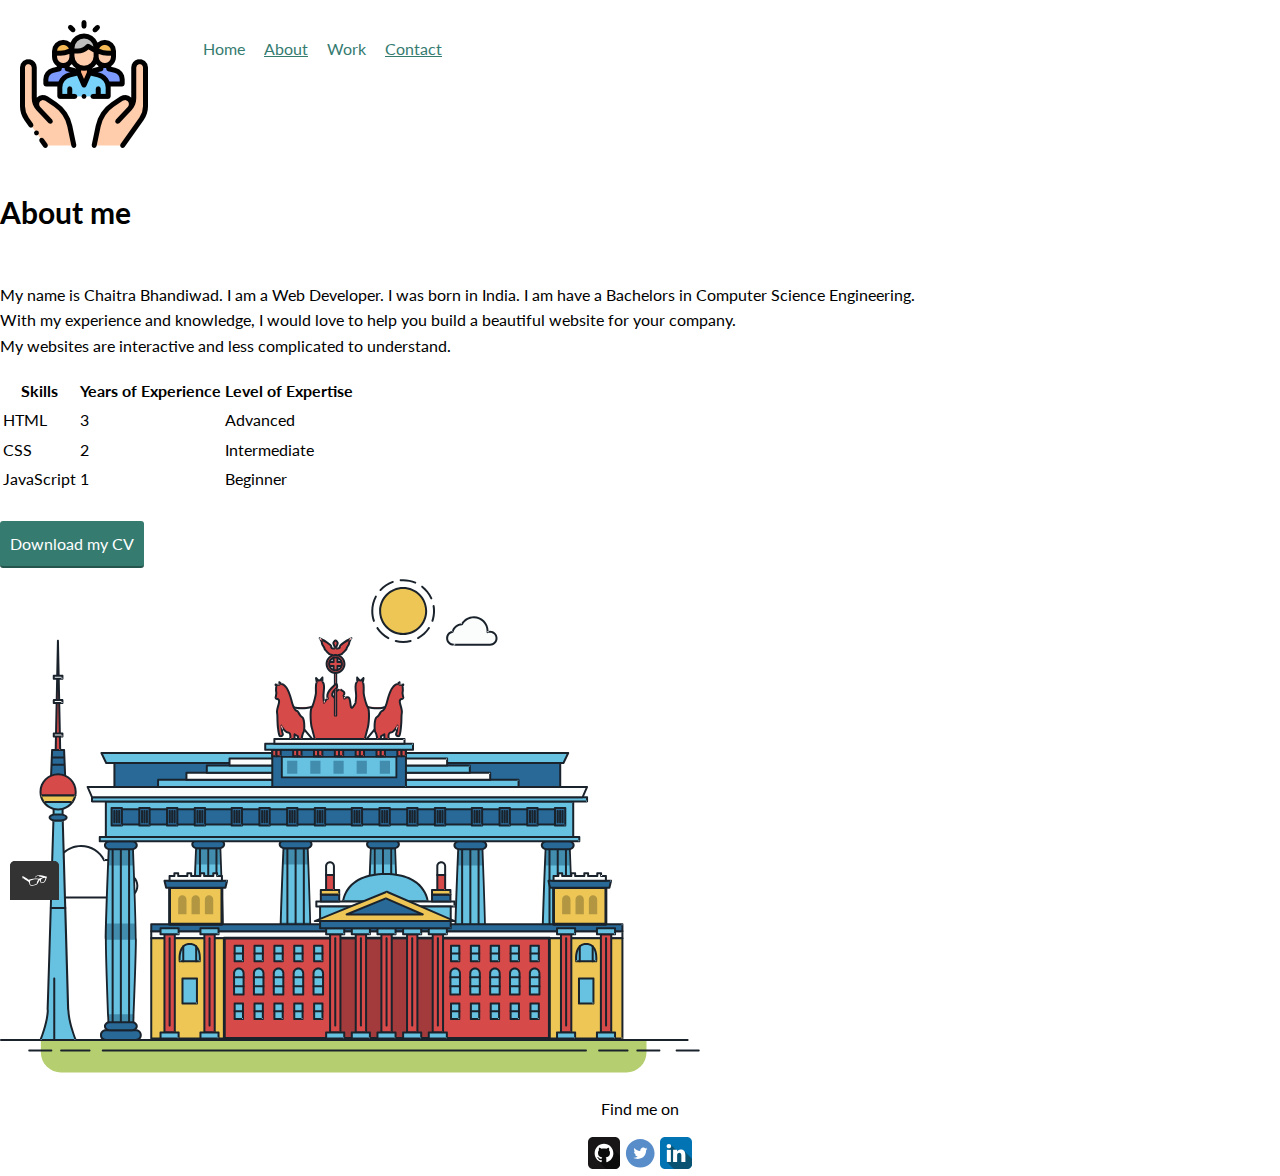
<file: About.html>
<!DOCTYPE html>
<html>
<head>

	<meta name="viewport" content="width=device-width, initial-scale=1">
	<!-- Title of the Page -->
	<title>
    About
  </title>
	<link rel="shortcut icon" href="favicon.ico">
  <link rel="stylesheet" type="text/css" href="CSS/normalize.css">
  <link href="https://fonts.googleapis.com/css?family=Lato:400,700" rel="stylesheet">
	<link rel="stylesheet" type="text/css" href="CSS/Style.Production.css">
	<meta charset="utf-8" />
</head>
<body>
  <header>
		<!-- Logo of the Website -->
			<header class="page-header">
		  <img src="img/socialcare.png" alt="logo" class="page-header_item">

		<!-- Connecting Home, About and Contact pages -->
		<nav class="main-navigation page-header_item">
		 <ul role="menubar" class="navigation-list">
				<li role="presentation">
					 <a href="index.html" role="menuitem" class="navigation-list__item navigation-list__item--active">Home</a>
				</li>
				<li role="presentation">
					 <a href="about.html" role="menuitem" class="navigation-list__item">About</a>
				</li>
				<li role="presentation">
					 <a href="work.html" role="menuitem" class="navigation-list__item navigation-list__item--active">Work</a>
				</li>
			 <li role="presentation">
					 <a href="contact.html" role="menuitem" class="navigation-list__item">Contact</a>
				</li>
				<!-- <li role="presentation">
					<a href="#">Default Link</a>
		       <button type="button">Default Button</button>
					 <button class="button__secondary">Secondary Button</button>
				</li> -->
		 </ul>
		</nav>
		</header>
  <!-- About Me -->
  <p><h1>About me</h1><br>
    My name is Chaitra Bhandiwad. I am a Web Developer.
    I was born in India. I am have a Bachelors in Computer Science Engineering.<br>
    With my experience and knowledge, I would love to help you build a beautiful website for your company.<br>
    My websites are interactive and less complicated to understand.
  </p>
  <!-- My Qualification -->
  <table>
  <thead>
    <tr>
      <th>Skills</th>
      <th>Years of Experience</th>
      <th>Level of Expertise</th>
    </tr>
  </thead>
  <tbody>
    <tr>
      <td>HTML</td>
      <td>3</td>
      <td>Advanced</td>
    </tr>
    <tr>
      <td>CSS</td>
      <td>2</td>
      <td>Intermediate</td>
    </tr>
    <tr>
      <td>JavaScript</td>
      <td>1</td>
      <td>Beginner</td>
    </tr>
  </tbody>
</table>
<br>
<a href="files/cv.pdf" class="button" download>Download my CV</a>

<!-- animations -->
<br>
<svg xmlns="http://www.w3.org/2000/svg" class="berlin-illustration" height="505" viewBox="0 0 700 505" xmlns:xlink="http://www.w3.org/1999/xlink">
			<defs>
					<polygon id="a" points=".06 231.917 .06 .929 688.717 .929 688.717 231.917" />
			</defs>
			<g fill="none" fill-rule="evenodd">
				<g transform="translate(0 241)" class="cloud-front">
				<path fill="#1A232C" d="M87.602,29 L87.602,28 C87.326,28.001 87.103,28.024 86.927,28.033 L86.979,29.031 L87.947,28.78 C85.741,20.282 78.041,14.002 68.852,14 C67.858,14 66.904,14.096 65.98,14.231 L66.125,15.22 L67.019,14.772 C62.626,6.015 53.567,0.001 43.102,0 C29.041,0.002 17.524,10.848 16.443,24.632 L17.44,24.71 L17.606,23.724 C16.803,23.589 15.969,23.5 15.102,23.5 C6.817,23.501 0.102,30.215 0.102,38.5 C0.102,46.785 6.817,53.499 15.102,53.5 L87.602,53.5 C94.644,53.499 100.351,47.792 100.352,40.75 C100.351,33.708 94.644,28.001 87.602,28 L87.602,30 C90.573,30 93.254,31.202 95.203,33.149 C97.15,35.097 98.351,37.778 98.352,40.75 C98.351,43.722 97.15,46.403 95.203,48.351 C93.254,50.298 90.573,51.5 87.602,51.5 L15.102,51.5 C11.509,51.5 8.265,50.046 5.909,47.692 C3.555,45.337 2.102,42.093 2.102,38.5 C2.102,34.907 3.555,31.663 5.909,29.308 C8.265,26.954 11.509,25.5 15.102,25.5 C15.831,25.5 16.553,25.575 17.273,25.697 C17.551,25.743 17.832,25.672 18.055,25.499 C18.277,25.325 18.414,25.07 18.436,24.789 C19.436,12.04 30.094,1.998 43.102,2 C52.786,1.999 61.163,7.564 65.231,15.669 C65.425,16.055 65.842,16.272 66.27,16.21 C67.132,16.084 67.988,16 68.852,16 C77.108,15.998 84.027,21.647 86.011,29.283 C86.13,29.741 86.557,30.054 87.031,30.03 C87.27,30.017 87.457,29.999 87.602,30 L87.602,29"
						transform="translate(38 36)" />
					</g>
					<path fill="#B5CE6F" d="M646.484,484.382 C646.484,489.501 644.531,494.62 640.627,498.525 C636.722,502.43 631.603,504.382 626.484,504.382 L60.873,504.382 C55.754,504.382 50.636,502.43 46.731,498.525 C42.826,494.62 40.873,489.501 40.873,484.382 L40.873,471.917 L646.484,471.917 L646.484,484.382"
					/>
					<polyline fill="#67C2E2" points="334.824 185.029 101.449 185.029 106.209 195.08 563.438 195.08 568.2 185.029 334.824 185.029" />
					<path fill="#1A232C" d="M334.824,185.029 L334.824,184.029 L101.449,184.029 C101.104,184.029 100.788,184.203 100.604,184.494 C100.42,184.785 100.398,185.146 100.545,185.457 L105.306,195.508 C105.471,195.856 105.824,196.079 106.209,196.079 L563.438,196.079 C563.824,196.079 564.177,195.856 564.342,195.508 L569.104,185.457 C569.251,185.146 569.229,184.785 569.045,184.494 C568.861,184.203 568.544,184.029 568.2,184.029 L334.824,184.029 L334.824,186.029 L566.62,186.029 L562.806,194.08 L106.842,194.08 L103.029,186.029 L334.824,186.029 L334.824,185.029"
					/>
					<polygon fill="#296997" points="114.416 218.974 560.222 218.974 560.222 195.08 114.416 195.08" />
					<path fill="#1A232C" d="M560.222,218.974 L560.222,217.974 L115.416,217.974 L115.416,196.079 L559.222,196.079 L559.222,218.974 L560.222,218.974 L560.222,217.974 L560.222,218.974 L561.222,218.974 L561.222,195.08 C561.222,194.816 561.115,194.559 560.929,194.372 C560.742,194.186 560.485,194.08 560.222,194.08 L114.416,194.08 C114.152,194.08 113.895,194.186 113.708,194.372 C113.522,194.559 113.416,194.816 113.416,195.08 L113.416,218.974 C113.416,219.237 113.522,219.495 113.708,219.681 C113.895,219.867 114.152,219.974 114.416,219.974 L560.222,219.974 C560.485,219.974 560.742,219.867 560.929,219.681 C561.115,219.495 561.222,219.237 561.222,218.974 L560.222,218.974"
					/>
					<polygon fill="#67C2E2" points="105.85 269.08 573.225 269.08 573.225 233.398 105.85 233.398" />
					<path fill="#1A232C" d="M573.225,233.398 L573.225,232.398 L105.85,232.398 C105.587,232.398 105.329,232.505 105.143,232.691 C104.957,232.877 104.85,233.134 104.85,233.398 L104.85,269.08 C104.85,269.344 104.957,269.601 105.143,269.788 C105.329,269.974 105.587,270.08 105.85,270.08 L573.225,270.08 C573.488,270.08 573.745,269.974 573.932,269.788 C574.118,269.601 574.225,269.344 574.225,269.08 L574.225,233.398 C574.225,233.134 574.118,232.877 573.932,232.691 C573.745,232.505 573.488,232.398 573.225,232.398 L573.225,233.398 L572.225,233.398 L572.225,268.08 L106.85,268.08 L106.85,234.398 L573.225,234.398 L573.225,233.398 L572.225,233.398 L573.225,233.398"
					/>
					<polygon fill="#296997" points="116.751 256.508 562.557 256.508 562.557 241.243 116.751 241.243" />
					<path fill="#1A232C" d="M562.557,256.508 L562.557,255.508 L117.75,255.508 L117.75,242.243 L561.557,242.243 L561.557,256.508 L562.557,256.508 L562.557,255.508 L562.557,256.508 L563.557,256.508 L563.557,241.243 C563.557,240.979 563.45,240.722 563.264,240.535 C563.078,240.349 562.82,240.243 562.557,240.243 L116.75,240.243 C116.487,240.243 116.23,240.349 116.043,240.535 C115.857,240.722 115.751,240.979 115.751,241.243 L115.751,256.508 C115.751,256.771 115.857,257.029 116.043,257.215 C116.23,257.401 116.487,257.508 116.751,257.508 L562.557,257.508 C562.82,257.508 563.077,257.401 563.264,257.215 C563.45,257.029 563.557,256.771 563.557,256.508 L562.557,256.508"
					/>
					<polygon fill="#67C2E2" points="158.07 218.974 518.563 218.974 518.563 211.858 158.07 211.858" />
					<path fill="#1A232C" d="M518.563,211.858 L518.563,210.858 L158.07,210.858 C157.807,210.858 157.549,210.964 157.363,211.151 C157.177,211.337 157.07,211.594 157.07,211.858 L157.07,218.974 C157.07,219.237 157.177,219.495 157.363,219.681 C157.549,219.867 157.807,219.974 158.07,219.974 L518.563,219.974 C518.826,219.974 519.083,219.867 519.27,219.681 C519.456,219.495 519.562,219.237 519.562,218.974 L519.562,211.858 C519.562,211.594 519.456,211.337 519.27,211.151 C519.083,210.964 518.826,210.858 518.563,210.858 L518.563,211.858 L517.563,211.858 L517.563,217.974 L159.07,217.974 L159.07,212.858 L518.563,212.858 L518.563,211.858 L517.563,211.858 L518.563,211.858"
					/>
					<polygon fill="#FBFDFC" points="186.438 211.858 490.194 211.858 490.194 204.741 186.438 204.741" />
					<path fill="#1A232C" d="M490.194,204.741 L490.194,203.741 L186.438,203.741 C186.175,203.741 185.917,203.848 185.731,204.034 C185.545,204.221 185.438,204.478 185.438,204.741 L185.438,211.858 C185.438,212.121 185.545,212.379 185.731,212.565 C185.917,212.751 186.175,212.858 186.438,212.858 L490.194,212.858 C490.458,212.858 490.715,212.751 490.902,212.565 C491.088,212.379 491.194,212.121 491.194,211.858 L491.194,204.741 C491.194,204.478 491.088,204.221 490.902,204.034 C490.715,203.848 490.458,203.741 490.194,203.741 L490.194,204.741 L489.194,204.741 L489.194,210.858 L187.438,210.858 L187.438,205.741 L490.194,205.741 L490.194,204.741 L489.194,204.741 L490.194,204.741"
					/>
					<polygon fill="#67C2E2" points="206.805 204.741 469.828 204.741 469.828 197.624 206.805 197.624" />
					<path fill="#1A232C" d="M469.828,197.624 L469.828,196.624 L206.805,196.624 C206.541,196.624 206.284,196.731 206.098,196.917 C205.911,197.103 205.805,197.361 205.805,197.624 L205.805,204.741 C205.805,205.005 205.911,205.262 206.098,205.449 C206.284,205.635 206.541,205.741 206.805,205.741 L469.828,205.741 C470.091,205.741 470.349,205.635 470.535,205.449 C470.722,205.262 470.828,205.005 470.828,204.741 L470.828,197.624 C470.828,197.361 470.722,197.103 470.535,196.917 C470.349,196.731 470.091,196.624 469.828,196.624 L469.828,197.624 L468.828,197.624 L468.828,203.741 L207.805,203.741 L207.805,198.624 L469.828,198.624 L469.828,197.624 L468.828,197.624 L469.828,197.624"
					/>
					<polygon fill="#FBFDFC" points="229.521 197.624 447.111 197.624 447.111 190.509 229.521 190.509" />
					<path fill="#1A232C" d="M447.111,190.509 L447.111,189.509 L229.521,189.509 C229.258,189.509 229,189.616 228.814,189.802 C228.628,189.988 228.521,190.246 228.521,190.509 L228.521,197.624 C228.521,197.888 228.628,198.145 228.814,198.332 C229,198.518 229.258,198.624 229.521,198.624 L447.111,198.624 C447.375,198.624 447.632,198.518 447.818,198.332 C448.005,198.145 448.111,197.888 448.111,197.624 L448.111,190.509 C448.111,190.246 448.005,189.988 447.818,189.802 C447.632,189.616 447.375,189.509 447.111,189.509 L447.111,190.509 L446.111,190.509 L446.111,196.624 L230.521,196.624 L230.521,191.509 L447.111,191.509 L447.111,190.509 L446.111,190.509 L447.111,190.509"
					/>
					<path fill="#67C2E2" d="M135.607,355.447 C135.163,337.766 134.264,313.326 133.648,297.387 C133.274,287.721 133.004,281.18 133.004,281.18 L108.722,281.18 C108.722,281.18 108.452,287.721 108.079,297.387 C107.462,313.326 106.563,337.766 106.119,355.447 C105.953,362.059 105.85,367.732 105.85,371.653 L105.85,371.654 C105.85,386.117 107.243,424.332 108.089,446.189 C108.457,455.706 108.722,462.126 108.722,462.126 L133.004,462.126 C133.004,462.126 133.269,455.706 133.637,446.189 C134.482,424.332 135.876,386.117 135.876,371.654 L135.876,371.653 C135.876,367.732 135.773,362.059 135.607,355.447"
					/>
					<path fill="#428DAE" d="M133.648 297.387L108.079 297.387C108.452 287.721 108.722 281.18 108.722 281.18L133.004 281.18C133.004 281.18 133.274 287.721 133.648 297.387M135.876 371.654L105.85 371.654 105.85 371.653C105.85 367.732 105.953 362.059 106.119 355.447L135.607 355.447C135.773 362.059 135.876 367.732 135.876 371.653L135.876 371.654M133.004 462.126L108.722 462.126C108.722 462.126 108.457 455.706 108.089 446.189L133.637 446.189C133.269 455.706 133.004 462.126 133.004 462.126"
					/>
					<path fill="#1A232C" d="M109.612,461.199 L132.114,461.199 C132.447,453.007 134.949,390.886 134.949,371.653 C134.949,352.42 132.447,290.299 132.114,282.108 L109.612,282.108 C109.279,290.299 106.778,352.42 106.778,371.653 C106.778,390.886 109.279,453.007 109.612,461.199 Z M133.895,463.054 L107.832,463.054 L107.794,462.164 C107.766,461.466 104.922,392.193 104.922,371.653 C104.922,351.114 107.766,281.839 107.794,281.142 L107.832,280.252 L133.895,280.252 L133.931,281.142 C133.96,281.839 136.804,351.114 136.804,371.653 C136.804,392.193 133.96,461.466 133.931,462.164 L133.895,463.054 L133.895,463.054 Z"
					/>
					<path fill="#1A232C" d="M111.638 281.18L111.638 462.126C111.638 462.679 112.086 463.126 112.638 463.126 113.19 463.126 113.638 462.679 113.638 462.126L113.638 281.18C113.638 280.628 113.19 280.18 112.638 280.18 112.086 280.18 111.638 280.628 111.638 281.18M119.863 281.18L119.863 462.126C119.863 462.679 120.311 463.126 120.863 463.126 121.416 463.126 121.863 462.679 121.863 462.126L121.863 281.18C121.863 280.628 121.416 280.18 120.863 280.18 120.311 280.18 119.863 280.628 119.863 281.18M128.088 281.18L128.088 462.126C128.088 462.679 128.536 463.126 129.088 463.126 129.64 463.126 130.088 462.679 130.088 462.126L130.088 281.18C130.088 280.628 129.64 280.18 129.088 280.18 128.536 280.18 128.088 280.628 128.088 281.18"
					/>
					<path fill="#296997" d="M136.79,277.265 C136.79,279.418 134.675,281.18 132.09,281.18 L109.636,281.18 C107.051,281.18 104.936,279.418 104.936,277.265 C104.936,275.111 107.051,273.349 109.636,273.349 L132.09,273.349 C134.675,273.349 136.79,275.111 136.79,277.265"
					/>
					<path fill="#1A232C" d="M136.79,277.265 L135.79,277.265 C135.789,278.005 135.433,278.704 134.769,279.262 C134.109,279.814 133.155,280.181 132.09,280.18 L109.636,280.18 C108.571,280.181 107.617,279.814 106.956,279.262 C106.293,278.704 105.936,278.005 105.936,277.265 C105.936,276.524 106.293,275.825 106.957,275.267 C107.617,274.715 108.571,274.348 109.636,274.349 L132.09,274.349 C133.155,274.348 134.109,274.716 134.769,275.267 C135.433,275.825 135.789,276.524 135.79,277.265 L137.79,277.265 C137.791,275.851 137.09,274.593 136.049,273.731 C135.006,272.863 133.61,272.35 132.09,272.349 L109.636,272.349 C108.116,272.35 106.72,272.863 105.676,273.731 C104.636,274.593 103.935,275.851 103.936,277.265 C103.935,278.678 104.636,279.937 105.677,280.798 C106.72,281.666 108.116,282.179 109.636,282.18 L132.09,282.18 C133.61,282.179 135.006,281.666 136.049,280.798 C137.09,279.937 137.791,278.678 137.79,277.265 L136.79,277.265"
					/>
					<path fill="#296997" d="M140.775,467.217 C140.775,469.803 138.661,471.917 136.076,471.917 L105.65,471.917 C103.065,471.917 100.951,469.803 100.951,467.217 L100.951,466.825 C100.951,464.241 103.065,462.126 105.65,462.126 L136.076,462.126 C138.661,462.126 140.775,464.241 140.775,466.825 L140.775,467.217"
					/>
					<path fill="#1A232C" d="M140.775,467.217 L139.775,467.217 C139.775,468.235 139.361,469.155 138.688,469.83 C138.013,470.503 137.093,470.917 136.076,470.917 L105.65,470.917 C104.633,470.917 103.713,470.504 103.038,469.83 C102.365,469.155 101.951,468.235 101.951,467.217 L101.951,466.825 C101.951,465.808 102.365,464.889 103.038,464.214 C103.713,463.54 104.633,463.127 105.65,463.126 L136.076,463.126 C137.093,463.127 138.013,463.54 138.688,464.214 C139.362,464.889 139.775,465.808 139.775,466.825 L139.775,467.217 L141.775,467.217 L141.775,466.825 C141.772,463.684 139.217,461.13 136.076,461.126 L105.65,461.126 C102.509,461.13 99.955,463.684 99.951,466.825 L99.951,467.217 C99.954,470.36 102.509,472.914 105.65,472.917 L136.076,472.917 C139.217,472.914 141.772,470.36 141.775,467.217 L140.775,467.217"
					/>
					<path fill="#296997" d="M136.79,458.208 C136.79,460.363 134.675,462.126 132.09,462.126 L109.636,462.126 C107.051,462.126 104.936,460.363 104.936,458.208 C104.936,456.057 107.051,454.292 109.636,454.292 L132.09,454.292 C134.675,454.292 136.79,456.057 136.79,458.208"
					/>
					<path fill="#1A232C" d="M136.79,458.208 L135.79,458.208 C135.789,458.949 135.432,459.649 134.769,460.207 C134.108,460.76 133.154,461.128 132.09,461.126 L109.636,461.126 C108.572,461.128 107.617,460.76 106.957,460.207 C106.293,459.649 105.936,458.949 105.936,458.208 C105.936,457.47 106.293,456.77 106.957,456.212 C107.617,455.659 108.572,455.291 109.636,455.292 L132.09,455.292 C133.154,455.291 134.108,455.659 134.769,456.212 C135.433,456.77 135.789,457.47 135.79,458.208 L137.79,458.208 C137.791,456.796 137.09,455.538 136.05,454.675 C135.006,453.808 133.61,453.294 132.09,453.292 L109.636,453.292 C108.115,453.294 106.719,453.808 105.676,454.675 C104.636,455.538 103.935,456.796 103.936,458.208 C103.935,459.622 104.636,460.881 105.676,461.743 C106.72,462.611 108.116,463.125 109.636,463.126 L132.09,463.126 C133.61,463.125 135.006,462.611 136.05,461.743 C137.09,460.881 137.791,459.622 137.79,458.208 L136.79,458.208"
					/>
					<path fill="#67C2E2" d="M572.471,355.447 C572.025,337.766 571.126,313.326 570.51,297.387 C570.137,287.721 569.867,281.18 569.867,281.18 L545.585,281.18 C545.585,281.18 545.315,287.721 544.942,297.387 C544.326,313.326 543.427,337.766 542.981,355.447 C542.815,362.059 542.713,367.732 542.713,371.653 L542.713,371.654 C542.713,386.117 544.107,424.332 544.952,446.189 C545.32,455.706 545.585,462.126 545.585,462.126 L569.867,462.126 C569.867,462.126 570.132,455.706 570.499,446.189 C571.346,424.332 572.739,386.117 572.739,371.654 L572.739,371.653 C572.739,367.732 572.637,362.059 572.471,355.447"
					/>
					<path fill="#428DAE" d="M569.582 297.387L566.951 297.387 566.951 282.108 568.977 282.108C569.063 284.206 569.29 289.841 569.582 297.387M564.951 297.387L545.871 297.387C546.162 289.841 546.39 284.206 546.476 282.108L564.951 282.108 564.951 297.387M571.8 369.187L566.951 369.187 566.951 356.265 571.562 356.265C571.685 361.272 571.771 365.701 571.8 369.187M564.951 369.187L543.653 369.187C543.684 365.512 543.777 360.79 543.912 355.447L553.551 355.447 553.551 356.265 564.951 356.265 564.951 369.187"
					/>
					<path fill="#1A232C" d="M546.476,461.199 L568.977,461.199 C569.31,453.007 571.812,390.886 571.812,371.653 C571.812,352.42 569.31,290.299 568.977,282.108 L546.476,282.108 C546.142,290.299 543.642,352.42 543.642,371.653 C543.642,390.886 546.142,453.007 546.476,461.199 M570.758,463.054 L544.694,463.054 L544.658,462.164 C544.629,461.466 541.785,392.193 541.785,371.653 C541.785,351.114 544.629,281.839 544.658,281.142 L544.694,280.252 L570.758,280.252 L570.795,281.142 C570.823,281.839 573.667,351.114 573.667,371.653 C573.667,392.193 570.823,461.466 570.795,462.164 L570.758,463.054"
					/>
					<path fill="#1A232C" d="M548.501 281.18L548.501 462.126C548.501 462.679 548.949 463.126 549.501 463.126 550.053 463.126 550.501 462.679 550.501 462.126L550.501 281.18C550.501 280.628 550.053 280.18 549.501 280.18 548.949 280.18 548.501 280.628 548.501 281.18M556.727 281.18L556.727 462.126C556.727 462.679 557.174 463.126 557.727 463.126 558.279 463.126 558.727 462.679 558.727 462.126L558.727 281.18C558.727 280.628 558.279 280.18 557.727 280.18 557.174 280.18 556.727 280.628 556.727 281.18M564.951 281.18L564.951 462.126C564.951 462.679 565.399 463.126 565.951 463.126 566.503 463.126 566.951 462.679 566.951 462.126L566.951 281.18C566.951 280.628 566.503 280.18 565.951 280.18 565.399 280.18 564.951 280.628 564.951 281.18"
					/>
					<path fill="#296997" d="M573.653,277.265 C573.653,279.418 571.537,281.18 568.953,281.18 L546.499,281.18 C543.915,281.18 541.799,279.418 541.799,277.265 C541.799,275.111 543.915,273.349 546.499,273.349 L568.953,273.349 C571.537,273.349 573.653,275.111 573.653,277.265"
					/>
					<path fill="#1A232C" d="M573.653,277.265 L572.653,277.265 C572.653,278.005 572.296,278.704 571.632,279.262 C570.972,279.814 570.017,280.181 568.953,280.18 L546.499,280.18 C545.435,280.181 544.48,279.814 543.82,279.262 C543.156,278.704 542.8,278.005 542.799,277.265 C542.8,276.525 543.156,275.825 543.82,275.267 C544.481,274.715 545.435,274.348 546.499,274.349 L568.953,274.349 C570.017,274.348 570.972,274.715 571.632,275.267 C572.296,275.825 572.653,276.525 572.653,277.265 L574.653,277.265 C574.654,275.851 573.953,274.593 572.912,273.731 C571.869,272.863 570.473,272.35 568.953,272.349 L546.499,272.349 C544.979,272.35 543.583,272.863 542.54,273.731 C541.499,274.593 540.798,275.851 540.799,277.265 C540.798,278.679 541.499,279.937 542.54,280.798 C543.583,281.666 544.979,282.179 546.499,282.18 L568.953,282.18 C570.473,282.179 571.869,281.666 572.912,280.798 C573.953,279.937 574.654,278.679 574.653,277.265 L573.653,277.265"
					/>
					<path fill="#296997" d="M577.639,467.217 C577.639,469.803 575.524,471.917 572.938,471.917 L542.514,471.917 C539.929,471.917 537.813,469.803 537.813,467.217 L537.813,466.825 C537.813,464.241 539.929,462.126 542.514,462.126 L572.938,462.126 C575.524,462.126 577.639,464.241 577.639,466.825 L577.639,467.217"
					/>
					<path fill="#1A232C" d="M577.639,467.217 L576.639,467.217 C576.638,468.235 576.225,469.155 575.551,469.83 C574.876,470.503 573.956,470.917 572.938,470.917 L542.514,470.917 C541.497,470.917 540.576,470.503 539.901,469.83 C539.227,469.155 538.814,468.234 538.813,467.217 L538.813,466.825 C538.814,465.808 539.227,464.889 539.901,464.214 C540.576,463.54 541.497,463.127 542.514,463.126 L572.938,463.126 C573.956,463.127 574.876,463.54 575.551,464.214 C576.225,464.888 576.638,465.808 576.639,466.825 L576.639,467.217 L578.639,467.217 L578.639,466.825 C578.635,463.684 576.081,461.13 572.938,461.126 L542.514,461.126 C539.372,461.13 536.817,463.684 536.813,466.825 L536.813,467.217 C536.817,470.36 539.372,472.914 542.514,472.917 L572.938,472.917 C576.081,472.914 578.635,470.359 578.639,467.217 L577.639,467.217"
					/>
					<path fill="#296997" d="M573.653,458.208 C573.653,460.363 571.537,462.126 568.953,462.126 L546.499,462.126 C543.915,462.126 541.799,460.363 541.799,458.208 C541.799,456.057 543.915,454.292 546.499,454.292 L568.953,454.292 C571.537,454.292 573.653,456.057 573.653,458.208"
					/>
					<path fill="#1A232C" d="M573.653,458.208 L572.653,458.208 C572.653,458.949 572.296,459.649 571.632,460.207 C570.971,460.76 570.017,461.128 568.953,461.126 L546.499,461.126 C545.435,461.128 544.481,460.76 543.82,460.207 C543.157,459.649 542.799,458.949 542.799,458.208 C542.799,457.47 543.156,456.77 543.82,456.212 C544.481,455.659 545.435,455.291 546.499,455.292 L568.953,455.292 C570.017,455.291 570.971,455.659 571.632,456.212 C572.296,456.77 572.653,457.47 572.653,458.208 L574.653,458.208 C574.654,456.796 573.953,455.538 572.912,454.675 C571.869,453.808 570.473,453.294 568.953,453.292 L546.499,453.292 C544.979,453.294 543.583,453.808 542.54,454.675 C541.499,455.538 540.798,456.796 540.799,458.208 C540.798,459.622 541.499,460.881 542.54,461.743 C543.583,462.611 544.979,463.125 546.499,463.126 L568.953,463.126 C570.473,463.125 571.869,462.611 572.912,461.743 C573.953,460.881 574.654,459.622 574.653,458.208 L573.653,458.208"
					/>
					<path fill="#67C2E2" d="M485.098,355.447 C484.654,337.766 483.753,313.326 483.137,297.387 C482.764,287.721 482.494,281.18 482.494,281.18 L458.213,281.18 C458.213,281.18 457.942,287.721 457.569,297.387 C456.953,313.326 456.055,337.766 455.608,355.447 C455.443,362.059 455.34,367.732 455.34,371.653 L455.34,371.654 C455.34,386.117 456.733,424.332 457.58,446.189 C457.948,455.706 458.213,462.126 458.213,462.126 L482.494,462.126 C482.494,462.126 482.759,455.706 483.126,446.189 C483.973,424.332 485.366,386.117 485.366,371.654 L485.366,371.653 C485.366,367.732 485.265,362.059 485.098,355.447"
					/>
					<path fill="#428DAE" d="M483.137 297.387L457.569 297.387C457.942 287.721 458.213 281.18 458.213 281.18L482.494 281.18C482.494 281.18 482.764 287.721 483.137 297.387M485.355 369.187L455.351 369.187C455.382 365.502 455.475 360.78 455.608 355.447L485.098 355.447C485.232 360.78 485.325 365.502 485.355 369.187"
					/>
					<path fill="#1A232C" d="M459.103,461.199 L481.605,461.199 C481.938,453.007 484.439,390.886 484.439,371.653 C484.439,352.42 481.938,290.299 481.605,282.108 L459.103,282.108 C458.769,290.299 456.268,352.42 456.268,371.653 C456.268,390.886 458.769,453.007 459.103,461.199 Z M483.386,463.054 L457.321,463.054 L457.285,462.164 C457.256,461.466 454.412,392.193 454.412,371.653 C454.412,351.114 457.256,281.839 457.285,281.142 L457.321,280.252 L483.386,280.252 L483.422,281.142 C483.45,281.839 486.294,351.114 486.294,371.653 C486.294,392.193 483.45,461.466 483.422,462.164 L483.386,463.054 L483.386,463.054 Z"
					/>
					<path fill="#1A232C" d="M461.128 281.18L461.128 462.126C461.128 462.679 461.576 463.126 462.128 463.126 462.68 463.126 463.128 462.679 463.128 462.126L463.128 281.18C463.128 280.628 462.68 280.18 462.128 280.18 461.576 280.18 461.128 280.628 461.128 281.18M469.354 281.18L469.354 462.126C469.354 462.679 469.801 463.126 470.354 463.126 470.906 463.126 471.354 462.679 471.354 462.126L471.354 281.18C471.354 280.628 470.906 280.18 470.354 280.18 469.801 280.18 469.354 280.628 469.354 281.18M477.578 281.18L477.578 462.126C477.578 462.679 478.026 463.126 478.578 463.126 479.13 463.126 479.578 462.679 479.578 462.126L479.578 281.18C479.578 280.628 479.13 280.18 478.578 280.18 478.026 280.18 477.578 280.628 477.578 281.18"
					/>
					<path fill="#296997" d="M486.281,277.265 C486.281,279.418 484.164,281.18 481.58,281.18 L459.126,281.18 C456.542,281.18 454.426,279.418 454.426,277.265 C454.426,275.111 456.542,273.349 459.126,273.349 L481.58,273.349 C484.164,273.349 486.281,275.111 486.281,277.265"
					/>
					<path fill="#1A232C" d="M486.281,277.265 L485.281,277.265 C485.281,278.005 484.924,278.704 484.26,279.262 C483.599,279.814 482.644,280.181 481.58,280.18 L459.126,280.18 C458.062,280.181 457.107,279.814 456.447,279.262 C455.783,278.704 455.427,278.005 455.426,277.265 C455.427,276.525 455.783,275.825 456.447,275.267 C457.108,274.715 458.062,274.348 459.126,274.349 L481.58,274.349 C482.644,274.348 483.599,274.716 484.26,275.268 C484.924,275.825 485.281,276.525 485.281,277.265 L487.281,277.265 C487.282,275.851 486.58,274.593 485.54,273.731 C484.496,272.863 483.1,272.35 481.58,272.349 L459.126,272.349 C457.606,272.35 456.21,272.863 455.167,273.731 C454.126,274.593 453.425,275.851 453.426,277.265 C453.425,278.679 454.126,279.937 455.167,280.798 C456.21,281.666 457.606,282.179 459.126,282.18 L481.58,282.18 C483.1,282.179 484.496,281.666 485.54,280.799 C486.58,279.937 487.282,278.679 487.281,277.265 L486.281,277.265"
					/>
					<path fill="#296997" d="M490.266,467.217 C490.266,469.803 488.151,471.917 485.565,471.917 L455.141,471.917 C452.556,471.917 450.44,469.803 450.44,467.217 L450.44,466.825 C450.44,464.241 452.556,462.126 455.141,462.126 L485.565,462.126 C488.151,462.126 490.266,464.241 490.266,466.825 L490.266,467.217"
					/>
					<path fill="#1A232C" d="M490.266,467.217 L489.266,467.217 C489.265,468.235 488.852,469.155 488.178,469.83 C487.503,470.503 486.583,470.917 485.565,470.917 L455.141,470.917 C454.124,470.917 453.203,470.503 452.528,469.83 C451.854,469.155 451.441,468.234 451.44,467.217 L451.44,466.825 C451.441,465.808 451.854,464.889 452.528,464.214 C453.203,463.54 454.124,463.127 455.141,463.126 L485.565,463.126 C486.583,463.127 487.503,463.54 488.178,464.214 C488.852,464.888 489.265,465.808 489.266,466.825 L489.266,467.217 L491.266,467.217 L491.266,466.825 C491.262,463.684 488.708,461.13 485.565,461.126 L455.141,461.126 C451.999,461.13 449.444,463.684 449.44,466.825 L449.44,467.217 C449.444,470.36 451.999,472.914 455.141,472.917 L485.565,472.917 C488.708,472.914 491.262,470.359 491.266,467.217 L490.266,467.217"
					/>
					<path fill="#296997" d="M486.281,458.208 C486.281,460.363 484.164,462.126 481.58,462.126 L459.126,462.126 C456.542,462.126 454.426,460.363 454.426,458.208 C454.426,456.057 456.542,454.292 459.126,454.292 L481.58,454.292 C484.164,454.292 486.281,456.057 486.281,458.208"
					/>
					<path fill="#1A232C" d="M486.281,458.208 L485.281,458.208 C485.281,458.949 484.923,459.649 484.26,460.207 C483.599,460.76 482.644,461.128 481.58,461.126 L459.126,461.126 C458.062,461.128 457.108,460.76 456.447,460.207 C455.784,459.649 455.427,458.949 455.426,458.208 C455.426,457.47 455.783,456.77 456.447,456.212 C457.108,455.659 458.062,455.291 459.126,455.292 L481.58,455.292 C482.644,455.291 483.598,455.659 484.26,456.212 C484.924,456.77 485.281,457.47 485.281,458.208 L487.281,458.208 C487.282,456.795 486.58,455.538 485.54,454.675 C484.496,453.808 483.1,453.294 481.58,453.292 L459.126,453.292 C457.606,453.294 456.21,453.808 455.167,454.675 C454.126,455.538 453.425,456.796 453.426,458.208 C453.425,459.622 454.126,460.881 455.167,461.743 C456.21,462.611 457.606,463.125 459.126,463.126 L481.58,463.126 C483.1,463.125 484.496,462.611 485.54,461.743 C486.581,460.881 487.282,459.622 487.281,458.208 L486.281,458.208"
					/>
					<path fill="#67C2E2" d="M397.726,354.466 C397.28,336.787 396.381,312.346 395.765,296.407 C395.392,286.742 395.122,280.2 395.122,280.2 L370.84,280.2 C370.84,280.2 370.57,286.742 370.197,296.407 C369.581,312.346 368.682,336.787 368.236,354.466 C368.07,361.078 367.968,366.751 367.968,370.672 L367.968,370.673 C367.968,385.136 369.361,423.352 370.207,445.208 C370.575,454.726 370.84,461.146 370.84,461.146 L395.122,461.146 C395.122,461.146 395.386,454.726 395.754,445.208 C396.601,423.352 397.994,385.136 397.994,370.673 L397.994,370.672 C397.994,366.751 397.892,361.078 397.726,354.466"
					/>
					<path fill="#428DAE" d="M394.837 296.407L392.206 296.407 392.206 281.127 394.233 281.127C394.318 283.225 394.545 288.861 394.837 296.407L394.837 296.407zM383.981 296.407L390.206 296.407 390.206 281.127 383.981 281.127 383.981 296.407zM375.756 296.407L381.98 296.407 381.98 281.127 375.756 281.127 375.756 296.407zM373.756 296.407L371.126 296.407C371.417 288.861 371.645 283.225 371.73 281.127L373.756 281.127 373.756 296.407 373.756 296.407zM397.062 369.187L392.206 369.187 392.206 354.466 396.796 354.466C396.943 360.298 397.041 365.389 397.062 369.187L397.062 369.187zM383.981 369.187L390.206 369.187 390.206 354.466 383.981 354.466 383.981 369.187zM375.756 369.187L381.98 369.187 381.98 354.466 375.756 354.466 375.756 369.187zM373.756 369.187L368.9 369.187C368.921 365.389 369.019 360.298 369.166 354.466L373.756 354.466 373.756 369.187 373.756 369.187z"
					/>
					<path fill="#1A232C" d="M371.73,460.218 L394.233,460.218 C394.565,452.027 397.066,389.906 397.066,370.672 C397.066,351.44 394.565,289.319 394.233,281.127 L371.73,281.127 C371.397,289.319 368.895,351.44 368.895,370.672 C368.895,389.906 371.397,452.027 371.73,460.218 M396.013,462.074 L369.949,462.074 L369.912,461.184 C369.884,460.486 367.04,391.212 367.04,370.672 C367.04,350.133 369.884,280.859 369.912,280.162 L369.949,279.272 L396.013,279.272 L396.05,280.162 C396.078,280.859 398.922,350.133 398.922,370.672 C398.922,391.212 396.078,460.486 396.05,461.184 L396.013,462.074"
					/>
					<path fill="#1A232C" d="M373.756 280.2L373.756 461.146C373.756 461.698 374.203 462.146 374.756 462.146 375.308 462.146 375.756 461.698 375.756 461.146L375.756 280.2C375.756 279.647 375.308 279.2 374.756 279.2 374.203 279.2 373.756 279.647 373.756 280.2M381.98 280.2L381.98 461.146C381.98 461.698 382.428 462.146 382.98 462.146 383.533 462.146 383.981 461.698 383.981 461.146L383.981 280.2C383.981 279.647 383.533 279.2 382.98 279.2 382.428 279.2 381.98 279.647 381.98 280.2M390.206 280.2L390.206 461.146C390.206 461.698 390.654 462.146 391.206 462.146 391.758 462.146 392.206 461.698 392.206 461.146L392.206 280.2C392.206 279.647 391.758 279.2 391.206 279.2 390.654 279.2 390.206 279.647 390.206 280.2"
					/>
					<path fill="#296997" d="M398.908,276.285 C398.908,278.439 396.792,280.2 394.208,280.2 L371.754,280.2 C369.17,280.2 367.053,278.439 367.053,276.285 C367.053,274.13 369.17,272.369 371.754,272.369 L394.208,272.369 C396.792,272.369 398.908,274.13 398.908,276.285"
					/>
					<path fill="#1A232C" d="M398.908,276.285 L397.908,276.285 C397.907,277.025 397.551,277.724 396.887,278.281 C396.227,278.833 395.272,279.201 394.208,279.2 L371.754,279.2 C370.69,279.201 369.735,278.833 369.074,278.281 C368.41,277.724 368.053,277.025 368.053,276.285 C368.053,275.544 368.41,274.845 369.074,274.287 C369.735,273.735 370.69,273.367 371.754,273.369 L394.208,273.369 C395.272,273.367 396.227,273.735 396.887,274.287 C397.551,274.844 397.907,275.544 397.908,276.285 L399.908,276.285 C399.909,274.871 399.208,273.612 398.167,272.75 C397.124,271.883 395.728,271.37 394.208,271.369 L371.754,271.369 C370.234,271.37 368.838,271.883 367.794,272.75 C366.754,273.612 366.052,274.871 366.053,276.285 C366.052,277.699 366.754,278.957 367.795,279.818 C368.838,280.686 370.234,281.198 371.754,281.2 L394.208,281.2 C395.728,281.198 397.123,280.686 398.167,279.818 C399.208,278.957 399.909,277.698 399.908,276.285 L398.908,276.285"
					/>
					<path fill="#296997" d="M402.894,466.237 C402.894,468.823 400.779,470.937 398.193,470.937 L367.768,470.937 C365.183,470.937 363.068,468.823 363.068,466.237 L363.068,465.844 C363.068,463.26 365.183,461.146 367.768,461.146 L398.193,461.146 C400.779,461.146 402.894,463.26 402.894,465.844 L402.894,466.237"
					/>
					<path fill="#1A232C" d="M402.894,466.237 L401.894,466.237 C401.893,467.254 401.48,468.174 400.806,468.849 C400.131,469.523 399.211,469.937 398.193,469.937 L367.768,469.937 C366.751,469.937 365.831,469.523 365.156,468.849 C364.482,468.174 364.069,467.254 364.068,466.237 L364.068,465.844 C364.069,464.828 364.482,463.908 365.156,463.233 C365.831,462.56 366.751,462.146 367.768,462.146 L398.193,462.146 C399.211,462.146 400.131,462.56 400.806,463.233 C401.48,463.908 401.893,464.828 401.894,465.844 L401.894,466.237 L403.894,466.237 L403.894,465.844 C403.89,462.703 401.336,460.15 398.193,460.146 L367.768,460.146 C364.626,460.15 362.072,462.703 362.068,465.844 L362.068,466.237 C362.072,469.379 364.626,471.933 367.768,471.937 L398.193,471.937 C401.336,471.933 403.89,469.379 403.894,466.237 L402.894,466.237"
					/>
					<path fill="#296997" d="M398.908,457.228 C398.908,459.382 396.792,461.146 394.208,461.146 L371.754,461.146 C369.17,461.146 367.053,459.382 367.053,457.228 C367.053,455.077 369.17,453.312 371.754,453.312 L394.208,453.312 C396.792,453.312 398.908,455.077 398.908,457.228"
					/>
					<path fill="#1A232C" d="M398.908,457.228 L397.908,457.228 C397.908,457.968 397.55,458.669 396.887,459.226 C396.226,459.779 395.272,460.147 394.208,460.146 L371.754,460.146 C370.69,460.147 369.736,459.779 369.074,459.226 C368.411,458.668 368.053,457.968 368.053,457.228 C368.053,456.489 368.41,455.789 369.074,455.231 C369.736,454.679 370.69,454.311 371.754,454.312 L394.208,454.312 C395.272,454.311 396.226,454.679 396.887,455.231 C397.551,455.789 397.908,456.489 397.908,457.228 L399.908,457.228 C399.909,455.815 399.208,454.557 398.167,453.695 C397.124,452.827 395.728,452.313 394.208,452.312 L371.754,452.312 C370.234,452.313 368.838,452.827 367.794,453.695 C366.754,454.557 366.052,455.815 366.053,457.228 C366.052,458.642 366.753,459.901 367.794,460.763 C368.838,461.631 370.234,462.145 371.754,462.146 L394.208,462.146 C395.728,462.145 397.124,461.631 398.167,460.763 C399.208,459.9 399.909,458.642 399.908,457.228 L398.908,457.228"
					/>
					<path fill="#67C2E2" d="M310.353,354.466 C309.908,336.787 309.009,312.346 308.393,296.407 C308.019,286.742 307.75,280.2 307.75,280.2 L283.467,280.2 C283.467,280.2 283.198,286.742 282.824,296.407 C282.208,312.346 281.309,336.787 280.864,354.466 C280.698,361.078 280.596,366.751 280.596,370.672 L280.596,370.673 C280.596,385.136 281.989,423.352 282.834,445.208 C283.202,454.726 283.467,461.146 283.467,461.146 L307.75,461.146 C307.75,461.146 308.014,454.726 308.382,445.208 C309.228,423.352 310.622,385.136 310.622,370.673 L310.622,370.672 C310.622,366.751 310.518,361.078 310.353,354.466"
					/>
					<path fill="#428DAE" d="M308.393 296.407L282.824 296.407C283.198 286.742 283.467 280.2 283.467 280.2L307.75 280.2C307.75 280.2 308.019 286.742 308.393 296.407M310.617 369.187L280.6 369.187C280.621 365.377 280.718 360.285 280.864 354.466L310.353 354.466C310.498 360.285 310.596 365.377 310.617 369.187"
					/>
					<path fill="#1A232C" d="M284.357,460.218 L306.86,460.218 C307.193,452.027 309.694,389.906 309.694,370.672 C309.694,351.44 307.193,289.319 306.86,281.127 L284.357,281.127 C284.024,289.319 281.523,351.44 281.523,370.672 C281.523,389.906 284.024,452.027 284.357,460.218 Z M308.639,462.074 L282.576,462.074 L282.54,461.184 C282.511,460.486 279.668,391.212 279.668,370.672 C279.668,350.133 282.511,280.859 282.54,280.162 L282.576,279.272 L308.639,279.272 L308.677,280.162 C308.706,280.859 311.549,350.133 311.549,370.672 C311.549,391.212 308.706,460.486 308.677,461.184 L308.639,462.074 L308.639,462.074 Z"
					/>
					<path fill="#1A232C" d="M286.383 280.2L286.383 461.146C286.383 461.698 286.831 462.146 287.383 462.146 287.936 462.146 288.383 461.698 288.383 461.146L288.383 280.2C288.383 279.647 287.936 279.2 287.383 279.2 286.831 279.2 286.383 279.647 286.383 280.2M294.608 280.2L294.608 461.146C294.608 461.698 295.056 462.146 295.608 462.146 296.161 462.146 296.608 461.698 296.608 461.146L296.608 280.2C296.608 279.647 296.161 279.2 295.608 279.2 295.056 279.2 294.608 279.647 294.608 280.2M302.834 280.2L302.834 461.146C302.834 461.698 303.281 462.146 303.834 462.146 304.386 462.146 304.834 461.698 304.834 461.146L304.834 280.2C304.834 279.647 304.386 279.2 303.834 279.2 303.281 279.2 302.834 279.647 302.834 280.2"
					/>
					<path fill="#296997" d="M311.535,276.285 C311.535,278.439 309.42,280.2 306.836,280.2 L284.381,280.2 C281.797,280.2 279.681,278.439 279.681,276.285 C279.681,274.13 281.797,272.369 284.381,272.369 L306.836,272.369 C309.42,272.369 311.535,274.13 311.535,276.285"
					/>
					<path fill="#1A232C" d="M311.535,276.285 L310.535,276.285 C310.534,277.025 310.177,277.724 309.514,278.282 C308.854,278.833 307.901,279.201 306.836,279.2 L284.381,279.2 C283.316,279.201 282.362,278.833 281.702,278.281 C281.038,277.724 280.681,277.025 280.681,276.285 C280.681,275.544 281.038,274.844 281.702,274.287 C282.362,273.735 283.317,273.367 284.381,273.369 L306.836,273.369 C307.9,273.367 308.854,273.735 309.514,274.287 C310.177,274.844 310.534,275.544 310.535,276.285 L312.535,276.285 C312.535,274.871 311.835,273.613 310.795,272.75 C309.751,271.883 308.356,271.37 306.836,271.369 L284.381,271.369 C282.861,271.37 281.465,271.883 280.422,272.75 C279.381,273.612 278.68,274.871 278.681,276.285 C278.68,277.698 279.381,278.957 280.422,279.818 C281.465,280.686 282.861,281.198 284.381,281.2 L306.836,281.2 C308.356,281.198 309.751,280.685 310.794,279.818 C311.835,278.956 312.535,277.698 312.535,276.285 L311.535,276.285"
					/>
					<path fill="#296997" d="M315.522,466.237 C315.522,468.823 313.407,470.937 310.821,470.937 L280.396,470.937 C277.811,470.937 275.696,468.823 275.696,466.237 L275.696,465.844 C275.696,463.26 277.811,461.146 280.396,461.146 L310.821,461.146 C313.407,461.146 315.522,463.26 315.522,465.844 L315.522,466.237"
					/>
					<path fill="#1A232C" d="M315.522,466.237 L314.522,466.237 C314.521,467.254 314.108,468.174 313.434,468.849 C312.759,469.523 311.838,469.937 310.821,469.937 L280.396,469.937 C279.379,469.937 278.458,469.523 277.783,468.849 C277.11,468.174 276.696,467.254 276.696,466.237 L276.696,465.844 C276.696,464.828 277.11,463.908 277.783,463.233 C278.458,462.56 279.379,462.146 280.396,462.146 L310.821,462.146 C311.838,462.146 312.759,462.56 313.434,463.233 C314.108,463.908 314.521,464.828 314.522,465.844 L314.522,466.237 L316.521,466.237 L316.521,465.844 C316.518,462.703 313.963,460.15 310.821,460.146 L280.396,460.146 C277.254,460.15 274.7,462.703 274.696,465.844 L274.696,466.237 C274.699,469.379 277.254,471.933 280.396,471.937 L310.821,471.937 C313.963,471.933 316.518,469.379 316.521,466.237 L315.522,466.237"
					/>
					<path fill="#296997" d="M311.535,457.228 C311.535,459.382 309.42,461.146 306.836,461.146 L284.381,461.146 C281.797,461.146 279.681,459.382 279.681,457.228 C279.681,455.077 281.797,453.312 284.381,453.312 L306.836,453.312 C309.42,453.312 311.535,455.077 311.535,457.228"
					/>
					<path fill="#1A232C" d="M311.535,457.228 L310.535,457.228 C310.534,457.969 310.177,458.669 309.514,459.227 C308.854,459.779 307.9,460.147 306.836,460.146 L284.381,460.146 C283.317,460.147 282.363,459.779 281.702,459.227 C281.038,458.669 280.681,457.968 280.681,457.228 C280.681,456.489 281.038,455.789 281.702,455.231 C282.363,454.679 283.317,454.311 284.381,454.312 L306.836,454.312 C307.9,454.311 308.854,454.679 309.514,455.231 C310.177,455.789 310.534,456.489 310.535,457.228 L312.535,457.228 C312.535,455.815 311.835,454.558 310.795,453.695 C309.752,452.827 308.356,452.313 306.836,452.312 L284.381,452.312 C282.861,452.313 281.465,452.827 280.422,453.695 C279.381,454.557 278.68,455.815 278.681,457.228 C278.68,458.642 279.381,459.9 280.422,460.763 C281.465,461.631 282.861,462.145 284.381,462.146 L306.836,462.146 C308.356,462.145 309.752,461.631 310.795,460.763 C311.835,459.9 312.535,458.641 312.535,457.228 L311.535,457.228"
					/>
					<path fill="#67C2E2" d="M222.981,354.466 C222.535,336.787 221.636,312.346 221.02,296.407 C220.647,286.742 220.377,280.2 220.377,280.2 L196.094,280.2 C196.094,280.2 195.825,286.742 195.452,296.407 C194.835,312.346 193.936,336.787 193.491,354.466 C193.325,361.078 193.223,366.751 193.223,370.672 L193.223,370.673 C193.223,385.136 194.616,423.352 195.462,445.208 C195.83,454.726 196.094,461.146 196.094,461.146 L220.377,461.146 C220.377,461.146 220.642,454.726 221.009,445.208 C221.855,423.352 223.249,385.136 223.249,370.673 L223.249,370.672 C223.249,366.751 223.146,361.078 222.981,354.466"
					/>
					<path fill="#428DAE" d="M220.091 296.407L209.236 296.407 209.236 281.127 219.487 281.127C219.573 283.225 219.8 288.861 220.091 296.407L220.091 296.407zM201.011 296.407L207.236 296.407 207.236 281.127 201.011 281.127 201.011 296.407zM199.011 296.407L196.381 296.407C196.672 288.861 196.899 283.225 196.985 281.127L199.011 281.127 199.011 296.407 199.011 296.407zM222.317 369.187L209.236 369.187 209.236 356.265 221.923 356.265 221.923 354.466 222.051 354.466C222.198 360.298 222.296 365.389 222.317 369.187L222.317 369.187zM201.011 369.187L207.236 369.187 207.236 356.265 201.011 356.265 201.011 369.187zM199.011 369.187L194.155 369.187C194.174 365.784 194.255 361.345 194.377 356.265L199.011 356.265 199.011 369.187 199.011 369.187z"
					/>
					<path fill="#1A232C" d="M196.985,460.218 L219.487,460.218 C219.82,452.027 222.321,389.906 222.321,370.672 C222.321,351.44 219.82,289.319 219.487,281.127 L196.985,281.127 C196.651,289.319 194.151,351.44 194.151,370.672 C194.151,389.906 196.651,452.027 196.985,460.218 M221.267,462.074 L195.204,462.074 L195.167,461.184 C195.138,460.486 192.295,391.212 192.295,370.672 C192.295,350.133 195.138,280.859 195.167,280.162 L195.204,279.272 L221.267,279.272 L221.305,280.162 C221.334,280.859 224.177,350.133 224.177,370.672 C224.177,391.212 221.334,460.486 221.305,461.184 L221.267,462.074"
					/>
					<path fill="#1A232C" d="M199.011 280.2L199.011 461.146C199.011 461.698 199.458 462.146 200.011 462.146 200.563 462.146 201.011 461.698 201.011 461.146L201.011 280.2C201.011 279.647 200.563 279.2 200.011 279.2 199.458 279.2 199.011 279.647 199.011 280.2M207.236 280.2L207.236 461.146C207.236 461.698 207.684 462.146 208.236 462.146 208.788 462.146 209.236 461.698 209.236 461.146L209.236 280.2C209.236 279.647 208.788 279.2 208.236 279.2 207.684 279.2 207.236 279.647 207.236 280.2M215.461 280.2L215.461 461.146C215.461 461.698 215.909 462.146 216.461 462.146 217.013 462.146 217.461 461.698 217.461 461.146L217.461 280.2C217.461 279.647 217.013 279.2 216.461 279.2 215.909 279.2 215.461 279.647 215.461 280.2"
					/>
					<path fill="#296997" d="M224.162,276.285 C224.162,278.439 222.047,280.2 219.463,280.2 L197.008,280.2 C194.424,280.2 192.308,278.439 192.308,276.285 C192.308,274.13 194.424,272.369 197.008,272.369 L219.463,272.369 C222.047,272.369 224.162,274.13 224.162,276.285"
					/>
					<path fill="#1A232C" d="M224.162,276.285 L223.162,276.285 C223.161,277.025 222.805,277.724 222.142,278.282 C221.482,278.833 220.528,279.201 219.463,279.2 L197.008,279.2 C195.944,279.201 194.99,278.833 194.329,278.281 C193.665,277.724 193.308,277.025 193.308,276.285 C193.308,275.544 193.665,274.845 194.329,274.287 C194.99,273.735 195.944,273.367 197.008,273.369 L219.463,273.369 C220.528,273.367 221.481,273.735 222.142,274.287 C222.805,274.844 223.161,275.544 223.162,276.285 L225.162,276.285 C225.163,274.871 224.462,273.613 223.422,272.75 C222.379,271.883 220.983,271.37 219.463,271.369 L197.008,271.369 C195.489,271.37 194.093,271.883 193.049,272.75 C192.008,273.612 191.307,274.871 191.308,276.285 C191.307,277.698 192.008,278.957 193.049,279.818 C194.093,280.686 195.489,281.198 197.008,281.2 L219.463,281.2 C220.983,281.198 222.379,280.686 223.422,279.818 C224.462,278.956 225.163,277.698 225.162,276.285 L224.162,276.285"
					/>
					<path fill="#296997" d="M228.149,466.237 C228.149,468.823 226.034,470.937 223.448,470.937 L193.022,470.937 C190.438,470.937 188.323,468.823 188.323,466.237 L188.323,465.844 C188.323,463.26 190.438,461.146 193.022,461.146 L223.448,461.146 C226.034,461.146 228.149,463.26 228.149,465.844 L228.149,466.237"
					/>
					<path fill="#1A232C" d="M228.149,466.237 L227.149,466.237 C227.149,467.254 226.735,468.174 226.061,468.849 C225.386,469.523 224.466,469.937 223.448,469.937 L193.022,469.937 C192.006,469.937 191.086,469.523 190.411,468.849 C189.737,468.174 189.324,467.254 189.323,466.237 L189.323,465.844 C189.324,464.828 189.737,463.908 190.411,463.233 C191.086,462.56 192.006,462.146 193.022,462.146 L223.448,462.146 C224.466,462.146 225.386,462.56 226.061,463.233 C226.735,463.908 227.149,464.828 227.149,465.844 L227.149,466.237 L229.149,466.237 L229.149,465.844 C229.145,462.703 226.59,460.15 223.448,460.146 L193.022,460.146 C189.881,460.15 187.327,462.703 187.323,465.844 L187.323,466.237 C187.327,469.379 189.881,471.933 193.022,471.937 L223.448,471.937 C226.59,471.933 229.145,469.379 229.149,466.237 L228.149,466.237"
					/>
					<path fill="#296997" d="M224.162,457.228 C224.162,459.382 222.047,461.146 219.463,461.146 L197.008,461.146 C194.424,461.146 192.308,459.382 192.308,457.228 C192.308,455.077 194.424,453.312 197.008,453.312 L219.463,453.312 C222.047,453.312 224.162,455.077 224.162,457.228"
					/>
					<path fill="#1A232C" d="M224.162,457.228 L223.162,457.228 C223.161,457.969 222.805,458.669 222.141,459.227 C221.481,459.779 220.527,460.147 219.463,460.146 L197.008,460.146 C195.944,460.147 194.99,459.779 194.329,459.227 C193.665,458.669 193.308,457.968 193.308,457.228 C193.308,456.489 193.665,455.789 194.329,455.231 C194.99,454.679 195.945,454.311 197.008,454.312 L219.463,454.312 C220.527,454.311 221.481,454.679 222.141,455.231 C222.805,455.789 223.161,456.489 223.162,457.228 L225.162,457.228 C225.163,455.815 224.462,454.557 223.422,453.695 C222.379,452.827 220.984,452.313 219.463,452.312 L197.008,452.312 C195.488,452.313 194.092,452.827 193.049,453.695 C192.008,454.557 191.307,455.815 191.308,457.228 C191.307,458.642 192.008,459.9 193.049,460.763 C194.092,461.631 195.488,462.145 197.008,462.146 L219.463,462.146 C220.983,462.145 222.379,461.631 223.422,460.763 C224.462,459.9 225.163,458.641 225.162,457.228 L224.162,457.228"
					/>
					<polygon fill="#67C2E2" points="99.774 273.349 579.301 273.349 579.301 269.08 99.774 269.08" />
					<path fill="#1A232C" d="M579.301,273.349 L579.301,272.349 L100.774,272.349 L100.774,270.08 L578.301,270.08 L578.301,273.349 L579.301,273.349 L579.301,272.349 L579.301,273.349 L580.301,273.349 L580.301,269.08 C580.301,268.817 580.194,268.56 580.008,268.373 C579.822,268.187 579.564,268.08 579.301,268.08 L99.774,268.08 C99.511,268.08 99.254,268.187 99.067,268.373 C98.881,268.56 98.774,268.817 98.774,269.08 L98.774,273.349 C98.774,273.612 98.881,273.87 99.067,274.056 C99.254,274.242 99.511,274.349 99.774,274.349 L579.301,274.349 C579.564,274.349 579.822,274.242 580.008,274.056 C580.194,273.87 580.301,273.612 580.301,273.349 L579.301,273.349"
					/>
					<polygon fill="#67C2E2" points="92.01 233.398 587.064 233.398 587.064 229.131 92.01 229.131" />
					<path fill="#1A232C" d="M587.064,233.398 L587.064,232.398 L93.01,232.398 L93.01,230.131 L586.064,230.131 L586.064,233.398 L587.064,233.398 L587.064,232.398 L587.064,233.398 L588.064,233.398 L588.064,229.131 C588.064,228.868 587.958,228.61 587.772,228.424 C587.585,228.238 587.328,228.131 587.064,228.131 L92.01,228.131 C91.746,228.131 91.489,228.238 91.303,228.424 C91.116,228.61 91.01,228.868 91.01,229.131 L91.01,233.398 C91.01,233.661 91.117,233.919 91.303,234.105 C91.489,234.291 91.746,234.398 92.01,234.398 L587.064,234.398 C587.328,234.398 587.585,234.291 587.771,234.105 C587.958,233.919 588.064,233.661 588.064,233.398 L587.064,233.398"
					/>
					<polyline fill="#FBFDFC" points="337.318 218.974 87.572 218.974 92.01 229.131 582.626 229.131 587.064 218.974 337.318 218.974" />
					<path fill="#1A232C" d="M337.318,218.974 L337.318,217.974 L87.572,217.974 C87.235,217.974 86.92,218.144 86.736,218.426 C86.551,218.709 86.521,219.065 86.656,219.374 L91.093,229.532 C91.253,229.896 91.612,230.131 92.01,230.131 L582.626,230.131 C583.024,230.131 583.383,229.897 583.542,229.532 L587.981,219.374 C588.116,219.065 588.086,218.709 587.901,218.426 C587.716,218.144 587.402,217.974 587.064,217.974 L337.318,217.974 L337.318,219.974 L585.536,219.974 L581.972,228.131 L92.664,228.131 L89.1,219.974 L337.318,219.974 L337.318,218.974"
					/>
					<polygon fill="#296997" points="272.283 218.974 405.943 218.974 405.943 181.701 272.283 181.701" />
					<path fill="#1A232C" d="M405.943,218.974 L405.943,217.974 L273.283,217.974 L273.283,182.701 L404.943,182.701 L404.943,218.974 L405.943,218.974 L405.943,217.974 L405.943,218.974 L406.943,218.974 L406.943,181.701 C406.943,181.437 406.837,181.18 406.65,180.993 C406.464,180.807 406.207,180.701 405.943,180.701 L272.283,180.701 C272.02,180.701 271.762,180.807 271.576,180.993 C271.39,181.18 271.283,181.437 271.283,181.701 L271.283,218.974 C271.283,219.237 271.39,219.495 271.576,219.681 C271.762,219.867 272.02,219.974 272.283,219.974 L405.943,219.974 C406.207,219.974 406.464,219.867 406.65,219.681 C406.837,219.495 406.943,219.237 406.943,218.974 L405.943,218.974"
					/>
					<polygon fill="#67C2E2" points="281.833 209.312 396.393 209.312 396.393 188.946 281.833 188.946" />
					<polygon fill="#428DAE" points="287.111 205.753 297.328 205.753 297.328 192.749 287.111 192.749" />
					<polygon fill="#428DAE" points="310.284 205.753 320.501 205.753 320.501 192.749 310.284 192.749" />
					<polygon fill="#428DAE" points="333.457 205.753 343.673 205.753 343.673 192.749 333.457 192.749" />
					<polygon fill="#428DAE" points="356.63 205.753 366.847 205.753 366.847 192.749 356.63 192.749" />
					<polygon fill="#428DAE" points="379.804 205.753 390.02 205.753 390.02 192.749 379.804 192.749" />
					<path fill="#1A232C" d="M282.761,208.384 L395.465,208.384 L395.465,189.873 L282.761,189.873 L282.761,208.384 Z M280.905,210.24 L397.32,210.24 L397.32,188.018 L280.905,188.018 L280.905,210.24 Z" />
					<polygon fill="#D64A4A" points="272.283 188.359 276.48 188.359 276.48 181.701 272.283 181.701" />
					<path fill="#1A232C" d="M276.48,188.359 L276.48,187.359 L273.283,187.359 L273.283,182.701 L275.48,182.701 L275.48,188.359 L276.48,188.359 L276.48,187.359 L276.48,188.359 L277.48,188.359 L277.48,181.701 C277.48,181.437 277.374,181.18 277.188,180.993 C277.001,180.807 276.744,180.701 276.48,180.701 L272.283,180.701 C272.02,180.701 271.762,180.807 271.576,180.993 C271.39,181.18 271.283,181.437 271.283,181.701 L271.283,188.359 C271.283,188.622 271.39,188.88 271.576,189.066 C271.762,189.252 272.02,189.359 272.283,189.359 L276.48,189.359 C276.744,189.359 277.001,189.252 277.188,189.066 C277.374,188.88 277.48,188.622 277.48,188.359 L276.48,188.359"
					/>
					<polygon fill="#D64A4A" points="276.48 188.359 280.678 188.359 280.678 181.701 276.48 181.701" />
					<path fill="#1A232C" d="M280.678,188.359 L280.678,187.359 L277.48,187.359 L277.48,182.701 L279.678,182.701 L279.678,188.359 L280.678,188.359 L280.678,187.359 L280.678,188.359 L281.678,188.359 L281.678,181.701 C281.678,181.437 281.571,181.18 281.385,180.993 C281.199,180.807 280.941,180.701 280.678,180.701 L276.48,180.701 C276.217,180.701 275.96,180.807 275.773,180.993 C275.587,181.18 275.48,181.437 275.48,181.701 L275.48,188.359 C275.48,188.622 275.587,188.88 275.773,189.066 C275.96,189.252 276.217,189.359 276.48,189.359 L280.678,189.359 C280.941,189.359 281.199,189.252 281.385,189.066 C281.571,188.88 281.678,188.622 281.678,188.359 L280.678,188.359"
					/>
					<polygon fill="#D64A4A" points="293.13 188.359 297.328 188.359 297.328 181.701 293.13 181.701" />
					<path fill="#1A232C" d="M297.328,188.359 L297.328,187.359 L294.13,187.359 L294.13,182.701 L296.328,182.701 L296.328,188.359 L297.328,188.359 L297.328,187.359 L297.328,188.359 L298.328,188.359 L298.328,181.701 C298.328,181.437 298.221,181.18 298.035,180.993 C297.849,180.807 297.591,180.701 297.328,180.701 L293.13,180.701 C292.867,180.701 292.609,180.807 292.423,180.993 C292.237,181.18 292.13,181.437 292.13,181.701 L292.13,188.359 C292.13,188.622 292.237,188.88 292.423,189.066 C292.609,189.252 292.867,189.359 293.13,189.359 L297.328,189.359 C297.591,189.359 297.849,189.252 298.035,189.066 C298.221,188.88 298.328,188.622 298.328,188.359 L297.328,188.359"
					/>
					<polygon fill="#D64A4A" points="297.328 188.359 301.524 188.359 301.524 181.701 297.328 181.701" />
					<path fill="#1A232C" d="M301.524,188.359 L301.524,187.359 L298.328,187.359 L298.328,182.701 L300.524,182.701 L300.524,188.359 L301.524,188.359 L301.524,187.359 L301.524,188.359 L302.524,188.359 L302.524,181.701 C302.524,181.437 302.418,181.18 302.232,180.993 C302.045,180.807 301.788,180.701 301.524,180.701 L297.328,180.701 C297.064,180.701 296.807,180.807 296.621,180.993 C296.434,181.18 296.328,181.437 296.328,181.701 L296.328,188.359 C296.328,188.622 296.434,188.88 296.621,189.066 C296.807,189.252 297.064,189.359 297.328,189.359 L301.524,189.359 C301.788,189.359 302.045,189.252 302.232,189.066 C302.418,188.88 302.524,188.622 302.524,188.359 L301.524,188.359"
					/>
					<polygon fill="#D64A4A" points="313.977 188.359 318.175 188.359 318.175 181.701 313.977 181.701" />
					<path fill="#1A232C" d="M318.175,188.359 L318.175,187.359 L314.977,187.359 L314.977,182.701 L317.175,182.701 L317.175,188.359 L318.175,188.359 L318.175,187.359 L318.175,188.359 L319.175,188.359 L319.175,181.701 C319.175,181.437 319.068,181.18 318.882,180.993 C318.696,180.807 318.438,180.701 318.175,180.701 L313.977,180.701 C313.714,180.701 313.456,180.807 313.27,180.993 C313.084,181.18 312.977,181.437 312.977,181.701 L312.977,188.359 C312.977,188.622 313.084,188.88 313.27,189.066 C313.456,189.252 313.714,189.359 313.977,189.359 L318.175,189.359 C318.438,189.359 318.696,189.252 318.882,189.066 C319.068,188.88 319.175,188.622 319.175,188.359 L318.175,188.359"
					/>
					<polygon fill="#D64A4A" points="318.175 188.359 322.372 188.359 322.372 181.701 318.175 181.701" />
					<path fill="#1A232C" d="M322.372,188.359 L322.372,187.359 L319.175,187.359 L319.175,182.701 L321.372,182.701 L321.372,188.359 L322.372,188.359 L322.372,187.359 L322.372,188.359 L323.372,188.359 L323.372,181.701 C323.372,181.437 323.265,181.18 323.079,180.993 C322.893,180.807 322.635,180.701 322.372,180.701 L318.175,180.701 C317.911,180.701 317.654,180.807 317.468,180.993 C317.281,181.18 317.175,181.437 317.175,181.701 L317.175,188.359 C317.175,188.622 317.282,188.88 317.468,189.066 C317.654,189.252 317.911,189.359 318.175,189.359 L322.372,189.359 C322.635,189.359 322.892,189.252 323.079,189.066 C323.265,188.88 323.372,188.622 323.372,188.359 L322.372,188.359"
					/>
					<polygon fill="#D64A4A" points="334.824 188.359 339.022 188.359 339.022 181.701 334.824 181.701" />
					<path fill="#1A232C" d="M339.022,188.359 L339.022,187.359 L335.824,187.359 L335.824,182.701 L338.021,182.701 L338.022,188.359 L339.022,188.359 L339.022,187.359 L339.022,188.359 L340.021,188.359 L340.021,181.701 C340.021,181.437 339.915,181.18 339.729,180.993 C339.542,180.807 339.285,180.701 339.022,180.701 L334.824,180.701 C334.561,180.701 334.303,180.807 334.117,180.993 C333.931,181.18 333.824,181.437 333.824,181.701 L333.824,188.359 C333.824,188.622 333.931,188.88 334.117,189.066 C334.303,189.252 334.561,189.359 334.824,189.359 L339.022,189.359 C339.285,189.359 339.542,189.252 339.729,189.066 C339.915,188.88 340.021,188.622 340.021,188.359 L339.022,188.359"
					/>
					<polygon fill="#D64A4A" points="339.022 188.359 343.219 188.359 343.219 181.701 339.022 181.701" />
					<path fill="#1A232C" d="M343.219,188.359 L343.219,187.359 L340.021,187.359 L340.021,182.701 L342.219,182.701 L342.219,188.359 L343.219,188.359 L343.219,187.359 L343.219,188.359 L344.219,188.359 L344.219,181.701 C344.219,181.437 344.112,181.18 343.926,180.993 C343.74,180.807 343.482,180.701 343.219,180.701 L339.022,180.701 C338.758,180.701 338.501,180.807 338.314,180.993 C338.128,181.18 338.022,181.437 338.022,181.701 L338.022,188.359 C338.022,188.622 338.128,188.88 338.314,189.066 C338.501,189.252 338.758,189.359 339.022,189.359 L343.219,189.359 C343.482,189.359 343.74,189.252 343.926,189.066 C344.112,188.88 344.219,188.622 344.219,188.359 L343.219,188.359"
					/>
					<polygon fill="#D64A4A" points="355.671 188.359 359.868 188.359 359.868 181.701 355.671 181.701" />
					<path fill="#1A232C" d="M359.868,188.359 L359.868,187.359 L356.671,187.359 L356.671,182.701 L358.868,182.701 L358.868,188.359 L359.868,188.359 L359.868,187.359 L359.868,188.359 L360.868,188.359 L360.868,181.701 C360.868,181.437 360.762,181.18 360.575,180.993 C360.389,180.807 360.132,180.701 359.868,180.701 L355.671,180.701 C355.408,180.701 355.15,180.807 354.964,180.993 C354.778,181.18 354.671,181.437 354.671,181.701 L354.671,188.359 C354.671,188.622 354.778,188.88 354.964,189.066 C355.15,189.252 355.408,189.359 355.671,189.359 L359.868,189.359 C360.132,189.359 360.389,189.252 360.575,189.066 C360.762,188.88 360.868,188.622 360.868,188.359 L359.868,188.359"
					/>
					<polygon fill="#D64A4A" points="359.868 188.359 364.065 188.359 364.065 181.701 359.868 181.701" />
					<path fill="#1A232C" d="M364.065,188.359 L364.065,187.359 L360.868,187.359 L360.868,182.701 L363.065,182.701 L363.065,188.359 L364.065,188.359 L364.065,187.359 L364.065,188.359 L365.065,188.359 L365.065,181.701 C365.065,181.437 364.959,181.18 364.773,180.993 C364.586,180.807 364.329,180.701 364.065,180.701 L359.868,180.701 C359.605,180.701 359.347,180.807 359.161,180.993 C358.975,181.18 358.868,181.437 358.868,181.701 L358.868,188.359 C358.868,188.622 358.975,188.88 359.161,189.066 C359.347,189.252 359.605,189.359 359.868,189.359 L364.065,189.359 C364.329,189.359 364.586,189.252 364.773,189.066 C364.959,188.88 365.065,188.622 365.065,188.359 L364.065,188.359"
					/>
					<polygon fill="#D64A4A" points="376.518 188.359 380.715 188.359 380.715 181.701 376.518 181.701" />
					<path fill="#1A232C" d="M380.715,188.359 L380.715,187.359 L377.518,187.359 L377.518,182.701 L379.715,182.701 L379.715,188.359 L380.715,188.359 L380.715,187.359 L380.715,188.359 L381.715,188.359 L381.715,181.701 C381.715,181.437 381.608,181.18 381.422,180.993 C381.236,180.807 380.978,180.701 380.715,180.701 L376.518,180.701 C376.254,180.701 375.997,180.807 375.81,180.993 C375.624,181.18 375.518,181.437 375.518,181.701 L375.518,188.359 C375.518,188.622 375.624,188.88 375.81,189.066 C375.997,189.252 376.254,189.359 376.518,189.359 L380.715,189.359 C380.978,189.359 381.236,189.252 381.422,189.066 C381.608,188.88 381.715,188.622 381.715,188.359 L380.715,188.359"
					/>
					<polygon fill="#D64A4A" points="380.715 188.359 384.912 188.359 384.912 181.701 380.715 181.701" />
					<path fill="#1A232C" d="M384.912,188.359 L384.912,187.359 L381.715,187.359 L381.715,182.701 L383.912,182.701 L383.912,188.359 L384.912,188.359 L384.912,187.359 L384.912,188.359 L385.912,188.359 L385.912,181.701 C385.912,181.437 385.805,181.18 385.619,180.993 C385.433,180.807 385.175,180.701 384.912,180.701 L380.715,180.701 C380.452,180.701 380.194,180.807 380.008,180.993 C379.822,181.18 379.715,181.437 379.715,181.701 L379.715,188.359 C379.715,188.622 379.822,188.88 380.008,189.066 C380.194,189.252 380.452,189.359 380.715,189.359 L384.912,189.359 C385.175,189.359 385.433,189.252 385.619,189.066 C385.805,188.88 385.912,188.622 385.912,188.359 L384.912,188.359"
					/>
					<polygon fill="#D64A4A" points="397.364 188.359 401.561 188.359 401.561 181.701 397.364 181.701" />
					<path fill="#1A232C" d="M401.561,188.359 L401.561,187.359 L398.364,187.359 L398.364,182.701 L400.561,182.701 L400.561,188.359 L401.561,188.359 L401.561,187.359 L401.561,188.359 L402.561,188.359 L402.561,181.701 C402.561,181.437 402.454,181.18 402.268,180.993 C402.081,180.807 401.824,180.701 401.561,180.701 L397.364,180.701 C397.101,180.701 396.843,180.807 396.657,180.993 C396.471,181.18 396.364,181.437 396.364,181.701 L396.364,188.359 C396.364,188.622 396.471,188.88 396.657,189.066 C396.843,189.252 397.101,189.359 397.364,189.359 L401.561,189.359 C401.824,189.359 402.081,189.252 402.268,189.066 C402.454,188.88 402.561,188.622 402.561,188.359 L401.561,188.359"
					/>
					<polygon fill="#D64A4A" points="401.561 188.359 405.759 188.359 405.759 181.701 401.561 181.701" />
					<path fill="#1A232C" d="M405.759,188.359 L405.759,187.359 L402.561,187.359 L402.561,182.701 L404.759,182.701 L404.759,188.359 L405.759,188.359 L405.759,187.359 L405.759,188.359 L406.759,188.359 L406.759,181.701 C406.759,181.437 406.652,181.18 406.466,180.993 C406.28,180.807 406.022,180.701 405.759,180.701 L401.561,180.701 C401.297,180.701 401.04,180.807 400.853,180.993 C400.667,181.18 400.561,181.437 400.561,181.701 L400.561,188.359 C400.561,188.622 400.667,188.88 400.853,189.066 C401.04,189.252 401.297,189.359 401.561,189.359 L405.759,189.359 C406.022,189.359 406.28,189.252 406.466,189.066 C406.652,188.88 406.759,188.622 406.759,188.359 L405.759,188.359"
					/>
					<polygon fill="#67C2E2" points="265.221 181.701 413.006 181.701 413.006 175.695 265.221 175.695" />
					<path fill="#1A232C" d="M413.006,175.695 L413.006,174.695 L265.221,174.695 C264.957,174.695 264.7,174.801 264.514,174.988 C264.327,175.174 264.221,175.431 264.221,175.695 L264.221,181.701 C264.221,181.964 264.327,182.221 264.514,182.408 C264.7,182.594 264.957,182.701 265.221,182.701 L413.006,182.701 C413.269,182.701 413.527,182.594 413.713,182.408 C413.899,182.221 414.006,181.964 414.006,181.701 L414.006,175.695 C414.006,175.431 413.899,175.174 413.713,174.988 C413.527,174.801 413.269,174.695 413.006,174.695 L413.006,175.695 L412.006,175.695 L412.006,180.701 L266.221,180.701 L266.221,176.695 L413.006,176.695 L413.006,175.695 L412.006,175.695 L413.006,175.695"
					/>
					<polygon fill="#FBFDFC" points="274.382 175.695 404.506 175.695 404.506 170.979 274.382 170.979" />
					<path fill="#1A232C" d="M404.506,170.979 L404.506,169.979 L274.382,169.979 C274.119,169.979 273.861,170.086 273.675,170.272 C273.489,170.458 273.382,170.716 273.382,170.979 L273.382,175.695 C273.382,175.958 273.489,176.216 273.675,176.402 C273.861,176.588 274.119,176.695 274.382,176.695 L404.506,176.695 C404.769,176.695 405.027,176.588 405.213,176.402 C405.399,176.216 405.506,175.958 405.506,175.695 L405.506,170.979 C405.506,170.716 405.399,170.458 405.213,170.272 C405.027,170.086 404.769,169.979 404.506,169.979 L404.506,170.979 L403.506,170.979 L403.506,174.695 L275.382,174.695 L275.382,171.979 L404.506,171.979 L404.506,170.979 L403.506,170.979 L404.506,170.979"
					/>
					<path fill="#D64A4A" d="M375.91,159.845 L366.735,170.979" />
					<path fill="#1A232C" d="M375.138,159.209 L365.964,170.343 C365.612,170.769 365.673,171.399 366.099,171.751 C366.526,172.102 367.156,172.041 367.507,171.615 L376.682,160.481 C377.033,160.055 376.972,159.425 376.546,159.073 C376.12,158.722 375.49,158.783 375.138,159.209"
					/>
					<path fill="#D64A4A" d="M401.361,153.429 C401.361,153.429 400.742,167.964 398.733,168.119 C396.723,168.273 395.486,167.037 396.259,165.335 C397.031,163.634 397.495,157.604 397.495,157.604 C397.495,157.604 394.402,164.098 390.847,164.562 C387.29,165.026 388.837,170.979 388.837,170.979 L384.353,170.979 L384.353,166.263 L380.95,168.273 L380.95,170.979 L377.239,170.979 C377.239,170.979 376.621,165.953 375.384,164.252 C374.147,162.552 374.147,150.336 376.775,149.099 C379.404,147.862 380.485,143.068 382.033,142.914 C383.579,142.759 385.435,139.049 386.672,135.183 C387.909,131.317 390.46,117.285 397.418,116.009 L399.506,114.269 L399.506,116.704 C399.506,116.704 400.55,116.473 401.361,116.936 L403.333,116.588 L402.637,118.676 C402.637,118.676 403.101,122.851 402.637,124.011 C402.173,125.17 403.333,129.693 403.333,129.693 C403.333,129.693 402.985,130.737 401.478,131.085 C399.97,131.433 399.622,132.593 399.854,134.448 C400.086,136.304 402.289,141.986 401.825,144.653 C401.361,147.321 401.519,150.726 401.361,153.429"
					/>
					<path fill="#1A232C" d="M401.361,153.429 L400.362,153.387 C400.362,153.387 400.353,153.608 400.332,154.002 C400.26,155.379 400.05,158.847 399.645,161.95 C399.444,163.499 399.189,164.962 398.898,165.982 C398.756,166.49 398.597,166.888 398.479,167.088 L398.408,167.196 L398.387,167.221 L398.569,167.406 L398.449,167.179 L398.387,167.221 L398.569,167.406 L398.449,167.179 L398.697,167.651 L398.657,167.121 L398.449,167.179 L398.697,167.651 L398.657,167.121 L398.4,167.132 C397.86,167.133 397.483,166.988 397.289,166.836 C397.096,166.675 397.036,166.56 397.026,166.316 C397.026,166.178 397.06,165.99 397.169,165.749 C397.429,165.165 397.598,164.439 397.76,163.595 C398.232,161.093 398.49,157.699 398.492,157.681 C398.529,157.199 398.219,156.762 397.753,156.638 C397.286,156.513 396.8,156.738 396.592,157.174 L396.563,157.235 C396.404,157.559 395.603,159.129 394.473,160.622 C393.91,161.368 393.264,162.092 392.605,162.628 C391.945,163.168 391.285,163.5 390.717,163.57 C390.092,163.65 389.529,163.876 389.079,164.214 C388.399,164.723 388.006,165.437 387.788,166.143 C387.568,166.854 387.503,167.584 387.502,168.266 C387.505,169.843 387.859,171.184 387.869,171.23 L388.837,170.979 L388.837,169.979 L385.353,169.979 L385.353,166.263 C385.353,165.903 385.161,165.573 384.848,165.395 C384.535,165.216 384.154,165.219 383.844,165.402 L380.442,167.412 C380.137,167.592 379.95,167.919 379.95,168.273 L379.95,169.979 L377.239,169.979 L377.239,170.979 L378.232,170.857 C378.229,170.84 378.073,169.562 377.754,168.047 C377.594,167.289 377.395,166.472 377.146,165.71 C376.893,164.947 376.61,164.245 376.192,163.664 L376.176,163.636 C376.129,163.552 376.04,163.311 375.966,162.986 C375.733,162 375.58,160.263 375.582,158.403 C375.581,156.47 375.74,154.375 376.074,152.735 C376.24,151.917 376.452,151.213 376.681,150.727 C376.904,150.231 377.156,150.009 377.201,150.004 C378.062,149.596 378.721,148.948 379.272,148.253 C380.096,147.208 380.706,146.017 381.241,145.125 C381.505,144.681 381.752,144.314 381.942,144.105 C382.036,144 382.113,143.937 382.15,143.914 L382.173,143.901 L382.117,143.754 L382.132,143.909 L382.173,143.901 L382.117,143.754 L382.132,143.909 C382.515,143.87 382.854,143.729 383.15,143.547 C383.668,143.224 384.09,142.773 384.499,142.232 C385.107,141.42 385.67,140.39 386.198,139.232 C386.723,138.074 387.208,136.789 387.624,135.488 C387.953,134.457 388.339,132.869 388.858,131.003 C389.632,128.212 390.698,124.826 392.168,122.09 C392.9,120.722 393.733,119.522 394.645,118.638 C395.56,117.752 396.531,117.189 397.598,116.992 C397.765,116.962 397.928,116.885 398.058,116.777 L398.506,116.404 L398.506,116.704 C398.506,117.008 398.643,117.294 398.88,117.484 C399.117,117.674 399.426,117.747 399.723,117.681 L399.644,117.325 L399.716,117.682 L399.723,117.681 L399.644,117.325 L399.716,117.682 C399.725,117.68 399.905,117.646 400.129,117.646 C400.388,117.644 400.688,117.698 400.865,117.805 C401.069,117.921 401.303,117.962 401.535,117.921 L401.853,117.865 L401.688,118.36 C401.642,118.498 401.627,118.641 401.643,118.787 C401.643,118.787 401.655,118.894 401.674,119.088 C401.73,119.666 401.843,120.989 401.843,122.112 C401.843,122.485 401.83,122.836 401.803,123.115 C401.778,123.391 401.725,123.606 401.708,123.639 C401.549,124.057 401.533,124.424 401.527,124.834 C401.531,125.838 401.744,127.072 401.95,128.105 C402.157,129.132 402.362,129.931 402.364,129.942 L403.333,129.693 L402.384,129.377 L402.762,129.503 L402.395,129.347 L402.384,129.377 L402.762,129.503 L402.395,129.347 C402.392,129.356 402.329,129.497 402.165,129.654 C401.999,129.81 401.739,129.996 401.253,130.11 C400.462,130.284 399.756,130.712 399.337,131.358 C398.916,131.999 398.789,132.737 398.788,133.5 C398.788,133.844 398.815,134.201 398.861,134.572 C398.93,135.103 399.092,135.731 399.296,136.481 C399.602,137.597 400.005,138.947 400.329,140.271 C400.655,141.591 400.892,142.895 400.889,143.819 C400.889,144.076 400.872,144.301 400.84,144.482 C400.353,147.317 400.521,150.743 400.363,153.371 L400.362,153.387 L401.361,153.429 L402.36,153.487 C402.516,150.709 402.37,147.325 402.81,144.825 C402.867,144.499 402.889,144.165 402.889,143.819 C402.883,142.181 402.401,140.226 401.915,138.423 C401.671,137.525 401.422,136.673 401.225,135.952 C401.027,135.236 400.882,134.633 400.846,134.324 C400.807,134.016 400.788,133.74 400.788,133.5 C400.787,132.958 400.889,132.631 401.005,132.462 C401.122,132.297 401.261,132.17 401.703,132.059 C402.656,131.843 403.32,131.368 403.712,130.929 C404.108,130.49 404.25,130.103 404.282,130.009 C404.342,129.829 404.349,129.629 404.302,129.445 L404.269,129.315 C404.195,129.014 404.006,128.224 403.837,127.337 C403.668,126.455 403.525,125.457 403.527,124.834 C403.527,124.694 403.534,124.575 403.545,124.493 L403.561,124.4 L403.566,124.381 L403.547,124.375 L403.565,124.382 L403.566,124.381 L403.547,124.375 L403.565,124.382 C403.703,124.028 403.753,123.689 403.793,123.311 C403.83,122.935 403.843,122.529 403.843,122.112 C403.842,120.451 403.632,118.585 403.631,118.566 L402.637,118.676 L403.585,118.993 L404.282,116.905 C404.394,116.569 404.321,116.203 404.09,115.935 C403.859,115.667 403.508,115.542 403.159,115.603 L401.187,115.952 L401.361,116.936 L401.858,116.068 C401.224,115.711 400.595,115.649 400.129,115.646 C399.661,115.647 399.337,115.718 399.289,115.728 L399.506,116.704 L400.506,116.704 L400.506,114.269 C400.506,113.88 400.282,113.528 399.93,113.363 C399.578,113.198 399.165,113.252 398.866,113.501 L396.778,115.24 L397.418,116.009 L397.238,115.025 C395.176,115.405 393.519,116.71 392.195,118.377 C390.205,120.888 388.847,124.295 387.829,127.447 C387.323,129.023 386.907,130.535 386.561,131.829 C386.215,133.121 385.936,134.204 385.719,134.878 C385.118,136.76 384.36,138.607 383.599,139.946 C383.22,140.615 382.838,141.155 382.513,141.494 C382.352,141.663 382.206,141.78 382.101,141.844 C381.995,141.91 381.938,141.919 381.934,141.919 C381.485,141.964 381.12,142.169 380.841,142.397 C380.351,142.803 380.016,143.307 379.669,143.86 C379.161,144.688 378.665,145.643 378.108,146.459 C377.555,147.28 376.945,147.922 376.35,148.194 C375.615,148.556 375.203,149.184 374.869,149.88 C374.379,150.938 374.079,152.284 373.874,153.772 C373.673,155.257 373.583,156.873 373.582,158.403 C373.583,159.803 373.658,161.127 373.803,162.222 C373.876,162.77 373.966,163.261 374.081,163.689 C374.201,164.12 374.322,164.481 374.575,164.84 C374.777,165.11 375.034,165.674 375.245,166.331 C375.569,167.321 375.826,168.528 375.994,169.475 C376.079,169.949 376.142,170.358 376.185,170.648 C376.206,170.793 376.221,170.908 376.232,170.985 L376.247,171.101 C376.308,171.601 376.735,171.979 377.239,171.979 L380.95,171.979 C381.214,171.979 381.471,171.872 381.657,171.686 C381.844,171.5 381.95,171.242 381.95,170.979 L381.95,168.844 L383.353,168.015 L383.353,170.979 C383.353,171.242 383.459,171.5 383.645,171.686 C383.832,171.872 384.089,171.979 384.353,171.979 L388.837,171.979 C389.148,171.979 389.438,171.836 389.628,171.591 C389.818,171.345 389.883,171.028 389.805,170.727 L389.803,170.721 C389.776,170.62 389.5,169.458 389.502,168.266 C389.498,167.536 389.614,166.806 389.854,166.343 C389.973,166.109 390.11,165.941 390.277,165.816 C390.445,165.692 390.65,165.598 390.976,165.553 C392.149,165.395 393.157,164.785 394.035,164.04 C395.349,162.913 396.412,161.428 397.176,160.214 C397.937,159.001 398.386,158.058 398.398,158.034 L397.495,157.604 L396.498,157.527 C396.498,157.528 396.47,157.894 396.415,158.479 C396.333,159.356 396.191,160.715 396,161.994 C395.905,162.634 395.798,163.254 395.683,163.775 C395.571,164.294 395.44,164.725 395.348,164.922 C395.14,165.379 395.026,165.85 395.026,166.316 C395.016,167.158 395.435,167.95 396.075,168.426 C396.713,168.91 397.523,169.13 398.4,169.131 C398.535,169.131 398.671,169.126 398.81,169.116 C399.245,169.082 399.583,168.857 399.801,168.635 C400.213,168.207 400.418,167.722 400.63,167.14 C400.982,166.128 401.245,164.807 401.468,163.351 C402.127,158.999 402.359,153.49 402.36,153.472 L401.361,153.429 L402.36,153.487 L401.361,153.429"
					/>
					<path fill="#D64A4A" d="M385.085,139.252 C385.085,139.252 376.873,142.052 366.735,138.714" />
					<path fill="#1A232C" d="M384.762,138.305 L384.739,138.313 C384.438,138.411 381.414,139.352 376.96,139.351 C374.127,139.351 370.717,138.973 367.048,137.764 C366.523,137.592 365.958,137.877 365.786,138.402 C365.613,138.926 365.898,139.491 366.423,139.664 C370.325,140.949 373.949,141.351 376.96,141.351 C382.011,141.35 385.335,140.222 385.408,140.198 C385.93,140.02 386.21,139.452 386.031,138.929 C385.853,138.406 385.285,138.127 384.762,138.305"
					/>
					<polyline fill="#CA6A6F" points="334.873 122.735 336.209 121.807 336.209 103.793 334.873 103.793 334.873 122.735" />
					<path fill="#1A232C" d="M334.873,122.735 L335.443,123.556 L336.779,122.628 C337.049,122.441 337.209,122.135 337.209,121.807 L337.209,103.793 C337.209,103.53 337.102,103.272 336.916,103.086 C336.73,102.9 336.472,102.793 336.209,102.793 L334.873,102.793 C334.61,102.793 334.352,102.9 334.166,103.086 C333.98,103.272 333.873,103.53 333.873,103.793 L333.873,122.735 C333.873,123.108 334.079,123.448 334.41,123.621 C334.74,123.794 335.137,123.769 335.443,123.556 L334.873,122.735 L335.873,122.735 L335.873,104.793 L336.209,104.793 L336.209,103.793 L335.209,103.793 L335.209,121.284 L334.303,121.913 L334.873,122.735 L335.873,122.735 L334.873,122.735"
					/>
					<path fill="#D64A4A" d="M367.891,139.512 C366.035,136.729 363.603,126.832 363.659,124.359 C363.715,121.885 363.909,115.777 362.865,114.269 L363.562,110.094 L361.01,112.53 L359.387,112.298 L357.183,109.514 L357.183,113.457 C357.183,113.457 355.676,114.849 355.56,118.212 C355.443,121.575 356.255,125.75 356.139,128.302 C356.023,130.853 355.549,134.796 355.549,134.796 C355.549,134.796 352.987,140.117 351.563,139.742 C350.139,139.367 350.663,130.296 348.414,129.396 C346.166,128.497 344.426,130.621 344.426,130.621 L343.614,127.606 C343.614,127.606 344.774,125.634 344.194,124.359 C343.628,123.113 339.976,121.209 339.804,121.12 L339.804,121.111 L339.796,121.116 L339.787,121.111 L339.787,121.12 C339.614,121.21 335.963,123.113 335.397,124.359 C334.816,125.634 335.977,127.606 335.977,127.606 L335.165,130.621 C335.165,130.621 334.469,129.345 332.846,128.185 C331.222,127.026 332.961,123.895 333.657,123.083 C334.353,122.271 337.601,120.415 337.137,118.096 C336.673,115.777 337.368,114.153 331.338,120.3 C325.307,126.446 327.858,130.505 327.858,130.505 C326.351,130.853 324.043,134.796 324.043,134.796 C324.043,134.796 323.568,130.853 323.452,128.302 C323.336,125.75 324.147,121.575 324.032,118.212 C323.916,114.849 322.408,113.457 322.408,113.457 L322.408,109.514 L320.205,112.298 L318.581,112.53 L316.03,110.094 L316.726,114.269 C315.682,115.777 315.875,121.885 315.931,124.359 C315.987,126.832 313.555,136.729 311.7,139.512 C309.844,142.295 310.617,155.285 311.7,159.15 C312.782,163.015 314.792,170.979 314.792,170.979 L364.799,170.979 C364.799,170.979 366.809,163.015 367.891,159.15 C368.974,155.285 369.746,142.295 367.891,139.512"
					/>
					<path fill="#1A232C" d="M367.891,139.512 L368.723,138.957 C368.35,138.406 367.861,137.322 367.396,136.025 C366.691,134.073 365.998,131.609 365.488,129.41 C365.233,128.31 365.022,127.275 364.878,126.407 C364.733,125.542 364.656,124.828 364.658,124.447 L364.659,124.386 L364.659,124.381 C364.677,123.58 364.71,122.379 364.71,121.071 C364.71,119.714 364.675,118.244 364.547,116.949 C364.482,116.3 364.395,115.696 364.268,115.155 C364.136,114.613 363.984,114.138 363.687,113.7 L362.865,114.269 L363.852,114.433 L364.548,110.259 C364.619,109.833 364.411,109.412 364.029,109.21 C363.648,109.008 363.184,109.073 362.871,109.371 L360.671,111.471 L359.923,111.364 L357.967,108.893 C357.702,108.559 357.256,108.43 356.854,108.57 C356.452,108.71 356.183,109.088 356.183,109.514 L356.183,113.457 L357.183,113.457 L356.504,112.723 C356.362,112.843 354.68,114.514 354.56,118.178 C354.552,118.416 354.548,118.657 354.548,118.9 C354.549,120.464 354.703,122.111 354.854,123.658 C355.005,125.203 355.151,126.654 355.15,127.767 C355.15,127.939 355.147,128.102 355.14,128.257 C355.084,129.495 354.938,131.11 354.806,132.404 C354.74,133.052 354.677,133.621 354.631,134.028 C354.585,134.434 354.556,134.676 354.556,134.676 L355.549,134.796 L354.648,134.362 L354.624,134.411 C354.5,134.664 353.897,135.868 353.185,136.968 C352.832,137.516 352.447,138.038 352.119,138.379 C351.958,138.549 351.81,138.671 351.719,138.727 L351.641,138.769 L351.712,138.968 L351.712,138.76 L351.641,138.769 L351.712,138.968 L351.712,138.76 L351.712,139.173 L351.816,138.774 L351.712,138.76 L351.712,139.173 L351.816,138.774 L351.691,139.252 L352.076,138.922 C352.063,138.906 351.978,138.817 351.817,138.775 L351.691,139.252 L352.076,138.922 L352.021,138.969 L352.08,138.927 L352.076,138.922 L352.021,138.969 L352.08,138.927 C352.066,138.917 351.966,138.714 351.888,138.414 C351.741,137.884 351.611,137.06 351.488,136.142 C351.301,134.758 351.122,133.155 350.799,131.766 C350.636,131.07 350.44,130.425 350.153,129.856 C350.008,129.571 349.838,129.303 349.619,129.061 C349.401,128.821 349.124,128.603 348.786,128.468 C348.276,128.263 347.766,128.174 347.289,128.174 C346.154,128.178 345.255,128.651 344.647,129.084 C344.035,129.522 343.69,129.943 343.652,129.987 L344.426,130.621 L345.391,130.361 L344.58,127.346 L343.614,127.606 L344.476,128.113 C344.493,128.084 344.7,127.731 344.913,127.204 C345.123,126.675 345.352,125.977 345.357,125.186 C345.356,124.791 345.295,124.364 345.105,123.945 C344.969,123.65 344.791,123.418 344.593,123.196 C344.247,122.814 343.826,122.468 343.375,122.135 C342.031,121.149 340.398,120.304 340.265,120.233 L339.804,121.12 L340.804,121.12 L340.804,121.111 C340.804,120.757 340.614,120.427 340.309,120.248 C340.003,120.069 339.622,120.066 339.313,120.24 L339.306,120.244 L339.796,121.116 L340.243,120.221 L340.234,120.217 C339.923,120.061 339.557,120.078 339.261,120.261 C338.966,120.443 338.787,120.764 338.787,121.111 L338.787,121.12 L339.787,121.12 L339.326,120.233 C339.226,120.285 338.249,120.793 337.201,121.463 C336.675,121.8 336.132,122.175 335.656,122.573 C335.418,122.772 335.196,122.977 334.998,123.196 C334.8,123.418 334.622,123.65 334.486,123.945 C334.296,124.364 334.234,124.791 334.234,125.186 C334.239,125.977 334.468,126.675 334.678,127.204 C334.891,127.731 335.098,128.084 335.115,128.113 L335.977,127.606 L335.011,127.346 L334.199,130.361 L335.165,130.621 L336.043,130.142 C335.995,130.057 335.223,128.658 333.427,127.372 C333.33,127.3 333.288,127.243 333.245,127.148 C333.204,127.054 333.173,126.912 333.173,126.722 C333.167,126.278 333.363,125.608 333.639,125.023 C333.907,124.44 334.262,123.909 334.416,123.734 C334.465,123.669 334.758,123.413 335.116,123.124 C335.66,122.677 336.383,122.09 337.003,121.354 C337.313,120.984 337.6,120.574 337.818,120.109 C338.035,119.645 338.182,119.118 338.182,118.55 C338.182,118.336 338.161,118.118 338.117,117.9 C338.016,117.403 337.978,116.908 337.867,116.413 C337.805,116.163 337.736,115.896 337.518,115.592 C337.409,115.442 337.248,115.287 337.042,115.178 C336.837,115.068 336.599,115.018 336.389,115.019 C335.932,115.029 335.609,115.188 335.271,115.38 C334.77,115.679 334.219,116.129 333.471,116.81 C332.727,117.49 331.801,118.4 330.624,119.599 C327.22,123.058 326.316,126.058 326.322,128.137 C326.323,129.893 326.943,130.927 327.012,131.037 L327.858,130.505 L327.633,129.53 C327.271,129.616 326.974,129.777 326.699,129.962 C326.221,130.29 325.799,130.714 325.394,131.173 C324.197,132.543 323.198,134.264 323.18,134.291 L324.043,134.796 L325.035,134.676 C325.035,134.676 325.006,134.434 324.96,134.027 C324.822,132.81 324.535,130.118 324.451,128.256 C324.444,128.103 324.44,127.94 324.44,127.769 C324.439,126.656 324.585,125.204 324.737,123.658 C324.888,122.11 325.043,120.462 325.043,118.897 C325.043,118.655 325.039,118.416 325.031,118.178 C324.911,114.514 323.229,112.843 323.087,112.723 L322.408,113.457 L323.408,113.457 L323.408,109.514 C323.408,109.088 323.139,108.709 322.737,108.57 C322.335,108.43 321.888,108.559 321.624,108.893 L319.668,111.364 L318.92,111.471 L316.72,109.371 C316.408,109.073 315.944,109.008 315.562,109.21 C315.18,109.412 314.972,109.832 315.043,110.259 L315.739,114.433 L316.726,114.269 L315.903,113.7 C315.607,114.138 315.455,114.614 315.323,115.157 C315.133,115.967 315.028,116.928 314.963,117.954 C314.9,118.978 314.88,120.061 314.88,121.079 C314.88,122.384 314.913,123.581 314.931,124.382 L314.931,124.38 L314.932,124.446 C314.935,124.96 314.795,126.042 314.546,127.326 C314.175,129.263 313.567,131.723 312.889,133.931 C312.55,135.034 312.193,136.076 311.843,136.953 C311.495,137.828 311.144,138.546 310.868,138.957 C310.573,139.404 310.38,139.916 310.218,140.502 C309.746,142.248 309.583,144.724 309.579,147.403 C309.58,149.695 309.709,152.114 309.916,154.248 C310.125,156.387 310.402,158.218 310.737,159.42 C311.274,161.337 312.047,164.293 312.683,166.763 C313.002,167.999 313.287,169.114 313.492,169.921 C313.697,170.727 313.822,171.222 313.822,171.224 C313.935,171.669 314.333,171.979 314.792,171.979 L364.799,171.979 C365.258,171.979 365.656,171.669 365.768,171.224 C365.769,171.222 365.894,170.727 366.099,169.921 C366.714,167.504 368.048,162.297 368.854,159.419 C369.188,158.218 369.465,156.387 369.675,154.249 C369.882,152.115 370.011,149.696 370.011,147.404 C370.011,145.621 369.933,143.919 369.747,142.472 C369.653,141.748 369.532,141.088 369.373,140.502 C369.21,139.916 369.018,139.404 368.723,138.957 L367.059,140.067 C367.169,140.228 367.32,140.569 367.443,141.03 C367.83,142.422 368.015,144.825 368.011,147.404 C368.011,149.62 367.885,151.987 367.684,154.055 C367.485,156.119 367.203,157.907 366.928,158.88 C365.839,162.771 363.831,170.73 363.829,170.734 L364.799,170.979 L364.799,169.979 L314.792,169.979 L314.792,170.979 L315.762,170.734 C315.76,170.73 313.752,162.771 312.663,158.88 C312.388,157.907 312.105,156.119 311.906,154.055 C311.706,151.986 311.579,149.619 311.579,147.403 C311.579,145.681 311.656,144.046 311.827,142.728 C311.912,142.069 312.021,141.49 312.147,141.03 C312.271,140.569 312.421,140.228 312.532,140.067 C313.077,139.242 313.575,138.082 314.075,136.704 C314.819,134.644 315.524,132.128 316.05,129.861 C316.313,128.727 316.531,127.657 316.685,126.734 C316.838,125.807 316.93,125.043 316.932,124.446 L316.93,124.337 L316.93,124.336 C316.912,123.529 316.88,122.351 316.88,121.079 C316.879,119.758 316.915,118.335 317.033,117.15 C317.092,116.559 317.172,116.028 317.269,115.615 C317.362,115.204 317.492,114.909 317.548,114.838 C317.695,114.625 317.755,114.36 317.712,114.105 L317.509,112.889 L317.891,113.253 C318.113,113.465 318.418,113.563 318.723,113.52 L320.346,113.288 C320.599,113.252 320.83,113.119 320.989,112.918 L321.408,112.388 L321.408,113.457 C321.408,113.736 321.525,114.003 321.73,114.192 L321.98,113.921 L321.72,114.183 L321.73,114.192 L321.98,113.921 L321.72,114.183 C321.749,114.222 322.927,115.373 323.032,118.247 C323.04,118.459 323.043,118.676 323.043,118.897 C323.043,120.33 322.897,121.924 322.746,123.464 C322.597,125.007 322.441,126.493 322.44,127.769 C322.44,127.966 322.444,128.159 322.453,128.347 C322.573,130.964 323.049,134.903 323.05,134.915 C323.101,135.341 323.419,135.688 323.839,135.775 C324.259,135.862 324.689,135.671 324.905,135.301 L324.928,135.264 C325.045,135.066 325.627,134.109 326.326,133.195 C326.673,132.738 327.053,132.293 327.394,131.971 C327.563,131.811 327.723,131.682 327.85,131.599 C327.977,131.514 328.07,131.48 328.083,131.479 C328.399,131.406 328.659,131.186 328.783,130.886 C328.907,130.586 328.878,130.247 328.705,129.973 L328.242,130.263 L328.712,129.984 L328.705,129.973 L328.242,130.263 L328.712,129.984 L328.654,129.869 C328.545,129.629 328.323,129.035 328.322,128.137 C328.329,126.634 328.923,124.201 332.052,121 C333.601,119.42 334.701,118.363 335.449,117.731 C335.822,117.416 336.108,117.208 336.289,117.102 L336.463,117.014 L336.461,117.009 L336.462,117.013 L336.463,117.014 L336.461,117.009 L336.462,117.013 L336.389,116.646 L336.389,117.019 L336.462,117.013 L336.389,116.646 L336.389,117.019 L336.389,116.416 L336.109,116.947 C336.206,117 336.321,117.021 336.389,117.019 L336.389,116.416 L336.109,116.947 L336.385,116.423 L335.924,116.799 L336.109,116.947 L336.385,116.423 L335.924,116.799 L336.176,116.593 L335.881,116.734 L335.924,116.799 L336.176,116.593 L335.881,116.734 L335.891,116.762 C335.918,116.84 335.959,117.051 335.998,117.32 C336.038,117.591 336.083,117.925 336.156,118.292 L336.182,118.55 C336.182,118.845 336.081,119.166 335.866,119.524 C335.547,120.06 334.976,120.627 334.407,121.112 C334.122,121.356 333.839,121.583 333.585,121.794 C333.328,122.009 333.107,122.192 332.898,122.432 C332.566,122.825 332.178,123.429 331.826,124.181 C331.482,124.931 331.18,125.796 331.173,126.722 C331.173,127.119 331.235,127.535 331.408,127.939 C331.579,128.342 331.873,128.722 332.265,128.999 C332.99,129.517 333.507,130.062 333.838,130.469 C334.003,130.672 334.122,130.841 334.196,130.953 L334.274,131.077 L334.288,131.102 L334.29,131.105 L334.771,130.836 L334.287,131.1 L334.29,131.105 L334.771,130.836 L334.287,131.1 C334.482,131.458 334.878,131.662 335.283,131.614 C335.688,131.566 336.025,131.274 336.131,130.881 L336.942,127.866 C337.012,127.608 336.974,127.329 336.838,127.099 L336.547,127.27 L336.84,127.101 L336.838,127.099 L336.547,127.27 L336.84,127.101 C336.835,127.093 336.671,126.807 336.518,126.419 C336.362,126.034 336.23,125.541 336.234,125.186 C336.234,125.002 336.265,124.864 336.307,124.773 C336.312,124.756 336.372,124.656 336.484,124.535 C336.678,124.318 337.014,124.029 337.4,123.747 C338.565,122.888 340.156,122.054 340.248,122.007 C340.579,121.835 340.787,121.493 340.787,121.12 L340.787,121.111 L339.787,121.111 L339.34,122.006 L339.349,122.01 C339.645,122.158 339.998,122.149 340.286,121.987 L340.294,121.983 L339.804,121.111 L338.804,121.111 L338.804,121.12 C338.804,121.493 339.011,121.835 339.342,122.007 C339.415,122.045 340.35,122.533 341.312,123.148 C341.792,123.455 342.279,123.794 342.652,124.107 C342.839,124.262 342.996,124.411 343.107,124.535 C343.218,124.656 343.279,124.756 343.284,124.773 C343.326,124.864 343.357,125.002 343.357,125.186 C343.361,125.553 343.219,126.065 343.058,126.456 C342.979,126.653 342.898,126.821 342.84,126.936 L342.771,127.066 L342.754,127.096 L342.751,127.101 L343.045,127.271 L342.752,127.099 L342.751,127.101 L343.045,127.271 L342.752,127.099 C342.617,127.329 342.579,127.608 342.649,127.866 L343.46,130.881 C343.558,131.244 343.848,131.52 344.216,131.599 C344.584,131.678 344.961,131.546 345.199,131.255 L345.151,131.215 L345.198,131.256 L345.199,131.255 L345.151,131.215 L345.198,131.256 C345.227,131.221 345.494,130.922 345.886,130.658 C346.281,130.389 346.779,130.172 347.289,130.174 C347.522,130.175 347.767,130.215 348.043,130.325 L348.11,130.376 C348.192,130.452 348.335,130.656 348.465,130.968 C348.7,131.511 348.903,132.349 349.062,133.274 C349.305,134.668 349.464,136.261 349.677,137.579 C349.786,138.241 349.904,138.831 350.084,139.346 C350.176,139.604 350.282,139.848 350.453,140.09 C350.62,140.324 350.887,140.595 351.308,140.709 C351.443,140.744 351.58,140.761 351.712,140.76 C352.185,140.755 352.546,140.576 352.846,140.379 C353.37,140.025 353.788,139.544 354.199,139.009 C355.406,137.413 356.433,135.258 356.45,135.23 C356.498,135.13 356.528,135.025 356.542,134.915 C356.543,134.903 357.019,130.964 357.138,128.347 C357.146,128.158 357.15,127.965 357.15,127.767 C357.149,126.491 356.994,125.007 356.844,123.464 C356.694,121.925 356.548,120.332 356.548,118.9 C356.548,118.678 356.552,118.46 356.559,118.247 C356.613,116.71 356.978,115.674 357.306,115.027 C357.47,114.705 357.627,114.48 357.733,114.343 L357.85,114.204 L357.871,114.183 L357.611,113.922 L357.861,114.192 L357.871,114.183 L357.611,113.922 L357.861,114.192 C358.066,114.003 358.183,113.736 358.183,113.457 L358.183,112.388 L358.603,112.918 C358.761,113.119 358.992,113.252 359.245,113.288 L360.868,113.52 C361.172,113.563 361.478,113.465 361.7,113.253 L362.082,112.889 L361.879,114.104 C361.836,114.36 361.895,114.625 362.043,114.838 C362.099,114.909 362.228,115.203 362.321,115.614 C362.468,116.233 362.571,117.114 362.63,118.073 C362.69,119.034 362.71,120.081 362.71,121.071 C362.71,122.346 362.678,123.527 362.659,124.336 L362.66,124.332 L362.658,124.447 C362.661,125.238 362.822,126.348 363.079,127.704 C363.468,129.726 364.088,132.233 364.79,134.519 C365.141,135.661 365.512,136.748 365.89,137.695 C366.271,138.644 366.647,139.447 367.059,140.067 L367.891,139.512"
					/>
					<polyline fill="#CA6A6F" points="334.873 122.028 334.873 147.553 336.209 147.553 336.209 120.741 334.873 122.028" />
					<path fill="#1A232C" d="M334.873,122.028 L333.873,122.028 L333.873,147.553 C333.873,147.816 333.98,148.074 334.166,148.26 C334.352,148.446 334.61,148.553 334.873,148.553 L336.209,148.553 C336.472,148.553 336.73,148.446 336.916,148.26 C337.102,148.074 337.209,147.816 337.209,147.553 L337.209,120.741 C337.209,120.339 336.97,119.977 336.6,119.82 C336.231,119.663 335.804,119.742 335.515,120.02 L334.179,121.308 C333.984,121.496 333.873,121.757 333.873,122.028 L334.873,122.028 L335.567,122.748 L336.903,121.461 L336.209,120.741 L335.209,120.741 L335.209,146.553 L334.873,146.553 L334.873,147.553 L335.873,147.553 L335.873,122.028 L334.873,122.028 L335.567,122.748 L334.873,122.028"
					/>
					<polyline fill="#D64A4A" points="342.586 93.971 337.516 93.971 337.516 88.9 333.565 88.9 333.565 93.971 328.495 93.971 328.495 97.921 333.565 97.921 333.565 102.991 337.516 102.991 337.516 97.921 342.586 97.921 342.586 93.971" />
					<path fill="#1A232C" d="M342.586,93.971 L342.586,92.971 L338.516,92.971 L338.516,88.9 C338.516,88.637 338.409,88.379 338.223,88.193 C338.037,88.007 337.779,87.9 337.516,87.9 L333.565,87.9 C333.302,87.9 333.045,88.007 332.858,88.193 C332.672,88.379 332.565,88.637 332.565,88.9 L332.565,92.971 L328.495,92.971 C328.232,92.971 327.974,93.077 327.788,93.263 C327.602,93.45 327.495,93.707 327.495,93.971 L327.495,97.921 C327.495,98.184 327.602,98.442 327.788,98.628 C327.974,98.814 328.232,98.921 328.495,98.921 L332.565,98.921 L332.565,102.991 C332.565,103.254 332.672,103.512 332.858,103.698 C333.045,103.884 333.302,103.991 333.565,103.991 L337.516,103.991 C337.779,103.991 338.037,103.884 338.223,103.698 C338.409,103.512 338.516,103.254 338.516,102.991 L338.516,98.921 L342.586,98.921 C342.849,98.921 343.107,98.814 343.293,98.628 C343.479,98.442 343.586,98.184 343.586,97.921 L343.586,93.971 C343.586,93.707 343.479,93.45 343.293,93.263 C343.107,93.077 342.849,92.971 342.586,92.971 L342.586,93.971 L341.586,93.971 L341.586,96.921 L337.516,96.921 C337.252,96.921 336.995,97.027 336.809,97.214 C336.622,97.4 336.516,97.657 336.516,97.921 L336.516,101.991 L334.565,101.991 L334.565,97.921 C334.565,97.657 334.459,97.4 334.273,97.214 C334.086,97.027 333.829,96.921 333.565,96.921 L329.495,96.921 L329.495,94.971 L333.565,94.971 C333.829,94.971 334.086,94.864 334.273,94.678 C334.459,94.491 334.565,94.234 334.565,93.971 L334.565,89.9 L336.516,89.9 L336.516,93.971 C336.516,94.234 336.622,94.491 336.809,94.678 C336.995,94.864 337.252,94.971 337.516,94.971 L342.586,94.971 L342.586,93.971 L341.586,93.971 L342.586,93.971"
					/>
					<path fill="#D64A4A" d="M335.541,102.324 C332.019,102.324 329.162,99.468 329.162,95.946 C329.162,92.423 332.019,89.567 335.541,89.567 C339.064,89.567 341.919,92.423 341.919,95.946 C341.919,99.468 339.064,102.324 335.541,102.324 Z M335.541,87.016 C330.609,87.016 326.611,91.014 326.611,95.946 C326.611,100.878 330.609,104.875 335.541,104.875 C340.473,104.875 344.471,100.878 344.471,95.946 C344.471,91.014 340.473,87.016 335.541,87.016 L335.541,87.016 Z"
					/>
					<path fill="#1A232C" d="M335.541,102.324 L335.541,101.324 C334.053,101.324 332.714,100.724 331.738,99.749 C330.763,98.772 330.163,97.434 330.162,95.946 C330.163,94.458 330.763,93.119 331.738,92.143 C332.714,91.168 334.053,90.568 335.541,90.567 C337.029,90.568 338.367,91.168 339.344,92.143 C340.319,93.119 340.918,94.457 340.919,95.946 C340.918,97.434 340.319,98.772 339.344,99.749 C338.367,100.724 337.029,101.324 335.541,101.324 L335.541,103.324 C339.616,103.323 342.918,100.021 342.919,95.946 C342.918,91.871 339.616,88.568 335.541,88.567 C331.466,88.568 328.163,91.87 328.162,95.946 C328.163,100.021 331.466,103.323 335.541,103.324 L335.541,102.324 Z M335.541,87.016 L335.541,86.016 C330.057,86.017 325.612,90.461 325.611,95.946 C325.612,101.431 330.057,105.875 335.541,105.875 C341.025,105.875 345.47,101.43 345.471,95.946 C345.47,90.461 341.025,86.017 335.541,86.016 L335.541,88.016 C337.734,88.016 339.71,88.902 341.148,90.339 C342.585,91.777 343.47,93.753 343.471,95.946 C343.47,98.139 342.585,100.115 341.148,101.553 C339.71,102.989 337.734,103.875 335.541,103.875 C333.348,103.875 331.372,102.989 329.934,101.553 C328.497,100.115 327.611,98.139 327.611,95.946 C327.611,93.753 328.497,91.777 329.934,90.339 C331.372,88.902 333.348,88.016 335.541,88.016 L335.541,87.016 L335.541,87.016 Z"
					/>
					<path fill="#D64A4A" d="M339.82,78.756 C340.028,80.465 338.022,80.532 336.685,80.394 C336.639,80.248 336.308,79.108 336.693,77.97 C337.106,76.752 338.44,75.129 337.223,73.853 C336.005,72.578 335.541,72.531 335.541,72.531 C335.541,72.531 335.077,72.578 333.859,73.853 C332.642,75.129 333.976,76.752 334.389,77.97 C334.774,79.108 334.442,80.248 334.397,80.394 C333.061,80.532 331.054,80.465 331.261,78.756 C331.569,76.217 319.664,70.239 319.664,70.239 C319.664,70.239 321.751,72.868 321.905,74.955 C322.06,77.042 324.303,78.975 324.457,80.367 C324.611,81.759 327.858,84.62 328.941,85.702 C330.024,86.784 333.432,87.272 333.432,87.272 L335.541,87.016 L337.65,87.272 C337.65,87.272 341.058,86.784 342.141,85.702 C343.223,84.62 346.47,81.759 346.624,80.367 C346.779,78.975 349.022,77.042 349.176,74.955 C349.33,72.868 351.418,70.239 351.418,70.239 C351.418,70.239 339.512,76.217 339.82,78.756"
					/>
					<path fill="#1A232C" d="M339.82,78.756 L338.828,78.876 L338.835,78.993 C338.832,79.12 338.813,79.136 338.803,79.155 C338.793,79.177 338.711,79.261 338.471,79.333 C338.239,79.403 337.894,79.442 337.536,79.441 C337.284,79.441 337.025,79.424 336.787,79.4 L336.685,80.394 L337.639,80.094 C337.629,80.067 337.507,79.648 337.509,79.151 C337.508,78.872 337.545,78.571 337.64,78.291 C337.74,77.987 337.987,77.518 338.229,76.983 C338.466,76.445 338.718,75.822 338.723,75.074 C338.734,74.437 338.483,73.711 337.946,73.163 C337.297,72.484 336.824,72.102 336.463,71.871 C336.103,71.642 335.847,71.558 335.641,71.536 L335.442,71.536 C335.235,71.558 334.979,71.642 334.619,71.871 C334.258,72.102 333.785,72.484 333.136,73.163 C332.599,73.711 332.348,74.437 332.359,75.074 C332.364,75.822 332.616,76.445 332.853,76.983 C333.095,77.518 333.342,77.987 333.442,78.291 C333.537,78.57 333.573,78.871 333.573,79.15 C333.574,79.649 333.454,80.062 333.441,80.102 L334.397,80.394 L334.295,79.4 C334.057,79.424 333.798,79.441 333.546,79.441 C333.068,79.446 332.614,79.365 332.42,79.26 C332.319,79.209 332.29,79.172 332.278,79.155 C332.268,79.136 332.249,79.119 332.246,78.992 L332.253,78.877 L332.254,78.876 L332.267,78.657 C332.266,78.306 332.172,77.996 332.045,77.718 C331.802,77.197 331.435,76.752 330.989,76.296 C330.206,75.506 329.155,74.707 327.998,73.918 C324.537,71.564 320.132,69.357 320.112,69.345 C319.694,69.135 319.183,69.245 318.888,69.608 C318.592,69.972 318.589,70.495 318.88,70.861 L318.897,70.882 C318.993,71.006 319.488,71.658 319.96,72.485 C320.436,73.306 320.866,74.325 320.908,75.029 C321.023,76.411 321.738,77.524 322.344,78.468 C322.651,78.939 322.943,79.366 323.147,79.724 C323.355,80.08 323.457,80.368 323.463,80.477 L323.463,80.478 C323.503,80.824 323.616,81.114 323.753,81.395 C323.997,81.883 324.336,82.35 324.727,82.826 C325.311,83.537 326.014,84.255 326.662,84.891 C327.308,85.524 327.904,86.078 328.235,86.409 C328.666,86.833 329.176,87.096 329.713,87.326 C330.517,87.662 331.392,87.886 332.084,88.038 C332.773,88.188 333.273,88.26 333.29,88.262 L333.552,88.265 L335.541,88.023 L337.53,88.265 L337.792,88.262 C337.815,88.259 338.694,88.133 339.742,87.861 C340.266,87.723 340.833,87.551 341.369,87.326 C341.906,87.096 342.416,86.833 342.848,86.409 C343.356,85.899 344.46,84.894 345.458,83.837 C345.959,83.304 346.438,82.757 346.825,82.216 C347.018,81.945 347.189,81.675 347.328,81.395 C347.465,81.114 347.577,80.823 347.618,80.477 L347.618,80.478 C347.624,80.369 347.726,80.08 347.934,79.725 C348.241,79.185 348.743,78.5 349.202,77.727 C349.657,76.95 350.092,76.065 350.173,75.029 C350.217,74.277 350.706,73.171 351.216,72.322 C351.468,71.894 351.719,71.522 351.905,71.261 C351.997,71.131 352.074,71.028 352.126,70.959 L352.185,70.882 L352.201,70.861 C352.492,70.495 352.489,69.972 352.194,69.608 C351.899,69.245 351.388,69.135 350.969,69.345 C350.955,69.353 348.039,70.816 345.093,72.624 C343.619,73.529 342.139,74.516 340.986,75.481 C340.408,75.966 339.911,76.442 339.524,76.936 C339.331,77.185 339.165,77.439 339.036,77.718 C338.909,77.996 338.815,78.306 338.814,78.657 L338.828,78.879 L338.828,78.876 L339.82,78.756 L340.813,78.633 L340.62,78.657 L340.814,78.657 L340.813,78.633 L340.62,78.657 L340.814,78.657 L340.756,78.657 L340.814,78.664 L340.814,78.657 L340.756,78.657 L340.814,78.664 C340.804,78.655 340.903,78.387 341.189,78.057 C341.677,77.468 342.617,76.685 343.724,75.907 C345.387,74.733 347.433,73.531 349.054,72.631 C349.865,72.181 350.57,71.805 351.072,71.543 C351.322,71.411 351.522,71.308 351.659,71.238 C351.795,71.169 351.866,71.133 351.867,71.133 L351.418,70.239 L350.635,69.617 C350.617,69.641 350.071,70.327 349.493,71.306 C348.921,72.294 348.289,73.545 348.179,74.881 C348.139,75.587 347.655,76.484 347.063,77.375 C346.771,77.823 346.463,78.27 346.199,78.731 C345.938,79.194 345.702,79.669 345.63,80.256 L345.63,80.257 C345.632,80.259 345.609,80.362 345.535,80.508 C345.409,80.767 345.146,81.15 344.81,81.556 C344.306,82.17 343.643,82.852 343.019,83.463 C342.394,84.076 341.813,84.615 341.434,84.994 C341.324,85.112 341.002,85.315 340.595,85.482 C339.984,85.74 339.194,85.949 338.573,86.084 C338.262,86.151 337.991,86.202 337.801,86.235 C337.706,86.251 337.631,86.264 337.58,86.272 L337.509,86.282 L337.65,87.272 L337.771,86.28 L335.662,86.023 L335.42,86.023 L333.311,86.28 L333.432,87.272 L333.574,86.282 L333.443,86.262 C333.134,86.212 332.316,86.067 331.495,85.829 C331.085,85.711 330.675,85.57 330.339,85.417 C330.003,85.268 329.745,85.096 329.648,84.994 C329.074,84.422 328.013,83.455 327.078,82.464 C326.613,81.972 326.184,81.475 325.884,81.055 C325.735,80.845 325.618,80.655 325.545,80.508 C325.471,80.362 325.448,80.258 325.45,80.257 L325.451,80.257 C325.38,79.67 325.143,79.195 324.883,78.731 C324.486,78.042 323.992,77.373 323.601,76.709 C323.206,76.047 322.937,75.41 322.903,74.881 C322.792,73.545 322.161,72.294 321.588,71.306 C321.01,70.327 320.465,69.641 320.447,69.617 L319.664,70.239 L319.215,71.133 C319.215,71.133 319.389,71.22 319.702,71.382 C320.797,71.949 323.555,73.414 326.005,74.997 C327.228,75.786 328.376,76.608 329.174,77.329 C329.573,77.687 329.883,78.022 330.065,78.28 C330.156,78.408 330.214,78.515 330.241,78.584 L330.265,78.655 L330.267,78.665 L330.335,78.657 L330.267,78.657 L330.267,78.665 L330.335,78.657 L330.267,78.657 L330.443,78.657 L330.268,78.635 L330.267,78.657 L330.443,78.657 L330.268,78.635 L330.268,78.634 C330.254,78.754 330.246,78.873 330.246,78.992 C330.243,79.45 330.371,79.907 330.617,80.269 C330.99,80.82 331.537,81.1 332.04,81.25 C332.551,81.4 333.063,81.44 333.546,81.441 C333.885,81.441 334.208,81.419 334.5,81.389 C334.899,81.348 335.236,81.071 335.354,80.687 C335.398,80.539 335.572,79.948 335.573,79.15 C335.573,78.703 335.517,78.187 335.336,77.649 C335.146,77.1 334.878,76.617 334.678,76.165 C334.472,75.717 334.353,75.318 334.359,75.074 C334.369,74.861 334.39,74.761 334.583,74.544 C335.152,73.947 335.519,73.668 335.695,73.557 L335.79,73.501 L335.813,73.49 L335.582,72.942 L335.641,73.526 C335.756,73.515 335.813,73.49 335.813,73.49 L335.582,72.942 L335.641,73.526 L335.541,72.531 L335.442,73.526 L335.506,72.885 L335.27,73.49 C335.28,73.494 335.339,73.516 335.442,73.526 L335.506,72.885 L335.27,73.49 L335.28,73.495 C335.352,73.527 335.753,73.76 336.499,74.544 C336.692,74.761 336.713,74.861 336.723,75.074 C336.729,75.318 336.61,75.717 336.404,76.165 C336.204,76.617 335.936,77.1 335.746,77.649 C335.564,78.187 335.509,78.704 335.509,79.151 C335.51,79.95 335.682,80.535 335.731,80.694 C335.85,81.074 336.186,81.348 336.582,81.389 C336.874,81.419 337.197,81.441 337.536,81.441 C338.179,81.436 338.876,81.378 339.551,81.051 C339.885,80.886 340.22,80.634 340.464,80.27 C340.71,79.908 340.838,79.451 340.835,78.993 C340.835,78.875 340.828,78.755 340.813,78.635 L340.813,78.633 L339.82,78.756"
					/>
					<path fill="#D64A4A" d="M302.979,159.845 L312.154,170.979" />
					<path fill="#1A232C" d="M302.207,160.481 L311.382,171.615 C311.733,172.041 312.364,172.102 312.79,171.751 C313.216,171.399 313.277,170.769 312.926,170.343 L303.75,159.209 C303.399,158.783 302.769,158.722 302.343,159.073 C301.916,159.425 301.856,160.055 302.207,160.481"
					/>
					<path fill="#D64A4A" d="M277.527,153.429 C277.527,153.429 278.146,167.964 280.156,168.119 C282.166,168.273 283.403,167.037 282.63,165.335 C281.856,163.634 281.393,157.604 281.393,157.604 C281.393,157.604 284.485,164.098 288.042,164.562 C291.598,165.026 290.052,170.979 290.052,170.979 L294.536,170.979 L294.536,166.263 L297.938,168.273 L297.938,170.979 L301.649,170.979 C301.649,170.979 302.267,165.953 303.505,164.252 C304.742,162.552 304.742,150.336 302.113,149.099 C299.484,147.862 298.402,143.068 296.855,142.914 C295.309,142.759 293.454,139.049 292.217,135.183 C290.98,131.317 288.429,117.285 281.47,116.009 L279.383,114.269 L279.383,116.704 C279.383,116.704 278.339,116.473 277.527,116.936 L275.556,116.588 L276.251,118.676 C276.251,118.676 275.788,122.851 276.251,124.011 C276.715,125.17 275.556,129.693 275.556,129.693 C275.556,129.693 275.904,130.737 277.411,131.085 C278.919,131.433 279.267,132.593 279.035,134.448 C278.803,136.304 276.6,141.986 277.064,144.653 C277.527,147.321 277.37,150.726 277.527,153.429"
					/>
					<path fill="#1A232C" d="M277.527,153.429 L276.528,153.472 C276.529,153.484 276.684,157.131 277.094,160.826 C277.3,162.677 277.567,164.534 277.926,165.997 C278.109,166.732 278.307,167.364 278.574,167.896 C278.711,168.162 278.863,168.408 279.088,168.635 C279.307,168.857 279.644,169.082 280.079,169.116 C280.218,169.126 280.354,169.131 280.489,169.131 C281.366,169.13 282.176,168.91 282.814,168.426 C283.454,167.95 283.873,167.158 283.862,166.316 C283.862,165.85 283.748,165.379 283.54,164.922 C283.414,164.655 283.234,163.989 283.093,163.224 C282.873,162.065 282.695,160.63 282.575,159.496 C282.514,158.928 282.468,158.434 282.437,158.083 C282.405,157.732 282.39,157.528 282.39,157.527 L281.393,157.604 L280.49,158.034 C280.506,158.066 281.297,159.73 282.574,161.495 C283.214,162.379 283.975,163.289 284.853,164.04 C285.731,164.785 286.739,165.395 287.912,165.553 C288.238,165.598 288.444,165.692 288.612,165.816 C288.858,166 289.054,166.298 289.191,166.737 C289.328,167.172 289.387,167.721 289.386,168.268 C289.387,168.902 289.31,169.531 289.233,169.992 C289.194,170.223 289.156,170.413 289.128,170.541 L289.094,170.687 L289.086,170.721 L289.084,170.728 C289.006,171.028 289.071,171.345 289.261,171.591 C289.451,171.836 289.742,171.979 290.052,171.979 L294.536,171.979 C294.799,171.979 295.057,171.872 295.243,171.686 C295.429,171.5 295.536,171.242 295.536,170.979 L295.536,168.015 L296.938,168.844 L296.938,170.979 C296.938,171.242 297.045,171.5 297.231,171.686 C297.417,171.872 297.675,171.979 297.938,171.979 L301.649,171.979 C302.153,171.979 302.581,171.601 302.642,171.101 C302.642,171.101 302.651,171.031 302.669,170.895 C302.734,170.421 302.917,169.189 303.211,167.919 C303.357,167.285 303.531,166.641 303.725,166.089 C303.916,165.538 304.139,165.076 304.313,164.841 C304.567,164.481 304.688,164.12 304.808,163.689 C304.979,163.048 305.098,162.261 305.181,161.36 C305.264,160.46 305.306,159.452 305.307,158.402 C305.306,156.361 305.147,154.172 304.774,152.337 C304.586,151.417 304.348,150.586 304.02,149.88 C303.686,149.184 303.273,148.556 302.539,148.194 C302.085,147.983 301.623,147.569 301.184,147.012 C300.522,146.179 299.939,145.069 299.364,144.1 C299.072,143.614 298.784,143.161 298.433,142.768 C298.257,142.572 298.062,142.388 297.822,142.232 C297.584,142.078 297.289,141.952 296.955,141.919 C296.951,141.919 296.893,141.91 296.787,141.844 C296.601,141.734 296.301,141.453 295.989,141.032 C295.514,140.402 294.997,139.475 294.512,138.405 C294.025,137.333 293.565,136.114 293.169,134.878 C292.88,133.976 292.483,132.36 291.958,130.468 C291.166,127.622 290.079,124.123 288.484,121.144 C287.683,119.654 286.755,118.29 285.636,117.203 C284.521,116.119 283.192,115.307 281.651,115.025 L281.47,116.009 L282.11,115.24 L280.023,113.501 C279.724,113.252 279.311,113.198 278.959,113.363 C278.606,113.528 278.383,113.88 278.383,114.269 L278.383,116.704 L279.383,116.704 L279.6,115.728 C279.551,115.718 279.228,115.647 278.759,115.646 C278.293,115.649 277.665,115.711 277.031,116.068 L277.527,116.936 L277.701,115.952 L275.73,115.603 C275.384,115.543 275.028,115.669 274.799,115.935 C274.569,116.201 274.496,116.572 274.607,116.904 L275.303,118.992 L276.251,118.676 L275.258,118.566 C275.256,118.585 275.046,120.451 275.045,122.112 C275.045,122.529 275.058,122.935 275.095,123.311 C275.135,123.689 275.185,124.028 275.323,124.382 L275.342,124.374 L275.322,124.38 L275.323,124.382 L275.342,124.374 L275.322,124.38 C275.333,124.405 275.363,124.59 275.361,124.834 C275.364,125.549 275.175,126.744 274.978,127.711 C274.88,128.197 274.782,128.634 274.708,128.947 C274.671,129.104 274.641,129.229 274.619,129.315 L274.587,129.445 C274.54,129.629 274.547,129.829 274.607,130.01 C274.639,130.103 274.781,130.49 275.177,130.929 C275.569,131.368 276.233,131.843 277.186,132.059 C277.628,132.17 277.766,132.297 277.884,132.462 C278,132.631 278.102,132.958 278.101,133.499 C278.101,133.739 278.081,134.016 278.043,134.324 C278.006,134.633 277.862,135.237 277.664,135.952 C277.368,137.034 276.957,138.407 276.617,139.796 C276.278,141.189 276.003,142.587 275.999,143.82 C276,144.165 276.022,144.5 276.078,144.825 C276.296,146.07 276.373,147.548 276.411,149.053 C276.449,150.56 276.448,152.093 276.529,153.487 L277.527,153.429 L276.528,153.472 L277.527,153.429 L278.526,153.371 C278.449,152.062 278.448,150.541 278.41,149.003 C278.371,147.462 278.295,145.904 278.049,144.482 C278.017,144.301 277.999,144.076 277.999,143.82 C277.993,142.582 278.424,140.691 278.903,138.948 C279.142,138.072 279.389,137.225 279.593,136.481 C279.797,135.731 279.959,135.103 280.027,134.572 C280.074,134.201 280.101,133.844 280.101,133.499 C280.099,132.737 279.973,131.998 279.551,131.357 C279.132,130.712 278.426,130.284 277.636,130.11 C277.082,129.979 276.818,129.757 276.66,129.587 L276.512,129.384 L276.493,129.346 L276.127,129.503 L276.504,129.377 L276.493,129.346 L276.127,129.503 L276.504,129.377 L275.556,129.693 L276.524,129.942 C276.527,129.931 276.732,129.132 276.939,128.105 C277.144,127.072 277.357,125.838 277.361,124.834 C277.355,124.425 277.339,124.057 277.18,123.639 C277.163,123.606 277.11,123.391 277.086,123.115 C277.058,122.836 277.045,122.485 277.045,122.112 C277.045,121.364 277.095,120.525 277.145,119.879 C277.171,119.556 277.196,119.281 277.215,119.088 C277.233,118.894 277.245,118.787 277.245,118.787 C277.261,118.641 277.246,118.499 277.2,118.36 L277.035,117.865 L277.353,117.921 C277.585,117.962 277.819,117.921 278.024,117.805 C278.201,117.698 278.501,117.644 278.759,117.646 C278.887,117.646 279.001,117.657 279.077,117.667 L279.159,117.68 L279.173,117.682 L279.245,117.324 L279.166,117.681 L279.173,117.682 L279.245,117.324 L279.166,117.681 C279.462,117.747 279.772,117.674 280.009,117.484 C280.245,117.294 280.383,117.008 280.383,116.704 L280.383,116.404 L280.83,116.777 C280.964,116.889 281.118,116.961 281.29,116.992 C282.707,117.25 283.978,118.178 285.128,119.622 C286.85,121.776 288.181,125.012 289.156,128.06 C289.646,129.584 290.053,131.062 290.396,132.346 C290.74,133.631 291.017,134.712 291.264,135.488 C291.9,137.471 292.689,139.412 293.551,140.934 C293.984,141.695 294.433,142.353 294.929,142.875 C295.179,143.136 295.441,143.364 295.739,143.547 C296.035,143.729 296.373,143.87 296.756,143.909 L296.775,143.724 L296.723,143.903 L296.756,143.909 L296.775,143.724 L296.723,143.903 L296.738,143.852 L296.715,143.9 L296.723,143.903 L296.738,143.852 L296.715,143.9 C296.723,143.902 296.807,143.953 296.92,144.076 C297.122,144.289 297.395,144.696 297.686,145.191 C298.128,145.935 298.626,146.875 299.248,147.76 C299.873,148.641 300.627,149.499 301.688,150.004 C301.733,150.009 301.984,150.231 302.208,150.727 C302.554,151.458 302.85,152.671 303.033,154.04 C303.219,155.413 303.307,156.952 303.307,158.402 C303.307,159.728 303.233,160.983 303.103,161.958 C303.039,162.445 302.959,162.863 302.877,163.171 C302.836,163.324 302.794,163.449 302.758,163.536 L302.713,163.636 L302.696,163.664 C302.279,164.245 301.995,164.947 301.742,165.71 C301.004,167.983 300.663,170.825 300.657,170.857 L301.649,170.979 L301.649,169.979 L298.938,169.979 L298.938,168.273 C298.938,167.919 298.751,167.592 298.447,167.412 L295.045,165.402 C294.734,165.219 294.354,165.216 294.04,165.395 C293.727,165.573 293.536,165.903 293.536,166.263 L293.536,169.979 L290.052,169.979 L290.052,170.979 L291.02,171.23 C291.03,171.184 291.384,169.844 291.386,168.268 C291.382,167.36 291.277,166.361 290.82,165.443 C290.591,164.987 290.261,164.552 289.809,164.214 C289.359,163.876 288.796,163.65 288.171,163.57 C287.565,163.496 286.854,163.121 286.151,162.518 C285.096,161.622 284.104,160.27 283.406,159.152 C283.055,158.593 282.775,158.092 282.583,157.735 C282.488,157.556 282.414,157.413 282.365,157.316 L282.311,157.206 L282.295,157.174 C282.088,156.738 281.602,156.513 281.135,156.638 C280.668,156.762 280.358,157.199 280.396,157.681 C280.396,157.69 280.513,159.208 280.729,160.954 C280.837,161.828 280.969,162.758 281.128,163.596 C281.291,164.439 281.459,165.165 281.72,165.749 C281.829,165.99 281.862,166.178 281.862,166.316 C281.852,166.56 281.792,166.676 281.6,166.837 C281.405,166.988 281.028,167.133 280.489,167.132 L280.232,167.121 L280.192,167.649 L280.442,167.18 L280.232,167.121 L280.192,167.649 L280.442,167.18 L280.323,167.403 L280.502,167.221 L280.442,167.18 L280.323,167.403 L280.502,167.221 C280.487,167.222 280.298,166.935 280.15,166.49 C279.872,165.706 279.61,164.454 279.4,163.063 C279.082,160.972 278.862,158.544 278.723,156.647 C278.654,155.698 278.605,154.881 278.573,154.302 C278.541,153.724 278.527,153.387 278.526,153.387 L278.526,153.371 L277.527,153.429"
					/>
					<path fill="#D64A4A" d="M293.804,139.252 C293.804,139.252 302.015,142.052 312.154,138.714" />
					<path fill="#1A232C" d="M293.481,140.198 C293.555,140.222 296.878,141.35 301.929,141.351 C304.939,141.351 308.564,140.949 312.467,139.664 C312.991,139.491 313.276,138.926 313.104,138.402 C312.931,137.877 312.366,137.592 311.841,137.764 C308.171,138.973 304.762,139.351 301.929,139.351 C299.553,139.351 297.585,139.084 296.219,138.82 C295.536,138.687 295.004,138.556 294.647,138.459 C294.469,138.41 294.334,138.37 294.246,138.343 L294.15,138.313 L294.127,138.305 C293.604,138.127 293.036,138.406 292.858,138.929 C292.679,139.452 292.959,140.02 293.481,140.198"
					/>
					<polygon fill="#296997" points="111.594 257.55 121.907 257.55 121.907 239.925 111.594 239.925" />
					<path fill="#1A232C" d="M121.907,257.55 L121.907,256.55 L112.594,256.55 L112.594,240.925 L120.907,240.925 L120.907,257.55 L121.907,257.55 L121.907,256.55 L121.907,257.55 L122.907,257.55 L122.907,239.925 C122.907,239.662 122.801,239.404 122.614,239.218 C122.428,239.032 122.171,238.925 121.907,238.925 L111.594,238.925 C111.331,238.925 111.073,239.032 110.887,239.218 C110.701,239.404 110.594,239.662 110.594,239.925 L110.594,257.55 C110.594,257.813 110.701,258.071 110.887,258.257 C111.073,258.443 111.331,258.55 111.594,258.55 L121.907,258.55 C122.171,258.55 122.428,258.443 122.614,258.257 C122.801,258.071 122.907,257.813 122.907,257.55 L121.907,257.55"
					/>
					<path fill="#296997" d="M114.335,242.929 L114.335,254.287" />
					<path fill="#1A232C" d="M113.335,242.929 L113.335,254.287 C113.335,254.839 113.783,255.287 114.335,255.287 C114.888,255.287 115.335,254.839 115.335,254.287 L115.335,242.929 C115.335,242.377 114.888,241.929 114.335,241.929 C113.783,241.929 113.335,242.377 113.335,242.929"
					/>
					<path fill="#296997" d="M116.751,242.929 L116.751,254.287" />
					<path fill="#1A232C" d="M115.751,242.929 L115.751,254.287 C115.751,254.839 116.198,255.287 116.751,255.287 C117.303,255.287 117.751,254.839 117.751,254.287 L117.751,242.929 C117.751,242.377 117.303,241.929 116.751,241.929 C116.198,241.929 115.751,242.377 115.751,242.929"
					/>
					<path fill="#296997" d="M119.166,242.929 L119.166,254.287" />
					<path fill="#1A232C" d="M118.166,242.929 L118.166,254.287 C118.166,254.839 118.614,255.287 119.166,255.287 C119.718,255.287 120.166,254.839 120.166,254.287 L120.166,242.929 C120.166,242.377 119.718,241.929 119.166,241.929 C118.614,241.929 118.166,242.377 118.166,242.929"
					/>
					<polygon fill="#296997" points="139.314 257.55 149.627 257.55 149.627 239.925 139.314 239.925" />
					<path fill="#1A232C" d="M149.627,257.55 L149.627,256.55 L140.314,256.55 L140.314,240.925 L148.627,240.925 L148.627,257.55 L149.627,257.55 L149.627,256.55 L149.627,257.55 L150.627,257.55 L150.627,239.925 C150.627,239.662 150.521,239.404 150.335,239.218 C150.148,239.032 149.891,238.925 149.627,238.925 L139.314,238.925 C139.051,238.925 138.794,239.032 138.607,239.218 C138.421,239.404 138.314,239.662 138.314,239.925 L138.314,257.55 C138.314,257.813 138.421,258.071 138.607,258.257 C138.794,258.443 139.051,258.55 139.314,258.55 L149.627,258.55 C149.891,258.55 150.148,258.443 150.335,258.257 C150.521,258.071 150.627,257.813 150.627,257.55 L149.627,257.55"
					/>
					<path fill="#296997" d="M142.055,242.929 L142.055,254.287" />
					<path fill="#1A232C" d="M141.055,242.929 L141.055,254.287 C141.055,254.839 141.503,255.287 142.055,255.287 C142.607,255.287 143.055,254.839 143.055,254.287 L143.055,242.929 C143.055,242.377 142.607,241.929 142.055,241.929 C141.503,241.929 141.055,242.377 141.055,242.929"
					/>
					<path fill="#296997" d="M144.47,242.929 L144.47,254.287" />
					<path fill="#1A232C" d="M143.47,242.929 L143.47,254.287 C143.47,254.839 143.918,255.287 144.47,255.287 C145.023,255.287 145.47,254.839 145.47,254.287 L145.47,242.929 C145.47,242.377 145.023,241.929 144.47,241.929 C143.918,241.929 143.47,242.377 143.47,242.929"
					/>
					<path fill="#296997" d="M146.886,242.929 L146.886,254.287" />
					<path fill="#1A232C" d="M145.886,242.929 L145.886,254.287 C145.886,254.839 146.333,255.287 146.886,255.287 C147.438,255.287 147.886,254.839 147.886,254.287 L147.886,242.929 C147.886,242.377 147.438,241.929 146.886,241.929 C146.333,241.929 145.886,242.377 145.886,242.929"
					/>
					<polygon fill="#296997" points="167.034 257.55 177.347 257.55 177.347 239.925 167.034 239.925" />
					<path fill="#1A232C" d="M177.347,257.55 L177.347,256.55 L168.034,256.55 L168.034,240.925 L176.347,240.925 L176.347,257.55 L177.347,257.55 L177.347,256.55 L177.347,257.55 L178.347,257.55 L178.347,239.925 C178.347,239.662 178.241,239.404 178.054,239.218 C177.868,239.032 177.611,238.925 177.347,238.925 L167.034,238.925 C166.771,238.925 166.513,239.032 166.327,239.218 C166.141,239.404 166.034,239.662 166.034,239.925 L166.034,257.55 C166.034,257.813 166.141,258.071 166.327,258.257 C166.513,258.443 166.771,258.55 167.034,258.55 L177.347,258.55 C177.611,258.55 177.868,258.443 178.054,258.257 C178.24,258.071 178.347,257.813 178.347,257.55 L177.347,257.55"
					/>
					<path fill="#296997" d="M169.775,242.929 L169.775,254.287" />
					<path fill="#1A232C" d="M168.775,242.929 L168.775,254.287 C168.775,254.839 169.223,255.287 169.775,255.287 C170.327,255.287 170.775,254.839 170.775,254.287 L170.775,242.929 C170.775,242.377 170.327,241.929 169.775,241.929 C169.223,241.929 168.775,242.377 168.775,242.929"
					/>
					<path fill="#296997" d="M172.19,242.929 L172.19,254.287" />
					<path fill="#1A232C" d="M171.19,242.929 L171.19,254.287 C171.19,254.839 171.638,255.287 172.19,255.287 C172.743,255.287 173.19,254.839 173.19,254.287 L173.19,242.929 C173.19,242.377 172.743,241.929 172.19,241.929 C171.638,241.929 171.19,242.377 171.19,242.929"
					/>
					<path fill="#296997" d="M174.606,242.929 L174.606,254.287" />
					<path fill="#1A232C" d="M173.606,242.929 L173.606,254.287 C173.606,254.839 174.054,255.287 174.606,255.287 C175.158,255.287 175.606,254.839 175.606,254.287 L175.606,242.929 C175.606,242.377 175.158,241.929 174.606,241.929 C174.054,241.929 173.606,242.377 173.606,242.929"
					/>
					<polygon fill="#296997" points="194.754 257.55 205.067 257.55 205.067 239.925 194.754 239.925" />
					<path fill="#1A232C" d="M205.067,257.55 L205.067,256.55 L195.754,256.55 L195.754,240.925 L204.067,240.925 L204.067,257.55 L205.067,257.55 L205.067,256.55 L205.067,257.55 L206.067,257.55 L206.067,239.925 C206.067,239.662 205.961,239.404 205.775,239.218 C205.588,239.032 205.331,238.925 205.067,238.925 L194.754,238.925 C194.491,238.925 194.233,239.032 194.047,239.218 C193.861,239.404 193.754,239.662 193.754,239.925 L193.754,257.55 C193.754,257.813 193.861,258.071 194.047,258.257 C194.233,258.443 194.491,258.55 194.754,258.55 L205.067,258.55 C205.331,258.55 205.588,258.443 205.775,258.257 C205.961,258.071 206.067,257.813 206.067,257.55 L205.067,257.55"
					/>
					<path fill="#296997" d="M197.495,242.929 L197.495,254.287" />
					<path fill="#1A232C" d="M196.495,242.929 L196.495,254.287 C196.495,254.839 196.942,255.287 197.495,255.287 C198.047,255.287 198.495,254.839 198.495,254.287 L198.495,242.929 C198.495,242.377 198.047,241.929 197.495,241.929 C196.942,241.929 196.495,242.377 196.495,242.929"
					/>
					<path fill="#296997" d="M199.91,242.929 L199.91,254.287" />
					<path fill="#1A232C" d="M198.91,242.929 L198.91,254.287 C198.91,254.839 199.358,255.287 199.91,255.287 C200.462,255.287 200.91,254.839 200.91,254.287 L200.91,242.929 C200.91,242.377 200.462,241.929 199.91,241.929 C199.358,241.929 198.91,242.377 198.91,242.929"
					/>
					<path fill="#296997" d="M202.326,242.929 L202.326,254.287" />
					<path fill="#1A232C" d="M201.326,242.929 L201.326,254.287 C201.326,254.839 201.773,255.287 202.326,255.287 C202.878,255.287 203.326,254.839 203.326,254.287 L203.326,242.929 C203.326,242.377 202.878,241.929 202.326,241.929 C201.773,241.929 201.326,242.377 201.326,242.929"
					/>
					<polygon fill="#296997" points="231.671 257.55 241.985 257.55 241.985 239.925 231.671 239.925" />
					<path fill="#1A232C" d="M241.985,257.55 L241.985,256.55 L232.671,256.55 L232.671,240.925 L240.985,240.925 L240.985,257.55 L241.985,257.55 L241.985,256.55 L241.985,257.55 L242.985,257.55 L242.985,239.925 C242.985,239.662 242.878,239.404 242.692,239.218 C242.506,239.032 242.248,238.925 241.985,238.925 L231.671,238.925 C231.408,238.925 231.15,239.032 230.964,239.218 C230.778,239.404 230.671,239.662 230.671,239.925 L230.671,257.55 C230.671,257.813 230.778,258.071 230.964,258.257 C231.15,258.443 231.408,258.55 231.671,258.55 L241.985,258.55 C242.248,258.55 242.506,258.443 242.692,258.257 C242.878,258.071 242.985,257.813 242.985,257.55 L241.985,257.55"
					/>
					<path fill="#296997" d="M234.413,242.929 L234.413,254.287" />
					<path fill="#1A232C" d="M233.413,242.929 L233.413,254.287 C233.413,254.839 233.86,255.287 234.413,255.287 C234.965,255.287 235.413,254.839 235.413,254.287 L235.413,242.929 C235.413,242.377 234.965,241.929 234.413,241.929 C233.86,241.929 233.413,242.377 233.413,242.929"
					/>
					<path fill="#296997" d="M236.828,242.929 L236.828,254.287" />
					<path fill="#1A232C" d="M235.828,242.929 L235.828,254.287 C235.828,254.839 236.276,255.287 236.828,255.287 C237.38,255.287 237.828,254.839 237.828,254.287 L237.828,242.929 C237.828,242.377 237.38,241.929 236.828,241.929 C236.276,241.929 235.828,242.377 235.828,242.929"
					/>
					<path fill="#296997" d="M239.243,242.929 L239.243,254.287" />
					<path fill="#1A232C" d="M238.243,242.929 L238.243,254.287 C238.243,254.839 238.691,255.287 239.243,255.287 C239.795,255.287 240.243,254.839 240.243,254.287 L240.243,242.929 C240.243,242.377 239.795,241.929 239.243,241.929 C238.691,241.929 238.243,242.377 238.243,242.929"
					/>
					<polygon fill="#296997" points="259.391 257.55 269.705 257.55 269.705 239.925 259.391 239.925" />
					<path fill="#1A232C" d="M269.705,257.55 L269.705,256.55 L260.391,256.55 L260.391,240.925 L268.705,240.925 L268.705,257.55 L269.705,257.55 L269.705,256.55 L269.705,257.55 L270.705,257.55 L270.705,239.925 C270.705,239.662 270.598,239.404 270.412,239.218 C270.226,239.032 269.968,238.925 269.705,238.925 L259.391,238.925 C259.128,238.925 258.87,239.032 258.684,239.218 C258.498,239.404 258.391,239.662 258.391,239.925 L258.391,257.55 C258.391,257.813 258.498,258.071 258.684,258.257 C258.87,258.443 259.128,258.55 259.391,258.55 L269.705,258.55 C269.968,258.55 270.225,258.443 270.412,258.257 C270.598,258.071 270.705,257.813 270.705,257.55 L269.705,257.55"
					/>
					<path fill="#296997" d="M262.133,242.929 L262.133,254.287" />
					<path fill="#1A232C" d="M261.133,242.929 L261.133,254.287 C261.133,254.839 261.581,255.287 262.133,255.287 C262.685,255.287 263.133,254.839 263.133,254.287 L263.133,242.929 C263.133,242.377 262.685,241.929 262.133,241.929 C261.581,241.929 261.133,242.377 261.133,242.929"
					/>
					<path fill="#296997" d="M264.548,242.929 L264.548,254.287" />
					<path fill="#1A232C" d="M263.548,242.929 L263.548,254.287 C263.548,254.839 263.996,255.287 264.548,255.287 C265.1,255.287 265.548,254.839 265.548,254.287 L265.548,242.929 C265.548,242.377 265.1,241.929 264.548,241.929 C263.996,241.929 263.548,242.377 263.548,242.929"
					/>
					<path fill="#296997" d="M266.963,242.929 L266.963,254.287" />
					<path fill="#1A232C" d="M265.963,242.929 L265.963,254.287 C265.963,254.839 266.411,255.287 266.963,255.287 C267.515,255.287 267.963,254.839 267.963,254.287 L267.963,242.929 C267.963,242.377 267.515,241.929 266.963,241.929 C266.411,241.929 265.963,242.377 265.963,242.929"
					/>
					<polygon fill="#296997" points="287.111 257.55 297.425 257.55 297.425 239.925 287.111 239.925" />
					<path fill="#1A232C" d="M297.425,257.55 L297.425,256.55 L288.111,256.55 L288.111,240.925 L296.425,240.925 L296.425,257.55 L297.425,257.55 L297.425,256.55 L297.425,257.55 L298.425,257.55 L298.425,239.925 C298.425,239.662 298.318,239.404 298.132,239.218 C297.946,239.032 297.688,238.925 297.425,238.925 L287.111,238.925 C286.848,238.925 286.59,239.032 286.404,239.218 C286.218,239.404 286.111,239.662 286.111,239.925 L286.111,257.55 C286.111,257.813 286.218,258.071 286.404,258.257 C286.59,258.443 286.848,258.55 287.111,258.55 L297.425,258.55 C297.688,258.55 297.946,258.443 298.132,258.257 C298.318,258.071 298.425,257.813 298.425,257.55 L297.425,257.55"
					/>
					<path fill="#296997" d="M289.853,242.929 L289.853,254.287" />
					<path fill="#1A232C" d="M288.853,242.929 L288.853,254.287 C288.853,254.839 289.3,255.287 289.853,255.287 C290.405,255.287 290.853,254.839 290.853,254.287 L290.853,242.929 C290.853,242.377 290.405,241.929 289.853,241.929 C289.3,241.929 288.853,242.377 288.853,242.929"
					/>
					<path fill="#296997" d="M292.268,242.929 L292.268,254.287" />
					<path fill="#1A232C" d="M291.268,242.929 L291.268,254.287 C291.268,254.839 291.715,255.287 292.268,255.287 C292.82,255.287 293.268,254.839 293.268,254.287 L293.268,242.929 C293.268,242.377 292.82,241.929 292.268,241.929 C291.715,241.929 291.268,242.377 291.268,242.929"
					/>
					<path fill="#296997" d="M294.683,242.929 L294.683,254.287" />
					<path fill="#1A232C" d="M293.683,242.929 L293.683,254.287 C293.683,254.839 294.13,255.287 294.683,255.287 C295.235,255.287 295.683,254.839 295.683,254.287 L295.683,242.929 C295.683,242.377 295.235,241.929 294.683,241.929 C294.13,241.929 293.683,242.377 293.683,242.929"
					/>
					<polygon fill="#296997" points="314.831 257.55 325.145 257.55 325.145 239.925 314.831 239.925" />
					<path fill="#1A232C" d="M325.145,257.55 L325.145,256.55 L315.831,256.55 L315.831,240.925 L324.145,240.925 L324.145,257.55 L325.145,257.55 L325.145,256.55 L325.145,257.55 L326.145,257.55 L326.145,239.925 C326.145,239.662 326.038,239.404 325.852,239.218 C325.665,239.032 325.408,238.925 325.145,238.925 L314.831,238.925 C314.568,238.925 314.31,239.032 314.124,239.218 C313.938,239.404 313.831,239.662 313.831,239.925 L313.831,257.55 C313.831,257.813 313.938,258.071 314.124,258.257 C314.31,258.443 314.568,258.55 314.831,258.55 L325.145,258.55 C325.408,258.55 325.665,258.443 325.852,258.257 C326.038,258.071 326.145,257.813 326.145,257.55 L325.145,257.55"
					/>
					<path fill="#296997" d="M317.573,242.929 L317.573,254.287" />
					<path fill="#1A232C" d="M316.573,242.929 L316.573,254.287 C316.573,254.839 317.02,255.287 317.573,255.287 C318.125,255.287 318.573,254.839 318.573,254.287 L318.573,242.929 C318.573,242.377 318.125,241.929 317.573,241.929 C317.02,241.929 316.573,242.377 316.573,242.929"
					/>
					<path fill="#296997" d="M319.987,242.929 L319.987,254.287" />
					<path fill="#1A232C" d="M318.987,242.929 L318.987,254.287 C318.987,254.839 319.435,255.287 319.987,255.287 C320.54,255.287 320.987,254.839 320.987,254.287 L320.987,242.929 C320.987,242.377 320.54,241.929 319.987,241.929 C319.435,241.929 318.987,242.377 318.987,242.929"
					/>
					<path fill="#296997" d="M322.403,242.929 L322.403,254.287" />
					<path fill="#1A232C" d="M321.403,242.929 L321.403,254.287 C321.403,254.839 321.851,255.287 322.403,255.287 C322.955,255.287 323.403,254.839 323.403,254.287 L323.403,242.929 C323.403,242.377 322.955,241.929 322.403,241.929 C321.851,241.929 321.403,242.377 321.403,242.929"
					/>
					<polygon fill="#296997" points="351.749 257.55 362.063 257.55 362.063 239.925 351.749 239.925" />
					<path fill="#1A232C" d="M362.063,257.55 L362.063,256.55 L352.749,256.55 L352.749,240.925 L361.063,240.925 L361.063,257.55 L362.063,257.55 L362.063,256.55 L362.063,257.55 L363.063,257.55 L363.063,239.925 C363.063,239.662 362.956,239.404 362.77,239.218 C362.583,239.032 362.326,238.925 362.063,238.925 L351.749,238.925 C351.486,238.925 351.228,239.032 351.042,239.218 C350.856,239.404 350.749,239.662 350.749,239.925 L350.749,257.55 C350.749,257.813 350.856,258.071 351.042,258.257 C351.228,258.443 351.486,258.55 351.749,258.55 L362.063,258.55 C362.326,258.55 362.583,258.443 362.77,258.257 C362.956,258.071 363.063,257.813 363.063,257.55 L362.063,257.55"
					/>
					<path fill="#296997" d="M354.49,242.929 L354.49,254.287" />
					<path fill="#1A232C" d="M353.49,242.929 L353.49,254.287 C353.49,254.839 353.938,255.287 354.49,255.287 C355.043,255.287 355.49,254.839 355.49,254.287 L355.49,242.929 C355.49,242.377 355.043,241.929 354.49,241.929 C353.938,241.929 353.49,242.377 353.49,242.929"
					/>
					<path fill="#296997" d="M356.904,242.929 L356.904,254.287" />
					<path fill="#1A232C" d="M355.904,242.929 L355.904,254.287 C355.904,254.839 356.352,255.287 356.904,255.287 C357.457,255.287 357.904,254.839 357.904,254.287 L357.904,242.929 C357.904,242.377 357.457,241.929 356.904,241.929 C356.352,241.929 355.904,242.377 355.904,242.929"
					/>
					<path fill="#296997" d="M359.321,242.929 L359.321,254.287" />
					<path fill="#1A232C" d="M358.321,242.929 L358.321,254.287 C358.321,254.839 358.769,255.287 359.321,255.287 C359.874,255.287 360.321,254.839 360.321,254.287 L360.321,242.929 C360.321,242.377 359.874,241.929 359.321,241.929 C358.769,241.929 358.321,242.377 358.321,242.929"
					/>
					<polygon fill="#296997" points="379.469 257.55 389.781 257.55 389.781 239.925 379.469 239.925" />
					<path fill="#1A232C" d="M389.781,257.55 L389.781,256.55 L380.469,256.55 L380.469,240.925 L388.781,240.925 L388.781,257.55 L389.781,257.55 L389.781,256.55 L389.781,257.55 L390.781,257.55 L390.781,239.925 C390.781,239.662 390.675,239.404 390.488,239.218 C390.302,239.032 390.045,238.925 389.781,238.925 L379.469,238.925 C379.205,238.925 378.948,239.032 378.762,239.218 C378.575,239.404 378.469,239.662 378.469,239.925 L378.469,257.55 C378.469,257.813 378.575,258.071 378.762,258.257 C378.948,258.443 379.205,258.55 379.469,258.55 L389.781,258.55 C390.045,258.55 390.302,258.443 390.488,258.257 C390.675,258.071 390.781,257.813 390.781,257.55 L389.781,257.55"
					/>
					<path fill="#296997" d="M382.21,242.929 L382.21,254.287" />
					<path fill="#1A232C" d="M381.21,242.929 L381.21,254.287 C381.21,254.839 381.658,255.287 382.21,255.287 C382.762,255.287 383.21,254.839 383.21,254.287 L383.21,242.929 C383.21,242.377 382.762,241.929 382.21,241.929 C381.658,241.929 381.21,242.377 381.21,242.929"
					/>
					<path fill="#296997" d="M384.625,242.929 L384.625,254.287" />
					<path fill="#1A232C" d="M383.625,242.929 L383.625,254.287 C383.625,254.839 384.073,255.287 384.625,255.287 C385.177,255.287 385.625,254.839 385.625,254.287 L385.625,242.929 C385.625,242.377 385.177,241.929 384.625,241.929 C384.073,241.929 383.625,242.377 383.625,242.929"
					/>
					<path fill="#296997" d="M387.041,242.929 L387.041,254.287" />
					<path fill="#1A232C" d="M386.041,242.929 L386.041,254.287 C386.041,254.839 386.489,255.287 387.041,255.287 C387.593,255.287 388.041,254.839 388.041,254.287 L388.041,242.929 C388.041,242.377 387.593,241.929 387.041,241.929 C386.489,241.929 386.041,242.377 386.041,242.929"
					/>
					<polygon fill="#296997" points="407.189 257.55 417.502 257.55 417.502 239.925 407.189 239.925" />
					<path fill="#1A232C" d="M417.502,257.55 L417.502,256.55 L408.188,256.55 L408.188,240.925 L416.502,240.925 L416.502,257.55 L417.502,257.55 L417.502,256.55 L417.502,257.55 L418.502,257.55 L418.502,239.925 C418.502,239.662 418.395,239.404 418.209,239.218 C418.023,239.032 417.765,238.925 417.502,238.925 L407.189,238.925 C406.925,238.925 406.668,239.032 406.481,239.218 C406.295,239.404 406.189,239.662 406.189,239.925 L406.189,257.55 C406.189,257.813 406.295,258.071 406.481,258.257 C406.668,258.443 406.925,258.55 407.189,258.55 L417.502,258.55 C417.765,258.55 418.023,258.443 418.209,258.257 C418.395,258.071 418.502,257.813 418.502,257.55 L417.502,257.55"
					/>
					<path fill="#296997" d="M409.93,242.929 L409.93,254.287" />
					<path fill="#1A232C" d="M408.93,242.929 L408.93,254.287 C408.93,254.839 409.377,255.287 409.93,255.287 C410.482,255.287 410.93,254.839 410.93,254.287 L410.93,242.929 C410.93,242.377 410.482,241.929 409.93,241.929 C409.377,241.929 408.93,242.377 408.93,242.929"
					/>
					<path fill="#296997" d="M412.345,242.929 L412.345,254.287" />
					<path fill="#1A232C" d="M411.345,242.929 L411.345,254.287 C411.345,254.839 411.792,255.287 412.345,255.287 C412.897,255.287 413.345,254.839 413.345,254.287 L413.345,242.929 C413.345,242.377 412.897,241.929 412.345,241.929 C411.792,241.929 411.345,242.377 411.345,242.929"
					/>
					<path fill="#296997" d="M414.761,242.929 L414.761,254.287" />
					<path fill="#1A232C" d="M413.761,242.929 L413.761,254.287 C413.761,254.839 414.208,255.287 414.761,255.287 C415.313,255.287 415.761,254.839 415.761,254.287 L415.761,242.929 C415.761,242.377 415.313,241.929 414.761,241.929 C414.208,241.929 413.761,242.377 413.761,242.929"
					/>
					<polygon fill="#296997" points="434.908 257.55 445.222 257.55 445.222 239.925 434.908 239.925" />
					<path fill="#1A232C" d="M445.222,257.55 L445.222,256.55 L435.908,256.55 L435.908,240.925 L444.222,240.925 L444.222,257.55 L445.222,257.55 L445.222,256.55 L445.222,257.55 L446.222,257.55 L446.222,239.925 C446.222,239.662 446.115,239.404 445.929,239.218 C445.743,239.032 445.485,238.925 445.222,238.925 L434.908,238.925 C434.645,238.925 434.387,239.032 434.201,239.218 C434.015,239.404 433.908,239.662 433.908,239.925 L433.908,257.55 C433.908,257.813 434.015,258.071 434.201,258.257 C434.387,258.443 434.645,258.55 434.908,258.55 L445.222,258.55 C445.485,258.55 445.743,258.443 445.929,258.257 C446.115,258.071 446.222,257.813 446.222,257.55 L445.222,257.55"
					/>
					<path fill="#296997" d="M437.649,242.929 L437.649,254.287" />
					<path fill="#1A232C" d="M436.649,242.929 L436.649,254.287 C436.649,254.839 437.097,255.287 437.649,255.287 C438.202,255.287 438.649,254.839 438.649,254.287 L438.649,242.929 C438.649,242.377 438.202,241.929 437.649,241.929 C437.097,241.929 436.649,242.377 436.649,242.929"
					/>
					<path fill="#296997" d="M440.065,242.929 L440.065,254.287" />
					<path fill="#1A232C" d="M439.065,242.929 L439.065,254.287 C439.065,254.839 439.513,255.287 440.065,255.287 C440.618,255.287 441.065,254.839 441.065,254.287 L441.065,242.929 C441.065,242.377 440.618,241.929 440.065,241.929 C439.513,241.929 439.065,242.377 439.065,242.929"
					/>
					<path fill="#296997" d="M442.48,242.929 L442.48,254.287" />
					<path fill="#1A232C" d="M441.48,242.929 L441.48,254.287 C441.48,254.839 441.928,255.287 442.48,255.287 C443.033,255.287 443.48,254.839 443.48,254.287 L443.48,242.929 C443.48,242.377 443.033,241.929 442.48,241.929 C441.928,241.929 441.48,242.377 441.48,242.929"
					/>
					<polygon fill="#296997" points="471.825 257.55 482.139 257.55 482.139 239.925 471.825 239.925" />
					<path fill="#1A232C" d="M482.139,257.55 L482.139,256.55 L472.825,256.55 L472.825,240.925 L481.139,240.925 L481.139,257.55 L482.139,257.55 L482.139,256.55 L482.139,257.55 L483.139,257.55 L483.139,239.925 C483.139,239.662 483.032,239.404 482.846,239.218 C482.66,239.032 482.402,238.925 482.139,238.925 L471.825,238.925 C471.562,238.925 471.304,239.032 471.118,239.218 C470.932,239.404 470.825,239.662 470.825,239.925 L470.825,257.55 C470.825,257.813 470.932,258.071 471.118,258.257 C471.304,258.443 471.562,258.55 471.825,258.55 L482.139,258.55 C482.402,258.55 482.66,258.443 482.846,258.257 C483.032,258.071 483.139,257.813 483.139,257.55 L482.139,257.55"
					/>
					<path fill="#296997" d="M474.566,242.929 L474.566,254.287" />
					<path fill="#1A232C" d="M473.566,242.929 L473.566,254.287 C473.566,254.839 474.014,255.287 474.566,255.287 C475.119,255.287 475.566,254.839 475.566,254.287 L475.566,242.929 C475.566,242.377 475.119,241.929 474.566,241.929 C474.014,241.929 473.566,242.377 473.566,242.929"
					/>
					<path fill="#296997" d="M476.981,242.929 L476.981,254.287" />
					<path fill="#1A232C" d="M475.981,242.929 L475.981,254.287 C475.981,254.839 476.429,255.287 476.981,255.287 C477.534,255.287 477.981,254.839 477.981,254.287 L477.981,242.929 C477.981,242.377 477.534,241.929 476.981,241.929 C476.429,241.929 475.981,242.377 475.981,242.929"
					/>
					<path fill="#296997" d="M479.397,242.929 L479.397,254.287" />
					<path fill="#1A232C" d="M478.397,242.929 L478.397,254.287 C478.397,254.839 478.844,255.287 479.397,255.287 C479.949,255.287 480.397,254.839 480.397,254.287 L480.397,242.929 C480.397,242.377 479.949,241.929 479.397,241.929 C478.844,241.929 478.397,242.377 478.397,242.929"
					/>
					<polygon fill="#296997" points="499.545 257.55 509.858 257.55 509.858 239.925 499.545 239.925" />
					<path fill="#1A232C" d="M509.858,257.55 L509.858,256.55 L500.545,256.55 L500.545,240.925 L508.858,240.925 L508.858,257.55 L509.858,257.55 L509.858,256.55 L509.858,257.55 L510.858,257.55 L510.858,239.925 C510.858,239.662 510.752,239.404 510.566,239.218 C510.379,239.032 510.122,238.925 509.858,238.925 L499.545,238.925 C499.282,238.925 499.024,239.032 498.838,239.218 C498.652,239.404 498.545,239.662 498.545,239.925 L498.545,257.55 C498.545,257.813 498.652,258.071 498.838,258.257 C499.024,258.443 499.282,258.55 499.545,258.55 L509.858,258.55 C510.122,258.55 510.379,258.443 510.566,258.257 C510.752,258.071 510.858,257.813 510.858,257.55 L509.858,257.55"
					/>
					<path fill="#296997" d="M502.286,242.929 L502.286,254.287" />
					<path fill="#1A232C" d="M501.286,242.929 L501.286,254.287 C501.286,254.839 501.734,255.287 502.286,255.287 C502.838,255.287 503.286,254.839 503.286,254.287 L503.286,242.929 C503.286,242.377 502.838,241.929 502.286,241.929 C501.734,241.929 501.286,242.377 501.286,242.929"
					/>
					<path fill="#296997" d="M504.702,242.929 L504.702,254.287" />
					<path fill="#1A232C" d="M503.702,242.929 L503.702,254.287 C503.702,254.839 504.15,255.287 504.702,255.287 C505.254,255.287 505.702,254.839 505.702,254.287 L505.702,242.929 C505.702,242.377 505.254,241.929 504.702,241.929 C504.15,241.929 503.702,242.377 503.702,242.929"
					/>
					<path fill="#296997" d="M507.117,242.929 L507.117,254.287" />
					<path fill="#1A232C" d="M506.117,242.929 L506.117,254.287 C506.117,254.839 506.565,255.287 507.117,255.287 C507.669,255.287 508.117,254.839 508.117,254.287 L508.117,242.929 C508.117,242.377 507.669,241.929 507.117,241.929 C506.565,241.929 506.117,242.377 506.117,242.929"
					/>
					<polygon fill="#296997" points="527.265 257.55 537.579 257.55 537.579 239.925 527.265 239.925" />
					<path fill="#1A232C" d="M537.579,257.55 L537.579,256.55 L528.265,256.55 L528.265,240.925 L536.579,240.925 L536.579,257.55 L537.579,257.55 L537.579,256.55 L537.579,257.55 L538.579,257.55 L538.579,239.925 C538.579,239.662 538.472,239.404 538.286,239.218 C538.1,239.032 537.842,238.925 537.579,238.925 L527.265,238.925 C527.001,238.925 526.744,239.032 526.557,239.218 C526.371,239.404 526.265,239.662 526.265,239.925 L526.265,257.55 C526.265,257.813 526.371,258.071 526.557,258.257 C526.744,258.443 527.001,258.55 527.265,258.55 L537.579,258.55 C537.842,258.55 538.1,258.443 538.286,258.257 C538.472,258.071 538.579,257.813 538.579,257.55 L537.579,257.55"
					/>
					<path fill="#296997" d="M530.007,242.929 L530.007,254.287" />
					<path fill="#1A232C" d="M529.007,242.929 L529.007,254.287 C529.007,254.839 529.455,255.287 530.007,255.287 C530.559,255.287 531.007,254.839 531.007,254.287 L531.007,242.929 C531.007,242.377 530.559,241.929 530.007,241.929 C529.455,241.929 529.007,242.377 529.007,242.929"
					/>
					<path fill="#296997" d="M532.422,242.929 L532.422,254.287" />
					<path fill="#1A232C" d="M531.422,242.929 L531.422,254.287 C531.422,254.839 531.87,255.287 532.422,255.287 C532.974,255.287 533.422,254.839 533.422,254.287 L533.422,242.929 C533.422,242.377 532.974,241.929 532.422,241.929 C531.87,241.929 531.422,242.377 531.422,242.929"
					/>
					<path fill="#296997" d="M534.838,242.929 L534.838,254.287" />
					<path fill="#1A232C" d="M533.838,242.929 L533.838,254.287 C533.838,254.839 534.286,255.287 534.838,255.287 C535.39,255.287 535.838,254.839 535.838,254.287 L535.838,242.929 C535.838,242.377 535.39,241.929 534.838,241.929 C534.286,241.929 533.838,242.377 533.838,242.929"
					/>
					<polygon fill="#296997" points="554.985 257.55 565.299 257.55 565.299 239.925 554.985 239.925" />
					<path fill="#1A232C" d="M565.299,257.55 L565.299,256.55 L555.985,256.55 L555.985,240.925 L564.299,240.925 L564.299,257.55 L565.299,257.55 L565.299,256.55 L565.299,257.55 L566.299,257.55 L566.299,239.925 C566.299,239.662 566.192,239.404 566.006,239.218 C565.82,239.032 565.562,238.925 565.299,238.925 L554.985,238.925 C554.722,238.925 554.464,239.032 554.278,239.218 C554.092,239.404 553.985,239.662 553.985,239.925 L553.985,257.55 C553.985,257.813 554.092,258.071 554.278,258.257 C554.464,258.443 554.722,258.55 554.985,258.55 L565.299,258.55 C565.562,258.55 565.82,258.443 566.006,258.257 C566.192,258.071 566.299,257.813 566.299,257.55 L565.299,257.55"
					/>
					<path fill="#296997" d="M557.727,242.929 L557.727,254.287" />
					<path fill="#1A232C" d="M556.727,242.929 L556.727,254.287 C556.727,254.839 557.174,255.287 557.727,255.287 C558.279,255.287 558.727,254.839 558.727,254.287 L558.727,242.929 C558.727,242.377 558.279,241.929 557.727,241.929 C557.174,241.929 556.727,242.377 556.727,242.929"
					/>
					<path fill="#296997" d="M560.142,242.929 L560.142,254.287" />
					<path fill="#1A232C" d="M559.142,242.929 L559.142,254.287 C559.142,254.839 559.589,255.287 560.142,255.287 C560.694,255.287 561.142,254.839 561.142,254.287 L561.142,242.929 C561.142,242.377 560.694,241.929 560.142,241.929 C559.589,241.929 559.142,242.377 559.142,242.929"
					/>
					<path fill="#296997" d="M562.557,242.929 L562.557,254.287" />
					<g transform="translate(0 241)">
							<mask id="b" fill="white">
									<use xlink:href="#a" />
							</mask>
							<path fill="#1A232C" d="M561.557 1.929L561.557 13.287C561.557 13.839 562.004 14.287 562.557 14.287 563.109 14.287 563.557 13.839 563.557 13.287L563.557 1.929C563.557 1.377 563.109.929 562.557.929 562.004.929 561.557 1.377 561.557 1.929M1 231.917L687.717 231.917C688.269 231.917 688.717 231.47 688.717 230.917 688.717 230.365 688.269 229.917 687.717 229.917L1 229.917C.448 229.917 0 230.365 0 230.917 0 231.47.448 231.917 1 231.917"
									mask="url(#b)" />
					</g>

					<path fill="#FBFDFC" d="M102.808,482.615 L585.908,482.615" />
					<path fill="#1A232C" d="M102.808,483.615 L585.908,483.615 C586.46,483.615 586.908,483.167 586.908,482.615 C586.908,482.062 586.46,481.615 585.908,481.615 L102.808,481.615 C102.256,481.615 101.808,482.062 101.808,482.615 C101.808,483.167 102.256,483.615 102.808,483.615"
					/>
					<path fill="#67C2E2" d="M68.388,442.64 C67.908,430.16 62.767,252.426 62.767,252.426 L53.434,252.426 C53.434,252.426 48.293,430.16 47.814,442.64 C47.333,455.12 40.434,472.06 40.434,472.06 L75.767,472.06 C75.767,472.06 68.868,455.12 68.388,442.64" />
					<path fill="#1A232C" d="M68.388,442.64 L69.387,442.602 C69.147,436.377 67.742,388.814 66.397,342.824 C65.724,319.827 65.067,297.22 64.577,280.363 C64.333,271.934 64.13,264.943 63.988,260.059 C63.918,257.616 63.862,255.701 63.824,254.396 C63.787,253.091 63.767,252.399 63.767,252.397 C63.751,251.857 63.307,251.426 62.767,251.426 L53.434,251.426 C52.894,251.426 52.45,251.857 52.434,252.397 C52.434,252.399 52.414,253.091 52.377,254.396 C51.81,273.964 47.264,430.919 46.814,442.602 C46.584,448.681 44.762,455.987 42.988,461.736 C42.102,464.612 41.23,467.104 40.581,468.874 C40.256,469.759 39.987,470.463 39.799,470.945 C39.706,471.186 39.632,471.372 39.583,471.496 C39.533,471.621 39.508,471.683 39.508,471.683 C39.382,471.992 39.418,472.34 39.604,472.618 C39.791,472.895 40.1,473.06 40.434,473.06 L75.767,473.06 C76.101,473.06 76.41,472.895 76.597,472.618 C76.784,472.34 76.819,471.992 76.693,471.683 C76.693,471.683 76.668,471.621 76.618,471.496 C76.246,470.562 74.542,466.204 72.881,460.64 C71.218,455.079 69.603,448.3 69.387,442.602 L68.388,442.64 L67.388,442.678 C67.638,449.08 69.505,456.484 71.302,462.324 C73.1,468.161 74.834,472.419 74.841,472.437 L75.767,472.06 L75.767,471.06 L40.434,471.06 L40.434,472.06 L41.36,472.437 C41.368,472.419 43.102,468.161 44.9,462.324 C46.696,456.484 48.563,449.08 48.813,442.678 C49.293,430.18 54.434,252.459 54.434,252.455 L53.434,252.426 L53.434,253.426 L62.767,253.426 L62.767,252.426 L61.768,252.455 C61.768,252.459 66.908,430.18 67.388,442.678 L68.388,442.64"
					/>
					<polygon fill="#67C2E2" points="53.601 247.426 62.601 247.426 62.601 239.676 53.601 239.676" />
					<path fill="#1A232C" d="M62.601,247.426 L62.601,246.426 L54.601,246.426 L54.601,240.676 L61.601,240.676 L61.601,247.426 L62.601,247.426 L62.601,246.426 L62.601,247.426 L63.601,247.426 L63.601,239.676 C63.601,239.413 63.494,239.155 63.308,238.969 C63.121,238.783 62.864,238.676 62.601,238.676 L53.601,238.676 C53.337,238.676 53.08,238.783 52.894,238.969 C52.707,239.155 52.601,239.413 52.601,239.676 L52.601,247.426 C52.601,247.689 52.707,247.947 52.894,248.133 C53.08,248.319 53.337,248.426 53.601,248.426 L62.601,248.426 C62.864,248.426 63.121,248.319 63.308,248.133 C63.494,247.947 63.601,247.689 63.601,247.426 L62.601,247.426"
					/>
					<polyline fill="#296997" points="65.267 211.176 50.934 211.176 52.101 182.093 64.101 182.093 65.267 211.176" />
					<path fill="#1A232C" d="M65.267,211.176 L65.267,210.176 L51.975,210.176 L53.061,183.093 L63.14,183.093 L64.268,211.216 L65.267,211.176 L65.267,210.176 L65.267,211.176 L66.266,211.136 L65.1,182.053 C65.078,181.516 64.638,181.093 64.101,181.093 L52.101,181.093 C51.564,181.093 51.123,181.516 51.101,182.053 L49.935,211.136 C49.924,211.407 50.025,211.674 50.213,211.869 C50.401,212.064 50.663,212.176 50.934,212.176 L65.267,212.176 C65.538,212.176 65.8,212.064 65.988,211.869 C66.176,211.674 66.277,211.407 66.266,211.136 L65.267,211.176"
					/>
					<path fill="#296997" d="M66.601,249.509 C66.601,251.114 63.9,252.426 60.601,252.426 L55.601,252.426 C52.301,252.426 49.601,251.114 49.601,249.509 C49.601,247.906 52.301,246.593 55.601,246.593 L60.601,246.593 C63.9,246.593 66.601,247.906 66.601,249.509"
					/>
					<path fill="#296997" d="M66.601,249.509 C66.601,251.114 63.9,252.426 60.601,252.426 L55.601,252.426 C52.301,252.426 49.601,251.114 49.601,249.509 C49.601,247.906 52.301,246.593 55.601,246.593 L60.601,246.593 C63.9,246.593 66.601,247.906 66.601,249.509"
					/>
					<path fill="#1A232C" d="M66.601,249.509 L65.601,249.509 C65.599,249.621 65.562,249.764 65.374,249.984 C65.099,250.308 64.48,250.703 63.637,250.976 C62.794,251.254 61.738,251.427 60.601,251.426 L55.601,251.426 C54.084,251.429 52.71,251.116 51.8,250.67 C51.345,250.45 51.012,250.198 50.827,249.984 C50.639,249.764 50.602,249.621 50.601,249.509 C50.602,249.397 50.639,249.255 50.827,249.035 C51.102,248.711 51.721,248.316 52.565,248.043 C53.407,247.765 54.463,247.592 55.601,247.593 L60.601,247.593 C62.117,247.59 63.491,247.903 64.401,248.349 C64.856,248.569 65.189,248.821 65.374,249.035 C65.562,249.255 65.599,249.397 65.601,249.509 L67.601,249.509 C67.602,248.819 67.301,248.196 66.88,247.719 C66.241,246.998 65.334,246.501 64.262,246.143 C63.188,245.79 61.938,245.594 60.601,245.593 L55.601,245.593 C53.817,245.596 52.191,245.939 50.926,246.55 C50.294,246.859 49.746,247.236 49.321,247.719 C48.9,248.196 48.599,248.819 48.601,249.509 C48.599,250.199 48.9,250.823 49.321,251.3 C49.96,252.021 50.867,252.518 51.939,252.876 C53.013,253.229 54.263,253.425 55.601,253.426 L60.601,253.426 C62.384,253.423 64.01,253.08 65.275,252.469 C65.907,252.16 66.456,251.783 66.88,251.3 C67.301,250.823 67.602,250.199 67.601,249.509 L66.601,249.509"
					/>
					<polyline fill="#D64A4A" points="60.184 182.093 55.684 182.093 57.934 72.676 60.184 182.093" />
					<path fill="#1A232C" d="M60.184,182.093 L60.184,181.093 L56.705,181.093 L57.934,121.316 L59.184,182.114 L60.184,182.093 L60.184,181.093 L60.184,182.093 L61.184,182.073 L58.934,72.656 C58.923,72.113 58.477,71.676 57.934,71.676 C57.391,71.676 56.945,72.113 56.934,72.656 L54.684,182.073 C54.679,182.34 54.783,182.602 54.97,182.793 C55.157,182.984 55.417,183.093 55.684,183.093 L60.184,183.093 C60.451,183.093 60.712,182.984 60.898,182.793 C61.085,182.602 61.189,182.34 61.184,182.073 L60.184,182.093"
					/>
					<polygon fill="#FBFDFC" points="53.768 168.426 62.435 168.426 62.435 165.426 53.768 165.426" />
					<path fill="#1A232C" d="M62.434,168.426 L62.434,167.426 L54.768,167.426 L54.768,166.426 L61.434,166.426 L61.434,168.426 L62.434,168.426 L62.434,167.426 L62.434,168.426 L63.434,168.426 L63.434,165.426 C63.434,165.163 63.327,164.905 63.141,164.719 C62.955,164.533 62.697,164.426 62.434,164.426 L53.768,164.426 C53.504,164.426 53.247,164.533 53.061,164.719 C52.874,164.905 52.768,165.163 52.768,165.426 L52.768,168.426 C52.768,168.689 52.874,168.947 53.061,169.133 C53.247,169.319 53.504,169.426 53.768,169.426 L62.434,169.426 C62.697,169.426 62.955,169.319 63.141,169.133 C63.327,168.947 63.434,168.689 63.434,168.426 L62.434,168.426"
					/>
					<polygon fill="#FBFDFC" points="53.768 135.093 62.435 135.093 62.435 132.093 53.768 132.093" />
					<path fill="#1A232C" d="M62.434,135.093 L62.434,134.093 L54.768,134.093 L54.768,133.093 L61.434,133.093 L61.434,135.093 L62.434,135.093 L62.434,134.093 L62.434,135.093 L63.434,135.093 L63.434,132.093 C63.434,131.829 63.327,131.572 63.141,131.386 C62.955,131.199 62.697,131.093 62.434,131.093 L53.768,131.093 C53.504,131.093 53.247,131.199 53.061,131.386 C52.874,131.572 52.768,131.829 52.768,132.093 L52.768,135.093 C52.768,135.356 52.874,135.614 53.061,135.8 C53.247,135.986 53.504,136.093 53.768,136.093 L62.434,136.093 C62.697,136.093 62.955,135.986 63.141,135.8 C63.327,135.614 63.434,135.356 63.434,135.093 L62.434,135.093"
					/>
					<polygon fill="#FBFDFC" points="53.768 110.759 62.435 110.759 62.435 107.759 53.768 107.759" />
					<path fill="#1A232C" d="M62.434 110.759L62.434 109.759 54.768 109.759 54.768 108.759 61.434 108.759 61.434 110.759 62.434 110.759 62.434 109.759 62.434 110.759 63.434 110.759 63.434 107.759C63.434 107.496 63.327 107.238 63.141 107.052 62.955 106.866 62.697 106.759 62.434 106.759L53.768 106.759C53.504 106.759 53.247 106.866 53.061 107.052 52.874 107.238 52.768 107.496 52.768 107.759L52.768 110.759C52.768 111.022 52.874 111.28 53.061 111.466 53.247 111.652 53.504 111.759 53.768 111.759L62.434 111.759C62.697 111.759 62.955 111.652 63.141 111.466 63.327 111.28 63.434 111.022 63.434 110.759L62.434 110.759M52.05 190.551L63.809 190.551C64.361 190.551 64.809 190.103 64.809 189.551 64.809 188.999 64.361 188.551 63.809 188.551L52.05 188.551C51.498 188.551 51.05 188.999 51.05 189.551 51.05 190.103 51.498 190.551 52.05 190.551M52.05 197.634L63.809 197.634C64.361 197.634 64.809 197.186 64.809 196.634 64.809 196.082 64.361 195.634 63.809 195.634L52.05 195.634C51.498 195.634 51.05 196.082 51.05 196.634 51.05 197.186 51.498 197.634 52.05 197.634"
					/>
					<path fill="#D64A4A" d="M75.684,223.843 C75.684,214.132 67.811,206.259 58.101,206.259 C48.39,206.259 40.517,214.132 40.517,223.843 C40.517,225.072 40.645,226.269 40.884,227.426 L75.317,227.426 C75.556,226.269 75.684,225.072 75.684,223.843" />
					<path fill="#1A232C" d="M75.684,223.843 L76.684,223.843 C76.683,213.58 68.364,205.26 58.101,205.259 C47.837,205.26 39.518,213.58 39.517,223.843 C39.517,225.141 39.652,226.407 39.905,227.629 C40.001,228.093 40.41,228.426 40.884,228.426 L75.317,228.426 C75.791,228.426 76.2,228.093 76.296,227.629 C76.549,226.407 76.684,225.141 76.684,223.843 L74.684,223.843 C74.684,225.002 74.564,226.131 74.338,227.224 L75.317,227.426 L75.317,226.426 L40.884,226.426 L40.884,227.426 L41.864,227.224 C41.638,226.131 41.517,225.002 41.517,223.843 C41.518,219.261 43.372,215.121 46.374,212.117 C49.379,209.114 53.518,207.26 58.101,207.259 C62.683,207.26 66.823,209.114 69.827,212.117 C72.829,215.121 74.684,219.261 74.684,223.843 L75.684,223.843"
					/>
					<path fill="#67C2E2" d="M58.101,241.426 C63.971,241.426 69.155,238.538 72.349,234.118 L43.852,234.118 C47.046,238.538 52.23,241.426 58.101,241.426" />
					<path fill="#1A232C" d="M58.101,241.426 L58.101,242.426 C64.305,242.426 69.789,239.371 73.16,234.703 C73.38,234.398 73.411,233.998 73.24,233.662 C73.068,233.327 72.725,233.118 72.349,233.118 L43.852,233.118 C43.476,233.118 43.133,233.327 42.962,233.662 C42.79,233.997 42.821,234.398 43.042,234.703 C46.412,239.371 51.897,242.426 58.101,242.426 L58.101,240.426 C52.563,240.426 47.68,237.705 44.663,233.532 L43.852,234.118 L43.852,235.118 L72.349,235.118 L72.349,234.118 L71.538,233.532 C68.521,237.705 63.638,240.426 58.101,240.426 L58.101,241.426"
					/>
					<path fill="#EDC655" d="M40.884,227.426 C41.394,229.888 42.431,232.15 43.852,234.118 L72.349,234.118 C73.771,232.15 74.807,229.888 75.317,227.426 L40.884,227.426" />
					<path fill="#1A232C" d="M40.884,227.426 L39.905,227.629 C40.445,230.236 41.542,232.628 43.041,234.703 C43.229,234.963 43.531,235.118 43.852,235.118 L72.349,235.118 C72.67,235.118 72.972,234.963 73.16,234.703 C74.659,232.628 75.756,230.236 76.296,227.629 C76.357,227.335 76.282,227.028 76.092,226.795 C75.903,226.562 75.617,226.426 75.317,226.426 L40.884,226.426 C40.584,226.426 40.298,226.562 40.109,226.795 C39.919,227.028 39.844,227.335 39.905,227.629 L40.884,227.426 L40.884,228.426 L75.317,228.426 L75.317,227.426 L74.338,227.223 C73.858,229.54 72.882,231.672 71.538,233.532 L72.349,234.118 L72.349,233.118 L43.852,233.118 L43.852,234.118 L44.663,233.532 C43.319,231.672 42.343,229.54 41.863,227.223 L40.884,227.426 L40.884,228.426 L40.884,227.426"
					/>
					<polygon fill="#FBFDFC" points="151.248 370.187 622.418 370.187 622.418 363.226 151.248 363.226" />
					<path fill="#1A232C" d="M622.418,363.226 L622.418,362.226 L151.248,362.226 C150.984,362.226 150.727,362.333 150.54,362.519 C150.354,362.705 150.248,362.963 150.248,363.226 L150.248,370.187 C150.248,370.45 150.354,370.708 150.54,370.894 C150.727,371.08 150.984,371.187 151.248,371.187 L622.418,371.187 C622.681,371.187 622.939,371.08 623.125,370.894 C623.311,370.708 623.418,370.45 623.418,370.187 L623.418,363.226 C623.418,362.963 623.311,362.705 623.125,362.519 C622.939,362.333 622.681,362.226 622.418,362.226 L622.418,363.226 L621.418,363.226 L621.418,369.187 L152.248,369.187 L152.248,364.226 L622.418,364.226 L622.418,363.226 L621.418,363.226 L622.418,363.226"
					/>
					<polygon fill="#296997" points="151.248 363.226 622.418 363.226 622.418 356.265 151.248 356.265" />
					<path fill="#1A232C" d="M622.418,356.265 L622.418,355.265 L151.248,355.265 C150.984,355.265 150.727,355.372 150.54,355.558 C150.354,355.744 150.248,356.002 150.248,356.265 L150.248,363.226 C150.248,363.489 150.354,363.747 150.54,363.933 C150.727,364.119 150.984,364.226 151.248,364.226 L622.418,364.226 C622.681,364.226 622.939,364.119 623.125,363.933 C623.311,363.747 623.418,363.489 623.418,363.226 L623.418,356.265 C623.418,356.002 623.311,355.744 623.125,355.558 C622.939,355.372 622.681,355.265 622.418,355.265 L622.418,356.265 L621.418,356.265 L621.418,362.226 L152.248,362.226 L152.248,357.265 L622.418,357.265 L622.418,356.265 L621.418,356.265 L622.418,356.265"
					/>
					<polygon fill="#EDC655" points="151.248 470.489 622.418 470.489 622.418 370.187 151.248 370.187" />
					<path fill="#1A232C" d="M622.418,470.489 L622.418,469.489 L152.248,469.489 L152.248,371.187 L621.418,371.187 L621.418,470.489 L622.418,470.489 L622.418,469.489 L622.418,470.489 L623.418,470.489 L623.418,370.187 C623.418,369.923 623.311,369.666 623.125,369.48 C622.939,369.294 622.681,369.187 622.418,369.187 L151.248,369.187 C150.984,369.187 150.727,369.294 150.541,369.48 C150.354,369.666 150.248,369.923 150.248,370.187 L150.248,470.489 C150.248,470.752 150.354,471.009 150.541,471.196 C150.727,471.382 150.984,471.489 151.248,471.489 L622.418,471.489 C622.681,471.489 622.939,471.382 623.125,471.196 C623.311,471.009 623.418,470.752 623.418,470.489 L622.418,470.489"
					/>
					<path fill="#67C2E2" d="M385.404,305.937 C345.101,305.937 343.136,333.42 343.136,333.42 L427.674,333.42 C427.674,333.42 425.709,305.937 385.404,305.937" />
					<path fill="#1A232C" d="M385.404,305.937 L385.404,304.937 C375.216,304.937 367.392,306.675 361.394,309.316 C352.392,313.274 347.542,319.273 344.993,324.269 C342.438,329.268 342.146,333.259 342.138,333.349 C342.118,333.627 342.214,333.898 342.404,334.102 C342.594,334.305 342.857,334.42 343.136,334.42 L427.674,334.42 C427.952,334.42 428.216,334.305 428.406,334.102 C428.595,333.898 428.691,333.627 428.671,333.349 C428.66,333.234 428.148,326.163 422.432,319.052 C419.576,315.5 415.414,311.955 409.415,309.316 C403.417,306.675 395.593,304.937 385.404,304.937 L385.404,306.937 C395.368,306.937 402.904,308.634 408.609,311.146 C417.164,314.918 421.644,320.513 424.036,325.18 C425.229,327.512 425.892,329.612 426.255,331.118 C426.436,331.871 426.542,332.476 426.603,332.887 C426.633,333.092 426.652,333.249 426.663,333.352 L426.674,333.464 L426.676,333.492 L427.674,333.42 L427.674,332.42 L343.136,332.42 L343.136,333.42 L344.133,333.492 L344.134,333.483 C344.156,333.184 344.779,326.52 350.189,319.994 C352.896,316.727 356.796,313.478 362.469,311.029 C368.141,308.582 375.597,306.937 385.404,306.937 L385.404,305.937"
					/>
					<polygon fill="#FBFDFC" points="316.336 338.418 454.474 338.418 454.474 333.42 316.336 333.42" />
					<path fill="#1A232C" d="M454.474,338.418 L454.474,337.418 L317.336,337.418 L317.336,334.42 L453.474,334.42 L453.474,338.418 L454.474,338.418 L454.474,337.418 L454.474,338.418 L455.474,338.418 L455.474,333.42 C455.474,333.157 455.367,332.899 455.181,332.713 C454.995,332.527 454.737,332.42 454.474,332.42 L316.336,332.42 C316.073,332.42 315.815,332.527 315.629,332.713 C315.443,332.899 315.336,333.157 315.336,333.42 L315.336,338.418 C315.336,338.682 315.443,338.939 315.629,339.125 C315.815,339.312 316.073,339.418 316.336,339.418 L454.474,339.418 C454.737,339.418 454.995,339.312 455.181,339.125 C455.367,338.939 455.474,338.682 455.474,338.418 L454.474,338.418"
					/>
					<polygon fill="#67C2E2" points="320.084 353.053 450.726 353.053 450.726 338.418 320.084 338.418" />
					<path fill="#1A232C" d="M450.726,353.053 L450.726,352.053 L321.083,352.053 L321.083,339.418 L449.726,339.418 L449.726,353.053 L450.726,353.053 L450.726,352.053 L450.726,353.053 L451.726,353.053 L451.726,338.418 C451.726,338.155 451.619,337.897 451.433,337.711 C451.247,337.525 450.989,337.418 450.726,337.418 L320.084,337.418 C319.82,337.418 319.563,337.525 319.376,337.711 C319.19,337.897 319.084,338.155 319.084,338.418 L319.084,353.053 C319.084,353.316 319.19,353.574 319.376,353.76 C319.563,353.946 319.82,354.053 320.084,354.053 L450.726,354.053 C450.989,354.053 451.246,353.946 451.433,353.76 C451.619,353.574 451.726,353.316 451.726,353.053 L450.726,353.053"
					/>
					<polygon fill="#D64A4A" points="224.304 470.489 549.362 470.489 549.362 370.187 224.304 370.187" />
					<polygon fill="#A33B3C" points="333.939 470.489 437.875 470.489 437.875 371.615 333.939 371.615" />
					<path fill="#1A232C" d="M225.731,469.061 L547.935,469.061 L547.935,371.615 L225.731,371.615 L225.731,469.061 Z M549.362,471.916 L224.304,471.916 C223.514,471.916 222.876,471.278 222.876,470.489 L222.876,370.187 C222.876,369.397 223.514,368.758 224.304,368.758 L549.362,368.758 C550.151,368.758 550.79,369.397 550.79,370.187 L550.79,470.489 C550.79,471.278 550.151,471.916 549.362,471.916 L549.362,471.916 Z"
					/>
					<polygon fill="#D64A4A" points="330.079 464.42 340.429 464.42 340.429 366.26 330.079 366.26" />
					<path fill="#1A232C" d="M340.429,464.42 L340.429,463.42 L331.079,463.42 L331.079,367.26 L339.429,367.26 L339.429,464.42 L340.429,464.42 L340.429,463.42 L340.429,464.42 L341.429,464.42 L341.429,366.26 C341.429,365.997 341.322,365.739 341.136,365.553 C340.95,365.367 340.692,365.26 340.429,365.26 L330.079,365.26 C329.816,365.26 329.558,365.367 329.372,365.553 C329.186,365.739 329.079,365.997 329.079,366.26 L329.079,464.42 C329.079,464.684 329.186,464.941 329.372,465.127 C329.558,465.314 329.816,465.42 330.079,465.42 L340.429,465.42 C340.692,465.42 340.95,465.314 341.136,465.127 C341.322,464.941 341.429,464.684 341.429,464.42 L340.429,464.42"
					/>
					<path fill="#1A232C" d="M334.254,370.187 L334.254,457.52 C334.254,458.072 334.702,458.52 335.254,458.52 C335.806,458.52 336.254,458.072 336.254,457.52 L336.254,370.187 C336.254,369.635 335.806,369.187 335.254,369.187 C334.702,369.187 334.254,369.635 334.254,370.187"
					/>
					<polygon fill="#67C2E2" points="326.15 366.26 344.237 366.26 344.237 360.192 326.15 360.192" />
					<path fill="#1A232C" d="M344.237,366.26 L344.237,365.26 L327.15,365.26 L327.15,361.192 L343.237,361.192 L343.237,366.26 L344.237,366.26 L344.237,365.26 L344.237,366.26 L345.237,366.26 L345.237,360.192 C345.237,359.928 345.131,359.671 344.944,359.485 C344.758,359.298 344.501,359.192 344.237,359.192 L326.15,359.192 C325.887,359.192 325.63,359.298 325.443,359.485 C325.257,359.671 325.15,359.928 325.15,360.192 L325.15,366.26 C325.15,366.523 325.257,366.781 325.443,366.967 C325.63,367.153 325.887,367.26 326.15,367.26 L344.237,367.26 C344.501,367.26 344.758,367.153 344.944,366.967 C345.131,366.781 345.237,366.523 345.237,366.26 L344.237,366.26"
					/>
					<polygon fill="#67C2E2" points="326.15 470.489 344.237 470.489 344.237 464.42 326.15 464.42" />
					<path fill="#1A232C" d="M344.237,470.489 L344.237,469.489 L327.15,469.489 L327.15,465.42 L343.237,465.42 L343.237,470.489 L344.237,470.489 L344.237,469.489 L344.237,470.489 L345.237,470.489 L345.237,464.42 C345.237,464.157 345.131,463.899 344.944,463.713 C344.758,463.527 344.501,463.42 344.237,463.42 L326.15,463.42 C325.887,463.42 325.63,463.527 325.443,463.713 C325.257,463.899 325.15,464.157 325.15,464.42 L325.15,470.489 C325.15,470.752 325.257,471.01 325.443,471.196 C325.63,471.382 325.887,471.489 326.15,471.489 L344.237,471.489 C344.501,471.489 344.758,471.382 344.944,471.196 C345.131,471.01 345.237,470.752 345.237,470.489 L344.237,470.489"
					/>
					<polygon fill="#D64A4A" points="164.455 464.42 174.806 464.42 174.806 366.26 164.455 366.26" />
					<path fill="#1A232C" d="M174.806,464.42 L174.806,463.42 L165.455,463.42 L165.455,367.26 L173.806,367.26 L173.806,464.42 L174.806,464.42 L174.806,463.42 L174.806,464.42 L175.806,464.42 L175.806,366.26 C175.806,365.997 175.699,365.739 175.513,365.553 C175.327,365.367 175.069,365.26 174.806,365.26 L164.455,365.26 C164.191,365.26 163.934,365.367 163.748,365.553 C163.561,365.739 163.455,365.997 163.455,366.26 L163.455,464.42 C163.455,464.684 163.561,464.941 163.748,465.127 C163.934,465.314 164.191,465.42 164.455,465.42 L174.806,465.42 C175.069,465.42 175.327,465.314 175.513,465.127 C175.699,464.941 175.806,464.684 175.806,464.42 L174.806,464.42"
					/>
					<path fill="#1A232C" d="M168.631,370.187 L168.631,457.52 C168.631,458.072 169.079,458.52 169.631,458.52 C170.183,458.52 170.631,458.072 170.631,457.52 L170.631,370.187 C170.631,369.635 170.183,369.187 169.631,369.187 C169.079,369.187 168.631,369.635 168.631,370.187"
					/>
					<polygon fill="#67C2E2" points="160.528 366.26 178.614 366.26 178.614 360.192 160.528 360.192" />
					<path fill="#1A232C" d="M178.614,366.26 L178.614,365.26 L161.528,365.26 L161.528,361.192 L177.614,361.192 L177.614,366.26 L178.614,366.26 L178.614,365.26 L178.614,366.26 L179.614,366.26 L179.614,360.192 C179.614,359.928 179.507,359.671 179.321,359.485 C179.135,359.298 178.877,359.192 178.614,359.192 L160.528,359.192 C160.265,359.192 160.007,359.298 159.821,359.485 C159.635,359.671 159.528,359.928 159.528,360.192 L159.528,366.26 C159.528,366.523 159.635,366.781 159.821,366.967 C160.007,367.153 160.265,367.26 160.528,367.26 L178.614,367.26 C178.877,367.26 179.135,367.153 179.321,366.967 C179.507,366.781 179.614,366.523 179.614,366.26 L178.614,366.26"
					/>
					<polygon fill="#67C2E2" points="160.528 470.489 178.614 470.489 178.614 464.42 160.528 464.42" />
					<path fill="#1A232C" d="M178.614,470.489 L178.614,469.489 L161.528,469.489 L161.528,465.42 L177.614,465.42 L177.614,470.489 L178.614,470.489 L178.614,469.489 L178.614,470.489 L179.614,470.489 L179.614,464.42 C179.614,464.157 179.507,463.899 179.321,463.713 C179.135,463.527 178.877,463.42 178.614,463.42 L160.528,463.42 C160.265,463.42 160.007,463.527 159.821,463.713 C159.635,463.899 159.528,464.157 159.528,464.42 L159.528,470.489 C159.528,470.752 159.635,471.01 159.821,471.196 C160.007,471.382 160.265,471.489 160.528,471.489 L178.614,471.489 C178.877,471.489 179.135,471.382 179.321,471.196 C179.507,471.01 179.614,470.752 179.614,470.489 L178.614,470.489"
					/>
					<polygon fill="#D64A4A" points="204.375 464.42 214.726 464.42 214.726 366.26 204.375 366.26" />
					<path fill="#1A232C" d="M214.726,464.42 L214.726,463.42 L205.375,463.42 L205.375,367.26 L213.726,367.26 L213.726,464.42 L214.726,464.42 L214.726,463.42 L214.726,464.42 L215.726,464.42 L215.726,366.26 C215.726,365.997 215.619,365.739 215.433,365.553 C215.247,365.367 214.989,365.26 214.726,365.26 L204.375,365.26 C204.111,365.26 203.854,365.367 203.667,365.553 C203.481,365.739 203.375,365.997 203.375,366.26 L203.375,464.42 C203.375,464.684 203.481,464.941 203.667,465.127 C203.854,465.314 204.111,465.42 204.375,465.42 L214.726,465.42 C214.989,465.42 215.246,465.314 215.433,465.127 C215.619,464.941 215.726,464.684 215.726,464.42 L214.726,464.42"
					/>
					<path fill="#1A232C" d="M208.55,370.187 L208.55,457.52 C208.55,458.072 208.998,458.52 209.55,458.52 C210.102,458.52 210.55,458.072 210.55,457.52 L210.55,370.187 C210.55,369.635 210.102,369.187 209.55,369.187 C208.998,369.187 208.55,369.635 208.55,370.187"
					/>
					<polygon fill="#67C2E2" points="200.447 366.26 218.534 366.26 218.534 360.192 200.447 360.192" />
					<path fill="#1A232C" d="M218.534,366.26 L218.534,365.26 L201.447,365.26 L201.447,361.192 L217.534,361.192 L217.534,366.26 L218.534,366.26 L218.534,365.26 L218.534,366.26 L219.534,366.26 L219.534,360.192 C219.534,359.928 219.427,359.671 219.241,359.485 C219.055,359.298 218.797,359.192 218.534,359.192 L200.447,359.192 C200.184,359.192 199.926,359.298 199.74,359.485 C199.554,359.671 199.447,359.928 199.447,360.192 L199.447,366.26 C199.447,366.523 199.554,366.781 199.74,366.967 C199.926,367.153 200.184,367.26 200.447,367.26 L218.534,367.26 C218.797,367.26 219.055,367.153 219.241,366.967 C219.427,366.781 219.534,366.523 219.534,366.26 L218.534,366.26"
					/>
					<polygon fill="#67C2E2" points="200.447 470.489 218.534 470.489 218.534 464.42 200.447 464.42" />
					<path fill="#1A232C" d="M218.534,470.489 L218.534,469.489 L201.447,469.489 L201.447,465.42 L217.534,465.42 L217.534,470.489 L218.534,470.489 L218.534,469.489 L218.534,470.489 L219.534,470.489 L219.534,464.42 C219.534,464.157 219.427,463.899 219.241,463.713 C219.055,463.527 218.797,463.42 218.534,463.42 L200.447,463.42 C200.184,463.42 199.926,463.527 199.74,463.713 C199.554,463.899 199.447,464.157 199.447,464.42 L199.447,470.489 C199.447,470.752 199.554,471.01 199.74,471.196 C199.926,471.382 200.184,471.489 200.447,471.489 L218.534,471.489 C218.797,471.489 219.055,471.382 219.241,471.196 C219.427,471.01 219.534,470.752 219.534,470.489 L218.534,470.489"
					/>
					<polygon fill="#D64A4A" points="432.7 464.42 443.053 464.42 443.053 366.26 432.7 366.26" />
					<path fill="#1A232C" d="M443.053,464.42 L443.053,463.42 L433.7,463.42 L433.7,367.26 L442.053,367.26 L442.053,464.42 L443.053,464.42 L443.053,463.42 L443.053,464.42 L444.053,464.42 L444.053,366.26 C444.053,365.997 443.946,365.739 443.76,365.553 C443.574,365.367 443.316,365.26 443.053,365.26 L432.7,365.26 C432.437,365.26 432.179,365.367 431.993,365.553 C431.807,365.739 431.7,365.997 431.7,366.26 L431.7,464.42 C431.7,464.684 431.807,464.941 431.993,465.127 C432.179,465.314 432.437,465.42 432.7,465.42 L443.053,465.42 C443.316,465.42 443.574,465.314 443.76,465.127 C443.946,464.941 444.053,464.684 444.053,464.42 L443.053,464.42"
					/>
					<path fill="#1A232C" d="M436.875,370.187 L436.875,457.52 C436.875,458.072 437.323,458.52 437.875,458.52 C438.427,458.52 438.875,458.072 438.875,457.52 L438.875,370.187 C438.875,369.635 438.427,369.187 437.875,369.187 C437.323,369.187 436.875,369.635 436.875,370.187"
					/>
					<polygon fill="#67C2E2" points="428.774 366.26 446.859 366.26 446.859 360.192 428.774 360.192" />
					<path fill="#1A232C" d="M446.859,366.26 L446.859,365.26 L429.774,365.26 L429.774,361.192 L445.859,361.192 L445.859,366.26 L446.859,366.26 L446.859,365.26 L446.859,366.26 L447.859,366.26 L447.859,360.192 C447.859,359.928 447.753,359.671 447.566,359.485 C447.38,359.298 447.123,359.192 446.859,359.192 L428.774,359.192 C428.511,359.192 428.254,359.298 428.067,359.485 C427.881,359.671 427.774,359.928 427.774,360.192 L427.774,366.26 C427.774,366.523 427.881,366.781 428.067,366.967 C428.254,367.153 428.511,367.26 428.774,367.26 L446.859,367.26 C447.123,367.26 447.38,367.153 447.566,366.967 C447.753,366.781 447.859,366.523 447.859,366.26 L446.859,366.26"
					/>
					<polygon fill="#67C2E2" points="428.774 470.489 446.859 470.489 446.859 464.42 428.774 464.42" />
					<path fill="#1A232C" d="M446.859,470.489 L446.859,469.489 L429.774,469.489 L429.774,465.42 L445.859,465.42 L445.859,470.489 L446.859,470.489 L446.859,469.489 L446.859,470.489 L447.859,470.489 L447.859,464.42 C447.859,464.157 447.753,463.899 447.566,463.713 C447.38,463.527 447.123,463.42 446.859,463.42 L428.774,463.42 C428.511,463.42 428.254,463.527 428.067,463.713 C427.881,463.899 427.774,464.157 427.774,464.42 L427.774,470.489 C427.774,470.752 427.881,471.01 428.067,471.196 C428.254,471.382 428.511,471.489 428.774,471.489 L446.859,471.489 C447.123,471.489 447.38,471.382 447.566,471.196 C447.753,471.01 447.859,470.752 447.859,470.489 L446.859,470.489"
					/>
					<polygon fill="#D64A4A" points="407.045 464.42 417.396 464.42 417.396 366.26 407.045 366.26" />
					<path fill="#1A232C" d="M417.396,464.42 L417.396,463.42 L408.045,463.42 L408.045,367.26 L416.396,367.26 L416.396,464.42 L417.396,464.42 L417.396,463.42 L417.396,464.42 L418.396,464.42 L418.396,366.26 C418.396,365.997 418.289,365.739 418.103,365.553 C417.916,365.367 417.659,365.26 417.396,365.26 L407.045,365.26 C406.782,365.26 406.524,365.367 406.338,365.553 C406.152,365.739 406.045,365.997 406.045,366.26 L406.045,464.42 C406.045,464.684 406.152,464.941 406.338,465.127 C406.524,465.314 406.782,465.42 407.045,465.42 L417.396,465.42 C417.659,465.42 417.916,465.314 418.103,465.127 C418.289,464.941 418.396,464.684 418.396,464.42 L417.396,464.42"
					/>
					<path fill="#1A232C" d="M411.221,370.187 L411.221,457.52 C411.221,458.072 411.668,458.52 412.221,458.52 C412.773,458.52 413.221,458.072 413.221,457.52 L413.221,370.187 C413.221,369.635 412.773,369.187 412.221,369.187 C411.668,369.187 411.221,369.635 411.221,370.187"
					/>
					<polygon fill="#67C2E2" points="403.118 366.26 421.203 366.26 421.203 360.192 403.118 360.192" />
					<path fill="#1A232C" d="M421.203,366.26 L421.203,365.26 L404.118,365.26 L404.118,361.192 L420.203,361.192 L420.203,366.26 L421.203,366.26 L421.203,365.26 L421.203,366.26 L422.203,366.26 L422.203,360.192 C422.203,359.928 422.096,359.671 421.91,359.485 C421.724,359.298 421.466,359.192 421.203,359.192 L403.118,359.192 C402.855,359.192 402.597,359.298 402.411,359.485 C402.225,359.671 402.118,359.928 402.118,360.192 L402.118,366.26 C402.118,366.523 402.225,366.781 402.411,366.967 C402.597,367.153 402.855,367.26 403.118,367.26 L421.203,367.26 C421.466,367.26 421.724,367.153 421.91,366.967 C422.096,366.781 422.203,366.523 422.203,366.26 L421.203,366.26"
					/>
					<polygon fill="#67C2E2" points="403.118 470.489 421.203 470.489 421.203 464.42 403.118 464.42" />
					<path fill="#1A232C" d="M421.203,470.489 L421.203,469.489 L404.118,469.489 L404.118,465.42 L420.203,465.42 L420.203,470.489 L421.203,470.489 L421.203,469.489 L421.203,470.489 L422.203,470.489 L422.203,464.42 C422.203,464.157 422.096,463.899 421.91,463.713 C421.724,463.527 421.466,463.42 421.203,463.42 L403.118,463.42 C402.855,463.42 402.597,463.527 402.411,463.713 C402.225,463.899 402.118,464.157 402.118,464.42 L402.118,470.489 C402.118,470.752 402.225,471.01 402.411,471.196 C402.597,471.382 402.855,471.489 403.118,471.489 L421.203,471.489 C421.466,471.489 421.724,471.382 421.91,471.196 C422.096,471.01 422.203,470.752 422.203,470.489 L421.203,470.489"
					/>
					<polygon fill="#D64A4A" points="381.389 464.42 391.74 464.42 391.74 366.26 381.389 366.26" />
					<path fill="#1A232C" d="M391.74,464.42 L391.74,463.42 L382.389,463.42 L382.389,367.26 L390.74,367.26 L390.74,464.42 L391.74,464.42 L391.74,463.42 L391.74,464.42 L392.74,464.42 L392.74,366.26 C392.74,365.997 392.634,365.739 392.447,365.553 C392.261,365.367 392.004,365.26 391.74,365.26 L381.389,365.26 C381.125,365.26 380.868,365.367 380.682,365.553 C380.495,365.739 380.389,365.997 380.389,366.26 L380.389,464.42 C380.389,464.684 380.495,464.941 380.682,465.127 C380.868,465.314 381.125,465.42 381.389,465.42 L391.74,465.42 C392.004,465.42 392.261,465.314 392.447,465.127 C392.634,464.941 392.74,464.684 392.74,464.42 L391.74,464.42"
					/>
					<path fill="#1A232C" d="M385.565,370.187 L385.565,457.52 C385.565,458.072 386.013,458.52 386.565,458.52 C387.118,458.52 387.565,458.072 387.565,457.52 L387.565,370.187 C387.565,369.635 387.118,369.187 386.565,369.187 C386.013,369.187 385.565,369.635 385.565,370.187"
					/>
					<polygon fill="#67C2E2" points="377.463 366.26 395.549 366.26 395.549 360.192 377.463 360.192" />
					<path fill="#1A232C" d="M395.549,366.26 L395.549,365.26 L378.463,365.26 L378.463,361.192 L394.549,361.192 L394.549,366.26 L395.549,366.26 L395.549,365.26 L395.549,366.26 L396.549,366.26 L396.549,360.192 C396.549,359.928 396.442,359.671 396.256,359.485 C396.07,359.298 395.812,359.192 395.549,359.192 L377.463,359.192 C377.2,359.192 376.942,359.298 376.756,359.485 C376.57,359.671 376.463,359.928 376.463,360.192 L376.463,366.26 C376.463,366.523 376.57,366.781 376.756,366.967 C376.942,367.153 377.2,367.26 377.463,367.26 L395.549,367.26 C395.812,367.26 396.07,367.153 396.256,366.967 C396.442,366.781 396.549,366.523 396.549,366.26 L395.549,366.26"
					/>
					<polygon fill="#67C2E2" points="377.463 470.489 395.549 470.489 395.549 464.42 377.463 464.42" />
					<path fill="#1A232C" d="M395.549,470.489 L395.549,469.489 L378.463,469.489 L378.463,465.42 L394.549,465.42 L394.549,470.489 L395.549,470.489 L395.549,469.489 L395.549,470.489 L396.549,470.489 L396.549,464.42 C396.549,464.157 396.442,463.899 396.256,463.713 C396.07,463.527 395.812,463.42 395.549,463.42 L377.463,463.42 C377.2,463.42 376.942,463.527 376.756,463.713 C376.57,463.899 376.463,464.157 376.463,464.42 L376.463,470.489 C376.463,470.752 376.57,471.01 376.756,471.196 C376.942,471.382 377.2,471.489 377.463,471.489 L395.549,471.489 C395.812,471.489 396.07,471.382 396.256,471.196 C396.442,471.01 396.549,470.752 396.549,470.489 L395.549,470.489"
					/>
					<polygon fill="#D64A4A" points="355.733 464.42 366.086 464.42 366.086 366.26 355.733 366.26" />
					<path fill="#1A232C" d="M366.086,464.42 L366.086,463.42 L356.733,463.42 L356.733,367.26 L365.086,367.26 L365.086,464.42 L366.086,464.42 L366.086,463.42 L366.086,464.42 L367.086,464.42 L367.086,366.26 C367.086,365.997 366.979,365.739 366.793,365.553 C366.607,365.367 366.349,365.26 366.086,365.26 L355.733,365.26 C355.47,365.26 355.213,365.367 355.026,365.553 C354.84,365.739 354.733,365.997 354.733,366.26 L354.733,464.42 C354.733,464.684 354.84,464.941 355.026,465.127 C355.213,465.314 355.47,465.42 355.733,465.42 L366.086,465.42 C366.349,465.42 366.607,465.314 366.793,465.127 C366.979,464.941 367.086,464.684 367.086,464.42 L366.086,464.42"
					/>
					<path fill="#1A232C" d="M359.909,370.187 L359.909,457.52 C359.909,458.072 360.357,458.52 360.909,458.52 C361.461,458.52 361.909,458.072 361.909,457.52 L361.909,370.187 C361.909,369.635 361.461,369.187 360.909,369.187 C360.357,369.187 359.909,369.635 359.909,370.187"
					/>
					<polygon fill="#67C2E2" points="351.808 366.26 369.893 366.26 369.893 360.192 351.808 360.192" />
					<path fill="#1A232C" d="M369.893,366.26 L369.893,365.26 L352.808,365.26 L352.808,361.192 L368.893,361.192 L368.893,366.26 L369.893,366.26 L369.893,365.26 L369.893,366.26 L370.893,366.26 L370.893,360.192 C370.893,359.928 370.786,359.671 370.6,359.485 C370.414,359.298 370.156,359.192 369.893,359.192 L351.808,359.192 C351.544,359.192 351.287,359.298 351.101,359.485 C350.914,359.671 350.808,359.928 350.808,360.192 L350.808,366.26 C350.808,366.523 350.914,366.781 351.101,366.967 C351.287,367.153 351.544,367.26 351.808,367.26 L369.893,367.26 C370.156,367.26 370.413,367.153 370.6,366.967 C370.786,366.781 370.893,366.523 370.893,366.26 L369.893,366.26"
					/>
					<polygon fill="#67C2E2" points="351.808 470.489 369.893 470.489 369.893 464.42 351.808 464.42" />
					<path fill="#1A232C" d="M369.893,470.489 L369.893,469.489 L352.808,469.489 L352.808,465.42 L368.893,465.42 L368.893,470.489 L369.893,470.489 L369.893,469.489 L369.893,470.489 L370.893,470.489 L370.893,464.42 C370.893,464.157 370.786,463.899 370.6,463.713 C370.414,463.527 370.156,463.42 369.893,463.42 L351.808,463.42 C351.544,463.42 351.287,463.527 351.101,463.713 C350.914,463.899 350.808,464.157 350.808,464.42 L350.808,470.489 C350.808,470.752 350.914,471.01 351.101,471.196 C351.287,471.382 351.544,471.489 351.808,471.489 L369.893,471.489 C370.156,471.489 370.413,471.382 370.6,471.196 C370.786,471.01 370.893,470.752 370.893,470.489 L369.893,470.489"
					/>
					<polygon fill="#296997" points="320.084 360.192 450.726 360.192 450.726 353.053 320.084 353.053" />
					<path fill="#1A232C" d="M450.726,360.192 L450.726,359.192 L321.083,359.192 L321.083,354.053 L449.726,354.053 L449.726,360.192 L450.726,360.192 L450.726,359.192 L450.726,360.192 L451.726,360.192 L451.726,353.053 C451.726,352.79 451.619,352.532 451.433,352.346 C451.247,352.16 450.989,352.053 450.726,352.053 L320.084,352.053 C319.82,352.053 319.563,352.16 319.376,352.346 C319.19,352.532 319.084,352.79 319.084,353.053 L319.084,360.192 C319.084,360.455 319.19,360.713 319.376,360.899 C319.563,361.085 319.82,361.192 320.084,361.192 L450.726,361.192 C450.989,361.192 451.246,361.085 451.433,360.899 C451.619,360.713 451.726,360.455 451.726,360.192 L450.726,360.192"
					/>
					<polyline fill="#EDC655" points="386.833 323.783 314.73 353.053 454.651 353.053 386.833 323.783" />
					<path fill="#1A232C" d="M386.833,323.783 L386.457,322.856 L314.353,352.127 C313.911,352.306 313.657,352.777 313.748,353.245 C313.839,353.713 314.253,354.053 314.73,354.053 L454.651,354.053 C455.125,354.053 455.535,353.72 455.631,353.255 C455.727,352.791 455.483,352.323 455.048,352.135 L387.229,322.864 C386.984,322.759 386.704,322.756 386.457,322.856 L386.833,323.783 L386.437,324.701 L449.811,352.053 L319.851,352.053 L387.209,324.709 L386.833,323.783 L386.437,324.701 L386.833,323.783"
					/>
					<polyline fill="#296997" points="385.859 330.435 346.522 346.403 422.859 346.403 385.859 330.435" />
					<path fill="#1A232C" d="M385.859,330.435 L385.483,329.508 L346.146,345.476 C345.704,345.656 345.45,346.126 345.541,346.594 C345.632,347.062 346.046,347.403 346.522,347.403 L422.859,347.403 C423.333,347.403 423.743,347.069 423.839,346.605 C423.935,346.141 423.691,345.672 423.256,345.485 L386.256,329.517 C386.01,329.411 385.731,329.408 385.483,329.508 L385.859,330.435 L385.463,331.353 L418.018,345.403 L351.645,345.403 L386.236,331.361 L385.859,330.435 L385.463,331.353 L385.859,330.435"
					/>
					<polygon fill="#296997" points="320.821 333.42 339.204 333.42 339.204 326.639 320.821 326.639" />
					<path fill="#1A232C" d="M339.204,333.42 L339.204,332.42 L321.821,332.42 L321.821,327.639 L338.204,327.639 L338.204,333.42 L339.204,333.42 L339.204,332.42 L339.204,333.42 L340.204,333.42 L340.204,326.639 C340.204,326.376 340.097,326.118 339.911,325.932 C339.725,325.746 339.467,325.639 339.204,325.639 L320.821,325.639 C320.558,325.639 320.3,325.746 320.114,325.932 C319.928,326.118 319.821,326.376 319.821,326.639 L319.821,333.42 C319.821,333.684 319.928,333.941 320.114,334.127 C320.3,334.314 320.558,334.42 320.821,334.42 L339.204,334.42 C339.467,334.42 339.725,334.314 339.911,334.127 C340.097,333.941 340.204,333.684 340.204,333.42 L339.204,333.42"
					/>
					<polygon fill="#EDC655" points="320.821 326.459 339.204 326.459 339.204 321.999 320.821 321.999" />
					<path fill="#1A232C" d="M339.204,326.459 L339.204,325.459 L321.821,325.459 L321.821,322.999 L338.204,322.999 L338.204,326.459 L339.204,326.459 L339.204,325.459 L339.204,326.459 L340.204,326.459 L340.204,321.999 C340.204,321.736 340.097,321.478 339.911,321.292 C339.725,321.106 339.467,320.999 339.204,320.999 L320.821,320.999 C320.558,320.999 320.3,321.106 320.114,321.292 C319.928,321.478 319.821,321.736 319.821,321.999 L319.821,326.459 C319.821,326.723 319.928,326.98 320.114,327.166 C320.3,327.353 320.558,327.459 320.821,327.459 L339.204,327.459 C339.467,327.459 339.725,327.353 339.911,327.166 C340.097,326.98 340.204,326.723 340.204,326.459 L339.204,326.459"
					/>
					<polygon fill="#D64A4A" points="326.086 321.999 333.939 321.999 333.939 306.956 326.086 306.956" />
					<path fill="#1A232C" d="M333.939,321.999 L333.939,320.999 L327.086,320.999 L327.086,307.956 L332.939,307.956 L332.939,321.999 L333.939,321.999 L333.939,320.999 L333.939,321.999 L334.939,321.999 L334.939,306.956 C334.939,306.693 334.833,306.436 334.647,306.249 C334.46,306.063 334.203,305.956 333.939,305.956 L326.086,305.956 C325.823,305.956 325.565,306.063 325.379,306.249 C325.193,306.436 325.086,306.693 325.086,306.956 L325.086,321.999 C325.086,322.263 325.193,322.52 325.379,322.706 C325.565,322.893 325.823,322.999 326.086,322.999 L333.939,322.999 C334.203,322.999 334.46,322.893 334.647,322.706 C334.833,322.52 334.939,322.263 334.939,321.999 L333.939,321.999"
					/>
					<path fill="#FBFDFC" d="M330.012,294.232 C327.842,294.232 326.086,295.99 326.086,298.159 L326.086,306.956 L333.939,306.956 L333.939,298.159 C333.939,295.99 332.183,294.232 330.012,294.232" />
					<path fill="#1A232C" d="M330.012,294.232 L330.012,293.232 C327.29,293.232 325.086,295.438 325.086,298.159 L325.086,306.956 C325.086,307.22 325.193,307.477 325.379,307.664 C325.565,307.85 325.823,307.956 326.086,307.956 L333.939,307.956 C334.203,307.956 334.46,307.85 334.647,307.664 C334.833,307.477 334.939,307.22 334.939,306.956 L334.939,298.159 C334.939,295.437 332.735,293.232 330.012,293.232 L330.012,295.232 C331.63,295.235 332.937,296.542 332.939,298.159 L332.939,305.956 L327.086,305.956 L327.086,298.159 C327.089,296.542 328.395,295.235 330.012,295.232 L330.012,294.232"
					/>
					<polygon fill="#296997" points="432.034 333.42 450.418 333.42 450.418 326.639 432.034 326.639" />
					<path fill="#1A232C" d="M450.418,333.42 L450.418,332.42 L433.034,332.42 L433.034,327.639 L449.418,327.639 L449.418,333.42 L450.418,333.42 L450.418,332.42 L450.418,333.42 L451.418,333.42 L451.418,326.639 C451.418,326.376 451.311,326.118 451.125,325.932 C450.939,325.746 450.681,325.639 450.418,325.639 L432.034,325.639 C431.771,325.639 431.513,325.746 431.327,325.932 C431.141,326.118 431.034,326.376 431.034,326.639 L431.034,333.42 C431.034,333.684 431.141,333.941 431.327,334.127 C431.513,334.314 431.771,334.42 432.034,334.42 L450.418,334.42 C450.681,334.42 450.939,334.314 451.125,334.127 C451.311,333.941 451.418,333.684 451.418,333.42 L450.418,333.42"
					/>
					<polygon fill="#EDC655" points="432.034 326.459 450.418 326.459 450.418 321.999 432.034 321.999" />
					<path fill="#1A232C" d="M450.418,326.459 L450.418,325.459 L433.034,325.459 L433.034,322.999 L449.418,322.999 L449.418,326.459 L450.418,326.459 L450.418,325.459 L450.418,326.459 L451.418,326.459 L451.418,321.999 C451.418,321.736 451.311,321.478 451.125,321.292 C450.939,321.106 450.681,320.999 450.418,320.999 L432.034,320.999 C431.771,320.999 431.513,321.106 431.327,321.292 C431.141,321.478 431.034,321.736 431.034,321.999 L431.034,326.459 C431.034,326.723 431.141,326.98 431.327,327.166 C431.513,327.353 431.771,327.459 432.034,327.459 L450.418,327.459 C450.681,327.459 450.939,327.353 451.125,327.166 C451.311,326.98 451.418,326.723 451.418,326.459 L450.418,326.459"
					/>
					<polygon fill="#D64A4A" points="437.301 321.999 445.152 321.999 445.152 306.956 437.301 306.956" />
					<path fill="#1A232C" d="M445.152,321.999 L445.152,320.999 L438.301,320.999 L438.301,307.956 L444.152,307.956 L444.152,321.999 L445.152,321.999 L445.152,320.999 L445.152,321.999 L446.152,321.999 L446.152,306.956 C446.152,306.693 446.046,306.436 445.859,306.249 C445.673,306.063 445.416,305.956 445.152,305.956 L437.301,305.956 C437.037,305.956 436.78,306.063 436.594,306.249 C436.407,306.436 436.301,306.693 436.301,306.956 L436.301,321.999 C436.301,322.263 436.408,322.52 436.594,322.706 C436.78,322.893 437.037,322.999 437.301,322.999 L445.152,322.999 C445.416,322.999 445.673,322.893 445.859,322.706 C446.046,322.52 446.152,322.263 446.152,321.999 L445.152,321.999"
					/>
					<path fill="#FBFDFC" d="M441.227,294.232 C439.057,294.232 437.301,295.99 437.301,298.159 L437.301,306.956 L445.152,306.956 L445.152,298.159 C445.152,295.99 443.397,294.232 441.227,294.232" />
					<path fill="#1A232C" d="M441.227,294.232 L441.227,293.232 C438.504,293.232 436.301,295.438 436.301,298.159 L436.301,306.956 C436.301,307.22 436.408,307.477 436.594,307.664 C436.78,307.85 437.037,307.956 437.301,307.956 L445.152,307.956 C445.416,307.956 445.673,307.85 445.859,307.664 C446.046,307.477 446.152,307.22 446.152,306.956 L446.152,298.159 C446.152,295.438 443.949,293.232 441.227,293.232 L441.227,295.232 C442.844,295.235 444.149,296.541 444.152,298.159 L444.152,305.956 L438.301,305.956 L438.301,298.159 C438.304,296.541 439.609,295.235 441.227,295.232 L441.227,294.232"
					/>
					<path fill="#67C2E2" d="M323.059,405.168 C323.059,402.541 320.928,400.409 318.298,400.409 C315.668,400.409 313.539,402.541 313.539,405.168 L313.539,426.585 L323.058,426.585 L323.058,405.182 L323.059,405.168" />
					<path fill="#1A232C" d="M323.059,405.168 L324.059,405.168 C324.058,401.989 321.481,399.409 318.298,399.409 C315.115,399.409 312.54,401.989 312.539,405.168 L312.539,426.585 C312.539,426.849 312.646,427.106 312.832,427.292 C313.018,427.479 313.276,427.585 313.539,427.585 L323.058,427.585 C323.321,427.585 323.579,427.479 323.765,427.292 C323.951,427.106 324.058,426.849 324.058,426.585 L324.058,405.182 L323.058,405.182 L324.055,405.253 L324.056,405.24 L324.059,405.168 L323.059,405.168 L322.061,405.097 L322.06,405.111 L322.058,405.182 L322.058,425.585 L314.539,425.585 L314.539,405.168 C314.54,404.128 314.958,403.194 315.64,402.51 C316.323,401.828 317.256,401.409 318.298,401.409 C319.34,401.409 320.274,401.828 320.957,402.51 C321.639,403.194 322.058,404.128 322.059,405.168 L323.059,405.168 L322.061,405.097 L323.059,405.168"
					/>
					<path fill="#67C2E2" d="M313.539,409.212 L323.058,409.212" />
					<path fill="#1A232C" d="M313.539,410.212 L323.058,410.212 C323.61,410.212 324.058,409.765 324.058,409.212 C324.058,408.66 323.61,408.212 323.058,408.212 L313.539,408.212 C312.987,408.212 312.539,408.66 312.539,409.212 C312.539,409.765 312.987,410.212 313.539,410.212"
					/>
					<path fill="#67C2E2" d="M313.539,418.373 L323.058,418.373" />
					<path fill="#1A232C" d="M313.539,419.373 L323.058,419.373 C323.61,419.373 324.058,418.926 324.058,418.373 C324.058,417.821 323.61,417.373 323.058,417.373 L313.539,417.373 C312.987,417.373 312.539,417.821 312.539,418.373 C312.539,418.926 312.987,419.373 313.539,419.373"
					/>
					<path fill="#67C2E2" d="M303.189,405.168 C303.189,402.541 301.058,400.409 298.43,400.409 C295.8,400.409 293.67,402.541 293.67,405.168 L293.67,426.585 L303.189,426.585 L303.189,405.168" />
					<path fill="#1A232C" d="M303.189,405.168 L304.189,405.168 C304.188,401.988 301.611,399.41 298.43,399.409 C295.247,399.409 292.671,401.989 292.67,405.168 L292.67,426.585 C292.67,426.849 292.777,427.106 292.963,427.292 C293.149,427.479 293.407,427.585 293.67,427.585 L303.189,427.585 C303.452,427.585 303.709,427.479 303.896,427.292 C304.082,427.106 304.188,426.849 304.188,426.585 L304.188,405.182 L303.189,405.182 L304.186,405.253 L304.187,405.24 L304.189,405.168 L303.189,405.168 L302.192,405.097 L302.191,405.111 L302.189,405.182 L302.189,425.585 L294.67,425.585 L294.67,405.168 C294.67,404.128 295.089,403.194 295.771,402.51 C296.454,401.828 297.388,401.409 298.43,401.409 C299.471,401.409 300.404,401.828 301.088,402.51 C301.77,403.194 302.189,404.128 302.189,405.168 L303.189,405.168 L302.192,405.097 L303.189,405.168"
					/>
					<path fill="#67C2E2" d="M293.67,409.212 L303.189,409.212" />
					<path fill="#1A232C" d="M293.67,410.212 L303.189,410.212 C303.741,410.212 304.189,409.765 304.189,409.212 C304.189,408.66 303.741,408.212 303.189,408.212 L293.67,408.212 C293.118,408.212 292.67,408.66 292.67,409.212 C292.67,409.765 293.118,410.212 293.67,410.212"
					/>
					<path fill="#67C2E2" d="M293.67,418.373 L303.189,418.373" />
					<path fill="#1A232C" d="M293.67,419.373 L303.189,419.373 C303.741,419.373 304.189,418.926 304.189,418.373 C304.189,417.821 303.741,417.373 303.189,417.373 L293.67,417.373 C293.118,417.373 292.67,417.821 292.67,418.373 C292.67,418.926 293.118,419.373 293.67,419.373"
					/>
					<path fill="#67C2E2" d="M283.321,405.168 C283.321,402.541 281.189,400.409 278.561,400.409 C275.931,400.409 273.8,402.541 273.8,405.168 L273.8,426.585 L283.319,426.585 L283.319,405.182 L283.321,405.168" />
					<path fill="#1A232C" d="M283.321,405.168 L284.321,405.168 C284.32,401.988 281.743,399.41 278.561,399.409 C275.378,399.409 272.801,401.989 272.8,405.168 L272.8,426.585 C272.8,426.849 272.907,427.106 273.093,427.292 C273.279,427.479 273.537,427.585 273.8,427.585 L283.319,427.585 C283.582,427.585 283.84,427.479 284.026,427.292 C284.212,427.106 284.319,426.849 284.319,426.585 L284.319,405.182 L283.319,405.182 L284.303,405.358 L284.306,405.344 L284.321,405.168 L283.321,405.168 L282.337,404.993 L282.334,405.006 L282.319,405.182 L282.319,425.585 L274.8,425.585 L274.8,405.168 C274.801,404.128 275.219,403.194 275.901,402.51 C276.585,401.828 277.519,401.409 278.561,401.409 C279.602,401.409 280.536,401.828 281.22,402.51 C281.902,403.194 282.321,404.128 282.321,405.168 L283.321,405.168 L282.337,404.993 L283.321,405.168"
					/>
					<path fill="#67C2E2" d="M273.8,409.212 L283.319,409.212" />
					<path fill="#1A232C" d="M273.8,410.212 L283.319,410.212 C283.871,410.212 284.319,409.765 284.319,409.212 C284.319,408.66 283.871,408.212 283.319,408.212 L273.8,408.212 C273.248,408.212 272.8,408.66 272.8,409.212 C272.8,409.765 273.248,410.212 273.8,410.212"
					/>
					<path fill="#67C2E2" d="M273.8,418.373 L283.319,418.373" />
					<path fill="#1A232C" d="M273.8,419.373 L283.319,419.373 C283.871,419.373 284.319,418.926 284.319,418.373 C284.319,417.821 283.871,417.373 283.319,417.373 L273.8,417.373 C273.248,417.373 272.8,417.821 272.8,418.373 C272.8,418.926 273.248,419.373 273.8,419.373"
					/>
					<path fill="#67C2E2" d="M263.452,405.168 C263.452,402.541 261.32,400.409 258.691,400.409 C256.062,400.409 253.931,402.541 253.931,405.168 L253.931,426.585 L263.451,426.585 L263.451,405.182 L263.452,405.168" />
					<path fill="#1A232C" d="M263.452,405.168 L264.452,405.168 C264.451,401.988 261.873,399.41 258.691,399.409 C255.509,399.409 252.932,401.989 252.931,405.168 L252.931,426.585 C252.931,426.849 253.038,427.106 253.224,427.292 C253.41,427.479 253.668,427.585 253.931,427.585 L263.451,427.585 C263.714,427.585 263.972,427.479 264.158,427.292 C264.344,427.106 264.451,426.849 264.451,426.585 L264.451,405.182 L263.451,405.182 L264.448,405.253 L264.449,405.24 L264.452,405.168 L263.452,405.168 L262.454,405.097 L262.453,405.111 L262.451,405.182 L262.451,425.585 L254.931,425.585 L254.931,405.168 C254.932,404.128 255.35,403.194 256.032,402.51 C256.716,401.828 257.65,401.409 258.691,401.409 C259.732,401.409 260.666,401.828 261.35,402.51 C262.032,403.194 262.451,404.128 262.452,405.168 L263.452,405.168 L262.454,405.097 L263.452,405.168"
					/>
					<path fill="#67C2E2" d="M253.931,409.212 L263.451,409.212" />
					<path fill="#1A232C" d="M253.931,410.212 L263.451,410.212 C264.003,410.212 264.451,409.765 264.451,409.212 C264.451,408.66 264.003,408.212 263.451,408.212 L253.931,408.212 C253.379,408.212 252.931,408.66 252.931,409.212 C252.931,409.765 253.379,410.212 253.931,410.212"
					/>
					<path fill="#67C2E2" d="M253.931,418.373 L263.451,418.373" />
					<path fill="#1A232C" d="M253.931,419.373 L263.451,419.373 C264.003,419.373 264.451,418.926 264.451,418.373 C264.451,417.821 264.003,417.373 263.451,417.373 L253.931,417.373 C253.379,417.373 252.931,417.821 252.931,418.373 C252.931,418.926 253.379,419.373 253.931,419.373"
					/>
					<path fill="#67C2E2" d="M243.583,405.168 C243.583,402.541 241.451,400.409 238.822,400.409 C236.193,400.409 234.062,402.541 234.062,405.168 L234.062,426.585 L243.581,426.585 L243.581,405.182 L243.583,405.168" />
					<path fill="#1A232C" d="M243.583,405.168 L244.583,405.168 C244.582,401.988 242.004,399.41 238.822,399.409 C235.64,399.409 233.063,401.989 233.062,405.168 L233.062,426.585 C233.062,426.849 233.169,427.106 233.355,427.292 C233.541,427.479 233.799,427.585 234.062,427.585 L243.581,427.585 C243.844,427.585 244.102,427.479 244.288,427.292 C244.474,427.106 244.581,426.849 244.581,426.585 L244.581,405.182 L243.581,405.182 L244.575,405.289 L244.577,405.275 L244.583,405.168 L243.583,405.168 L242.588,405.062 L242.587,405.075 L242.581,405.182 L242.581,425.585 L235.062,425.585 L235.062,405.168 C235.063,404.128 235.481,403.194 236.163,402.51 C236.847,401.828 237.781,401.409 238.822,401.409 C239.863,401.409 240.797,401.828 241.481,402.51 C242.163,403.194 242.582,404.128 242.583,405.168 L243.583,405.168 L242.588,405.062 L243.583,405.168"
					/>
					<path fill="#67C2E2" d="M234.062,409.212 L243.581,409.212" />
					<path fill="#1A232C" d="M234.062,410.212 L243.581,410.212 C244.133,410.212 244.581,409.765 244.581,409.212 C244.581,408.66 244.133,408.212 243.581,408.212 L234.062,408.212 C233.51,408.212 233.062,408.66 233.062,409.212 C233.062,409.765 233.51,410.212 234.062,410.212"
					/>
					<path fill="#67C2E2" d="M234.062,418.373 L243.581,418.373" />
					<path fill="#1A232C" d="M234.062,419.373 L243.581,419.373 C244.133,419.373 244.581,418.926 244.581,418.373 C244.581,417.821 244.133,417.373 243.581,417.373 L234.062,417.373 C233.51,417.373 233.062,417.821 233.062,418.373 C233.062,418.926 233.51,419.373 234.062,419.373"
					/>
					<polygon fill="#67C2E2" points="314.134 393.269 322.464 393.269 322.464 377.801 314.134 377.801" />
					<path fill="#1A232C" d="M322.464,393.269 L322.464,392.269 L315.134,392.269 L315.134,378.801 L321.464,378.801 L321.464,393.269 L322.464,393.269 L322.464,392.269 L322.464,393.269 L323.464,393.269 L323.464,377.801 C323.464,377.538 323.357,377.28 323.171,377.094 C322.985,376.908 322.727,376.801 322.464,376.801 L314.134,376.801 C313.87,376.801 313.613,376.908 313.427,377.094 C313.24,377.28 313.134,377.538 313.134,377.801 L313.134,393.269 C313.134,393.532 313.241,393.79 313.427,393.976 C313.613,394.162 313.87,394.269 314.134,394.269 L322.464,394.269 C322.727,394.269 322.985,394.162 323.171,393.976 C323.357,393.79 323.464,393.532 323.464,393.269 L322.464,393.269"
					/>
					<path fill="#67C2E2" d="M314.134,385.535 L322.464,385.535" />
					<path fill="#1A232C" d="M314.134,386.535 L322.464,386.535 C323.016,386.535 323.464,386.087 323.464,385.535 C323.464,384.982 323.016,384.535 322.464,384.535 L314.134,384.535 C313.582,384.535 313.134,384.982 313.134,385.535 C313.134,386.087 313.582,386.535 314.134,386.535"
					/>
					<polygon fill="#67C2E2" points="294.264 393.269 302.593 393.269 302.593 377.801 294.264 377.801" />
					<path fill="#1A232C" d="M302.593,393.269 L302.593,392.269 L295.264,392.269 L295.264,378.801 L301.593,378.801 L301.593,393.269 L302.593,393.269 L302.593,392.269 L302.593,393.269 L303.593,393.269 L303.593,377.801 C303.593,377.538 303.486,377.28 303.3,377.094 C303.114,376.908 302.856,376.801 302.593,376.801 L294.264,376.801 C294,376.801 293.743,376.908 293.557,377.094 C293.37,377.28 293.264,377.538 293.264,377.801 L293.264,393.269 C293.264,393.532 293.37,393.79 293.557,393.976 C293.743,394.162 294,394.269 294.264,394.269 L302.593,394.269 C302.856,394.269 303.114,394.162 303.3,393.976 C303.486,393.79 303.593,393.532 303.593,393.269 L302.593,393.269"
					/>
					<path fill="#67C2E2" d="M294.264,385.535 L302.593,385.535" />
					<path fill="#1A232C" d="M294.264,386.535 L302.593,386.535 C303.145,386.535 303.593,386.087 303.593,385.535 C303.593,384.982 303.145,384.535 302.593,384.535 L294.264,384.535 C293.711,384.535 293.264,384.982 293.264,385.535 C293.264,386.087 293.711,386.535 294.264,386.535"
					/>
					<polygon fill="#67C2E2" points="274.393 393.269 282.723 393.269 282.723 377.801 274.393 377.801" />
					<path fill="#1A232C" d="M282.723,393.269 L282.723,392.269 L275.393,392.269 L275.393,378.801 L281.723,378.801 L281.723,393.269 L282.723,393.269 L282.723,392.269 L282.723,393.269 L283.723,393.269 L283.723,377.801 C283.723,377.538 283.616,377.28 283.43,377.094 C283.244,376.908 282.986,376.801 282.723,376.801 L274.393,376.801 C274.13,376.801 273.872,376.908 273.686,377.094 C273.5,377.28 273.393,377.538 273.393,377.801 L273.393,393.269 C273.393,393.532 273.5,393.79 273.686,393.976 C273.872,394.162 274.13,394.269 274.393,394.269 L282.723,394.269 C282.986,394.269 283.244,394.162 283.43,393.976 C283.616,393.79 283.723,393.532 283.723,393.269 L282.723,393.269"
					/>
					<path fill="#67C2E2" d="M274.393,385.535 L282.723,385.535" />
					<path fill="#1A232C" d="M274.393,386.535 L282.723,386.535 C283.275,386.535 283.723,386.087 283.723,385.535 C283.723,384.982 283.275,384.535 282.723,384.535 L274.393,384.535 C273.841,384.535 273.393,384.982 273.393,385.535 C273.393,386.087 273.841,386.535 274.393,386.535"
					/>
					<polygon fill="#67C2E2" points="254.522 393.269 262.852 393.269 262.852 377.801 254.522 377.801" />
					<path fill="#1A232C" d="M262.852,393.269 L262.852,392.269 L255.522,392.269 L255.522,378.801 L261.852,378.801 L261.852,393.269 L262.852,393.269 L262.852,392.269 L262.852,393.269 L263.852,393.269 L263.852,377.801 C263.852,377.538 263.745,377.28 263.559,377.094 C263.373,376.908 263.115,376.801 262.852,376.801 L254.522,376.801 C254.259,376.801 254.001,376.908 253.815,377.094 C253.629,377.28 253.522,377.538 253.522,377.801 L253.522,393.269 C253.522,393.532 253.629,393.79 253.815,393.976 C254.001,394.162 254.259,394.269 254.522,394.269 L262.852,394.269 C263.115,394.269 263.373,394.162 263.559,393.976 C263.745,393.79 263.852,393.532 263.852,393.269 L262.852,393.269"
					/>
					<path fill="#67C2E2" d="M254.522,385.535 L262.852,385.535" />
					<path fill="#1A232C" d="M254.522,386.535 L262.852,386.535 C263.404,386.535 263.852,386.087 263.852,385.535 C263.852,384.982 263.404,384.535 262.852,384.535 L254.522,384.535 C253.97,384.535 253.522,384.982 253.522,385.535 C253.522,386.087 253.97,386.535 254.522,386.535"
					/>
					<polygon fill="#67C2E2" points="234.651 393.269 242.981 393.269 242.981 377.801 234.651 377.801" />
					<path fill="#1A232C" d="M242.981,393.269 L242.981,392.269 L235.651,392.269 L235.651,378.801 L241.981,378.801 L241.981,393.269 L242.981,393.269 L242.981,392.269 L242.981,393.269 L243.981,393.269 L243.981,377.801 C243.981,377.538 243.875,377.28 243.689,377.094 C243.502,376.908 243.245,376.801 242.981,376.801 L234.651,376.801 C234.388,376.801 234.13,376.908 233.944,377.094 C233.758,377.28 233.651,377.538 233.651,377.801 L233.651,393.269 C233.651,393.532 233.758,393.79 233.944,393.976 C234.131,394.162 234.388,394.269 234.651,394.269 L242.981,394.269 C243.245,394.269 243.502,394.162 243.689,393.976 C243.875,393.79 243.981,393.532 243.981,393.269 L242.981,393.269"
					/>
					<path fill="#67C2E2" d="M234.651,385.535 L242.981,385.535" />
					<path fill="#1A232C" d="M234.651,386.535 L242.981,386.535 C243.534,386.535 243.981,386.087 243.981,385.535 C243.981,384.982 243.534,384.535 242.981,384.535 L234.651,384.535 C234.099,384.535 233.651,384.982 233.651,385.535 C233.651,386.087 234.099,386.535 234.651,386.535"
					/>
					<polygon fill="#67C2E2" points="314.134 450.974 322.464 450.974 322.464 435.506 314.134 435.506" />
					<path fill="#1A232C" d="M322.464,450.974 L322.464,449.974 L315.134,449.974 L315.134,436.506 L321.464,436.506 L321.464,450.974 L322.464,450.974 L322.464,449.974 L322.464,450.974 L323.464,450.974 L323.464,435.506 C323.464,435.243 323.357,434.985 323.171,434.799 C322.985,434.613 322.727,434.506 322.464,434.506 L314.134,434.506 C313.87,434.506 313.613,434.613 313.427,434.799 C313.24,434.985 313.134,435.243 313.134,435.506 L313.134,450.974 C313.134,451.237 313.241,451.495 313.427,451.681 C313.613,451.867 313.87,451.974 314.134,451.974 L322.464,451.974 C322.727,451.974 322.985,451.867 323.171,451.681 C323.357,451.495 323.464,451.237 323.464,450.974 L322.464,450.974"
					/>
					<path fill="#67C2E2" d="M314.134,443.241 L322.464,443.241" />
					<path fill="#1A232C" d="M314.134,444.241 L322.464,444.241 C323.016,444.241 323.464,443.793 323.464,443.241 C323.464,442.688 323.016,442.241 322.464,442.241 L314.134,442.241 C313.582,442.241 313.134,442.688 313.134,443.241 C313.134,443.793 313.582,444.241 314.134,444.241"
					/>
					<polygon fill="#67C2E2" points="294.264 450.974 302.593 450.974 302.593 435.506 294.264 435.506" />
					<path fill="#1A232C" d="M302.593,450.974 L302.593,449.974 L295.264,449.974 L295.264,436.506 L301.593,436.506 L301.593,450.974 L302.593,450.974 L302.593,449.974 L302.593,450.974 L303.593,450.974 L303.593,435.506 C303.593,435.243 303.486,434.985 303.3,434.799 C303.114,434.613 302.856,434.506 302.593,434.506 L294.264,434.506 C294,434.506 293.743,434.613 293.557,434.799 C293.37,434.985 293.264,435.243 293.264,435.506 L293.264,450.974 C293.264,451.237 293.37,451.495 293.557,451.681 C293.743,451.867 294,451.974 294.264,451.974 L302.593,451.974 C302.856,451.974 303.114,451.867 303.3,451.681 C303.486,451.495 303.593,451.237 303.593,450.974 L302.593,450.974"
					/>
					<path fill="#67C2E2" d="M294.264,443.241 L302.593,443.241" />
					<path fill="#1A232C" d="M294.264,444.241 L302.593,444.241 C303.145,444.241 303.593,443.793 303.593,443.241 C303.593,442.688 303.145,442.241 302.593,442.241 L294.264,442.241 C293.711,442.241 293.264,442.688 293.264,443.241 C293.264,443.793 293.711,444.241 294.264,444.241"
					/>
					<polygon fill="#67C2E2" points="274.393 450.974 282.723 450.974 282.723 435.506 274.393 435.506" />
					<path fill="#1A232C" d="M282.723,450.974 L282.723,449.974 L275.393,449.974 L275.393,436.506 L281.723,436.506 L281.723,450.974 L282.723,450.974 L282.723,449.974 L282.723,450.974 L283.723,450.974 L283.723,435.506 C283.723,435.243 283.616,434.985 283.43,434.799 C283.244,434.613 282.986,434.506 282.723,434.506 L274.393,434.506 C274.13,434.506 273.872,434.613 273.686,434.799 C273.5,434.985 273.393,435.243 273.393,435.506 L273.393,450.974 C273.393,451.237 273.5,451.495 273.686,451.681 C273.872,451.867 274.13,451.974 274.393,451.974 L282.723,451.974 C282.986,451.974 283.244,451.867 283.43,451.681 C283.616,451.495 283.723,451.237 283.723,450.974 L282.723,450.974"
					/>
					<path fill="#67C2E2" d="M274.393,443.241 L282.723,443.241" />
					<path fill="#1A232C" d="M274.393,444.241 L282.723,444.241 C283.275,444.241 283.723,443.793 283.723,443.241 C283.723,442.688 283.275,442.241 282.723,442.241 L274.393,442.241 C273.841,442.241 273.393,442.688 273.393,443.241 C273.393,443.793 273.841,444.241 274.393,444.241"
					/>
					<polygon fill="#67C2E2" points="254.522 450.974 262.852 450.974 262.852 435.506 254.522 435.506" />
					<path fill="#1A232C" d="M262.852,450.974 L262.852,449.974 L255.522,449.974 L255.522,436.506 L261.852,436.506 L261.852,450.974 L262.852,450.974 L262.852,449.974 L262.852,450.974 L263.852,450.974 L263.852,435.506 C263.852,435.243 263.745,434.985 263.559,434.799 C263.373,434.613 263.115,434.506 262.852,434.506 L254.522,434.506 C254.259,434.506 254.001,434.613 253.815,434.799 C253.629,434.985 253.522,435.243 253.522,435.506 L253.522,450.974 C253.522,451.237 253.629,451.495 253.815,451.681 C254.001,451.867 254.259,451.974 254.522,451.974 L262.852,451.974 C263.115,451.974 263.373,451.867 263.559,451.681 C263.745,451.495 263.852,451.237 263.852,450.974 L262.852,450.974"
					/>
					<path fill="#67C2E2" d="M254.522,443.241 L262.852,443.241" />
					<path fill="#1A232C" d="M254.522,444.241 L262.852,444.241 C263.404,444.241 263.852,443.793 263.852,443.241 C263.852,442.688 263.404,442.241 262.852,442.241 L254.522,442.241 C253.97,442.241 253.522,442.688 253.522,443.241 C253.522,443.793 253.97,444.241 254.522,444.241"
					/>
					<polygon fill="#67C2E2" points="234.651 450.974 242.981 450.974 242.981 435.506 234.651 435.506" />
					<path fill="#1A232C" d="M242.981,450.974 L242.981,449.974 L235.651,449.974 L235.651,436.506 L241.981,436.506 L241.981,450.974 L242.981,450.974 L242.981,449.974 L242.981,450.974 L243.981,450.974 L243.981,435.506 C243.981,435.243 243.875,434.985 243.689,434.799 C243.502,434.613 243.245,434.506 242.981,434.506 L234.651,434.506 C234.388,434.506 234.13,434.613 233.944,434.799 C233.758,434.985 233.651,435.243 233.651,435.506 L233.651,450.974 C233.651,451.237 233.758,451.495 233.944,451.681 C234.131,451.867 234.388,451.974 234.651,451.974 L242.981,451.974 C243.245,451.974 243.502,451.867 243.689,451.681 C243.875,451.495 243.981,451.237 243.981,450.974 L242.981,450.974"
					/>
					<path fill="#67C2E2" d="M234.651,443.241 L242.981,443.241" />
					<path fill="#1A232C" d="M234.651,444.241 L242.981,444.241 C243.534,444.241 243.981,443.793 243.981,443.241 C243.981,442.688 243.534,442.241 242.981,442.241 L234.651,442.241 C234.099,442.241 233.651,442.688 233.651,443.241 C233.651,443.793 234.099,444.241 234.651,444.241"
					/>
					<path fill="#67C2E2" d="M539.414,405.168 C539.414,402.541 537.283,400.409 534.654,400.409 C532.024,400.409 529.894,402.541 529.894,405.168 L529.894,426.585 L539.413,426.585 L539.413,405.182 L539.414,405.168" />
					<path fill="#1A232C" d="M539.414,405.168 L540.414,405.168 C540.413,401.989 537.836,399.409 534.654,399.409 C531.471,399.409 528.894,401.989 528.894,405.168 L528.894,426.585 C528.894,426.849 529,427.106 529.186,427.292 C529.373,427.479 529.63,427.585 529.894,427.585 L539.413,427.585 C539.676,427.585 539.934,427.479 540.12,427.292 C540.306,427.106 540.413,426.849 540.413,426.585 L540.413,405.182 L539.413,405.182 L540.411,405.253 L540.411,405.24 L540.414,405.168 L539.414,405.168 L538.417,405.097 L538.416,405.111 L538.413,405.182 L538.413,425.585 L530.893,425.585 L530.893,405.168 C530.894,404.128 531.313,403.194 531.995,402.51 C532.679,401.828 533.612,401.409 534.654,401.409 C535.695,401.409 536.629,401.828 537.313,402.51 C537.995,403.194 538.414,404.128 538.414,405.168 L539.414,405.168 L538.417,405.097 L539.414,405.168"
					/>
					<path fill="#67C2E2" d="M529.894,409.212 L539.413,409.212" />
					<path fill="#1A232C" d="M529.894,410.212 L539.413,410.212 C539.965,410.212 540.413,409.765 540.413,409.212 C540.413,408.66 539.965,408.212 539.413,408.212 L529.894,408.212 C529.341,408.212 528.894,408.66 528.894,409.212 C528.894,409.765 529.341,410.212 529.894,410.212"
					/>
					<path fill="#67C2E2" d="M529.894,418.373 L539.413,418.373" />
					<path fill="#1A232C" d="M529.894,419.373 L539.413,419.373 C539.965,419.373 540.413,418.926 540.413,418.373 C540.413,417.821 539.965,417.373 539.413,417.373 L529.894,417.373 C529.341,417.373 528.894,417.821 528.894,418.373 C528.894,418.926 529.341,419.373 529.894,419.373"
					/>
					<path fill="#67C2E2" d="M519.545,405.168 C519.545,402.541 517.413,400.409 514.785,400.409 C512.155,400.409 510.025,402.541 510.025,405.168 L510.025,426.585 L519.544,426.585 L519.544,405.182 L519.545,405.168" />
					<path fill="#1A232C" d="M519.545,405.168 L520.545,405.168 C520.544,401.988 517.966,399.41 514.785,399.409 C511.602,399.409 509.026,401.989 509.025,405.168 L509.025,426.585 C509.025,426.849 509.132,427.106 509.318,427.292 C509.505,427.479 509.762,427.585 510.025,427.585 L519.544,427.585 C519.807,427.585 520.065,427.479 520.251,427.292 C520.437,427.106 520.544,426.849 520.544,426.585 L520.544,405.182 L519.544,405.182 L520.541,405.253 L520.542,405.24 L520.545,405.168 L519.545,405.168 L518.547,405.097 L518.546,405.111 L518.544,405.182 L518.544,425.585 L511.025,425.585 L511.025,405.168 C511.026,404.128 511.444,403.194 512.126,402.51 C512.81,401.828 513.743,401.409 514.785,401.409 C515.826,401.409 516.76,401.828 517.443,402.51 C518.126,403.194 518.544,404.128 518.545,405.168 L519.545,405.168 L518.547,405.097 L519.545,405.168"
					/>
					<path fill="#67C2E2" d="M510.025,409.212 L519.544,409.212" />
					<path fill="#1A232C" d="M510.025,410.212 L519.544,410.212 C520.096,410.212 520.544,409.765 520.544,409.212 C520.544,408.66 520.096,408.212 519.544,408.212 L510.025,408.212 C509.473,408.212 509.025,408.66 509.025,409.212 C509.025,409.765 509.473,410.212 510.025,410.212"
					/>
					<path fill="#67C2E2" d="M510.025,418.373 L519.544,418.373" />
					<path fill="#1A232C" d="M510.025,419.373 L519.544,419.373 C520.096,419.373 520.544,418.926 520.544,418.373 C520.544,417.821 520.096,417.373 519.544,417.373 L510.025,417.373 C509.473,417.373 509.025,417.821 509.025,418.373 C509.025,418.926 509.473,419.373 510.025,419.373"
					/>
					<path fill="#67C2E2" d="M499.677,405.168 C499.677,402.541 497.545,400.409 494.917,400.409 C492.287,400.409 490.156,402.541 490.156,405.168 L490.156,426.585 L499.676,426.585 L499.676,405.182 L499.677,405.168" />
					<path fill="#1A232C" d="M499.677,405.168 L500.677,405.168 C500.676,401.988 498.098,399.41 494.917,399.409 C491.734,399.409 489.157,401.989 489.156,405.168 L489.156,426.585 C489.156,426.849 489.263,427.106 489.449,427.292 C489.635,427.479 489.893,427.585 490.156,427.585 L499.676,427.585 C499.939,427.585 500.197,427.479 500.383,427.292 C500.569,427.106 500.676,426.849 500.676,426.585 L500.676,405.182 L499.676,405.182 L500.673,405.253 L500.674,405.24 L500.677,405.168 L499.677,405.168 L498.679,405.097 L498.678,405.111 L498.676,405.182 L498.676,425.585 L491.156,425.585 L491.156,405.168 C491.157,404.128 491.575,403.194 492.258,402.51 C492.941,401.828 493.875,401.409 494.917,401.409 C495.958,401.409 496.891,401.828 497.575,402.51 C498.257,403.194 498.676,404.128 498.677,405.168 L499.677,405.168 L498.679,405.097 L499.677,405.168"
					/>
					<path fill="#67C2E2" d="M490.156,409.212 L499.676,409.212" />
					<path fill="#1A232C" d="M490.156,410.212 L499.676,410.212 C500.228,410.212 500.676,409.765 500.676,409.212 C500.676,408.66 500.228,408.212 499.676,408.212 L490.156,408.212 C489.604,408.212 489.156,408.66 489.156,409.212 C489.156,409.765 489.604,410.212 490.156,410.212"
					/>
					<path fill="#67C2E2" d="M490.156,418.373 L499.676,418.373" />
					<path fill="#1A232C" d="M490.156,419.373 L499.676,419.373 C500.228,419.373 500.676,418.926 500.676,418.373 C500.676,417.821 500.228,417.373 499.676,417.373 L490.156,417.373 C489.604,417.373 489.156,417.821 489.156,418.373 C489.156,418.926 489.604,419.373 490.156,419.373"
					/>
					<path fill="#67C2E2" d="M479.808,405.168 C479.808,402.541 477.676,400.409 475.047,400.409 C472.418,400.409 470.286,402.541 470.286,405.168 L470.286,426.585 L479.807,426.585 L479.807,405.182 L479.808,405.168" />
					<path fill="#1A232C" d="M479.808,405.168 L480.808,405.168 C480.807,401.988 478.229,399.41 475.047,399.409 C471.865,399.41 469.287,401.988 469.286,405.168 L469.286,426.585 C469.286,426.849 469.393,427.106 469.579,427.292 C469.765,427.479 470.023,427.585 470.286,427.585 L479.807,427.585 C480.07,427.585 480.328,427.479 480.514,427.292 C480.7,427.106 480.807,426.849 480.807,426.585 L480.807,405.182 L479.807,405.182 L480.804,405.253 L480.805,405.24 L480.808,405.168 L479.808,405.168 L478.81,405.097 L478.809,405.111 L478.807,405.182 L478.807,425.585 L471.286,425.585 L471.286,405.168 C471.287,404.128 471.705,403.194 472.388,402.51 C473.072,401.828 474.006,401.409 475.047,401.409 C476.088,401.409 477.022,401.828 477.706,402.51 C478.388,403.194 478.807,404.128 478.808,405.168 L479.808,405.168 L478.81,405.097 L479.808,405.168"
					/>
					<path fill="#67C2E2" d="M470.286,409.212 L479.807,409.212" />
					<path fill="#1A232C" d="M470.286,410.212 L479.807,410.212 C480.359,410.212 480.807,409.765 480.807,409.212 C480.807,408.66 480.359,408.212 479.807,408.212 L470.286,408.212 C469.734,408.212 469.286,408.66 469.286,409.212 C469.286,409.765 469.734,410.212 470.286,410.212"
					/>
					<path fill="#67C2E2" d="M470.286,418.373 L479.807,418.373" />
					<path fill="#1A232C" d="M470.286,419.373 L479.807,419.373 C480.359,419.373 480.807,418.926 480.807,418.373 C480.807,417.821 480.359,417.373 479.807,417.373 L470.286,417.373 C469.734,417.373 469.286,417.821 469.286,418.373 C469.286,418.926 469.734,419.373 470.286,419.373"
					/>
					<path fill="#67C2E2" d="M459.939,405.168 C459.939,402.541 457.806,400.409 455.178,400.409 C452.55,400.409 450.418,402.541 450.418,405.168 L450.418,426.585 L459.938,426.585 L459.938,405.182 L459.939,405.168" />
					<path fill="#1A232C" d="M459.939,405.168 L460.938,405.168 C460.937,401.988 458.359,399.41 455.178,399.409 C451.997,399.41 449.419,401.988 449.418,405.168 L449.418,426.585 C449.418,426.849 449.525,427.106 449.711,427.292 C449.897,427.479 450.155,427.585 450.418,427.585 L459.938,427.585 C460.201,427.585 460.458,427.479 460.645,427.292 C460.831,427.106 460.938,426.849 460.938,426.585 L460.938,405.182 L459.938,405.182 L460.935,405.253 L460.936,405.24 L460.938,405.168 L459.939,405.168 L458.941,405.097 L458.94,405.111 L458.938,405.182 L458.938,425.585 L451.418,425.585 L451.418,405.168 C451.418,404.128 451.837,403.194 452.52,402.51 C453.203,401.828 454.137,401.409 455.178,401.409 C456.218,401.409 457.152,401.828 457.837,402.511 C458.519,403.194 458.938,404.128 458.939,405.168 L459.939,405.168 L458.941,405.097 L459.939,405.168"
					/>
					<path fill="#67C2E2" d="M450.418,409.212 L459.938,409.212" />
					<path fill="#1A232C" d="M450.418,410.212 L459.938,410.212 C460.49,410.212 460.938,409.765 460.938,409.212 C460.938,408.66 460.49,408.212 459.938,408.212 L450.418,408.212 C449.866,408.212 449.418,408.66 449.418,409.212 C449.418,409.765 449.866,410.212 450.418,410.212"
					/>
					<path fill="#67C2E2" d="M450.418,418.373 L459.938,418.373" />
					<path fill="#1A232C" d="M450.418,419.373 L459.938,419.373 C460.49,419.373 460.938,418.926 460.938,418.373 C460.938,417.821 460.49,417.373 459.938,417.373 L450.418,417.373 C449.866,417.373 449.418,417.821 449.418,418.373 C449.418,418.926 449.866,419.373 450.418,419.373"
					/>
					<polygon fill="#67C2E2" points="530.49 393.269 538.819 393.269 538.819 377.801 530.49 377.801" />
					<path fill="#1A232C" d="M538.819,393.269 L538.819,392.269 L531.49,392.269 L531.49,378.801 L537.819,378.801 L537.819,393.269 L538.819,393.269 L538.819,392.269 L538.819,393.269 L539.819,393.269 L539.819,377.801 C539.819,377.538 539.713,377.28 539.526,377.094 C539.34,376.908 539.083,376.801 538.819,376.801 L530.49,376.801 C530.227,376.801 529.969,376.908 529.783,377.094 C529.597,377.28 529.49,377.538 529.49,377.801 L529.49,393.269 C529.49,393.532 529.597,393.79 529.783,393.976 C529.969,394.162 530.227,394.269 530.49,394.269 L538.819,394.269 C539.083,394.269 539.34,394.162 539.526,393.976 C539.713,393.79 539.819,393.532 539.819,393.269 L538.819,393.269"
					/>
					<path fill="#67C2E2" d="M530.49,385.535 L538.819,385.535" />
					<path fill="#1A232C" d="M530.49,386.535 L538.819,386.535 C539.372,386.535 539.819,386.087 539.819,385.535 C539.819,384.982 539.372,384.535 538.819,384.535 L530.49,384.535 C529.938,384.535 529.49,384.982 529.49,385.535 C529.49,386.087 529.938,386.535 530.49,386.535"
					/>
					<polygon fill="#67C2E2" points="510.619 393.269 518.949 393.269 518.949 377.801 510.619 377.801" />
					<path fill="#1A232C" d="M518.949,393.269 L518.949,392.269 L511.619,392.269 L511.619,378.801 L517.949,378.801 L517.949,393.269 L518.949,393.269 L518.949,392.269 L518.949,393.269 L519.949,393.269 L519.949,377.801 C519.949,377.538 519.843,377.28 519.656,377.094 C519.47,376.908 519.213,376.801 518.949,376.801 L510.619,376.801 C510.356,376.801 510.098,376.908 509.912,377.094 C509.726,377.28 509.619,377.538 509.619,377.801 L509.619,393.269 C509.619,393.532 509.726,393.79 509.912,393.976 C510.098,394.162 510.356,394.269 510.619,394.269 L518.949,394.269 C519.213,394.269 519.47,394.162 519.656,393.976 C519.843,393.79 519.949,393.532 519.949,393.269 L518.949,393.269"
					/>
					<path fill="#67C2E2" d="M510.619,385.535 L518.949,385.535" />
					<path fill="#1A232C" d="M510.619,386.535 L518.949,386.535 C519.501,386.535 519.949,386.087 519.949,385.535 C519.949,384.982 519.501,384.535 518.949,384.535 L510.619,384.535 C510.067,384.535 509.619,384.982 509.619,385.535 C509.619,386.087 510.067,386.535 510.619,386.535"
					/>
					<polygon fill="#67C2E2" points="490.749 393.269 499.078 393.269 499.078 377.801 490.749 377.801" />
					<path fill="#1A232C" d="M499.078,393.269 L499.078,392.269 L491.749,392.269 L491.749,378.801 L498.078,378.801 L498.078,393.269 L499.078,393.269 L499.078,392.269 L499.078,393.269 L500.078,393.269 L500.078,377.801 C500.078,377.538 499.971,377.28 499.785,377.094 C499.599,376.908 499.341,376.801 499.078,376.801 L490.749,376.801 C490.486,376.801 490.228,376.908 490.042,377.094 C489.856,377.28 489.749,377.538 489.749,377.801 L489.749,393.269 C489.749,393.532 489.856,393.79 490.042,393.976 C490.228,394.162 490.486,394.269 490.749,394.269 L499.078,394.269 C499.341,394.269 499.599,394.162 499.785,393.976 C499.971,393.79 500.078,393.532 500.078,393.269 L499.078,393.269"
					/>
					<path fill="#67C2E2" d="M490.749,385.535 L499.078,385.535" />
					<path fill="#1A232C" d="M490.749,386.535 L499.078,386.535 C499.63,386.535 500.078,386.087 500.078,385.535 C500.078,384.982 499.63,384.535 499.078,384.535 L490.749,384.535 C490.197,384.535 489.749,384.982 489.749,385.535 C489.749,386.087 490.197,386.535 490.749,386.535"
					/>
					<polygon fill="#67C2E2" points="470.878 393.269 479.208 393.269 479.208 377.801 470.878 377.801" />
					<path fill="#1A232C" d="M479.208,393.269 L479.208,392.269 L471.878,392.269 L471.878,378.801 L478.208,378.801 L478.208,393.269 L479.208,393.269 L479.208,392.269 L479.208,393.269 L480.208,393.269 L480.208,377.801 C480.208,377.538 480.101,377.28 479.915,377.094 C479.729,376.908 479.471,376.801 479.208,376.801 L470.878,376.801 C470.615,376.801 470.357,376.908 470.171,377.094 C469.985,377.28 469.878,377.538 469.878,377.801 L469.878,393.269 C469.878,393.532 469.985,393.79 470.171,393.976 C470.357,394.162 470.615,394.269 470.878,394.269 L479.208,394.269 C479.471,394.269 479.729,394.162 479.915,393.976 C480.101,393.79 480.208,393.532 480.208,393.269 L479.208,393.269"
					/>
					<path fill="#67C2E2" d="M470.878,385.535 L479.208,385.535" />
					<path fill="#1A232C" d="M470.878,386.535 L479.208,386.535 C479.76,386.535 480.208,386.087 480.208,385.535 C480.208,384.982 479.76,384.535 479.208,384.535 L470.878,384.535 C470.326,384.535 469.878,384.982 469.878,385.535 C469.878,386.087 470.326,386.535 470.878,386.535"
					/>
					<polygon fill="#67C2E2" points="451.008 393.269 459.337 393.269 459.337 377.801 451.008 377.801" />
					<path fill="#1A232C" d="M459.337,393.269 L459.337,392.269 L452.008,392.269 L452.008,378.801 L458.337,378.801 L458.337,393.269 L459.337,393.269 L459.337,392.269 L459.337,393.269 L460.337,393.269 L460.337,377.801 C460.337,377.538 460.23,377.28 460.044,377.094 C459.858,376.908 459.6,376.801 459.337,376.801 L451.008,376.801 C450.745,376.801 450.487,376.908 450.301,377.094 C450.115,377.28 450.008,377.538 450.008,377.801 L450.008,393.269 C450.008,393.532 450.115,393.79 450.301,393.976 C450.487,394.162 450.745,394.269 451.008,394.269 L459.337,394.269 C459.6,394.269 459.858,394.162 460.044,393.976 C460.23,393.79 460.337,393.532 460.337,393.269 L459.337,393.269"
					/>
					<path fill="#67C2E2" d="M451.008,385.535 L459.337,385.535" />
					<path fill="#1A232C" d="M451.008,386.535 L459.337,386.535 C459.889,386.535 460.337,386.087 460.337,385.535 C460.337,384.982 459.889,384.535 459.337,384.535 L451.008,384.535 C450.456,384.535 450.008,384.982 450.008,385.535 C450.008,386.087 450.456,386.535 451.008,386.535"
					/>
					<polygon fill="#67C2E2" points="530.49 450.974 538.819 450.974 538.819 435.506 530.49 435.506" />
					<path fill="#1A232C" d="M538.819,450.974 L538.819,449.974 L531.49,449.974 L531.49,436.506 L537.819,436.506 L537.819,450.974 L538.819,450.974 L538.819,449.974 L538.819,450.974 L539.819,450.974 L539.819,435.506 C539.819,435.243 539.713,434.985 539.526,434.799 C539.34,434.613 539.083,434.506 538.819,434.506 L530.49,434.506 C530.227,434.506 529.969,434.613 529.783,434.799 C529.597,434.985 529.49,435.243 529.49,435.506 L529.49,450.974 C529.49,451.237 529.597,451.495 529.783,451.681 C529.969,451.867 530.227,451.974 530.49,451.974 L538.819,451.974 C539.083,451.974 539.34,451.867 539.526,451.681 C539.713,451.495 539.819,451.237 539.819,450.974 L538.819,450.974"
					/>
					<path fill="#67C2E2" d="M530.49,443.241 L538.819,443.241" />
					<path fill="#1A232C" d="M530.49,444.241 L538.819,444.241 C539.372,444.241 539.819,443.793 539.819,443.241 C539.819,442.688 539.372,442.241 538.819,442.241 L530.49,442.241 C529.938,442.241 529.49,442.688 529.49,443.241 C529.49,443.793 529.938,444.241 530.49,444.241"
					/>
					<polygon fill="#67C2E2" points="510.619 450.974 518.949 450.974 518.949 435.506 510.619 435.506" />
					<path fill="#1A232C" d="M518.949,450.974 L518.949,449.974 L511.619,449.974 L511.619,436.506 L517.949,436.506 L517.949,450.974 L518.949,450.974 L518.949,449.974 L518.949,450.974 L519.949,450.974 L519.949,435.506 C519.949,435.243 519.843,434.985 519.656,434.799 C519.47,434.613 519.213,434.506 518.949,434.506 L510.619,434.506 C510.356,434.506 510.098,434.613 509.912,434.799 C509.726,434.985 509.619,435.243 509.619,435.506 L509.619,450.974 C509.619,451.237 509.726,451.495 509.912,451.681 C510.098,451.867 510.356,451.974 510.619,451.974 L518.949,451.974 C519.213,451.974 519.47,451.867 519.656,451.681 C519.843,451.495 519.949,451.237 519.949,450.974 L518.949,450.974"
					/>
					<path fill="#67C2E2" d="M510.619,443.241 L518.949,443.241" />
					<path fill="#1A232C" d="M510.619,444.241 L518.949,444.241 C519.501,444.241 519.949,443.793 519.949,443.241 C519.949,442.688 519.501,442.241 518.949,442.241 L510.619,442.241 C510.067,442.241 509.619,442.688 509.619,443.241 C509.619,443.793 510.067,444.241 510.619,444.241"
					/>
					<polygon fill="#67C2E2" points="490.749 450.974 499.078 450.974 499.078 435.506 490.749 435.506" />
					<path fill="#1A232C" d="M499.078,450.974 L499.078,449.974 L491.749,449.974 L491.749,436.506 L498.078,436.506 L498.078,450.974 L499.078,450.974 L499.078,449.974 L499.078,450.974 L500.078,450.974 L500.078,435.506 C500.078,435.243 499.971,434.985 499.785,434.799 C499.599,434.613 499.341,434.506 499.078,434.506 L490.749,434.506 C490.486,434.506 490.228,434.613 490.042,434.799 C489.856,434.985 489.749,435.243 489.749,435.506 L489.749,450.974 C489.749,451.237 489.856,451.495 490.042,451.681 C490.228,451.867 490.486,451.974 490.749,451.974 L499.078,451.974 C499.341,451.974 499.599,451.867 499.785,451.681 C499.971,451.495 500.078,451.237 500.078,450.974 L499.078,450.974"
					/>
					<path fill="#67C2E2" d="M490.749,443.241 L499.078,443.241" />
					<path fill="#1A232C" d="M490.749,444.241 L499.078,444.241 C499.63,444.241 500.078,443.793 500.078,443.241 C500.078,442.688 499.63,442.241 499.078,442.241 L490.749,442.241 C490.197,442.241 489.749,442.688 489.749,443.241 C489.749,443.793 490.197,444.241 490.749,444.241"
					/>
					<polygon fill="#67C2E2" points="470.878 450.974 479.208 450.974 479.208 435.506 470.878 435.506" />
					<path fill="#1A232C" d="M479.208,450.974 L479.208,449.974 L471.878,449.974 L471.878,436.506 L478.208,436.506 L478.208,450.974 L479.208,450.974 L479.208,449.974 L479.208,450.974 L480.208,450.974 L480.208,435.506 C480.208,435.243 480.101,434.985 479.915,434.799 C479.729,434.613 479.471,434.506 479.208,434.506 L470.878,434.506 C470.615,434.506 470.357,434.613 470.171,434.799 C469.985,434.985 469.878,435.243 469.878,435.506 L469.878,450.974 C469.878,451.237 469.985,451.495 470.171,451.681 C470.357,451.867 470.615,451.974 470.878,451.974 L479.208,451.974 C479.471,451.974 479.729,451.867 479.915,451.681 C480.101,451.495 480.208,451.237 480.208,450.974 L479.208,450.974"
					/>
					<path fill="#67C2E2" d="M470.878,443.241 L479.208,443.241" />
					<path fill="#1A232C" d="M470.878,444.241 L479.208,444.241 C479.76,444.241 480.208,443.793 480.208,443.241 C480.208,442.688 479.76,442.241 479.208,442.241 L470.878,442.241 C470.326,442.241 469.878,442.688 469.878,443.241 C469.878,443.793 470.326,444.241 470.878,444.241"
					/>
					<polygon fill="#67C2E2" points="451.008 450.974 459.337 450.974 459.337 435.506 451.008 435.506" />
					<path fill="#1A232C" d="M459.337,450.974 L459.337,449.974 L452.008,449.974 L452.008,436.506 L458.337,436.506 L458.337,450.974 L459.337,450.974 L459.337,449.974 L459.337,450.974 L460.337,450.974 L460.337,435.506 C460.337,435.243 460.23,434.985 460.044,434.799 C459.858,434.613 459.6,434.506 459.337,434.506 L451.008,434.506 C450.745,434.506 450.487,434.613 450.301,434.799 C450.115,434.985 450.008,435.243 450.008,435.506 L450.008,450.974 C450.008,451.237 450.115,451.495 450.301,451.681 C450.487,451.867 450.745,451.974 451.008,451.974 L459.337,451.974 C459.6,451.974 459.858,451.867 460.044,451.681 C460.23,451.495 460.337,451.237 460.337,450.974 L459.337,450.974"
					/>
					<path fill="#67C2E2" d="M451.008,443.241 L459.337,443.241" />
					<path fill="#1A232C" d="M451.008,444.241 L459.337,444.241 C459.889,444.241 460.337,443.793 460.337,443.241 C460.337,442.688 459.889,442.241 459.337,442.241 L451.008,442.241 C450.456,442.241 450.008,442.688 450.008,443.241 C450.008,443.793 450.456,444.241 451.008,444.241"
					/>
					<path fill="#67C2E2" d="M189.709,375.898 C177.572,375.898 179.714,393.269 179.714,393.269 L199.704,393.269 C199.704,393.269 201.845,375.898 189.709,375.898" />
					<path fill="#1A232C" d="M189.709,375.898 L189.709,374.898 C187.292,374.894 185.306,375.549 183.764,376.641 C181.444,378.282 180.165,380.801 179.45,383.321 C178.735,385.848 178.57,388.422 178.569,390.339 C178.569,392.142 178.718,393.361 178.722,393.391 C178.784,393.891 179.21,394.269 179.714,394.269 L199.704,394.269 C200.208,394.269 200.634,393.891 200.696,393.391 C200.7,393.361 200.849,392.143 200.849,390.34 C200.844,387.785 200.564,384.061 199.047,380.835 C198.287,379.225 197.199,377.731 195.654,376.641 C194.112,375.549 192.126,374.894 189.709,374.898 L189.709,376.898 C191.777,376.901 193.301,377.433 194.501,378.275 C196.295,379.535 197.402,381.6 198.044,383.868 C198.686,386.127 198.85,388.543 198.849,390.34 C198.849,391.186 198.814,391.895 198.779,392.389 C198.761,392.636 198.744,392.829 198.731,392.959 L198.716,393.104 L198.711,393.147 L199.704,393.269 L199.704,392.269 L179.714,392.269 L179.714,393.269 L180.707,393.147 L180.702,393.104 C180.677,392.882 180.568,391.819 180.569,390.339 C180.563,387.942 180.868,384.446 182.179,381.689 C182.832,380.307 183.719,379.119 184.916,378.275 C186.116,377.433 187.641,376.901 189.709,376.898 L189.709,375.898"
					/>
					<path fill="#1A232C" d="M182.25 378.326L182.25 393.269C182.25 393.821 182.698 394.269 183.25 394.269 183.802 394.269 184.25 393.821 184.25 393.269L184.25 378.326C184.25 377.773 183.802 377.326 183.25 377.326 182.698 377.326 182.25 377.773 182.25 378.326M195.167 378.326L195.167 393.269C195.167 393.821 195.615 394.269 196.167 394.269 196.719 394.269 197.167 393.821 197.167 393.269L197.167 378.326C197.167 377.773 196.719 377.326 196.167 377.326 195.615 377.326 195.167 377.773 195.167 378.326"
					/>
					<polygon fill="#67C2E2" points="182.479 435.506 196.939 435.506 196.939 410.403 182.479 410.403" />
					<path fill="#1A232C" d="M196.939,435.506 L196.939,434.506 L183.479,434.506 L183.479,411.403 L195.938,411.403 L195.939,435.506 L196.939,435.506 L196.939,434.506 L196.939,435.506 L197.938,435.506 L197.938,410.403 C197.938,410.139 197.832,409.882 197.646,409.696 C197.459,409.509 197.202,409.403 196.939,409.403 L182.479,409.403 C182.216,409.403 181.958,409.509 181.772,409.696 C181.586,409.882 181.479,410.139 181.479,410.403 L181.479,435.506 C181.479,435.77 181.586,436.027 181.772,436.213 C181.958,436.4 182.216,436.506 182.479,436.506 L196.939,436.506 C197.202,436.506 197.459,436.4 197.646,436.213 C197.832,436.027 197.938,435.77 197.938,435.506 L196.939,435.506"
					/>
					<polygon fill="#D64A4A" points="560.961 464.42 571.313 464.42 571.313 366.26 560.961 366.26" />
					<path fill="#1A232C" d="M571.313,464.42 L571.313,463.42 L561.961,463.42 L561.961,367.26 L570.312,367.26 L570.313,464.42 L571.313,464.42 L571.313,463.42 L571.313,464.42 L572.312,464.42 L572.312,366.26 C572.312,365.997 572.206,365.739 572.02,365.553 C571.833,365.367 571.576,365.26 571.313,365.26 L560.961,365.26 C560.698,365.26 560.44,365.367 560.254,365.553 C560.068,365.739 559.961,365.997 559.961,366.26 L559.961,464.42 C559.961,464.684 560.068,464.941 560.254,465.127 C560.44,465.314 560.698,465.42 560.961,465.42 L571.313,465.42 C571.576,465.42 571.833,465.314 572.02,465.127 C572.206,464.941 572.312,464.684 572.312,464.42 L571.313,464.42"
					/>
					<path fill="#1A232C" d="M565.137,370.187 L565.137,457.52 C565.137,458.072 565.584,458.52 566.137,458.52 C566.689,458.52 567.137,458.072 567.137,457.52 L567.137,370.187 C567.137,369.635 566.689,369.187 566.137,369.187 C565.584,369.187 565.137,369.635 565.137,370.187"
					/>
					<polygon fill="#67C2E2" points="557.034 366.26 575.121 366.26 575.121 360.192 557.034 360.192" />
					<path fill="#1A232C" d="M575.121,366.26 L575.121,365.26 L558.034,365.26 L558.034,361.192 L574.121,361.192 L574.121,366.26 L575.121,366.26 L575.121,365.26 L575.121,366.26 L576.121,366.26 L576.121,360.192 C576.121,359.928 576.014,359.671 575.828,359.485 C575.642,359.298 575.384,359.192 575.121,359.192 L557.034,359.192 C556.771,359.192 556.513,359.298 556.327,359.485 C556.141,359.671 556.034,359.928 556.034,360.192 L556.034,366.26 C556.034,366.523 556.141,366.781 556.327,366.967 C556.513,367.153 556.771,367.26 557.034,367.26 L575.121,367.26 C575.384,367.26 575.642,367.153 575.828,366.967 C576.014,366.781 576.121,366.523 576.121,366.26 L575.121,366.26"
					/>
					<polygon fill="#67C2E2" points="557.034 470.489 575.121 470.489 575.121 464.42 557.034 464.42" />
					<path fill="#1A232C" d="M575.121,470.489 L575.121,469.489 L558.034,469.489 L558.034,465.42 L574.121,465.42 L574.121,470.489 L575.121,470.489 L575.121,469.489 L575.121,470.489 L576.121,470.489 L576.121,464.42 C576.121,464.157 576.014,463.899 575.828,463.713 C575.642,463.527 575.384,463.42 575.121,463.42 L557.034,463.42 C556.771,463.42 556.513,463.527 556.327,463.713 C556.141,463.899 556.034,464.157 556.034,464.42 L556.034,470.489 C556.034,470.752 556.141,471.01 556.327,471.196 C556.513,471.382 556.771,471.489 557.034,471.489 L575.121,471.489 C575.384,471.489 575.642,471.382 575.828,471.196 C576.014,471.01 576.121,470.752 576.121,470.489 L575.121,470.489"
					/>
					<polygon fill="#D64A4A" points="600.881 464.42 611.231 464.42 611.231 366.26 600.881 366.26" />
					<path fill="#1A232C" d="M611.231,464.42 L611.231,463.42 L601.881,463.42 L601.881,367.26 L610.231,367.26 L610.231,464.42 L611.231,464.42 L611.231,463.42 L611.231,464.42 L612.231,464.42 L612.231,366.26 C612.231,365.997 612.125,365.739 611.939,365.553 C611.752,365.367 611.495,365.26 611.231,365.26 L600.881,365.26 C600.617,365.26 600.36,365.367 600.174,365.553 C599.987,365.739 599.881,365.997 599.881,366.26 L599.881,464.42 C599.881,464.684 599.988,464.941 600.174,465.127 C600.36,465.314 600.617,465.42 600.881,465.42 L611.231,465.42 C611.495,465.42 611.752,465.314 611.939,465.127 C612.125,464.941 612.231,464.684 612.231,464.42 L611.231,464.42"
					/>
					<path fill="#1A232C" d="M605.057,370.187 L605.057,457.52 C605.057,458.072 605.504,458.52 606.057,458.52 C606.609,458.52 607.057,458.072 607.057,457.52 L607.057,370.187 C607.057,369.635 606.609,369.187 606.057,369.187 C605.504,369.187 605.057,369.635 605.057,370.187"
					/>
					<polygon fill="#67C2E2" points="596.955 366.26 615.04 366.26 615.04 360.192 596.955 360.192" />
					<path fill="#1A232C" d="M615.04,366.26 L615.04,365.26 L597.955,365.26 L597.955,361.192 L614.04,361.192 L614.04,366.26 L615.04,366.26 L615.04,365.26 L615.04,366.26 L616.04,366.26 L616.04,360.192 C616.04,359.928 615.933,359.671 615.747,359.485 C615.561,359.298 615.303,359.192 615.04,359.192 L596.955,359.192 C596.692,359.192 596.434,359.298 596.248,359.485 C596.062,359.671 595.955,359.928 595.955,360.192 L595.955,366.26 C595.955,366.523 596.062,366.781 596.248,366.967 C596.434,367.153 596.692,367.26 596.955,367.26 L615.04,367.26 C615.303,367.26 615.561,367.153 615.747,366.967 C615.933,366.781 616.04,366.523 616.04,366.26 L615.04,366.26"
					/>
					<polygon fill="#67C2E2" points="596.955 470.489 615.04 470.489 615.04 464.42 596.955 464.42" />
					<path fill="#1A232C" d="M615.04,470.489 L615.04,469.489 L597.955,469.489 L597.955,465.42 L614.04,465.42 L614.04,470.489 L615.04,470.489 L615.04,469.489 L615.04,470.489 L616.04,470.489 L616.04,464.42 C616.04,464.157 615.933,463.899 615.747,463.713 C615.561,463.527 615.303,463.42 615.04,463.42 L596.955,463.42 C596.692,463.42 596.434,463.527 596.248,463.713 C596.062,463.899 595.955,464.157 595.955,464.42 L595.955,470.489 C595.955,470.752 596.062,471.01 596.248,471.196 C596.434,471.382 596.692,471.489 596.955,471.489 L615.04,471.489 C615.303,471.489 615.561,471.382 615.747,471.196 C615.933,471.01 616.04,470.752 616.04,470.489 L615.04,470.489"
					/>
					<path fill="#67C2E2" d="M586.214,375.898 C574.078,375.898 576.222,393.269 576.222,393.269 L596.209,393.269 C596.209,393.269 598.352,375.898 586.214,375.898" />
					<path fill="#1A232C" d="M586.214,375.898 L586.214,374.898 C583.797,374.894 581.812,375.549 580.27,376.64 C577.95,378.281 576.672,380.799 575.957,383.318 C575.242,385.845 575.077,388.419 575.076,390.336 C575.076,392.141 575.226,393.361 575.229,393.391 C575.291,393.892 575.718,394.269 576.222,394.269 L596.209,394.269 C596.713,394.269 597.14,393.891 597.201,393.391 C597.205,393.361 597.355,392.142 597.355,390.338 C597.35,387.783 597.069,384.059 595.552,380.834 C594.792,379.224 593.704,377.73 592.159,376.641 C590.617,375.549 588.631,374.894 586.214,374.898 L586.214,376.898 C588.282,376.901 589.806,377.433 591.007,378.275 C592.8,379.534 593.907,381.599 594.549,383.866 C595.192,386.125 595.356,388.541 595.355,390.338 C595.355,391.184 595.319,391.894 595.284,392.388 C595.267,392.635 595.249,392.829 595.237,392.958 L595.221,393.104 L595.216,393.147 L596.209,393.269 L596.209,392.269 L576.222,392.269 L576.222,393.269 L577.214,393.146 L577.209,393.104 C577.184,392.881 577.075,391.818 577.076,390.336 C577.07,387.939 577.375,384.443 578.686,381.687 C579.339,380.306 580.226,379.119 581.423,378.275 C582.622,377.433 584.146,376.901 586.214,376.898 L586.214,375.898"
					/>
					<path fill="#1A232C" d="M578.757 378.326L578.757 393.269C578.757 393.821 579.205 394.269 579.757 394.269 580.309 394.269 580.757 393.821 580.757 393.269L580.757 378.326C580.757 377.773 580.309 377.326 579.757 377.326 579.205 377.326 578.757 377.773 578.757 378.326M591.674 378.326L591.674 393.269C591.674 393.821 592.122 394.269 592.674 394.269 593.226 394.269 593.674 393.821 593.674 393.269L593.674 378.326C593.674 377.773 593.226 377.326 592.674 377.326 592.122 377.326 591.674 377.773 591.674 378.326"
					/>
					<polygon fill="#67C2E2" points="578.986 435.506 593.444 435.506 593.444 410.403 578.986 410.403" />
					<path fill="#1A232C" d="M593.444,435.506 L593.444,434.506 L579.986,434.506 L579.986,411.403 L592.444,411.403 L592.444,435.506 L593.444,435.506 L593.444,434.506 L593.444,435.506 L594.444,435.506 L594.444,410.403 C594.444,410.139 594.338,409.882 594.151,409.696 C593.965,409.509 593.708,409.403 593.444,409.403 L578.986,409.403 C578.723,409.403 578.465,409.509 578.279,409.696 C578.093,409.882 577.986,410.139 577.986,410.403 L577.986,435.506 C577.986,435.77 578.093,436.027 578.279,436.213 C578.465,436.4 578.723,436.506 578.986,436.506 L593.444,436.506 C593.708,436.506 593.965,436.4 594.151,436.213 C594.338,436.027 594.444,435.77 594.444,435.506 L593.444,435.506"
					/>
					<polygon fill="#EDC655" points="169.572 356.265 221.923 356.265 221.923 319.678 169.572 319.678" />
					<path fill="#B29642" d="M186.496 346.271L178.168 346.271 178.168 331.457C178.168 329.158 180.032 327.294 182.333 327.294 184.632 327.294 186.495 329.158 186.495 331.457L186.496 331.457 186.496 346.271M199.853 346.271L191.524 346.271 191.524 331.457C191.524 329.158 193.388 327.294 195.689 327.294 197.988 327.294 199.851 329.158 199.851 331.457L199.853 331.457 199.853 346.271M213.209 346.271L204.88 346.271 204.88 331.457C204.88 329.158 206.744 327.294 209.046 327.294 211.344 327.294 213.207 329.158 213.207 331.457L213.209 331.457 213.209 346.271"
					/>
					<path fill="#1A232C" d="M171,354.837 L220.496,354.837 L220.496,321.107 L171,321.107 L171,354.837 Z M221.923,357.694 L169.572,357.694 C168.782,357.694 168.144,357.055 168.144,356.265 L168.144,319.678 C168.144,318.89 168.782,318.25 169.572,318.25 L221.923,318.25 C222.712,318.25 223.35,318.89 223.35,319.678 L223.35,356.265 C223.35,357.055 222.712,357.694 221.923,357.694 L221.923,357.694 Z"
					/>
					<polyline fill="#296997" points="227.102 312.858 164.455 312.858 166.154 319.678 225.402 319.678 227.102 312.858" />
					<path fill="#1A232C" d="M227.102,312.858 L227.102,311.858 L164.455,311.858 C164.147,311.858 163.856,312 163.667,312.242 C163.478,312.484 163.41,312.802 163.484,313.1 L165.184,319.92 C165.295,320.365 165.695,320.678 166.154,320.678 L225.402,320.678 C225.861,320.678 226.261,320.365 226.372,319.92 L228.072,313.1 C228.147,312.802 228.079,312.484 227.89,312.242 C227.701,312 227.409,311.858 227.102,311.858 L227.102,312.858 L226.132,312.616 L224.621,318.678 L166.936,318.678 L165.734,313.858 L227.102,313.858 L227.102,312.858 L226.132,312.616 L227.102,312.858"
					/>
					<polyline fill="#FBFDFC" points="217.104 307.957 217.104 305.223 213.296 305.223 213.296 307.957 204.136 307.957 204.136 305.223 200.328 305.223 200.328 307.957 191.168 307.957 191.168 305.223 187.359 305.223 187.359 307.957 178.199 307.957 178.199 305.223 174.391 305.223 174.391 307.957 169.572 307.957 169.572 312.858 221.923 312.858 221.923 307.957 217.104 307.957"
					/>
					<path fill="#1A232C" d="M217.104,307.957 L218.104,307.957 L218.104,305.223 C218.104,304.96 217.997,304.702 217.811,304.516 C217.625,304.33 217.367,304.223 217.104,304.223 L213.296,304.223 C213.033,304.223 212.776,304.33 212.589,304.516 C212.403,304.702 212.296,304.96 212.296,305.223 L212.296,306.957 L205.136,306.957 L205.136,305.223 C205.136,304.96 205.029,304.702 204.843,304.516 C204.657,304.33 204.399,304.223 204.136,304.223 L200.328,304.223 C200.065,304.223 199.807,304.33 199.621,304.516 C199.435,304.702 199.328,304.96 199.328,305.223 L199.328,306.957 L192.167,306.957 L192.167,305.223 C192.167,304.96 192.061,304.702 191.875,304.516 C191.688,304.33 191.431,304.223 191.168,304.223 L187.359,304.223 C187.096,304.223 186.839,304.33 186.652,304.516 C186.466,304.702 186.359,304.96 186.359,305.223 L186.359,306.957 L179.199,306.957 L179.199,305.223 C179.199,304.96 179.092,304.702 178.906,304.516 C178.72,304.33 178.462,304.223 178.199,304.223 L174.391,304.223 C174.127,304.223 173.87,304.33 173.684,304.516 C173.497,304.702 173.391,304.96 173.391,305.223 L173.391,306.957 L169.572,306.957 C169.308,306.957 169.051,307.064 168.865,307.25 C168.678,307.437 168.572,307.694 168.572,307.957 L168.572,312.858 C168.572,313.121 168.678,313.379 168.865,313.565 C169.051,313.751 169.308,313.858 169.572,313.858 L221.923,313.858 C222.187,313.858 222.444,313.751 222.63,313.565 C222.817,313.379 222.923,313.121 222.923,312.858 L222.923,307.957 C222.923,307.694 222.817,307.437 222.63,307.25 C222.444,307.064 222.187,306.957 221.923,306.957 L217.104,306.957 L217.104,307.957 L218.104,307.957 L217.104,307.957 L217.104,308.957 L220.923,308.957 L220.923,311.858 L170.572,311.858 L170.572,308.957 L174.391,308.957 C174.654,308.957 174.912,308.851 175.098,308.664 C175.284,308.478 175.391,308.221 175.391,307.957 L175.391,306.223 L177.199,306.223 L177.199,307.957 C177.199,308.221 177.305,308.478 177.492,308.664 C177.678,308.851 177.935,308.957 178.199,308.957 L187.359,308.957 C187.623,308.957 187.88,308.851 188.066,308.664 C188.253,308.478 188.359,308.221 188.359,307.957 L188.359,306.223 L190.168,306.223 L190.168,307.957 C190.168,308.221 190.274,308.478 190.46,308.664 C190.647,308.851 190.904,308.957 191.168,308.957 L200.328,308.957 C200.591,308.957 200.849,308.851 201.035,308.664 C201.221,308.478 201.328,308.221 201.328,307.957 L201.328,306.223 L203.136,306.223 L203.136,307.957 C203.136,308.221 203.242,308.478 203.429,308.664 C203.615,308.851 203.872,308.957 204.136,308.957 L213.296,308.957 C213.56,308.957 213.817,308.851 214.004,308.664 C214.19,308.478 214.296,308.221 214.296,307.957 L214.296,306.223 L216.104,306.223 L216.104,307.957 C216.104,308.221 216.211,308.478 216.397,308.664 C216.583,308.851 216.841,308.957 217.104,308.957 L217.104,307.957"
					/>
					<polygon fill="#EDC655" points="553.551 356.265 605.902 356.265 605.902 319.678 553.551 319.678" />
					<path fill="#B29642" d="M570.476 346.271L562.146 346.271 562.146 331.457C562.146 329.158 564.01 327.294 566.312 327.294 568.609 327.294 570.475 329.158 570.475 331.457L570.476 331.457 570.476 346.271M583.831 346.271L575.503 346.271 575.503 331.457C575.503 329.158 577.367 327.294 579.668 327.294 581.966 327.294 583.83 329.158 583.83 331.457L583.831 331.457 583.831 346.271M597.188 346.271L588.858 346.271 588.858 331.457C588.858 329.158 590.724 327.294 593.023 327.294 595.324 327.294 597.186 329.158 597.186 331.457L597.188 331.457 597.188 346.271"
					/>
					<path fill="#1A232C" d="M554.979,354.837 L604.474,354.837 L604.474,321.107 L554.979,321.107 L554.979,354.837 Z M605.902,357.694 L553.551,357.694 C552.762,357.694 552.123,357.055 552.123,356.265 L552.123,319.678 C552.123,318.89 552.762,318.25 553.551,318.25 L605.902,318.25 C606.69,318.25 607.33,318.89 607.33,319.678 L607.33,356.265 C607.33,357.055 606.69,357.694 605.902,357.694 L605.902,357.694 Z"
					/>
					<polyline fill="#296997" points="611.08 312.858 548.434 312.858 550.133 319.678 609.381 319.678 611.08 312.858" />
					<path fill="#1A232C" d="M611.08,312.858 L611.08,311.858 L548.434,311.858 C548.126,311.858 547.835,312 547.646,312.242 C547.456,312.484 547.389,312.801 547.463,313.1 L549.162,319.92 C549.273,320.365 549.674,320.678 550.133,320.678 L609.381,320.678 C609.84,320.678 610.24,320.365 610.351,319.92 L612.05,313.1 C612.125,312.801 612.057,312.484 611.868,312.242 C611.679,312 611.387,311.858 611.08,311.858 L611.08,312.858 L610.11,312.616 L608.599,318.678 L550.914,318.678 L549.713,313.858 L611.08,313.858 L611.08,312.858 L610.11,312.616 L611.08,312.858"
					/>
					<polyline fill="#FBFDFC" points="601.083 307.957 601.083 305.223 597.274 305.223 597.274 307.957 588.114 307.957 588.114 305.223 584.306 305.223 584.306 307.957 575.146 307.957 575.146 305.223 571.338 305.223 571.338 307.957 562.178 307.957 562.178 305.223 558.369 305.223 558.369 307.957 553.551 307.957 553.551 312.858 605.902 312.858 605.902 307.957 601.083 307.957"
					/>
					<path fill="#1A232C" d="M601.083,307.957 L602.083,307.957 L602.083,305.223 C602.083,304.96 601.976,304.702 601.79,304.516 C601.604,304.33 601.346,304.223 601.083,304.223 L597.274,304.223 C597.011,304.223 596.753,304.33 596.567,304.516 C596.381,304.702 596.274,304.96 596.274,305.223 L596.274,306.957 L589.114,306.957 L589.114,305.223 C589.114,304.96 589.008,304.702 588.821,304.516 C588.635,304.33 588.378,304.223 588.114,304.223 L584.306,304.223 C584.042,304.223 583.785,304.33 583.599,304.516 C583.412,304.702 583.306,304.96 583.306,305.223 L583.306,306.957 L576.145,306.957 L576.145,305.223 C576.145,304.96 576.039,304.702 575.853,304.516 C575.666,304.33 575.409,304.223 575.146,304.223 L571.338,304.223 C571.075,304.223 570.817,304.33 570.631,304.516 C570.445,304.702 570.338,304.96 570.338,305.223 L570.338,306.957 L563.178,306.957 L563.178,305.223 C563.178,304.96 563.071,304.702 562.885,304.516 C562.699,304.33 562.441,304.223 562.178,304.223 L558.369,304.223 C558.106,304.223 557.848,304.33 557.662,304.516 C557.476,304.702 557.369,304.96 557.369,305.223 L557.369,306.957 L553.551,306.957 C553.287,306.957 553.03,307.064 552.844,307.25 C552.657,307.437 552.551,307.694 552.551,307.957 L552.551,312.858 C552.551,313.121 552.657,313.379 552.844,313.565 C553.03,313.751 553.287,313.858 553.551,313.858 L605.902,313.858 C606.166,313.858 606.423,313.751 606.609,313.565 C606.796,313.379 606.902,313.121 606.902,312.858 L606.902,307.957 C606.902,307.694 606.796,307.437 606.609,307.25 C606.423,307.064 606.166,306.957 605.902,306.957 L601.083,306.957 L601.083,307.957 L602.083,307.957 L601.083,307.957 L601.083,308.957 L604.902,308.957 L604.902,311.858 L554.551,311.858 L554.551,308.957 L558.369,308.957 C558.632,308.957 558.89,308.851 559.076,308.664 C559.262,308.478 559.369,308.221 559.369,307.957 L559.369,306.223 L561.178,306.223 L561.178,307.957 C561.178,308.221 561.284,308.478 561.471,308.664 C561.657,308.851 561.914,308.957 562.178,308.957 L571.338,308.957 C571.601,308.957 571.859,308.851 572.045,308.664 C572.231,308.478 572.338,308.221 572.338,307.957 L572.338,306.223 L574.145,306.223 L574.146,307.957 C574.146,308.221 574.252,308.478 574.438,308.664 C574.625,308.851 574.882,308.957 575.146,308.957 L584.306,308.957 C584.569,308.957 584.827,308.851 585.013,308.664 C585.199,308.478 585.306,308.221 585.306,307.957 L585.306,306.223 L587.114,306.223 L587.114,307.957 C587.114,308.221 587.221,308.478 587.407,308.664 C587.593,308.851 587.851,308.957 588.114,308.957 L597.274,308.957 C597.538,308.957 597.795,308.851 597.982,308.664 C598.168,308.478 598.274,308.221 598.274,307.957 L598.274,306.223 L600.083,306.223 L600.083,307.957 C600.083,308.221 600.19,308.478 600.376,308.664 C600.562,308.851 600.82,308.957 601.083,308.957 L601.083,307.957"
					/>
					<path fill="#FBFDFC" d="M89.484,482.615 L61.151,482.615" />
					<path fill="#1A232C" d="M89.484,481.615 L61.151,481.615 C60.599,481.615 60.151,482.062 60.151,482.615 C60.151,483.167 60.599,483.615 61.151,483.615 L89.484,483.615 C90.037,483.615 90.484,483.167 90.484,482.615 C90.484,482.062 90.037,481.615 89.484,481.615"
					/>
					<path fill="#FBFDFC" d="M51.309,482.615 L29.273,482.615" />
					<path fill="#1A232C" d="M51.309,481.615 L29.273,481.615 C28.721,481.615 28.273,482.062 28.273,482.615 C28.273,483.167 28.721,483.615 29.273,483.615 L51.309,483.615 C51.861,483.615 52.309,483.167 52.309,482.615 C52.309,482.062 51.861,481.615 51.309,481.615"
					/>
					<path fill="#FBFDFC" d="M599.187,482.615 L627.52,482.615" />
					<path fill="#1A232C" d="M599.187,483.615 L627.52,483.615 C628.072,483.615 628.52,483.167 628.52,482.615 C628.52,482.062 628.072,481.615 627.52,481.615 L599.187,481.615 C598.634,481.615 598.187,482.062 598.187,482.615 C598.187,483.167 598.634,483.615 599.187,483.615"
					/>
					<path fill="#FBFDFC" d="M637.361,482.615 L659.398,482.615" />
					<path fill="#1A232C" d="M637.361,483.615 L659.398,483.615 C659.951,483.615 660.398,483.167 660.398,482.615 C660.398,482.062 659.951,481.615 659.398,481.615 L637.361,481.615 C636.809,481.615 636.361,482.062 636.361,482.615 C636.361,483.167 636.809,483.615 637.361,483.615"
					/>
					<path fill="#FBFDFC" d="M676.652,482.615 L698.689,482.615" />
					<path fill="#1A232C" d="M676.652,483.615 L698.689,483.615 C699.242,483.615 699.689,483.167 699.689,482.615 C699.689,482.062 699.242,481.615 698.689,481.615 L676.652,481.615 C676.1,481.615 675.652,482.062 675.652,482.615 C675.652,483.167 676.1,483.615 676.652,483.615"
					/>
					<path fill="#EDC655" class="sun" d="M380.124,43.03 C380.124,30.313 390.433,20.004 403.149,20.004 C415.866,20.004 426.175,30.313 426.175,43.03 C426.175,55.746 415.866,66.056 403.149,66.056 C390.433,66.056 380.124,55.746 380.124,43.03" />
					<path fill="#1A232C" d="M380.124 43.03L381.124 43.03C381.125 36.944 383.588 31.444 387.575 27.455 391.564 23.468 397.064 21.004 403.149 21.004 409.235 21.004 414.735 23.468 418.724 27.455 422.711 31.444 425.174 36.944 425.175 43.03 425.174 49.115 422.711 54.615 418.724 58.604 414.735 62.592 409.235 65.055 403.149 65.056 397.064 65.055 391.564 62.592 387.575 58.604 383.588 54.615 381.125 49.115 381.124 43.03L379.124 43.03C379.125 56.299 389.88 67.055 403.149 67.056 416.419 67.055 427.174 56.299 427.175 43.03 427.174 29.76 416.419 19.004 403.149 19.004 389.88 19.004 379.125 29.76 379.124 43.03L380.124 43.03M381.18 22.782C384.441 19.246 388.544 16.499 393.169 14.86 393.69 14.676 393.962 14.104 393.778 13.584 393.594 13.063 393.022 12.791 392.502 12.975 387.564 14.725 383.187 17.655 379.71 21.426 379.336 21.832 379.361 22.465 379.767 22.839 380.173 23.214 380.806 23.188 381.18 22.782zM400.715 13.251C401.518 13.186 402.33 13.153 403.149 13.153 407.323 13.153 411.292 14.008 414.898 15.552 415.406 15.769 415.994 15.534 416.211 15.026 416.428 14.518 416.193 13.93 415.685 13.713 411.837 12.065 407.597 11.153 403.149 11.153 402.276 11.153 401.41 11.188 400.554 11.257 400.004 11.302 399.594 11.784 399.638 12.334 399.682 12.885 400.164 13.295 400.715 13.251zM421.54 19.483C425.344 22.458 428.408 26.335 430.411 30.789 430.638 31.293 431.23 31.518 431.734 31.291 432.237 31.065 432.462 30.473 432.236 29.969 430.097 25.214 426.829 21.081 422.773 17.907 422.338 17.567 421.709 17.644 421.369 18.079 421.029 18.514 421.105 19.143 421.54 19.483zM432.634 38.177C432.891 39.756 433.025 41.377 433.025 43.03 433.025 46.344 432.487 49.528 431.492 52.504 431.317 53.028 431.6 53.595 432.124 53.77 432.648 53.945 433.214 53.662 433.389 53.138 434.451 49.961 435.025 46.561 435.025 43.03 435.025 41.269 434.882 39.54 434.607 37.855 434.518 37.31 434.004 36.94 433.459 37.029 432.914 37.118 432.545 37.632 432.634 38.177zM428.116 59.444C425.45 63.492 421.824 66.854 417.566 69.204 417.082 69.471 416.907 70.079 417.174 70.563 417.44 71.047 418.049 71.222 418.532 70.955 423.077 68.447 426.942 64.863 429.786 60.545 430.09 60.084 429.963 59.463 429.501 59.16 429.04 58.856 428.42 58.983 428.116 59.444zM410.384 72.024C408.068 72.6 405.646 72.906 403.149 72.906 400.689 72.906 398.3 72.609 396.014 72.049 395.477 71.917 394.936 72.246 394.805 72.782 394.673 73.319 395.001 73.86 395.538 73.991 397.978 74.589 400.528 74.906 403.149 74.906 405.809 74.906 408.395 74.58 410.867 73.965 411.403 73.832 411.729 73.289 411.596 72.754 411.463 72.218 410.92 71.891 410.384 72.024zM388.821 69.253C384.554 66.916 380.917 63.566 378.238 59.528 377.932 59.068 377.312 58.942 376.852 59.248 376.391 59.553 376.266 60.174 376.571 60.634 379.43 64.941 383.307 68.513 387.86 71.007 388.345 71.272 388.952 71.094 389.218 70.61 389.483 70.126 389.305 69.518 388.821 69.253zM374.839 52.6C373.824 49.597 373.274 46.379 373.273 43.03 373.274 37.989 374.52 33.246 376.721 29.083 376.979 28.595 376.793 27.99 376.305 27.732 375.816 27.473 375.211 27.66 374.953 28.148 372.604 32.59 371.273 37.658 371.273 43.03 371.273 46.599 371.861 50.034 372.944 53.241 373.121 53.764 373.689 54.045 374.212 53.868 374.735 53.691 375.016 53.124 374.839 52.6L374.839 52.6z"
					/>

<g transform="translate(446 48)" class="cloud-back">
							<path fill="#FBFDFC" d="M6.576,15.756 C7.715,11.539 11.462,8.405 15.984,8.187 C18.35,4.065 22.785,1.282 27.877,1.282 C35.451,1.282 41.59,7.422 41.59,14.995 C41.59,15.386 41.564,15.77 41.531,16.153 C42.297,15.838 43.134,15.662 44.013,15.662 C47.615,15.662 50.536,18.582 50.536,22.185 C50.536,25.787 47.615,28.708 44.013,28.708 L8.321,28.708 L8.321,28.672 C8.098,28.695 7.871,28.708 7.641,28.708 C4.039,28.708 1.117,25.787 1.117,22.185 C1.117,18.946 3.481,16.266 6.576,15.756"
							/>
							<path fill="#1A232C" d="M6.576,15.756 L7.542,16.016 C8.569,12.212 11.952,9.381 16.033,9.186 C16.373,9.169 16.682,8.98 16.852,8.685 C19.048,4.86 23.156,2.282 27.877,2.282 C31.391,2.283 34.563,3.704 36.867,6.006 C39.169,8.309 40.589,11.481 40.59,14.995 C40.59,15.343 40.567,15.698 40.535,16.066 C40.505,16.412 40.659,16.753 40.939,16.959 C41.219,17.164 41.59,17.21 41.912,17.078 C42.562,16.81 43.268,16.662 44.013,16.661 C45.541,16.662 46.916,17.278 47.918,18.279 C48.919,19.282 49.536,20.656 49.536,22.185 C49.536,23.713 48.919,25.088 47.918,26.09 C46.916,27.091 45.541,27.707 44.013,27.708 L8.321,27.708 L8.321,28.708 L9.321,28.708 L9.321,28.672 C9.321,28.39 9.201,28.119 8.991,27.93 C8.782,27.741 8.5,27.649 8.219,27.677 C8.027,27.697 7.834,27.708 7.641,27.708 C6.113,27.707 4.738,27.091 3.735,26.09 C2.734,25.088 2.118,23.713 2.117,22.185 C2.115,19.444 4.12,17.174 6.739,16.742 C7.126,16.679 7.439,16.395 7.542,16.016 L6.576,15.756 L6.414,14.769 C2.843,15.357 0.119,18.447 0.117,22.185 C0.118,26.34 3.486,29.707 7.641,29.708 C7.908,29.708 8.169,29.693 8.423,29.667 L8.321,28.672 L7.321,28.672 L7.321,28.708 C7.321,28.971 7.428,29.229 7.614,29.415 C7.8,29.601 8.058,29.708 8.321,29.708 L44.013,29.708 C48.168,29.707 51.535,26.34 51.536,22.185 C51.535,18.029 48.168,14.662 44.013,14.662 C43,14.661 42.032,14.865 41.151,15.228 L41.531,16.153 L42.528,16.239 C42.562,15.843 42.59,15.429 42.59,14.995 C42.589,6.869 36.004,0.283 27.877,0.282 C22.414,0.282 17.651,3.27 15.117,7.689 L15.984,8.187 L15.936,7.188 C10.972,7.429 6.861,10.865 5.611,15.495 L6.576,15.756 L6.414,14.769 L6.576,15.756"
							/>
					</g>
					<path fill="#1A232C" d="M55.253 470.489L55.253 410.403C55.253 409.85 54.805 409.403 54.253 409.403 53.701 409.403 53.253 409.85 53.253 410.403L53.253 470.489C53.253 471.041 53.701 471.489 54.253 471.489 54.805 471.489 55.253 471.041 55.253 470.489M50.889 340.95L65.312 340.95C65.865 340.95 66.312 340.502 66.312 339.95 66.312 339.397 65.865 338.95 65.312 338.95L50.889 338.95C50.336 338.95 49.889 339.397 49.889 339.95 49.889 340.502 50.336 340.95 50.889 340.95"
					/>
			</g>
	</svg>

<footer class="page-footer">
  <p>Find me on</p>
  <!-- Github logo -->
  <img src="img/githubsvg.svg" alt="github">
  <!-- Twitter logo -->
  <img src="img/twittersvg.svg" alt="twitter">
  <!-- LinkedIn logo -->
  <img src="img/linkedInsvg.svg" alt="linkedin">
</footer>
<script src="js/tota11y.min.js"></script>
</body>
</html>
</file>
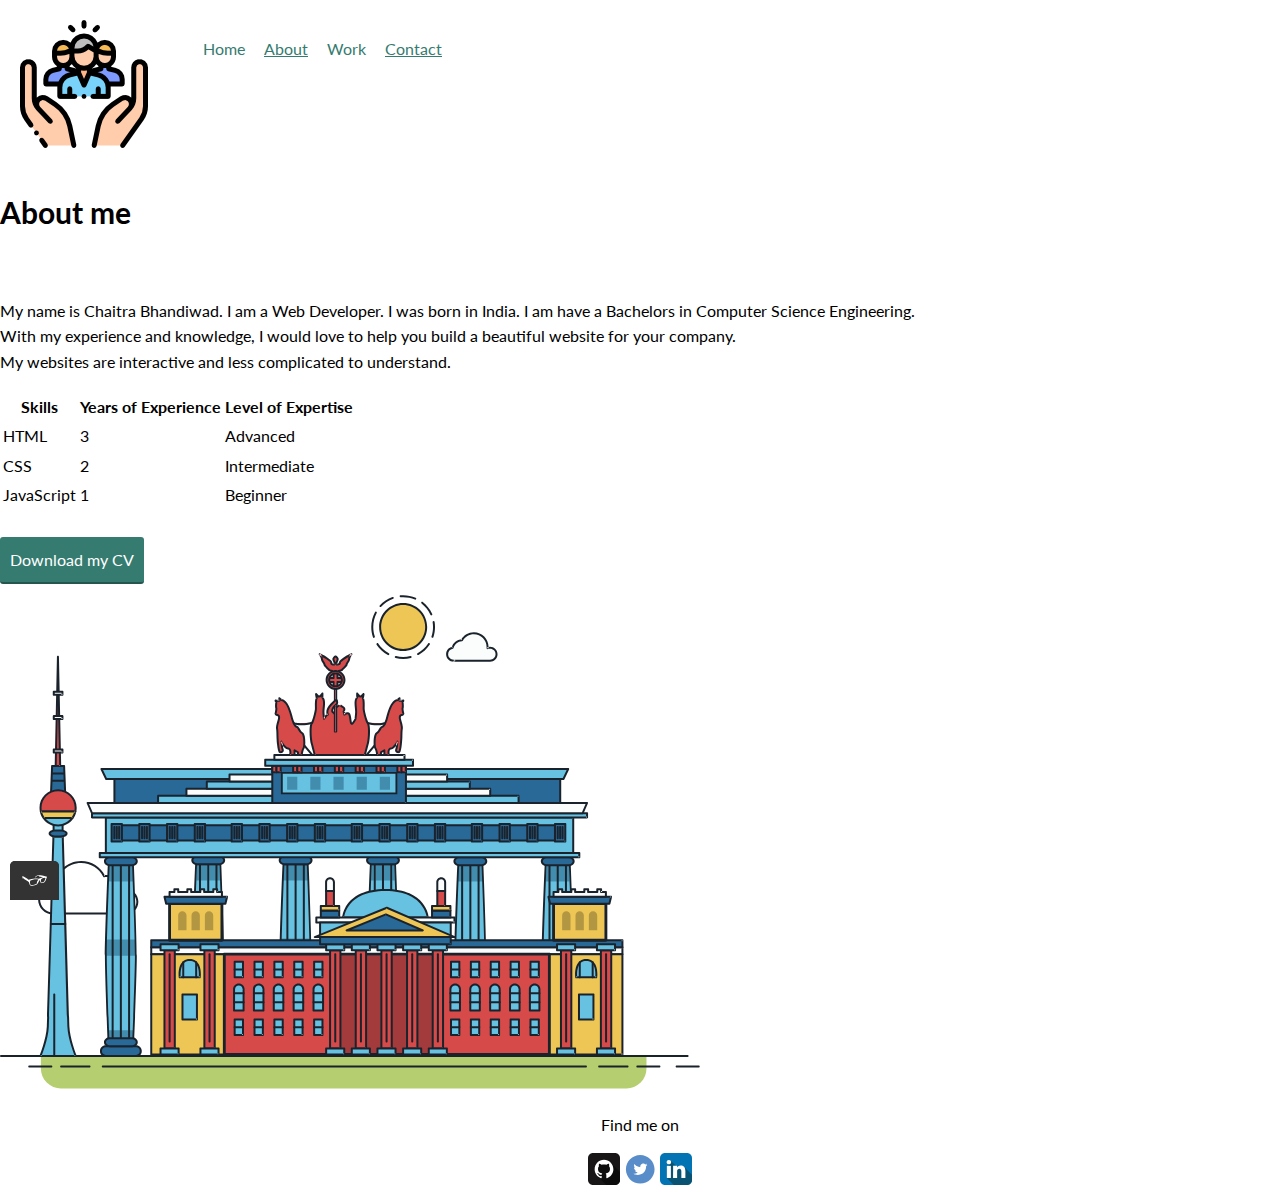
<file: AboutMe.html>
<!DOCTYPE html>
<html>
<head>

	<meta name="viewport" content="width=device-width, initial-scale=1">
	<!-- Title of the Page -->
	<title>
    About
  </title>
	<link rel="shortcut icon" href="favicon.ico">
  <link rel="stylesheet" type="text/css" href="CSS/normalize.css">
  <link href="https://fonts.googleapis.com/css?family=Lato:400,700" rel="stylesheet">
	<link rel="stylesheet" type="text/css" href="CSS/Style.Production.css">
	<meta charset="utf-8" />
</head>
<body>
		<!-- Logo of the Website -->
			<header class="page-header">
		  <img src="img/socialcare.png" alt="logo" class="page-header_item">

		<!-- Connecting Home, About and Contact pages -->
		<nav class="main-navigation page-header_item">
		 <ul role="menubar" class="navigation-list">
				<li role="presentation">
					 <a href="index.html" role="menuitem" class="navigation-list__item navigation-list__item--active">Home</a>
				</li>
				<li role="presentation">
					 <a href="AboutMe.html" role="menuitem" class="navigation-list__item">About</a>
				</li>
				<li role="presentation">
					 <a href="work.html" role="menuitem" class="navigation-list__item navigation-list__item--active">Work</a>
				</li>
			 <li role="presentation">
					 <a href="ContactChaitra.html" role="menuitem" class="navigation-list__item">Contact</a>
				</li>
				<!-- <li role="presentation">
					<a href="#">Default Link</a>
		       <button type="button">Default Button</button>
					 <button class="button__secondary">Secondary Button</button>
				</li> -->
		 </ul>
		</nav>
		</header>
  <!-- About Me -->
		<h1>About me</h1><br>
		<p>
    My name is Chaitra Bhandiwad. I am a Web Developer.
    I was born in India. I am have a Bachelors in Computer Science Engineering.<br>
    With my experience and knowledge, I would love to help you build a beautiful website for your company.<br>
    My websites are interactive and less complicated to understand.
  </p>
  <!-- My Qualification -->
  <table>
  <thead>
    <tr>
      <th>Skills</th>
      <th>Years of Experience</th>
      <th>Level of Expertise</th>
    </tr>
  </thead>
  <tbody>
    <tr>
      <td>HTML</td>
      <td>3</td>
      <td>Advanced</td>
    </tr>
    <tr>
      <td>CSS</td>
      <td>2</td>
      <td>Intermediate</td>
    </tr>
    <tr>
      <td>JavaScript</td>
      <td>1</td>
      <td>Beginner</td>
    </tr>
  </tbody>
</table>
<br>
<a href="files/cv.pdf" class="button" download>Download my CV</a>

<!-- animations -->
<br>
<svg xmlns="http://www.w3.org/2000/svg" class="berlin-illustration" height="505" viewBox="0 0 700 505" xmlns:xlink="http://www.w3.org/1999/xlink">
			<defs>
					<polygon id="a" points=".06 231.917 .06 .929 688.717 .929 688.717 231.917" />
			</defs>
			<g fill="none" fill-rule="evenodd">
				<g transform="translate(0 241)" class="cloud-front">
				<path fill="#1A232C" d="M87.602,29 L87.602,28 C87.326,28.001 87.103,28.024 86.927,28.033 L86.979,29.031 L87.947,28.78 C85.741,20.282 78.041,14.002 68.852,14 C67.858,14 66.904,14.096 65.98,14.231 L66.125,15.22 L67.019,14.772 C62.626,6.015 53.567,0.001 43.102,0 C29.041,0.002 17.524,10.848 16.443,24.632 L17.44,24.71 L17.606,23.724 C16.803,23.589 15.969,23.5 15.102,23.5 C6.817,23.501 0.102,30.215 0.102,38.5 C0.102,46.785 6.817,53.499 15.102,53.5 L87.602,53.5 C94.644,53.499 100.351,47.792 100.352,40.75 C100.351,33.708 94.644,28.001 87.602,28 L87.602,30 C90.573,30 93.254,31.202 95.203,33.149 C97.15,35.097 98.351,37.778 98.352,40.75 C98.351,43.722 97.15,46.403 95.203,48.351 C93.254,50.298 90.573,51.5 87.602,51.5 L15.102,51.5 C11.509,51.5 8.265,50.046 5.909,47.692 C3.555,45.337 2.102,42.093 2.102,38.5 C2.102,34.907 3.555,31.663 5.909,29.308 C8.265,26.954 11.509,25.5 15.102,25.5 C15.831,25.5 16.553,25.575 17.273,25.697 C17.551,25.743 17.832,25.672 18.055,25.499 C18.277,25.325 18.414,25.07 18.436,24.789 C19.436,12.04 30.094,1.998 43.102,2 C52.786,1.999 61.163,7.564 65.231,15.669 C65.425,16.055 65.842,16.272 66.27,16.21 C67.132,16.084 67.988,16 68.852,16 C77.108,15.998 84.027,21.647 86.011,29.283 C86.13,29.741 86.557,30.054 87.031,30.03 C87.27,30.017 87.457,29.999 87.602,30 L87.602,29"
						transform="translate(38 36)" />
					</g>
					<path fill="#B5CE6F" d="M646.484,484.382 C646.484,489.501 644.531,494.62 640.627,498.525 C636.722,502.43 631.603,504.382 626.484,504.382 L60.873,504.382 C55.754,504.382 50.636,502.43 46.731,498.525 C42.826,494.62 40.873,489.501 40.873,484.382 L40.873,471.917 L646.484,471.917 L646.484,484.382"
					/>
					<polyline fill="#67C2E2" points="334.824 185.029 101.449 185.029 106.209 195.08 563.438 195.08 568.2 185.029 334.824 185.029" />
					<path fill="#1A232C" d="M334.824,185.029 L334.824,184.029 L101.449,184.029 C101.104,184.029 100.788,184.203 100.604,184.494 C100.42,184.785 100.398,185.146 100.545,185.457 L105.306,195.508 C105.471,195.856 105.824,196.079 106.209,196.079 L563.438,196.079 C563.824,196.079 564.177,195.856 564.342,195.508 L569.104,185.457 C569.251,185.146 569.229,184.785 569.045,184.494 C568.861,184.203 568.544,184.029 568.2,184.029 L334.824,184.029 L334.824,186.029 L566.62,186.029 L562.806,194.08 L106.842,194.08 L103.029,186.029 L334.824,186.029 L334.824,185.029"
					/>
					<polygon fill="#296997" points="114.416 218.974 560.222 218.974 560.222 195.08 114.416 195.08" />
					<path fill="#1A232C" d="M560.222,218.974 L560.222,217.974 L115.416,217.974 L115.416,196.079 L559.222,196.079 L559.222,218.974 L560.222,218.974 L560.222,217.974 L560.222,218.974 L561.222,218.974 L561.222,195.08 C561.222,194.816 561.115,194.559 560.929,194.372 C560.742,194.186 560.485,194.08 560.222,194.08 L114.416,194.08 C114.152,194.08 113.895,194.186 113.708,194.372 C113.522,194.559 113.416,194.816 113.416,195.08 L113.416,218.974 C113.416,219.237 113.522,219.495 113.708,219.681 C113.895,219.867 114.152,219.974 114.416,219.974 L560.222,219.974 C560.485,219.974 560.742,219.867 560.929,219.681 C561.115,219.495 561.222,219.237 561.222,218.974 L560.222,218.974"
					/>
					<polygon fill="#67C2E2" points="105.85 269.08 573.225 269.08 573.225 233.398 105.85 233.398" />
					<path fill="#1A232C" d="M573.225,233.398 L573.225,232.398 L105.85,232.398 C105.587,232.398 105.329,232.505 105.143,232.691 C104.957,232.877 104.85,233.134 104.85,233.398 L104.85,269.08 C104.85,269.344 104.957,269.601 105.143,269.788 C105.329,269.974 105.587,270.08 105.85,270.08 L573.225,270.08 C573.488,270.08 573.745,269.974 573.932,269.788 C574.118,269.601 574.225,269.344 574.225,269.08 L574.225,233.398 C574.225,233.134 574.118,232.877 573.932,232.691 C573.745,232.505 573.488,232.398 573.225,232.398 L573.225,233.398 L572.225,233.398 L572.225,268.08 L106.85,268.08 L106.85,234.398 L573.225,234.398 L573.225,233.398 L572.225,233.398 L573.225,233.398"
					/>
					<polygon fill="#296997" points="116.751 256.508 562.557 256.508 562.557 241.243 116.751 241.243" />
					<path fill="#1A232C" d="M562.557,256.508 L562.557,255.508 L117.75,255.508 L117.75,242.243 L561.557,242.243 L561.557,256.508 L562.557,256.508 L562.557,255.508 L562.557,256.508 L563.557,256.508 L563.557,241.243 C563.557,240.979 563.45,240.722 563.264,240.535 C563.078,240.349 562.82,240.243 562.557,240.243 L116.75,240.243 C116.487,240.243 116.23,240.349 116.043,240.535 C115.857,240.722 115.751,240.979 115.751,241.243 L115.751,256.508 C115.751,256.771 115.857,257.029 116.043,257.215 C116.23,257.401 116.487,257.508 116.751,257.508 L562.557,257.508 C562.82,257.508 563.077,257.401 563.264,257.215 C563.45,257.029 563.557,256.771 563.557,256.508 L562.557,256.508"
					/>
					<polygon fill="#67C2E2" points="158.07 218.974 518.563 218.974 518.563 211.858 158.07 211.858" />
					<path fill="#1A232C" d="M518.563,211.858 L518.563,210.858 L158.07,210.858 C157.807,210.858 157.549,210.964 157.363,211.151 C157.177,211.337 157.07,211.594 157.07,211.858 L157.07,218.974 C157.07,219.237 157.177,219.495 157.363,219.681 C157.549,219.867 157.807,219.974 158.07,219.974 L518.563,219.974 C518.826,219.974 519.083,219.867 519.27,219.681 C519.456,219.495 519.562,219.237 519.562,218.974 L519.562,211.858 C519.562,211.594 519.456,211.337 519.27,211.151 C519.083,210.964 518.826,210.858 518.563,210.858 L518.563,211.858 L517.563,211.858 L517.563,217.974 L159.07,217.974 L159.07,212.858 L518.563,212.858 L518.563,211.858 L517.563,211.858 L518.563,211.858"
					/>
					<polygon fill="#FBFDFC" points="186.438 211.858 490.194 211.858 490.194 204.741 186.438 204.741" />
					<path fill="#1A232C" d="M490.194,204.741 L490.194,203.741 L186.438,203.741 C186.175,203.741 185.917,203.848 185.731,204.034 C185.545,204.221 185.438,204.478 185.438,204.741 L185.438,211.858 C185.438,212.121 185.545,212.379 185.731,212.565 C185.917,212.751 186.175,212.858 186.438,212.858 L490.194,212.858 C490.458,212.858 490.715,212.751 490.902,212.565 C491.088,212.379 491.194,212.121 491.194,211.858 L491.194,204.741 C491.194,204.478 491.088,204.221 490.902,204.034 C490.715,203.848 490.458,203.741 490.194,203.741 L490.194,204.741 L489.194,204.741 L489.194,210.858 L187.438,210.858 L187.438,205.741 L490.194,205.741 L490.194,204.741 L489.194,204.741 L490.194,204.741"
					/>
					<polygon fill="#67C2E2" points="206.805 204.741 469.828 204.741 469.828 197.624 206.805 197.624" />
					<path fill="#1A232C" d="M469.828,197.624 L469.828,196.624 L206.805,196.624 C206.541,196.624 206.284,196.731 206.098,196.917 C205.911,197.103 205.805,197.361 205.805,197.624 L205.805,204.741 C205.805,205.005 205.911,205.262 206.098,205.449 C206.284,205.635 206.541,205.741 206.805,205.741 L469.828,205.741 C470.091,205.741 470.349,205.635 470.535,205.449 C470.722,205.262 470.828,205.005 470.828,204.741 L470.828,197.624 C470.828,197.361 470.722,197.103 470.535,196.917 C470.349,196.731 470.091,196.624 469.828,196.624 L469.828,197.624 L468.828,197.624 L468.828,203.741 L207.805,203.741 L207.805,198.624 L469.828,198.624 L469.828,197.624 L468.828,197.624 L469.828,197.624"
					/>
					<polygon fill="#FBFDFC" points="229.521 197.624 447.111 197.624 447.111 190.509 229.521 190.509" />
					<path fill="#1A232C" d="M447.111,190.509 L447.111,189.509 L229.521,189.509 C229.258,189.509 229,189.616 228.814,189.802 C228.628,189.988 228.521,190.246 228.521,190.509 L228.521,197.624 C228.521,197.888 228.628,198.145 228.814,198.332 C229,198.518 229.258,198.624 229.521,198.624 L447.111,198.624 C447.375,198.624 447.632,198.518 447.818,198.332 C448.005,198.145 448.111,197.888 448.111,197.624 L448.111,190.509 C448.111,190.246 448.005,189.988 447.818,189.802 C447.632,189.616 447.375,189.509 447.111,189.509 L447.111,190.509 L446.111,190.509 L446.111,196.624 L230.521,196.624 L230.521,191.509 L447.111,191.509 L447.111,190.509 L446.111,190.509 L447.111,190.509"
					/>
					<path fill="#67C2E2" d="M135.607,355.447 C135.163,337.766 134.264,313.326 133.648,297.387 C133.274,287.721 133.004,281.18 133.004,281.18 L108.722,281.18 C108.722,281.18 108.452,287.721 108.079,297.387 C107.462,313.326 106.563,337.766 106.119,355.447 C105.953,362.059 105.85,367.732 105.85,371.653 L105.85,371.654 C105.85,386.117 107.243,424.332 108.089,446.189 C108.457,455.706 108.722,462.126 108.722,462.126 L133.004,462.126 C133.004,462.126 133.269,455.706 133.637,446.189 C134.482,424.332 135.876,386.117 135.876,371.654 L135.876,371.653 C135.876,367.732 135.773,362.059 135.607,355.447"
					/>
					<path fill="#428DAE" d="M133.648 297.387L108.079 297.387C108.452 287.721 108.722 281.18 108.722 281.18L133.004 281.18C133.004 281.18 133.274 287.721 133.648 297.387M135.876 371.654L105.85 371.654 105.85 371.653C105.85 367.732 105.953 362.059 106.119 355.447L135.607 355.447C135.773 362.059 135.876 367.732 135.876 371.653L135.876 371.654M133.004 462.126L108.722 462.126C108.722 462.126 108.457 455.706 108.089 446.189L133.637 446.189C133.269 455.706 133.004 462.126 133.004 462.126"
					/>
					<path fill="#1A232C" d="M109.612,461.199 L132.114,461.199 C132.447,453.007 134.949,390.886 134.949,371.653 C134.949,352.42 132.447,290.299 132.114,282.108 L109.612,282.108 C109.279,290.299 106.778,352.42 106.778,371.653 C106.778,390.886 109.279,453.007 109.612,461.199 Z M133.895,463.054 L107.832,463.054 L107.794,462.164 C107.766,461.466 104.922,392.193 104.922,371.653 C104.922,351.114 107.766,281.839 107.794,281.142 L107.832,280.252 L133.895,280.252 L133.931,281.142 C133.96,281.839 136.804,351.114 136.804,371.653 C136.804,392.193 133.96,461.466 133.931,462.164 L133.895,463.054 L133.895,463.054 Z"
					/>
					<path fill="#1A232C" d="M111.638 281.18L111.638 462.126C111.638 462.679 112.086 463.126 112.638 463.126 113.19 463.126 113.638 462.679 113.638 462.126L113.638 281.18C113.638 280.628 113.19 280.18 112.638 280.18 112.086 280.18 111.638 280.628 111.638 281.18M119.863 281.18L119.863 462.126C119.863 462.679 120.311 463.126 120.863 463.126 121.416 463.126 121.863 462.679 121.863 462.126L121.863 281.18C121.863 280.628 121.416 280.18 120.863 280.18 120.311 280.18 119.863 280.628 119.863 281.18M128.088 281.18L128.088 462.126C128.088 462.679 128.536 463.126 129.088 463.126 129.64 463.126 130.088 462.679 130.088 462.126L130.088 281.18C130.088 280.628 129.64 280.18 129.088 280.18 128.536 280.18 128.088 280.628 128.088 281.18"
					/>
					<path fill="#296997" d="M136.79,277.265 C136.79,279.418 134.675,281.18 132.09,281.18 L109.636,281.18 C107.051,281.18 104.936,279.418 104.936,277.265 C104.936,275.111 107.051,273.349 109.636,273.349 L132.09,273.349 C134.675,273.349 136.79,275.111 136.79,277.265"
					/>
					<path fill="#1A232C" d="M136.79,277.265 L135.79,277.265 C135.789,278.005 135.433,278.704 134.769,279.262 C134.109,279.814 133.155,280.181 132.09,280.18 L109.636,280.18 C108.571,280.181 107.617,279.814 106.956,279.262 C106.293,278.704 105.936,278.005 105.936,277.265 C105.936,276.524 106.293,275.825 106.957,275.267 C107.617,274.715 108.571,274.348 109.636,274.349 L132.09,274.349 C133.155,274.348 134.109,274.716 134.769,275.267 C135.433,275.825 135.789,276.524 135.79,277.265 L137.79,277.265 C137.791,275.851 137.09,274.593 136.049,273.731 C135.006,272.863 133.61,272.35 132.09,272.349 L109.636,272.349 C108.116,272.35 106.72,272.863 105.676,273.731 C104.636,274.593 103.935,275.851 103.936,277.265 C103.935,278.678 104.636,279.937 105.677,280.798 C106.72,281.666 108.116,282.179 109.636,282.18 L132.09,282.18 C133.61,282.179 135.006,281.666 136.049,280.798 C137.09,279.937 137.791,278.678 137.79,277.265 L136.79,277.265"
					/>
					<path fill="#296997" d="M140.775,467.217 C140.775,469.803 138.661,471.917 136.076,471.917 L105.65,471.917 C103.065,471.917 100.951,469.803 100.951,467.217 L100.951,466.825 C100.951,464.241 103.065,462.126 105.65,462.126 L136.076,462.126 C138.661,462.126 140.775,464.241 140.775,466.825 L140.775,467.217"
					/>
					<path fill="#1A232C" d="M140.775,467.217 L139.775,467.217 C139.775,468.235 139.361,469.155 138.688,469.83 C138.013,470.503 137.093,470.917 136.076,470.917 L105.65,470.917 C104.633,470.917 103.713,470.504 103.038,469.83 C102.365,469.155 101.951,468.235 101.951,467.217 L101.951,466.825 C101.951,465.808 102.365,464.889 103.038,464.214 C103.713,463.54 104.633,463.127 105.65,463.126 L136.076,463.126 C137.093,463.127 138.013,463.54 138.688,464.214 C139.362,464.889 139.775,465.808 139.775,466.825 L139.775,467.217 L141.775,467.217 L141.775,466.825 C141.772,463.684 139.217,461.13 136.076,461.126 L105.65,461.126 C102.509,461.13 99.955,463.684 99.951,466.825 L99.951,467.217 C99.954,470.36 102.509,472.914 105.65,472.917 L136.076,472.917 C139.217,472.914 141.772,470.36 141.775,467.217 L140.775,467.217"
					/>
					<path fill="#296997" d="M136.79,458.208 C136.79,460.363 134.675,462.126 132.09,462.126 L109.636,462.126 C107.051,462.126 104.936,460.363 104.936,458.208 C104.936,456.057 107.051,454.292 109.636,454.292 L132.09,454.292 C134.675,454.292 136.79,456.057 136.79,458.208"
					/>
					<path fill="#1A232C" d="M136.79,458.208 L135.79,458.208 C135.789,458.949 135.432,459.649 134.769,460.207 C134.108,460.76 133.154,461.128 132.09,461.126 L109.636,461.126 C108.572,461.128 107.617,460.76 106.957,460.207 C106.293,459.649 105.936,458.949 105.936,458.208 C105.936,457.47 106.293,456.77 106.957,456.212 C107.617,455.659 108.572,455.291 109.636,455.292 L132.09,455.292 C133.154,455.291 134.108,455.659 134.769,456.212 C135.433,456.77 135.789,457.47 135.79,458.208 L137.79,458.208 C137.791,456.796 137.09,455.538 136.05,454.675 C135.006,453.808 133.61,453.294 132.09,453.292 L109.636,453.292 C108.115,453.294 106.719,453.808 105.676,454.675 C104.636,455.538 103.935,456.796 103.936,458.208 C103.935,459.622 104.636,460.881 105.676,461.743 C106.72,462.611 108.116,463.125 109.636,463.126 L132.09,463.126 C133.61,463.125 135.006,462.611 136.05,461.743 C137.09,460.881 137.791,459.622 137.79,458.208 L136.79,458.208"
					/>
					<path fill="#67C2E2" d="M572.471,355.447 C572.025,337.766 571.126,313.326 570.51,297.387 C570.137,287.721 569.867,281.18 569.867,281.18 L545.585,281.18 C545.585,281.18 545.315,287.721 544.942,297.387 C544.326,313.326 543.427,337.766 542.981,355.447 C542.815,362.059 542.713,367.732 542.713,371.653 L542.713,371.654 C542.713,386.117 544.107,424.332 544.952,446.189 C545.32,455.706 545.585,462.126 545.585,462.126 L569.867,462.126 C569.867,462.126 570.132,455.706 570.499,446.189 C571.346,424.332 572.739,386.117 572.739,371.654 L572.739,371.653 C572.739,367.732 572.637,362.059 572.471,355.447"
					/>
					<path fill="#428DAE" d="M569.582 297.387L566.951 297.387 566.951 282.108 568.977 282.108C569.063 284.206 569.29 289.841 569.582 297.387M564.951 297.387L545.871 297.387C546.162 289.841 546.39 284.206 546.476 282.108L564.951 282.108 564.951 297.387M571.8 369.187L566.951 369.187 566.951 356.265 571.562 356.265C571.685 361.272 571.771 365.701 571.8 369.187M564.951 369.187L543.653 369.187C543.684 365.512 543.777 360.79 543.912 355.447L553.551 355.447 553.551 356.265 564.951 356.265 564.951 369.187"
					/>
					<path fill="#1A232C" d="M546.476,461.199 L568.977,461.199 C569.31,453.007 571.812,390.886 571.812,371.653 C571.812,352.42 569.31,290.299 568.977,282.108 L546.476,282.108 C546.142,290.299 543.642,352.42 543.642,371.653 C543.642,390.886 546.142,453.007 546.476,461.199 M570.758,463.054 L544.694,463.054 L544.658,462.164 C544.629,461.466 541.785,392.193 541.785,371.653 C541.785,351.114 544.629,281.839 544.658,281.142 L544.694,280.252 L570.758,280.252 L570.795,281.142 C570.823,281.839 573.667,351.114 573.667,371.653 C573.667,392.193 570.823,461.466 570.795,462.164 L570.758,463.054"
					/>
					<path fill="#1A232C" d="M548.501 281.18L548.501 462.126C548.501 462.679 548.949 463.126 549.501 463.126 550.053 463.126 550.501 462.679 550.501 462.126L550.501 281.18C550.501 280.628 550.053 280.18 549.501 280.18 548.949 280.18 548.501 280.628 548.501 281.18M556.727 281.18L556.727 462.126C556.727 462.679 557.174 463.126 557.727 463.126 558.279 463.126 558.727 462.679 558.727 462.126L558.727 281.18C558.727 280.628 558.279 280.18 557.727 280.18 557.174 280.18 556.727 280.628 556.727 281.18M564.951 281.18L564.951 462.126C564.951 462.679 565.399 463.126 565.951 463.126 566.503 463.126 566.951 462.679 566.951 462.126L566.951 281.18C566.951 280.628 566.503 280.18 565.951 280.18 565.399 280.18 564.951 280.628 564.951 281.18"
					/>
					<path fill="#296997" d="M573.653,277.265 C573.653,279.418 571.537,281.18 568.953,281.18 L546.499,281.18 C543.915,281.18 541.799,279.418 541.799,277.265 C541.799,275.111 543.915,273.349 546.499,273.349 L568.953,273.349 C571.537,273.349 573.653,275.111 573.653,277.265"
					/>
					<path fill="#1A232C" d="M573.653,277.265 L572.653,277.265 C572.653,278.005 572.296,278.704 571.632,279.262 C570.972,279.814 570.017,280.181 568.953,280.18 L546.499,280.18 C545.435,280.181 544.48,279.814 543.82,279.262 C543.156,278.704 542.8,278.005 542.799,277.265 C542.8,276.525 543.156,275.825 543.82,275.267 C544.481,274.715 545.435,274.348 546.499,274.349 L568.953,274.349 C570.017,274.348 570.972,274.715 571.632,275.267 C572.296,275.825 572.653,276.525 572.653,277.265 L574.653,277.265 C574.654,275.851 573.953,274.593 572.912,273.731 C571.869,272.863 570.473,272.35 568.953,272.349 L546.499,272.349 C544.979,272.35 543.583,272.863 542.54,273.731 C541.499,274.593 540.798,275.851 540.799,277.265 C540.798,278.679 541.499,279.937 542.54,280.798 C543.583,281.666 544.979,282.179 546.499,282.18 L568.953,282.18 C570.473,282.179 571.869,281.666 572.912,280.798 C573.953,279.937 574.654,278.679 574.653,277.265 L573.653,277.265"
					/>
					<path fill="#296997" d="M577.639,467.217 C577.639,469.803 575.524,471.917 572.938,471.917 L542.514,471.917 C539.929,471.917 537.813,469.803 537.813,467.217 L537.813,466.825 C537.813,464.241 539.929,462.126 542.514,462.126 L572.938,462.126 C575.524,462.126 577.639,464.241 577.639,466.825 L577.639,467.217"
					/>
					<path fill="#1A232C" d="M577.639,467.217 L576.639,467.217 C576.638,468.235 576.225,469.155 575.551,469.83 C574.876,470.503 573.956,470.917 572.938,470.917 L542.514,470.917 C541.497,470.917 540.576,470.503 539.901,469.83 C539.227,469.155 538.814,468.234 538.813,467.217 L538.813,466.825 C538.814,465.808 539.227,464.889 539.901,464.214 C540.576,463.54 541.497,463.127 542.514,463.126 L572.938,463.126 C573.956,463.127 574.876,463.54 575.551,464.214 C576.225,464.888 576.638,465.808 576.639,466.825 L576.639,467.217 L578.639,467.217 L578.639,466.825 C578.635,463.684 576.081,461.13 572.938,461.126 L542.514,461.126 C539.372,461.13 536.817,463.684 536.813,466.825 L536.813,467.217 C536.817,470.36 539.372,472.914 542.514,472.917 L572.938,472.917 C576.081,472.914 578.635,470.359 578.639,467.217 L577.639,467.217"
					/>
					<path fill="#296997" d="M573.653,458.208 C573.653,460.363 571.537,462.126 568.953,462.126 L546.499,462.126 C543.915,462.126 541.799,460.363 541.799,458.208 C541.799,456.057 543.915,454.292 546.499,454.292 L568.953,454.292 C571.537,454.292 573.653,456.057 573.653,458.208"
					/>
					<path fill="#1A232C" d="M573.653,458.208 L572.653,458.208 C572.653,458.949 572.296,459.649 571.632,460.207 C570.971,460.76 570.017,461.128 568.953,461.126 L546.499,461.126 C545.435,461.128 544.481,460.76 543.82,460.207 C543.157,459.649 542.799,458.949 542.799,458.208 C542.799,457.47 543.156,456.77 543.82,456.212 C544.481,455.659 545.435,455.291 546.499,455.292 L568.953,455.292 C570.017,455.291 570.971,455.659 571.632,456.212 C572.296,456.77 572.653,457.47 572.653,458.208 L574.653,458.208 C574.654,456.796 573.953,455.538 572.912,454.675 C571.869,453.808 570.473,453.294 568.953,453.292 L546.499,453.292 C544.979,453.294 543.583,453.808 542.54,454.675 C541.499,455.538 540.798,456.796 540.799,458.208 C540.798,459.622 541.499,460.881 542.54,461.743 C543.583,462.611 544.979,463.125 546.499,463.126 L568.953,463.126 C570.473,463.125 571.869,462.611 572.912,461.743 C573.953,460.881 574.654,459.622 574.653,458.208 L573.653,458.208"
					/>
					<path fill="#67C2E2" d="M485.098,355.447 C484.654,337.766 483.753,313.326 483.137,297.387 C482.764,287.721 482.494,281.18 482.494,281.18 L458.213,281.18 C458.213,281.18 457.942,287.721 457.569,297.387 C456.953,313.326 456.055,337.766 455.608,355.447 C455.443,362.059 455.34,367.732 455.34,371.653 L455.34,371.654 C455.34,386.117 456.733,424.332 457.58,446.189 C457.948,455.706 458.213,462.126 458.213,462.126 L482.494,462.126 C482.494,462.126 482.759,455.706 483.126,446.189 C483.973,424.332 485.366,386.117 485.366,371.654 L485.366,371.653 C485.366,367.732 485.265,362.059 485.098,355.447"
					/>
					<path fill="#428DAE" d="M483.137 297.387L457.569 297.387C457.942 287.721 458.213 281.18 458.213 281.18L482.494 281.18C482.494 281.18 482.764 287.721 483.137 297.387M485.355 369.187L455.351 369.187C455.382 365.502 455.475 360.78 455.608 355.447L485.098 355.447C485.232 360.78 485.325 365.502 485.355 369.187"
					/>
					<path fill="#1A232C" d="M459.103,461.199 L481.605,461.199 C481.938,453.007 484.439,390.886 484.439,371.653 C484.439,352.42 481.938,290.299 481.605,282.108 L459.103,282.108 C458.769,290.299 456.268,352.42 456.268,371.653 C456.268,390.886 458.769,453.007 459.103,461.199 Z M483.386,463.054 L457.321,463.054 L457.285,462.164 C457.256,461.466 454.412,392.193 454.412,371.653 C454.412,351.114 457.256,281.839 457.285,281.142 L457.321,280.252 L483.386,280.252 L483.422,281.142 C483.45,281.839 486.294,351.114 486.294,371.653 C486.294,392.193 483.45,461.466 483.422,462.164 L483.386,463.054 L483.386,463.054 Z"
					/>
					<path fill="#1A232C" d="M461.128 281.18L461.128 462.126C461.128 462.679 461.576 463.126 462.128 463.126 462.68 463.126 463.128 462.679 463.128 462.126L463.128 281.18C463.128 280.628 462.68 280.18 462.128 280.18 461.576 280.18 461.128 280.628 461.128 281.18M469.354 281.18L469.354 462.126C469.354 462.679 469.801 463.126 470.354 463.126 470.906 463.126 471.354 462.679 471.354 462.126L471.354 281.18C471.354 280.628 470.906 280.18 470.354 280.18 469.801 280.18 469.354 280.628 469.354 281.18M477.578 281.18L477.578 462.126C477.578 462.679 478.026 463.126 478.578 463.126 479.13 463.126 479.578 462.679 479.578 462.126L479.578 281.18C479.578 280.628 479.13 280.18 478.578 280.18 478.026 280.18 477.578 280.628 477.578 281.18"
					/>
					<path fill="#296997" d="M486.281,277.265 C486.281,279.418 484.164,281.18 481.58,281.18 L459.126,281.18 C456.542,281.18 454.426,279.418 454.426,277.265 C454.426,275.111 456.542,273.349 459.126,273.349 L481.58,273.349 C484.164,273.349 486.281,275.111 486.281,277.265"
					/>
					<path fill="#1A232C" d="M486.281,277.265 L485.281,277.265 C485.281,278.005 484.924,278.704 484.26,279.262 C483.599,279.814 482.644,280.181 481.58,280.18 L459.126,280.18 C458.062,280.181 457.107,279.814 456.447,279.262 C455.783,278.704 455.427,278.005 455.426,277.265 C455.427,276.525 455.783,275.825 456.447,275.267 C457.108,274.715 458.062,274.348 459.126,274.349 L481.58,274.349 C482.644,274.348 483.599,274.716 484.26,275.268 C484.924,275.825 485.281,276.525 485.281,277.265 L487.281,277.265 C487.282,275.851 486.58,274.593 485.54,273.731 C484.496,272.863 483.1,272.35 481.58,272.349 L459.126,272.349 C457.606,272.35 456.21,272.863 455.167,273.731 C454.126,274.593 453.425,275.851 453.426,277.265 C453.425,278.679 454.126,279.937 455.167,280.798 C456.21,281.666 457.606,282.179 459.126,282.18 L481.58,282.18 C483.1,282.179 484.496,281.666 485.54,280.799 C486.58,279.937 487.282,278.679 487.281,277.265 L486.281,277.265"
					/>
					<path fill="#296997" d="M490.266,467.217 C490.266,469.803 488.151,471.917 485.565,471.917 L455.141,471.917 C452.556,471.917 450.44,469.803 450.44,467.217 L450.44,466.825 C450.44,464.241 452.556,462.126 455.141,462.126 L485.565,462.126 C488.151,462.126 490.266,464.241 490.266,466.825 L490.266,467.217"
					/>
					<path fill="#1A232C" d="M490.266,467.217 L489.266,467.217 C489.265,468.235 488.852,469.155 488.178,469.83 C487.503,470.503 486.583,470.917 485.565,470.917 L455.141,470.917 C454.124,470.917 453.203,470.503 452.528,469.83 C451.854,469.155 451.441,468.234 451.44,467.217 L451.44,466.825 C451.441,465.808 451.854,464.889 452.528,464.214 C453.203,463.54 454.124,463.127 455.141,463.126 L485.565,463.126 C486.583,463.127 487.503,463.54 488.178,464.214 C488.852,464.888 489.265,465.808 489.266,466.825 L489.266,467.217 L491.266,467.217 L491.266,466.825 C491.262,463.684 488.708,461.13 485.565,461.126 L455.141,461.126 C451.999,461.13 449.444,463.684 449.44,466.825 L449.44,467.217 C449.444,470.36 451.999,472.914 455.141,472.917 L485.565,472.917 C488.708,472.914 491.262,470.359 491.266,467.217 L490.266,467.217"
					/>
					<path fill="#296997" d="M486.281,458.208 C486.281,460.363 484.164,462.126 481.58,462.126 L459.126,462.126 C456.542,462.126 454.426,460.363 454.426,458.208 C454.426,456.057 456.542,454.292 459.126,454.292 L481.58,454.292 C484.164,454.292 486.281,456.057 486.281,458.208"
					/>
					<path fill="#1A232C" d="M486.281,458.208 L485.281,458.208 C485.281,458.949 484.923,459.649 484.26,460.207 C483.599,460.76 482.644,461.128 481.58,461.126 L459.126,461.126 C458.062,461.128 457.108,460.76 456.447,460.207 C455.784,459.649 455.427,458.949 455.426,458.208 C455.426,457.47 455.783,456.77 456.447,456.212 C457.108,455.659 458.062,455.291 459.126,455.292 L481.58,455.292 C482.644,455.291 483.598,455.659 484.26,456.212 C484.924,456.77 485.281,457.47 485.281,458.208 L487.281,458.208 C487.282,456.795 486.58,455.538 485.54,454.675 C484.496,453.808 483.1,453.294 481.58,453.292 L459.126,453.292 C457.606,453.294 456.21,453.808 455.167,454.675 C454.126,455.538 453.425,456.796 453.426,458.208 C453.425,459.622 454.126,460.881 455.167,461.743 C456.21,462.611 457.606,463.125 459.126,463.126 L481.58,463.126 C483.1,463.125 484.496,462.611 485.54,461.743 C486.581,460.881 487.282,459.622 487.281,458.208 L486.281,458.208"
					/>
					<path fill="#67C2E2" d="M397.726,354.466 C397.28,336.787 396.381,312.346 395.765,296.407 C395.392,286.742 395.122,280.2 395.122,280.2 L370.84,280.2 C370.84,280.2 370.57,286.742 370.197,296.407 C369.581,312.346 368.682,336.787 368.236,354.466 C368.07,361.078 367.968,366.751 367.968,370.672 L367.968,370.673 C367.968,385.136 369.361,423.352 370.207,445.208 C370.575,454.726 370.84,461.146 370.84,461.146 L395.122,461.146 C395.122,461.146 395.386,454.726 395.754,445.208 C396.601,423.352 397.994,385.136 397.994,370.673 L397.994,370.672 C397.994,366.751 397.892,361.078 397.726,354.466"
					/>
					<path fill="#428DAE" d="M394.837 296.407L392.206 296.407 392.206 281.127 394.233 281.127C394.318 283.225 394.545 288.861 394.837 296.407L394.837 296.407zM383.981 296.407L390.206 296.407 390.206 281.127 383.981 281.127 383.981 296.407zM375.756 296.407L381.98 296.407 381.98 281.127 375.756 281.127 375.756 296.407zM373.756 296.407L371.126 296.407C371.417 288.861 371.645 283.225 371.73 281.127L373.756 281.127 373.756 296.407 373.756 296.407zM397.062 369.187L392.206 369.187 392.206 354.466 396.796 354.466C396.943 360.298 397.041 365.389 397.062 369.187L397.062 369.187zM383.981 369.187L390.206 369.187 390.206 354.466 383.981 354.466 383.981 369.187zM375.756 369.187L381.98 369.187 381.98 354.466 375.756 354.466 375.756 369.187zM373.756 369.187L368.9 369.187C368.921 365.389 369.019 360.298 369.166 354.466L373.756 354.466 373.756 369.187 373.756 369.187z"
					/>
					<path fill="#1A232C" d="M371.73,460.218 L394.233,460.218 C394.565,452.027 397.066,389.906 397.066,370.672 C397.066,351.44 394.565,289.319 394.233,281.127 L371.73,281.127 C371.397,289.319 368.895,351.44 368.895,370.672 C368.895,389.906 371.397,452.027 371.73,460.218 M396.013,462.074 L369.949,462.074 L369.912,461.184 C369.884,460.486 367.04,391.212 367.04,370.672 C367.04,350.133 369.884,280.859 369.912,280.162 L369.949,279.272 L396.013,279.272 L396.05,280.162 C396.078,280.859 398.922,350.133 398.922,370.672 C398.922,391.212 396.078,460.486 396.05,461.184 L396.013,462.074"
					/>
					<path fill="#1A232C" d="M373.756 280.2L373.756 461.146C373.756 461.698 374.203 462.146 374.756 462.146 375.308 462.146 375.756 461.698 375.756 461.146L375.756 280.2C375.756 279.647 375.308 279.2 374.756 279.2 374.203 279.2 373.756 279.647 373.756 280.2M381.98 280.2L381.98 461.146C381.98 461.698 382.428 462.146 382.98 462.146 383.533 462.146 383.981 461.698 383.981 461.146L383.981 280.2C383.981 279.647 383.533 279.2 382.98 279.2 382.428 279.2 381.98 279.647 381.98 280.2M390.206 280.2L390.206 461.146C390.206 461.698 390.654 462.146 391.206 462.146 391.758 462.146 392.206 461.698 392.206 461.146L392.206 280.2C392.206 279.647 391.758 279.2 391.206 279.2 390.654 279.2 390.206 279.647 390.206 280.2"
					/>
					<path fill="#296997" d="M398.908,276.285 C398.908,278.439 396.792,280.2 394.208,280.2 L371.754,280.2 C369.17,280.2 367.053,278.439 367.053,276.285 C367.053,274.13 369.17,272.369 371.754,272.369 L394.208,272.369 C396.792,272.369 398.908,274.13 398.908,276.285"
					/>
					<path fill="#1A232C" d="M398.908,276.285 L397.908,276.285 C397.907,277.025 397.551,277.724 396.887,278.281 C396.227,278.833 395.272,279.201 394.208,279.2 L371.754,279.2 C370.69,279.201 369.735,278.833 369.074,278.281 C368.41,277.724 368.053,277.025 368.053,276.285 C368.053,275.544 368.41,274.845 369.074,274.287 C369.735,273.735 370.69,273.367 371.754,273.369 L394.208,273.369 C395.272,273.367 396.227,273.735 396.887,274.287 C397.551,274.844 397.907,275.544 397.908,276.285 L399.908,276.285 C399.909,274.871 399.208,273.612 398.167,272.75 C397.124,271.883 395.728,271.37 394.208,271.369 L371.754,271.369 C370.234,271.37 368.838,271.883 367.794,272.75 C366.754,273.612 366.052,274.871 366.053,276.285 C366.052,277.699 366.754,278.957 367.795,279.818 C368.838,280.686 370.234,281.198 371.754,281.2 L394.208,281.2 C395.728,281.198 397.123,280.686 398.167,279.818 C399.208,278.957 399.909,277.698 399.908,276.285 L398.908,276.285"
					/>
					<path fill="#296997" d="M402.894,466.237 C402.894,468.823 400.779,470.937 398.193,470.937 L367.768,470.937 C365.183,470.937 363.068,468.823 363.068,466.237 L363.068,465.844 C363.068,463.26 365.183,461.146 367.768,461.146 L398.193,461.146 C400.779,461.146 402.894,463.26 402.894,465.844 L402.894,466.237"
					/>
					<path fill="#1A232C" d="M402.894,466.237 L401.894,466.237 C401.893,467.254 401.48,468.174 400.806,468.849 C400.131,469.523 399.211,469.937 398.193,469.937 L367.768,469.937 C366.751,469.937 365.831,469.523 365.156,468.849 C364.482,468.174 364.069,467.254 364.068,466.237 L364.068,465.844 C364.069,464.828 364.482,463.908 365.156,463.233 C365.831,462.56 366.751,462.146 367.768,462.146 L398.193,462.146 C399.211,462.146 400.131,462.56 400.806,463.233 C401.48,463.908 401.893,464.828 401.894,465.844 L401.894,466.237 L403.894,466.237 L403.894,465.844 C403.89,462.703 401.336,460.15 398.193,460.146 L367.768,460.146 C364.626,460.15 362.072,462.703 362.068,465.844 L362.068,466.237 C362.072,469.379 364.626,471.933 367.768,471.937 L398.193,471.937 C401.336,471.933 403.89,469.379 403.894,466.237 L402.894,466.237"
					/>
					<path fill="#296997" d="M398.908,457.228 C398.908,459.382 396.792,461.146 394.208,461.146 L371.754,461.146 C369.17,461.146 367.053,459.382 367.053,457.228 C367.053,455.077 369.17,453.312 371.754,453.312 L394.208,453.312 C396.792,453.312 398.908,455.077 398.908,457.228"
					/>
					<path fill="#1A232C" d="M398.908,457.228 L397.908,457.228 C397.908,457.968 397.55,458.669 396.887,459.226 C396.226,459.779 395.272,460.147 394.208,460.146 L371.754,460.146 C370.69,460.147 369.736,459.779 369.074,459.226 C368.411,458.668 368.053,457.968 368.053,457.228 C368.053,456.489 368.41,455.789 369.074,455.231 C369.736,454.679 370.69,454.311 371.754,454.312 L394.208,454.312 C395.272,454.311 396.226,454.679 396.887,455.231 C397.551,455.789 397.908,456.489 397.908,457.228 L399.908,457.228 C399.909,455.815 399.208,454.557 398.167,453.695 C397.124,452.827 395.728,452.313 394.208,452.312 L371.754,452.312 C370.234,452.313 368.838,452.827 367.794,453.695 C366.754,454.557 366.052,455.815 366.053,457.228 C366.052,458.642 366.753,459.901 367.794,460.763 C368.838,461.631 370.234,462.145 371.754,462.146 L394.208,462.146 C395.728,462.145 397.124,461.631 398.167,460.763 C399.208,459.9 399.909,458.642 399.908,457.228 L398.908,457.228"
					/>
					<path fill="#67C2E2" d="M310.353,354.466 C309.908,336.787 309.009,312.346 308.393,296.407 C308.019,286.742 307.75,280.2 307.75,280.2 L283.467,280.2 C283.467,280.2 283.198,286.742 282.824,296.407 C282.208,312.346 281.309,336.787 280.864,354.466 C280.698,361.078 280.596,366.751 280.596,370.672 L280.596,370.673 C280.596,385.136 281.989,423.352 282.834,445.208 C283.202,454.726 283.467,461.146 283.467,461.146 L307.75,461.146 C307.75,461.146 308.014,454.726 308.382,445.208 C309.228,423.352 310.622,385.136 310.622,370.673 L310.622,370.672 C310.622,366.751 310.518,361.078 310.353,354.466"
					/>
					<path fill="#428DAE" d="M308.393 296.407L282.824 296.407C283.198 286.742 283.467 280.2 283.467 280.2L307.75 280.2C307.75 280.2 308.019 286.742 308.393 296.407M310.617 369.187L280.6 369.187C280.621 365.377 280.718 360.285 280.864 354.466L310.353 354.466C310.498 360.285 310.596 365.377 310.617 369.187"
					/>
					<path fill="#1A232C" d="M284.357,460.218 L306.86,460.218 C307.193,452.027 309.694,389.906 309.694,370.672 C309.694,351.44 307.193,289.319 306.86,281.127 L284.357,281.127 C284.024,289.319 281.523,351.44 281.523,370.672 C281.523,389.906 284.024,452.027 284.357,460.218 Z M308.639,462.074 L282.576,462.074 L282.54,461.184 C282.511,460.486 279.668,391.212 279.668,370.672 C279.668,350.133 282.511,280.859 282.54,280.162 L282.576,279.272 L308.639,279.272 L308.677,280.162 C308.706,280.859 311.549,350.133 311.549,370.672 C311.549,391.212 308.706,460.486 308.677,461.184 L308.639,462.074 L308.639,462.074 Z"
					/>
					<path fill="#1A232C" d="M286.383 280.2L286.383 461.146C286.383 461.698 286.831 462.146 287.383 462.146 287.936 462.146 288.383 461.698 288.383 461.146L288.383 280.2C288.383 279.647 287.936 279.2 287.383 279.2 286.831 279.2 286.383 279.647 286.383 280.2M294.608 280.2L294.608 461.146C294.608 461.698 295.056 462.146 295.608 462.146 296.161 462.146 296.608 461.698 296.608 461.146L296.608 280.2C296.608 279.647 296.161 279.2 295.608 279.2 295.056 279.2 294.608 279.647 294.608 280.2M302.834 280.2L302.834 461.146C302.834 461.698 303.281 462.146 303.834 462.146 304.386 462.146 304.834 461.698 304.834 461.146L304.834 280.2C304.834 279.647 304.386 279.2 303.834 279.2 303.281 279.2 302.834 279.647 302.834 280.2"
					/>
					<path fill="#296997" d="M311.535,276.285 C311.535,278.439 309.42,280.2 306.836,280.2 L284.381,280.2 C281.797,280.2 279.681,278.439 279.681,276.285 C279.681,274.13 281.797,272.369 284.381,272.369 L306.836,272.369 C309.42,272.369 311.535,274.13 311.535,276.285"
					/>
					<path fill="#1A232C" d="M311.535,276.285 L310.535,276.285 C310.534,277.025 310.177,277.724 309.514,278.282 C308.854,278.833 307.901,279.201 306.836,279.2 L284.381,279.2 C283.316,279.201 282.362,278.833 281.702,278.281 C281.038,277.724 280.681,277.025 280.681,276.285 C280.681,275.544 281.038,274.844 281.702,274.287 C282.362,273.735 283.317,273.367 284.381,273.369 L306.836,273.369 C307.9,273.367 308.854,273.735 309.514,274.287 C310.177,274.844 310.534,275.544 310.535,276.285 L312.535,276.285 C312.535,274.871 311.835,273.613 310.795,272.75 C309.751,271.883 308.356,271.37 306.836,271.369 L284.381,271.369 C282.861,271.37 281.465,271.883 280.422,272.75 C279.381,273.612 278.68,274.871 278.681,276.285 C278.68,277.698 279.381,278.957 280.422,279.818 C281.465,280.686 282.861,281.198 284.381,281.2 L306.836,281.2 C308.356,281.198 309.751,280.685 310.794,279.818 C311.835,278.956 312.535,277.698 312.535,276.285 L311.535,276.285"
					/>
					<path fill="#296997" d="M315.522,466.237 C315.522,468.823 313.407,470.937 310.821,470.937 L280.396,470.937 C277.811,470.937 275.696,468.823 275.696,466.237 L275.696,465.844 C275.696,463.26 277.811,461.146 280.396,461.146 L310.821,461.146 C313.407,461.146 315.522,463.26 315.522,465.844 L315.522,466.237"
					/>
					<path fill="#1A232C" d="M315.522,466.237 L314.522,466.237 C314.521,467.254 314.108,468.174 313.434,468.849 C312.759,469.523 311.838,469.937 310.821,469.937 L280.396,469.937 C279.379,469.937 278.458,469.523 277.783,468.849 C277.11,468.174 276.696,467.254 276.696,466.237 L276.696,465.844 C276.696,464.828 277.11,463.908 277.783,463.233 C278.458,462.56 279.379,462.146 280.396,462.146 L310.821,462.146 C311.838,462.146 312.759,462.56 313.434,463.233 C314.108,463.908 314.521,464.828 314.522,465.844 L314.522,466.237 L316.521,466.237 L316.521,465.844 C316.518,462.703 313.963,460.15 310.821,460.146 L280.396,460.146 C277.254,460.15 274.7,462.703 274.696,465.844 L274.696,466.237 C274.699,469.379 277.254,471.933 280.396,471.937 L310.821,471.937 C313.963,471.933 316.518,469.379 316.521,466.237 L315.522,466.237"
					/>
					<path fill="#296997" d="M311.535,457.228 C311.535,459.382 309.42,461.146 306.836,461.146 L284.381,461.146 C281.797,461.146 279.681,459.382 279.681,457.228 C279.681,455.077 281.797,453.312 284.381,453.312 L306.836,453.312 C309.42,453.312 311.535,455.077 311.535,457.228"
					/>
					<path fill="#1A232C" d="M311.535,457.228 L310.535,457.228 C310.534,457.969 310.177,458.669 309.514,459.227 C308.854,459.779 307.9,460.147 306.836,460.146 L284.381,460.146 C283.317,460.147 282.363,459.779 281.702,459.227 C281.038,458.669 280.681,457.968 280.681,457.228 C280.681,456.489 281.038,455.789 281.702,455.231 C282.363,454.679 283.317,454.311 284.381,454.312 L306.836,454.312 C307.9,454.311 308.854,454.679 309.514,455.231 C310.177,455.789 310.534,456.489 310.535,457.228 L312.535,457.228 C312.535,455.815 311.835,454.558 310.795,453.695 C309.752,452.827 308.356,452.313 306.836,452.312 L284.381,452.312 C282.861,452.313 281.465,452.827 280.422,453.695 C279.381,454.557 278.68,455.815 278.681,457.228 C278.68,458.642 279.381,459.9 280.422,460.763 C281.465,461.631 282.861,462.145 284.381,462.146 L306.836,462.146 C308.356,462.145 309.752,461.631 310.795,460.763 C311.835,459.9 312.535,458.641 312.535,457.228 L311.535,457.228"
					/>
					<path fill="#67C2E2" d="M222.981,354.466 C222.535,336.787 221.636,312.346 221.02,296.407 C220.647,286.742 220.377,280.2 220.377,280.2 L196.094,280.2 C196.094,280.2 195.825,286.742 195.452,296.407 C194.835,312.346 193.936,336.787 193.491,354.466 C193.325,361.078 193.223,366.751 193.223,370.672 L193.223,370.673 C193.223,385.136 194.616,423.352 195.462,445.208 C195.83,454.726 196.094,461.146 196.094,461.146 L220.377,461.146 C220.377,461.146 220.642,454.726 221.009,445.208 C221.855,423.352 223.249,385.136 223.249,370.673 L223.249,370.672 C223.249,366.751 223.146,361.078 222.981,354.466"
					/>
					<path fill="#428DAE" d="M220.091 296.407L209.236 296.407 209.236 281.127 219.487 281.127C219.573 283.225 219.8 288.861 220.091 296.407L220.091 296.407zM201.011 296.407L207.236 296.407 207.236 281.127 201.011 281.127 201.011 296.407zM199.011 296.407L196.381 296.407C196.672 288.861 196.899 283.225 196.985 281.127L199.011 281.127 199.011 296.407 199.011 296.407zM222.317 369.187L209.236 369.187 209.236 356.265 221.923 356.265 221.923 354.466 222.051 354.466C222.198 360.298 222.296 365.389 222.317 369.187L222.317 369.187zM201.011 369.187L207.236 369.187 207.236 356.265 201.011 356.265 201.011 369.187zM199.011 369.187L194.155 369.187C194.174 365.784 194.255 361.345 194.377 356.265L199.011 356.265 199.011 369.187 199.011 369.187z"
					/>
					<path fill="#1A232C" d="M196.985,460.218 L219.487,460.218 C219.82,452.027 222.321,389.906 222.321,370.672 C222.321,351.44 219.82,289.319 219.487,281.127 L196.985,281.127 C196.651,289.319 194.151,351.44 194.151,370.672 C194.151,389.906 196.651,452.027 196.985,460.218 M221.267,462.074 L195.204,462.074 L195.167,461.184 C195.138,460.486 192.295,391.212 192.295,370.672 C192.295,350.133 195.138,280.859 195.167,280.162 L195.204,279.272 L221.267,279.272 L221.305,280.162 C221.334,280.859 224.177,350.133 224.177,370.672 C224.177,391.212 221.334,460.486 221.305,461.184 L221.267,462.074"
					/>
					<path fill="#1A232C" d="M199.011 280.2L199.011 461.146C199.011 461.698 199.458 462.146 200.011 462.146 200.563 462.146 201.011 461.698 201.011 461.146L201.011 280.2C201.011 279.647 200.563 279.2 200.011 279.2 199.458 279.2 199.011 279.647 199.011 280.2M207.236 280.2L207.236 461.146C207.236 461.698 207.684 462.146 208.236 462.146 208.788 462.146 209.236 461.698 209.236 461.146L209.236 280.2C209.236 279.647 208.788 279.2 208.236 279.2 207.684 279.2 207.236 279.647 207.236 280.2M215.461 280.2L215.461 461.146C215.461 461.698 215.909 462.146 216.461 462.146 217.013 462.146 217.461 461.698 217.461 461.146L217.461 280.2C217.461 279.647 217.013 279.2 216.461 279.2 215.909 279.2 215.461 279.647 215.461 280.2"
					/>
					<path fill="#296997" d="M224.162,276.285 C224.162,278.439 222.047,280.2 219.463,280.2 L197.008,280.2 C194.424,280.2 192.308,278.439 192.308,276.285 C192.308,274.13 194.424,272.369 197.008,272.369 L219.463,272.369 C222.047,272.369 224.162,274.13 224.162,276.285"
					/>
					<path fill="#1A232C" d="M224.162,276.285 L223.162,276.285 C223.161,277.025 222.805,277.724 222.142,278.282 C221.482,278.833 220.528,279.201 219.463,279.2 L197.008,279.2 C195.944,279.201 194.99,278.833 194.329,278.281 C193.665,277.724 193.308,277.025 193.308,276.285 C193.308,275.544 193.665,274.845 194.329,274.287 C194.99,273.735 195.944,273.367 197.008,273.369 L219.463,273.369 C220.528,273.367 221.481,273.735 222.142,274.287 C222.805,274.844 223.161,275.544 223.162,276.285 L225.162,276.285 C225.163,274.871 224.462,273.613 223.422,272.75 C222.379,271.883 220.983,271.37 219.463,271.369 L197.008,271.369 C195.489,271.37 194.093,271.883 193.049,272.75 C192.008,273.612 191.307,274.871 191.308,276.285 C191.307,277.698 192.008,278.957 193.049,279.818 C194.093,280.686 195.489,281.198 197.008,281.2 L219.463,281.2 C220.983,281.198 222.379,280.686 223.422,279.818 C224.462,278.956 225.163,277.698 225.162,276.285 L224.162,276.285"
					/>
					<path fill="#296997" d="M228.149,466.237 C228.149,468.823 226.034,470.937 223.448,470.937 L193.022,470.937 C190.438,470.937 188.323,468.823 188.323,466.237 L188.323,465.844 C188.323,463.26 190.438,461.146 193.022,461.146 L223.448,461.146 C226.034,461.146 228.149,463.26 228.149,465.844 L228.149,466.237"
					/>
					<path fill="#1A232C" d="M228.149,466.237 L227.149,466.237 C227.149,467.254 226.735,468.174 226.061,468.849 C225.386,469.523 224.466,469.937 223.448,469.937 L193.022,469.937 C192.006,469.937 191.086,469.523 190.411,468.849 C189.737,468.174 189.324,467.254 189.323,466.237 L189.323,465.844 C189.324,464.828 189.737,463.908 190.411,463.233 C191.086,462.56 192.006,462.146 193.022,462.146 L223.448,462.146 C224.466,462.146 225.386,462.56 226.061,463.233 C226.735,463.908 227.149,464.828 227.149,465.844 L227.149,466.237 L229.149,466.237 L229.149,465.844 C229.145,462.703 226.59,460.15 223.448,460.146 L193.022,460.146 C189.881,460.15 187.327,462.703 187.323,465.844 L187.323,466.237 C187.327,469.379 189.881,471.933 193.022,471.937 L223.448,471.937 C226.59,471.933 229.145,469.379 229.149,466.237 L228.149,466.237"
					/>
					<path fill="#296997" d="M224.162,457.228 C224.162,459.382 222.047,461.146 219.463,461.146 L197.008,461.146 C194.424,461.146 192.308,459.382 192.308,457.228 C192.308,455.077 194.424,453.312 197.008,453.312 L219.463,453.312 C222.047,453.312 224.162,455.077 224.162,457.228"
					/>
					<path fill="#1A232C" d="M224.162,457.228 L223.162,457.228 C223.161,457.969 222.805,458.669 222.141,459.227 C221.481,459.779 220.527,460.147 219.463,460.146 L197.008,460.146 C195.944,460.147 194.99,459.779 194.329,459.227 C193.665,458.669 193.308,457.968 193.308,457.228 C193.308,456.489 193.665,455.789 194.329,455.231 C194.99,454.679 195.945,454.311 197.008,454.312 L219.463,454.312 C220.527,454.311 221.481,454.679 222.141,455.231 C222.805,455.789 223.161,456.489 223.162,457.228 L225.162,457.228 C225.163,455.815 224.462,454.557 223.422,453.695 C222.379,452.827 220.984,452.313 219.463,452.312 L197.008,452.312 C195.488,452.313 194.092,452.827 193.049,453.695 C192.008,454.557 191.307,455.815 191.308,457.228 C191.307,458.642 192.008,459.9 193.049,460.763 C194.092,461.631 195.488,462.145 197.008,462.146 L219.463,462.146 C220.983,462.145 222.379,461.631 223.422,460.763 C224.462,459.9 225.163,458.641 225.162,457.228 L224.162,457.228"
					/>
					<polygon fill="#67C2E2" points="99.774 273.349 579.301 273.349 579.301 269.08 99.774 269.08" />
					<path fill="#1A232C" d="M579.301,273.349 L579.301,272.349 L100.774,272.349 L100.774,270.08 L578.301,270.08 L578.301,273.349 L579.301,273.349 L579.301,272.349 L579.301,273.349 L580.301,273.349 L580.301,269.08 C580.301,268.817 580.194,268.56 580.008,268.373 C579.822,268.187 579.564,268.08 579.301,268.08 L99.774,268.08 C99.511,268.08 99.254,268.187 99.067,268.373 C98.881,268.56 98.774,268.817 98.774,269.08 L98.774,273.349 C98.774,273.612 98.881,273.87 99.067,274.056 C99.254,274.242 99.511,274.349 99.774,274.349 L579.301,274.349 C579.564,274.349 579.822,274.242 580.008,274.056 C580.194,273.87 580.301,273.612 580.301,273.349 L579.301,273.349"
					/>
					<polygon fill="#67C2E2" points="92.01 233.398 587.064 233.398 587.064 229.131 92.01 229.131" />
					<path fill="#1A232C" d="M587.064,233.398 L587.064,232.398 L93.01,232.398 L93.01,230.131 L586.064,230.131 L586.064,233.398 L587.064,233.398 L587.064,232.398 L587.064,233.398 L588.064,233.398 L588.064,229.131 C588.064,228.868 587.958,228.61 587.772,228.424 C587.585,228.238 587.328,228.131 587.064,228.131 L92.01,228.131 C91.746,228.131 91.489,228.238 91.303,228.424 C91.116,228.61 91.01,228.868 91.01,229.131 L91.01,233.398 C91.01,233.661 91.117,233.919 91.303,234.105 C91.489,234.291 91.746,234.398 92.01,234.398 L587.064,234.398 C587.328,234.398 587.585,234.291 587.771,234.105 C587.958,233.919 588.064,233.661 588.064,233.398 L587.064,233.398"
					/>
					<polyline fill="#FBFDFC" points="337.318 218.974 87.572 218.974 92.01 229.131 582.626 229.131 587.064 218.974 337.318 218.974" />
					<path fill="#1A232C" d="M337.318,218.974 L337.318,217.974 L87.572,217.974 C87.235,217.974 86.92,218.144 86.736,218.426 C86.551,218.709 86.521,219.065 86.656,219.374 L91.093,229.532 C91.253,229.896 91.612,230.131 92.01,230.131 L582.626,230.131 C583.024,230.131 583.383,229.897 583.542,229.532 L587.981,219.374 C588.116,219.065 588.086,218.709 587.901,218.426 C587.716,218.144 587.402,217.974 587.064,217.974 L337.318,217.974 L337.318,219.974 L585.536,219.974 L581.972,228.131 L92.664,228.131 L89.1,219.974 L337.318,219.974 L337.318,218.974"
					/>
					<polygon fill="#296997" points="272.283 218.974 405.943 218.974 405.943 181.701 272.283 181.701" />
					<path fill="#1A232C" d="M405.943,218.974 L405.943,217.974 L273.283,217.974 L273.283,182.701 L404.943,182.701 L404.943,218.974 L405.943,218.974 L405.943,217.974 L405.943,218.974 L406.943,218.974 L406.943,181.701 C406.943,181.437 406.837,181.18 406.65,180.993 C406.464,180.807 406.207,180.701 405.943,180.701 L272.283,180.701 C272.02,180.701 271.762,180.807 271.576,180.993 C271.39,181.18 271.283,181.437 271.283,181.701 L271.283,218.974 C271.283,219.237 271.39,219.495 271.576,219.681 C271.762,219.867 272.02,219.974 272.283,219.974 L405.943,219.974 C406.207,219.974 406.464,219.867 406.65,219.681 C406.837,219.495 406.943,219.237 406.943,218.974 L405.943,218.974"
					/>
					<polygon fill="#67C2E2" points="281.833 209.312 396.393 209.312 396.393 188.946 281.833 188.946" />
					<polygon fill="#428DAE" points="287.111 205.753 297.328 205.753 297.328 192.749 287.111 192.749" />
					<polygon fill="#428DAE" points="310.284 205.753 320.501 205.753 320.501 192.749 310.284 192.749" />
					<polygon fill="#428DAE" points="333.457 205.753 343.673 205.753 343.673 192.749 333.457 192.749" />
					<polygon fill="#428DAE" points="356.63 205.753 366.847 205.753 366.847 192.749 356.63 192.749" />
					<polygon fill="#428DAE" points="379.804 205.753 390.02 205.753 390.02 192.749 379.804 192.749" />
					<path fill="#1A232C" d="M282.761,208.384 L395.465,208.384 L395.465,189.873 L282.761,189.873 L282.761,208.384 Z M280.905,210.24 L397.32,210.24 L397.32,188.018 L280.905,188.018 L280.905,210.24 Z" />
					<polygon fill="#D64A4A" points="272.283 188.359 276.48 188.359 276.48 181.701 272.283 181.701" />
					<path fill="#1A232C" d="M276.48,188.359 L276.48,187.359 L273.283,187.359 L273.283,182.701 L275.48,182.701 L275.48,188.359 L276.48,188.359 L276.48,187.359 L276.48,188.359 L277.48,188.359 L277.48,181.701 C277.48,181.437 277.374,181.18 277.188,180.993 C277.001,180.807 276.744,180.701 276.48,180.701 L272.283,180.701 C272.02,180.701 271.762,180.807 271.576,180.993 C271.39,181.18 271.283,181.437 271.283,181.701 L271.283,188.359 C271.283,188.622 271.39,188.88 271.576,189.066 C271.762,189.252 272.02,189.359 272.283,189.359 L276.48,189.359 C276.744,189.359 277.001,189.252 277.188,189.066 C277.374,188.88 277.48,188.622 277.48,188.359 L276.48,188.359"
					/>
					<polygon fill="#D64A4A" points="276.48 188.359 280.678 188.359 280.678 181.701 276.48 181.701" />
					<path fill="#1A232C" d="M280.678,188.359 L280.678,187.359 L277.48,187.359 L277.48,182.701 L279.678,182.701 L279.678,188.359 L280.678,188.359 L280.678,187.359 L280.678,188.359 L281.678,188.359 L281.678,181.701 C281.678,181.437 281.571,181.18 281.385,180.993 C281.199,180.807 280.941,180.701 280.678,180.701 L276.48,180.701 C276.217,180.701 275.96,180.807 275.773,180.993 C275.587,181.18 275.48,181.437 275.48,181.701 L275.48,188.359 C275.48,188.622 275.587,188.88 275.773,189.066 C275.96,189.252 276.217,189.359 276.48,189.359 L280.678,189.359 C280.941,189.359 281.199,189.252 281.385,189.066 C281.571,188.88 281.678,188.622 281.678,188.359 L280.678,188.359"
					/>
					<polygon fill="#D64A4A" points="293.13 188.359 297.328 188.359 297.328 181.701 293.13 181.701" />
					<path fill="#1A232C" d="M297.328,188.359 L297.328,187.359 L294.13,187.359 L294.13,182.701 L296.328,182.701 L296.328,188.359 L297.328,188.359 L297.328,187.359 L297.328,188.359 L298.328,188.359 L298.328,181.701 C298.328,181.437 298.221,181.18 298.035,180.993 C297.849,180.807 297.591,180.701 297.328,180.701 L293.13,180.701 C292.867,180.701 292.609,180.807 292.423,180.993 C292.237,181.18 292.13,181.437 292.13,181.701 L292.13,188.359 C292.13,188.622 292.237,188.88 292.423,189.066 C292.609,189.252 292.867,189.359 293.13,189.359 L297.328,189.359 C297.591,189.359 297.849,189.252 298.035,189.066 C298.221,188.88 298.328,188.622 298.328,188.359 L297.328,188.359"
					/>
					<polygon fill="#D64A4A" points="297.328 188.359 301.524 188.359 301.524 181.701 297.328 181.701" />
					<path fill="#1A232C" d="M301.524,188.359 L301.524,187.359 L298.328,187.359 L298.328,182.701 L300.524,182.701 L300.524,188.359 L301.524,188.359 L301.524,187.359 L301.524,188.359 L302.524,188.359 L302.524,181.701 C302.524,181.437 302.418,181.18 302.232,180.993 C302.045,180.807 301.788,180.701 301.524,180.701 L297.328,180.701 C297.064,180.701 296.807,180.807 296.621,180.993 C296.434,181.18 296.328,181.437 296.328,181.701 L296.328,188.359 C296.328,188.622 296.434,188.88 296.621,189.066 C296.807,189.252 297.064,189.359 297.328,189.359 L301.524,189.359 C301.788,189.359 302.045,189.252 302.232,189.066 C302.418,188.88 302.524,188.622 302.524,188.359 L301.524,188.359"
					/>
					<polygon fill="#D64A4A" points="313.977 188.359 318.175 188.359 318.175 181.701 313.977 181.701" />
					<path fill="#1A232C" d="M318.175,188.359 L318.175,187.359 L314.977,187.359 L314.977,182.701 L317.175,182.701 L317.175,188.359 L318.175,188.359 L318.175,187.359 L318.175,188.359 L319.175,188.359 L319.175,181.701 C319.175,181.437 319.068,181.18 318.882,180.993 C318.696,180.807 318.438,180.701 318.175,180.701 L313.977,180.701 C313.714,180.701 313.456,180.807 313.27,180.993 C313.084,181.18 312.977,181.437 312.977,181.701 L312.977,188.359 C312.977,188.622 313.084,188.88 313.27,189.066 C313.456,189.252 313.714,189.359 313.977,189.359 L318.175,189.359 C318.438,189.359 318.696,189.252 318.882,189.066 C319.068,188.88 319.175,188.622 319.175,188.359 L318.175,188.359"
					/>
					<polygon fill="#D64A4A" points="318.175 188.359 322.372 188.359 322.372 181.701 318.175 181.701" />
					<path fill="#1A232C" d="M322.372,188.359 L322.372,187.359 L319.175,187.359 L319.175,182.701 L321.372,182.701 L321.372,188.359 L322.372,188.359 L322.372,187.359 L322.372,188.359 L323.372,188.359 L323.372,181.701 C323.372,181.437 323.265,181.18 323.079,180.993 C322.893,180.807 322.635,180.701 322.372,180.701 L318.175,180.701 C317.911,180.701 317.654,180.807 317.468,180.993 C317.281,181.18 317.175,181.437 317.175,181.701 L317.175,188.359 C317.175,188.622 317.282,188.88 317.468,189.066 C317.654,189.252 317.911,189.359 318.175,189.359 L322.372,189.359 C322.635,189.359 322.892,189.252 323.079,189.066 C323.265,188.88 323.372,188.622 323.372,188.359 L322.372,188.359"
					/>
					<polygon fill="#D64A4A" points="334.824 188.359 339.022 188.359 339.022 181.701 334.824 181.701" />
					<path fill="#1A232C" d="M339.022,188.359 L339.022,187.359 L335.824,187.359 L335.824,182.701 L338.021,182.701 L338.022,188.359 L339.022,188.359 L339.022,187.359 L339.022,188.359 L340.021,188.359 L340.021,181.701 C340.021,181.437 339.915,181.18 339.729,180.993 C339.542,180.807 339.285,180.701 339.022,180.701 L334.824,180.701 C334.561,180.701 334.303,180.807 334.117,180.993 C333.931,181.18 333.824,181.437 333.824,181.701 L333.824,188.359 C333.824,188.622 333.931,188.88 334.117,189.066 C334.303,189.252 334.561,189.359 334.824,189.359 L339.022,189.359 C339.285,189.359 339.542,189.252 339.729,189.066 C339.915,188.88 340.021,188.622 340.021,188.359 L339.022,188.359"
					/>
					<polygon fill="#D64A4A" points="339.022 188.359 343.219 188.359 343.219 181.701 339.022 181.701" />
					<path fill="#1A232C" d="M343.219,188.359 L343.219,187.359 L340.021,187.359 L340.021,182.701 L342.219,182.701 L342.219,188.359 L343.219,188.359 L343.219,187.359 L343.219,188.359 L344.219,188.359 L344.219,181.701 C344.219,181.437 344.112,181.18 343.926,180.993 C343.74,180.807 343.482,180.701 343.219,180.701 L339.022,180.701 C338.758,180.701 338.501,180.807 338.314,180.993 C338.128,181.18 338.022,181.437 338.022,181.701 L338.022,188.359 C338.022,188.622 338.128,188.88 338.314,189.066 C338.501,189.252 338.758,189.359 339.022,189.359 L343.219,189.359 C343.482,189.359 343.74,189.252 343.926,189.066 C344.112,188.88 344.219,188.622 344.219,188.359 L343.219,188.359"
					/>
					<polygon fill="#D64A4A" points="355.671 188.359 359.868 188.359 359.868 181.701 355.671 181.701" />
					<path fill="#1A232C" d="M359.868,188.359 L359.868,187.359 L356.671,187.359 L356.671,182.701 L358.868,182.701 L358.868,188.359 L359.868,188.359 L359.868,187.359 L359.868,188.359 L360.868,188.359 L360.868,181.701 C360.868,181.437 360.762,181.18 360.575,180.993 C360.389,180.807 360.132,180.701 359.868,180.701 L355.671,180.701 C355.408,180.701 355.15,180.807 354.964,180.993 C354.778,181.18 354.671,181.437 354.671,181.701 L354.671,188.359 C354.671,188.622 354.778,188.88 354.964,189.066 C355.15,189.252 355.408,189.359 355.671,189.359 L359.868,189.359 C360.132,189.359 360.389,189.252 360.575,189.066 C360.762,188.88 360.868,188.622 360.868,188.359 L359.868,188.359"
					/>
					<polygon fill="#D64A4A" points="359.868 188.359 364.065 188.359 364.065 181.701 359.868 181.701" />
					<path fill="#1A232C" d="M364.065,188.359 L364.065,187.359 L360.868,187.359 L360.868,182.701 L363.065,182.701 L363.065,188.359 L364.065,188.359 L364.065,187.359 L364.065,188.359 L365.065,188.359 L365.065,181.701 C365.065,181.437 364.959,181.18 364.773,180.993 C364.586,180.807 364.329,180.701 364.065,180.701 L359.868,180.701 C359.605,180.701 359.347,180.807 359.161,180.993 C358.975,181.18 358.868,181.437 358.868,181.701 L358.868,188.359 C358.868,188.622 358.975,188.88 359.161,189.066 C359.347,189.252 359.605,189.359 359.868,189.359 L364.065,189.359 C364.329,189.359 364.586,189.252 364.773,189.066 C364.959,188.88 365.065,188.622 365.065,188.359 L364.065,188.359"
					/>
					<polygon fill="#D64A4A" points="376.518 188.359 380.715 188.359 380.715 181.701 376.518 181.701" />
					<path fill="#1A232C" d="M380.715,188.359 L380.715,187.359 L377.518,187.359 L377.518,182.701 L379.715,182.701 L379.715,188.359 L380.715,188.359 L380.715,187.359 L380.715,188.359 L381.715,188.359 L381.715,181.701 C381.715,181.437 381.608,181.18 381.422,180.993 C381.236,180.807 380.978,180.701 380.715,180.701 L376.518,180.701 C376.254,180.701 375.997,180.807 375.81,180.993 C375.624,181.18 375.518,181.437 375.518,181.701 L375.518,188.359 C375.518,188.622 375.624,188.88 375.81,189.066 C375.997,189.252 376.254,189.359 376.518,189.359 L380.715,189.359 C380.978,189.359 381.236,189.252 381.422,189.066 C381.608,188.88 381.715,188.622 381.715,188.359 L380.715,188.359"
					/>
					<polygon fill="#D64A4A" points="380.715 188.359 384.912 188.359 384.912 181.701 380.715 181.701" />
					<path fill="#1A232C" d="M384.912,188.359 L384.912,187.359 L381.715,187.359 L381.715,182.701 L383.912,182.701 L383.912,188.359 L384.912,188.359 L384.912,187.359 L384.912,188.359 L385.912,188.359 L385.912,181.701 C385.912,181.437 385.805,181.18 385.619,180.993 C385.433,180.807 385.175,180.701 384.912,180.701 L380.715,180.701 C380.452,180.701 380.194,180.807 380.008,180.993 C379.822,181.18 379.715,181.437 379.715,181.701 L379.715,188.359 C379.715,188.622 379.822,188.88 380.008,189.066 C380.194,189.252 380.452,189.359 380.715,189.359 L384.912,189.359 C385.175,189.359 385.433,189.252 385.619,189.066 C385.805,188.88 385.912,188.622 385.912,188.359 L384.912,188.359"
					/>
					<polygon fill="#D64A4A" points="397.364 188.359 401.561 188.359 401.561 181.701 397.364 181.701" />
					<path fill="#1A232C" d="M401.561,188.359 L401.561,187.359 L398.364,187.359 L398.364,182.701 L400.561,182.701 L400.561,188.359 L401.561,188.359 L401.561,187.359 L401.561,188.359 L402.561,188.359 L402.561,181.701 C402.561,181.437 402.454,181.18 402.268,180.993 C402.081,180.807 401.824,180.701 401.561,180.701 L397.364,180.701 C397.101,180.701 396.843,180.807 396.657,180.993 C396.471,181.18 396.364,181.437 396.364,181.701 L396.364,188.359 C396.364,188.622 396.471,188.88 396.657,189.066 C396.843,189.252 397.101,189.359 397.364,189.359 L401.561,189.359 C401.824,189.359 402.081,189.252 402.268,189.066 C402.454,188.88 402.561,188.622 402.561,188.359 L401.561,188.359"
					/>
					<polygon fill="#D64A4A" points="401.561 188.359 405.759 188.359 405.759 181.701 401.561 181.701" />
					<path fill="#1A232C" d="M405.759,188.359 L405.759,187.359 L402.561,187.359 L402.561,182.701 L404.759,182.701 L404.759,188.359 L405.759,188.359 L405.759,187.359 L405.759,188.359 L406.759,188.359 L406.759,181.701 C406.759,181.437 406.652,181.18 406.466,180.993 C406.28,180.807 406.022,180.701 405.759,180.701 L401.561,180.701 C401.297,180.701 401.04,180.807 400.853,180.993 C400.667,181.18 400.561,181.437 400.561,181.701 L400.561,188.359 C400.561,188.622 400.667,188.88 400.853,189.066 C401.04,189.252 401.297,189.359 401.561,189.359 L405.759,189.359 C406.022,189.359 406.28,189.252 406.466,189.066 C406.652,188.88 406.759,188.622 406.759,188.359 L405.759,188.359"
					/>
					<polygon fill="#67C2E2" points="265.221 181.701 413.006 181.701 413.006 175.695 265.221 175.695" />
					<path fill="#1A232C" d="M413.006,175.695 L413.006,174.695 L265.221,174.695 C264.957,174.695 264.7,174.801 264.514,174.988 C264.327,175.174 264.221,175.431 264.221,175.695 L264.221,181.701 C264.221,181.964 264.327,182.221 264.514,182.408 C264.7,182.594 264.957,182.701 265.221,182.701 L413.006,182.701 C413.269,182.701 413.527,182.594 413.713,182.408 C413.899,182.221 414.006,181.964 414.006,181.701 L414.006,175.695 C414.006,175.431 413.899,175.174 413.713,174.988 C413.527,174.801 413.269,174.695 413.006,174.695 L413.006,175.695 L412.006,175.695 L412.006,180.701 L266.221,180.701 L266.221,176.695 L413.006,176.695 L413.006,175.695 L412.006,175.695 L413.006,175.695"
					/>
					<polygon fill="#FBFDFC" points="274.382 175.695 404.506 175.695 404.506 170.979 274.382 170.979" />
					<path fill="#1A232C" d="M404.506,170.979 L404.506,169.979 L274.382,169.979 C274.119,169.979 273.861,170.086 273.675,170.272 C273.489,170.458 273.382,170.716 273.382,170.979 L273.382,175.695 C273.382,175.958 273.489,176.216 273.675,176.402 C273.861,176.588 274.119,176.695 274.382,176.695 L404.506,176.695 C404.769,176.695 405.027,176.588 405.213,176.402 C405.399,176.216 405.506,175.958 405.506,175.695 L405.506,170.979 C405.506,170.716 405.399,170.458 405.213,170.272 C405.027,170.086 404.769,169.979 404.506,169.979 L404.506,170.979 L403.506,170.979 L403.506,174.695 L275.382,174.695 L275.382,171.979 L404.506,171.979 L404.506,170.979 L403.506,170.979 L404.506,170.979"
					/>
					<path fill="#D64A4A" d="M375.91,159.845 L366.735,170.979" />
					<path fill="#1A232C" d="M375.138,159.209 L365.964,170.343 C365.612,170.769 365.673,171.399 366.099,171.751 C366.526,172.102 367.156,172.041 367.507,171.615 L376.682,160.481 C377.033,160.055 376.972,159.425 376.546,159.073 C376.12,158.722 375.49,158.783 375.138,159.209"
					/>
					<path fill="#D64A4A" d="M401.361,153.429 C401.361,153.429 400.742,167.964 398.733,168.119 C396.723,168.273 395.486,167.037 396.259,165.335 C397.031,163.634 397.495,157.604 397.495,157.604 C397.495,157.604 394.402,164.098 390.847,164.562 C387.29,165.026 388.837,170.979 388.837,170.979 L384.353,170.979 L384.353,166.263 L380.95,168.273 L380.95,170.979 L377.239,170.979 C377.239,170.979 376.621,165.953 375.384,164.252 C374.147,162.552 374.147,150.336 376.775,149.099 C379.404,147.862 380.485,143.068 382.033,142.914 C383.579,142.759 385.435,139.049 386.672,135.183 C387.909,131.317 390.46,117.285 397.418,116.009 L399.506,114.269 L399.506,116.704 C399.506,116.704 400.55,116.473 401.361,116.936 L403.333,116.588 L402.637,118.676 C402.637,118.676 403.101,122.851 402.637,124.011 C402.173,125.17 403.333,129.693 403.333,129.693 C403.333,129.693 402.985,130.737 401.478,131.085 C399.97,131.433 399.622,132.593 399.854,134.448 C400.086,136.304 402.289,141.986 401.825,144.653 C401.361,147.321 401.519,150.726 401.361,153.429"
					/>
					<path fill="#1A232C" d="M401.361,153.429 L400.362,153.387 C400.362,153.387 400.353,153.608 400.332,154.002 C400.26,155.379 400.05,158.847 399.645,161.95 C399.444,163.499 399.189,164.962 398.898,165.982 C398.756,166.49 398.597,166.888 398.479,167.088 L398.408,167.196 L398.387,167.221 L398.569,167.406 L398.449,167.179 L398.387,167.221 L398.569,167.406 L398.449,167.179 L398.697,167.651 L398.657,167.121 L398.449,167.179 L398.697,167.651 L398.657,167.121 L398.4,167.132 C397.86,167.133 397.483,166.988 397.289,166.836 C397.096,166.675 397.036,166.56 397.026,166.316 C397.026,166.178 397.06,165.99 397.169,165.749 C397.429,165.165 397.598,164.439 397.76,163.595 C398.232,161.093 398.49,157.699 398.492,157.681 C398.529,157.199 398.219,156.762 397.753,156.638 C397.286,156.513 396.8,156.738 396.592,157.174 L396.563,157.235 C396.404,157.559 395.603,159.129 394.473,160.622 C393.91,161.368 393.264,162.092 392.605,162.628 C391.945,163.168 391.285,163.5 390.717,163.57 C390.092,163.65 389.529,163.876 389.079,164.214 C388.399,164.723 388.006,165.437 387.788,166.143 C387.568,166.854 387.503,167.584 387.502,168.266 C387.505,169.843 387.859,171.184 387.869,171.23 L388.837,170.979 L388.837,169.979 L385.353,169.979 L385.353,166.263 C385.353,165.903 385.161,165.573 384.848,165.395 C384.535,165.216 384.154,165.219 383.844,165.402 L380.442,167.412 C380.137,167.592 379.95,167.919 379.95,168.273 L379.95,169.979 L377.239,169.979 L377.239,170.979 L378.232,170.857 C378.229,170.84 378.073,169.562 377.754,168.047 C377.594,167.289 377.395,166.472 377.146,165.71 C376.893,164.947 376.61,164.245 376.192,163.664 L376.176,163.636 C376.129,163.552 376.04,163.311 375.966,162.986 C375.733,162 375.58,160.263 375.582,158.403 C375.581,156.47 375.74,154.375 376.074,152.735 C376.24,151.917 376.452,151.213 376.681,150.727 C376.904,150.231 377.156,150.009 377.201,150.004 C378.062,149.596 378.721,148.948 379.272,148.253 C380.096,147.208 380.706,146.017 381.241,145.125 C381.505,144.681 381.752,144.314 381.942,144.105 C382.036,144 382.113,143.937 382.15,143.914 L382.173,143.901 L382.117,143.754 L382.132,143.909 L382.173,143.901 L382.117,143.754 L382.132,143.909 C382.515,143.87 382.854,143.729 383.15,143.547 C383.668,143.224 384.09,142.773 384.499,142.232 C385.107,141.42 385.67,140.39 386.198,139.232 C386.723,138.074 387.208,136.789 387.624,135.488 C387.953,134.457 388.339,132.869 388.858,131.003 C389.632,128.212 390.698,124.826 392.168,122.09 C392.9,120.722 393.733,119.522 394.645,118.638 C395.56,117.752 396.531,117.189 397.598,116.992 C397.765,116.962 397.928,116.885 398.058,116.777 L398.506,116.404 L398.506,116.704 C398.506,117.008 398.643,117.294 398.88,117.484 C399.117,117.674 399.426,117.747 399.723,117.681 L399.644,117.325 L399.716,117.682 L399.723,117.681 L399.644,117.325 L399.716,117.682 C399.725,117.68 399.905,117.646 400.129,117.646 C400.388,117.644 400.688,117.698 400.865,117.805 C401.069,117.921 401.303,117.962 401.535,117.921 L401.853,117.865 L401.688,118.36 C401.642,118.498 401.627,118.641 401.643,118.787 C401.643,118.787 401.655,118.894 401.674,119.088 C401.73,119.666 401.843,120.989 401.843,122.112 C401.843,122.485 401.83,122.836 401.803,123.115 C401.778,123.391 401.725,123.606 401.708,123.639 C401.549,124.057 401.533,124.424 401.527,124.834 C401.531,125.838 401.744,127.072 401.95,128.105 C402.157,129.132 402.362,129.931 402.364,129.942 L403.333,129.693 L402.384,129.377 L402.762,129.503 L402.395,129.347 L402.384,129.377 L402.762,129.503 L402.395,129.347 C402.392,129.356 402.329,129.497 402.165,129.654 C401.999,129.81 401.739,129.996 401.253,130.11 C400.462,130.284 399.756,130.712 399.337,131.358 C398.916,131.999 398.789,132.737 398.788,133.5 C398.788,133.844 398.815,134.201 398.861,134.572 C398.93,135.103 399.092,135.731 399.296,136.481 C399.602,137.597 400.005,138.947 400.329,140.271 C400.655,141.591 400.892,142.895 400.889,143.819 C400.889,144.076 400.872,144.301 400.84,144.482 C400.353,147.317 400.521,150.743 400.363,153.371 L400.362,153.387 L401.361,153.429 L402.36,153.487 C402.516,150.709 402.37,147.325 402.81,144.825 C402.867,144.499 402.889,144.165 402.889,143.819 C402.883,142.181 402.401,140.226 401.915,138.423 C401.671,137.525 401.422,136.673 401.225,135.952 C401.027,135.236 400.882,134.633 400.846,134.324 C400.807,134.016 400.788,133.74 400.788,133.5 C400.787,132.958 400.889,132.631 401.005,132.462 C401.122,132.297 401.261,132.17 401.703,132.059 C402.656,131.843 403.32,131.368 403.712,130.929 C404.108,130.49 404.25,130.103 404.282,130.009 C404.342,129.829 404.349,129.629 404.302,129.445 L404.269,129.315 C404.195,129.014 404.006,128.224 403.837,127.337 C403.668,126.455 403.525,125.457 403.527,124.834 C403.527,124.694 403.534,124.575 403.545,124.493 L403.561,124.4 L403.566,124.381 L403.547,124.375 L403.565,124.382 L403.566,124.381 L403.547,124.375 L403.565,124.382 C403.703,124.028 403.753,123.689 403.793,123.311 C403.83,122.935 403.843,122.529 403.843,122.112 C403.842,120.451 403.632,118.585 403.631,118.566 L402.637,118.676 L403.585,118.993 L404.282,116.905 C404.394,116.569 404.321,116.203 404.09,115.935 C403.859,115.667 403.508,115.542 403.159,115.603 L401.187,115.952 L401.361,116.936 L401.858,116.068 C401.224,115.711 400.595,115.649 400.129,115.646 C399.661,115.647 399.337,115.718 399.289,115.728 L399.506,116.704 L400.506,116.704 L400.506,114.269 C400.506,113.88 400.282,113.528 399.93,113.363 C399.578,113.198 399.165,113.252 398.866,113.501 L396.778,115.24 L397.418,116.009 L397.238,115.025 C395.176,115.405 393.519,116.71 392.195,118.377 C390.205,120.888 388.847,124.295 387.829,127.447 C387.323,129.023 386.907,130.535 386.561,131.829 C386.215,133.121 385.936,134.204 385.719,134.878 C385.118,136.76 384.36,138.607 383.599,139.946 C383.22,140.615 382.838,141.155 382.513,141.494 C382.352,141.663 382.206,141.78 382.101,141.844 C381.995,141.91 381.938,141.919 381.934,141.919 C381.485,141.964 381.12,142.169 380.841,142.397 C380.351,142.803 380.016,143.307 379.669,143.86 C379.161,144.688 378.665,145.643 378.108,146.459 C377.555,147.28 376.945,147.922 376.35,148.194 C375.615,148.556 375.203,149.184 374.869,149.88 C374.379,150.938 374.079,152.284 373.874,153.772 C373.673,155.257 373.583,156.873 373.582,158.403 C373.583,159.803 373.658,161.127 373.803,162.222 C373.876,162.77 373.966,163.261 374.081,163.689 C374.201,164.12 374.322,164.481 374.575,164.84 C374.777,165.11 375.034,165.674 375.245,166.331 C375.569,167.321 375.826,168.528 375.994,169.475 C376.079,169.949 376.142,170.358 376.185,170.648 C376.206,170.793 376.221,170.908 376.232,170.985 L376.247,171.101 C376.308,171.601 376.735,171.979 377.239,171.979 L380.95,171.979 C381.214,171.979 381.471,171.872 381.657,171.686 C381.844,171.5 381.95,171.242 381.95,170.979 L381.95,168.844 L383.353,168.015 L383.353,170.979 C383.353,171.242 383.459,171.5 383.645,171.686 C383.832,171.872 384.089,171.979 384.353,171.979 L388.837,171.979 C389.148,171.979 389.438,171.836 389.628,171.591 C389.818,171.345 389.883,171.028 389.805,170.727 L389.803,170.721 C389.776,170.62 389.5,169.458 389.502,168.266 C389.498,167.536 389.614,166.806 389.854,166.343 C389.973,166.109 390.11,165.941 390.277,165.816 C390.445,165.692 390.65,165.598 390.976,165.553 C392.149,165.395 393.157,164.785 394.035,164.04 C395.349,162.913 396.412,161.428 397.176,160.214 C397.937,159.001 398.386,158.058 398.398,158.034 L397.495,157.604 L396.498,157.527 C396.498,157.528 396.47,157.894 396.415,158.479 C396.333,159.356 396.191,160.715 396,161.994 C395.905,162.634 395.798,163.254 395.683,163.775 C395.571,164.294 395.44,164.725 395.348,164.922 C395.14,165.379 395.026,165.85 395.026,166.316 C395.016,167.158 395.435,167.95 396.075,168.426 C396.713,168.91 397.523,169.13 398.4,169.131 C398.535,169.131 398.671,169.126 398.81,169.116 C399.245,169.082 399.583,168.857 399.801,168.635 C400.213,168.207 400.418,167.722 400.63,167.14 C400.982,166.128 401.245,164.807 401.468,163.351 C402.127,158.999 402.359,153.49 402.36,153.472 L401.361,153.429 L402.36,153.487 L401.361,153.429"
					/>
					<path fill="#D64A4A" d="M385.085,139.252 C385.085,139.252 376.873,142.052 366.735,138.714" />
					<path fill="#1A232C" d="M384.762,138.305 L384.739,138.313 C384.438,138.411 381.414,139.352 376.96,139.351 C374.127,139.351 370.717,138.973 367.048,137.764 C366.523,137.592 365.958,137.877 365.786,138.402 C365.613,138.926 365.898,139.491 366.423,139.664 C370.325,140.949 373.949,141.351 376.96,141.351 C382.011,141.35 385.335,140.222 385.408,140.198 C385.93,140.02 386.21,139.452 386.031,138.929 C385.853,138.406 385.285,138.127 384.762,138.305"
					/>
					<polyline fill="#CA6A6F" points="334.873 122.735 336.209 121.807 336.209 103.793 334.873 103.793 334.873 122.735" />
					<path fill="#1A232C" d="M334.873,122.735 L335.443,123.556 L336.779,122.628 C337.049,122.441 337.209,122.135 337.209,121.807 L337.209,103.793 C337.209,103.53 337.102,103.272 336.916,103.086 C336.73,102.9 336.472,102.793 336.209,102.793 L334.873,102.793 C334.61,102.793 334.352,102.9 334.166,103.086 C333.98,103.272 333.873,103.53 333.873,103.793 L333.873,122.735 C333.873,123.108 334.079,123.448 334.41,123.621 C334.74,123.794 335.137,123.769 335.443,123.556 L334.873,122.735 L335.873,122.735 L335.873,104.793 L336.209,104.793 L336.209,103.793 L335.209,103.793 L335.209,121.284 L334.303,121.913 L334.873,122.735 L335.873,122.735 L334.873,122.735"
					/>
					<path fill="#D64A4A" d="M367.891,139.512 C366.035,136.729 363.603,126.832 363.659,124.359 C363.715,121.885 363.909,115.777 362.865,114.269 L363.562,110.094 L361.01,112.53 L359.387,112.298 L357.183,109.514 L357.183,113.457 C357.183,113.457 355.676,114.849 355.56,118.212 C355.443,121.575 356.255,125.75 356.139,128.302 C356.023,130.853 355.549,134.796 355.549,134.796 C355.549,134.796 352.987,140.117 351.563,139.742 C350.139,139.367 350.663,130.296 348.414,129.396 C346.166,128.497 344.426,130.621 344.426,130.621 L343.614,127.606 C343.614,127.606 344.774,125.634 344.194,124.359 C343.628,123.113 339.976,121.209 339.804,121.12 L339.804,121.111 L339.796,121.116 L339.787,121.111 L339.787,121.12 C339.614,121.21 335.963,123.113 335.397,124.359 C334.816,125.634 335.977,127.606 335.977,127.606 L335.165,130.621 C335.165,130.621 334.469,129.345 332.846,128.185 C331.222,127.026 332.961,123.895 333.657,123.083 C334.353,122.271 337.601,120.415 337.137,118.096 C336.673,115.777 337.368,114.153 331.338,120.3 C325.307,126.446 327.858,130.505 327.858,130.505 C326.351,130.853 324.043,134.796 324.043,134.796 C324.043,134.796 323.568,130.853 323.452,128.302 C323.336,125.75 324.147,121.575 324.032,118.212 C323.916,114.849 322.408,113.457 322.408,113.457 L322.408,109.514 L320.205,112.298 L318.581,112.53 L316.03,110.094 L316.726,114.269 C315.682,115.777 315.875,121.885 315.931,124.359 C315.987,126.832 313.555,136.729 311.7,139.512 C309.844,142.295 310.617,155.285 311.7,159.15 C312.782,163.015 314.792,170.979 314.792,170.979 L364.799,170.979 C364.799,170.979 366.809,163.015 367.891,159.15 C368.974,155.285 369.746,142.295 367.891,139.512"
					/>
					<path fill="#1A232C" d="M367.891,139.512 L368.723,138.957 C368.35,138.406 367.861,137.322 367.396,136.025 C366.691,134.073 365.998,131.609 365.488,129.41 C365.233,128.31 365.022,127.275 364.878,126.407 C364.733,125.542 364.656,124.828 364.658,124.447 L364.659,124.386 L364.659,124.381 C364.677,123.58 364.71,122.379 364.71,121.071 C364.71,119.714 364.675,118.244 364.547,116.949 C364.482,116.3 364.395,115.696 364.268,115.155 C364.136,114.613 363.984,114.138 363.687,113.7 L362.865,114.269 L363.852,114.433 L364.548,110.259 C364.619,109.833 364.411,109.412 364.029,109.21 C363.648,109.008 363.184,109.073 362.871,109.371 L360.671,111.471 L359.923,111.364 L357.967,108.893 C357.702,108.559 357.256,108.43 356.854,108.57 C356.452,108.71 356.183,109.088 356.183,109.514 L356.183,113.457 L357.183,113.457 L356.504,112.723 C356.362,112.843 354.68,114.514 354.56,118.178 C354.552,118.416 354.548,118.657 354.548,118.9 C354.549,120.464 354.703,122.111 354.854,123.658 C355.005,125.203 355.151,126.654 355.15,127.767 C355.15,127.939 355.147,128.102 355.14,128.257 C355.084,129.495 354.938,131.11 354.806,132.404 C354.74,133.052 354.677,133.621 354.631,134.028 C354.585,134.434 354.556,134.676 354.556,134.676 L355.549,134.796 L354.648,134.362 L354.624,134.411 C354.5,134.664 353.897,135.868 353.185,136.968 C352.832,137.516 352.447,138.038 352.119,138.379 C351.958,138.549 351.81,138.671 351.719,138.727 L351.641,138.769 L351.712,138.968 L351.712,138.76 L351.641,138.769 L351.712,138.968 L351.712,138.76 L351.712,139.173 L351.816,138.774 L351.712,138.76 L351.712,139.173 L351.816,138.774 L351.691,139.252 L352.076,138.922 C352.063,138.906 351.978,138.817 351.817,138.775 L351.691,139.252 L352.076,138.922 L352.021,138.969 L352.08,138.927 L352.076,138.922 L352.021,138.969 L352.08,138.927 C352.066,138.917 351.966,138.714 351.888,138.414 C351.741,137.884 351.611,137.06 351.488,136.142 C351.301,134.758 351.122,133.155 350.799,131.766 C350.636,131.07 350.44,130.425 350.153,129.856 C350.008,129.571 349.838,129.303 349.619,129.061 C349.401,128.821 349.124,128.603 348.786,128.468 C348.276,128.263 347.766,128.174 347.289,128.174 C346.154,128.178 345.255,128.651 344.647,129.084 C344.035,129.522 343.69,129.943 343.652,129.987 L344.426,130.621 L345.391,130.361 L344.58,127.346 L343.614,127.606 L344.476,128.113 C344.493,128.084 344.7,127.731 344.913,127.204 C345.123,126.675 345.352,125.977 345.357,125.186 C345.356,124.791 345.295,124.364 345.105,123.945 C344.969,123.65 344.791,123.418 344.593,123.196 C344.247,122.814 343.826,122.468 343.375,122.135 C342.031,121.149 340.398,120.304 340.265,120.233 L339.804,121.12 L340.804,121.12 L340.804,121.111 C340.804,120.757 340.614,120.427 340.309,120.248 C340.003,120.069 339.622,120.066 339.313,120.24 L339.306,120.244 L339.796,121.116 L340.243,120.221 L340.234,120.217 C339.923,120.061 339.557,120.078 339.261,120.261 C338.966,120.443 338.787,120.764 338.787,121.111 L338.787,121.12 L339.787,121.12 L339.326,120.233 C339.226,120.285 338.249,120.793 337.201,121.463 C336.675,121.8 336.132,122.175 335.656,122.573 C335.418,122.772 335.196,122.977 334.998,123.196 C334.8,123.418 334.622,123.65 334.486,123.945 C334.296,124.364 334.234,124.791 334.234,125.186 C334.239,125.977 334.468,126.675 334.678,127.204 C334.891,127.731 335.098,128.084 335.115,128.113 L335.977,127.606 L335.011,127.346 L334.199,130.361 L335.165,130.621 L336.043,130.142 C335.995,130.057 335.223,128.658 333.427,127.372 C333.33,127.3 333.288,127.243 333.245,127.148 C333.204,127.054 333.173,126.912 333.173,126.722 C333.167,126.278 333.363,125.608 333.639,125.023 C333.907,124.44 334.262,123.909 334.416,123.734 C334.465,123.669 334.758,123.413 335.116,123.124 C335.66,122.677 336.383,122.09 337.003,121.354 C337.313,120.984 337.6,120.574 337.818,120.109 C338.035,119.645 338.182,119.118 338.182,118.55 C338.182,118.336 338.161,118.118 338.117,117.9 C338.016,117.403 337.978,116.908 337.867,116.413 C337.805,116.163 337.736,115.896 337.518,115.592 C337.409,115.442 337.248,115.287 337.042,115.178 C336.837,115.068 336.599,115.018 336.389,115.019 C335.932,115.029 335.609,115.188 335.271,115.38 C334.77,115.679 334.219,116.129 333.471,116.81 C332.727,117.49 331.801,118.4 330.624,119.599 C327.22,123.058 326.316,126.058 326.322,128.137 C326.323,129.893 326.943,130.927 327.012,131.037 L327.858,130.505 L327.633,129.53 C327.271,129.616 326.974,129.777 326.699,129.962 C326.221,130.29 325.799,130.714 325.394,131.173 C324.197,132.543 323.198,134.264 323.18,134.291 L324.043,134.796 L325.035,134.676 C325.035,134.676 325.006,134.434 324.96,134.027 C324.822,132.81 324.535,130.118 324.451,128.256 C324.444,128.103 324.44,127.94 324.44,127.769 C324.439,126.656 324.585,125.204 324.737,123.658 C324.888,122.11 325.043,120.462 325.043,118.897 C325.043,118.655 325.039,118.416 325.031,118.178 C324.911,114.514 323.229,112.843 323.087,112.723 L322.408,113.457 L323.408,113.457 L323.408,109.514 C323.408,109.088 323.139,108.709 322.737,108.57 C322.335,108.43 321.888,108.559 321.624,108.893 L319.668,111.364 L318.92,111.471 L316.72,109.371 C316.408,109.073 315.944,109.008 315.562,109.21 C315.18,109.412 314.972,109.832 315.043,110.259 L315.739,114.433 L316.726,114.269 L315.903,113.7 C315.607,114.138 315.455,114.614 315.323,115.157 C315.133,115.967 315.028,116.928 314.963,117.954 C314.9,118.978 314.88,120.061 314.88,121.079 C314.88,122.384 314.913,123.581 314.931,124.382 L314.931,124.38 L314.932,124.446 C314.935,124.96 314.795,126.042 314.546,127.326 C314.175,129.263 313.567,131.723 312.889,133.931 C312.55,135.034 312.193,136.076 311.843,136.953 C311.495,137.828 311.144,138.546 310.868,138.957 C310.573,139.404 310.38,139.916 310.218,140.502 C309.746,142.248 309.583,144.724 309.579,147.403 C309.58,149.695 309.709,152.114 309.916,154.248 C310.125,156.387 310.402,158.218 310.737,159.42 C311.274,161.337 312.047,164.293 312.683,166.763 C313.002,167.999 313.287,169.114 313.492,169.921 C313.697,170.727 313.822,171.222 313.822,171.224 C313.935,171.669 314.333,171.979 314.792,171.979 L364.799,171.979 C365.258,171.979 365.656,171.669 365.768,171.224 C365.769,171.222 365.894,170.727 366.099,169.921 C366.714,167.504 368.048,162.297 368.854,159.419 C369.188,158.218 369.465,156.387 369.675,154.249 C369.882,152.115 370.011,149.696 370.011,147.404 C370.011,145.621 369.933,143.919 369.747,142.472 C369.653,141.748 369.532,141.088 369.373,140.502 C369.21,139.916 369.018,139.404 368.723,138.957 L367.059,140.067 C367.169,140.228 367.32,140.569 367.443,141.03 C367.83,142.422 368.015,144.825 368.011,147.404 C368.011,149.62 367.885,151.987 367.684,154.055 C367.485,156.119 367.203,157.907 366.928,158.88 C365.839,162.771 363.831,170.73 363.829,170.734 L364.799,170.979 L364.799,169.979 L314.792,169.979 L314.792,170.979 L315.762,170.734 C315.76,170.73 313.752,162.771 312.663,158.88 C312.388,157.907 312.105,156.119 311.906,154.055 C311.706,151.986 311.579,149.619 311.579,147.403 C311.579,145.681 311.656,144.046 311.827,142.728 C311.912,142.069 312.021,141.49 312.147,141.03 C312.271,140.569 312.421,140.228 312.532,140.067 C313.077,139.242 313.575,138.082 314.075,136.704 C314.819,134.644 315.524,132.128 316.05,129.861 C316.313,128.727 316.531,127.657 316.685,126.734 C316.838,125.807 316.93,125.043 316.932,124.446 L316.93,124.337 L316.93,124.336 C316.912,123.529 316.88,122.351 316.88,121.079 C316.879,119.758 316.915,118.335 317.033,117.15 C317.092,116.559 317.172,116.028 317.269,115.615 C317.362,115.204 317.492,114.909 317.548,114.838 C317.695,114.625 317.755,114.36 317.712,114.105 L317.509,112.889 L317.891,113.253 C318.113,113.465 318.418,113.563 318.723,113.52 L320.346,113.288 C320.599,113.252 320.83,113.119 320.989,112.918 L321.408,112.388 L321.408,113.457 C321.408,113.736 321.525,114.003 321.73,114.192 L321.98,113.921 L321.72,114.183 L321.73,114.192 L321.98,113.921 L321.72,114.183 C321.749,114.222 322.927,115.373 323.032,118.247 C323.04,118.459 323.043,118.676 323.043,118.897 C323.043,120.33 322.897,121.924 322.746,123.464 C322.597,125.007 322.441,126.493 322.44,127.769 C322.44,127.966 322.444,128.159 322.453,128.347 C322.573,130.964 323.049,134.903 323.05,134.915 C323.101,135.341 323.419,135.688 323.839,135.775 C324.259,135.862 324.689,135.671 324.905,135.301 L324.928,135.264 C325.045,135.066 325.627,134.109 326.326,133.195 C326.673,132.738 327.053,132.293 327.394,131.971 C327.563,131.811 327.723,131.682 327.85,131.599 C327.977,131.514 328.07,131.48 328.083,131.479 C328.399,131.406 328.659,131.186 328.783,130.886 C328.907,130.586 328.878,130.247 328.705,129.973 L328.242,130.263 L328.712,129.984 L328.705,129.973 L328.242,130.263 L328.712,129.984 L328.654,129.869 C328.545,129.629 328.323,129.035 328.322,128.137 C328.329,126.634 328.923,124.201 332.052,121 C333.601,119.42 334.701,118.363 335.449,117.731 C335.822,117.416 336.108,117.208 336.289,117.102 L336.463,117.014 L336.461,117.009 L336.462,117.013 L336.463,117.014 L336.461,117.009 L336.462,117.013 L336.389,116.646 L336.389,117.019 L336.462,117.013 L336.389,116.646 L336.389,117.019 L336.389,116.416 L336.109,116.947 C336.206,117 336.321,117.021 336.389,117.019 L336.389,116.416 L336.109,116.947 L336.385,116.423 L335.924,116.799 L336.109,116.947 L336.385,116.423 L335.924,116.799 L336.176,116.593 L335.881,116.734 L335.924,116.799 L336.176,116.593 L335.881,116.734 L335.891,116.762 C335.918,116.84 335.959,117.051 335.998,117.32 C336.038,117.591 336.083,117.925 336.156,118.292 L336.182,118.55 C336.182,118.845 336.081,119.166 335.866,119.524 C335.547,120.06 334.976,120.627 334.407,121.112 C334.122,121.356 333.839,121.583 333.585,121.794 C333.328,122.009 333.107,122.192 332.898,122.432 C332.566,122.825 332.178,123.429 331.826,124.181 C331.482,124.931 331.18,125.796 331.173,126.722 C331.173,127.119 331.235,127.535 331.408,127.939 C331.579,128.342 331.873,128.722 332.265,128.999 C332.99,129.517 333.507,130.062 333.838,130.469 C334.003,130.672 334.122,130.841 334.196,130.953 L334.274,131.077 L334.288,131.102 L334.29,131.105 L334.771,130.836 L334.287,131.1 L334.29,131.105 L334.771,130.836 L334.287,131.1 C334.482,131.458 334.878,131.662 335.283,131.614 C335.688,131.566 336.025,131.274 336.131,130.881 L336.942,127.866 C337.012,127.608 336.974,127.329 336.838,127.099 L336.547,127.27 L336.84,127.101 L336.838,127.099 L336.547,127.27 L336.84,127.101 C336.835,127.093 336.671,126.807 336.518,126.419 C336.362,126.034 336.23,125.541 336.234,125.186 C336.234,125.002 336.265,124.864 336.307,124.773 C336.312,124.756 336.372,124.656 336.484,124.535 C336.678,124.318 337.014,124.029 337.4,123.747 C338.565,122.888 340.156,122.054 340.248,122.007 C340.579,121.835 340.787,121.493 340.787,121.12 L340.787,121.111 L339.787,121.111 L339.34,122.006 L339.349,122.01 C339.645,122.158 339.998,122.149 340.286,121.987 L340.294,121.983 L339.804,121.111 L338.804,121.111 L338.804,121.12 C338.804,121.493 339.011,121.835 339.342,122.007 C339.415,122.045 340.35,122.533 341.312,123.148 C341.792,123.455 342.279,123.794 342.652,124.107 C342.839,124.262 342.996,124.411 343.107,124.535 C343.218,124.656 343.279,124.756 343.284,124.773 C343.326,124.864 343.357,125.002 343.357,125.186 C343.361,125.553 343.219,126.065 343.058,126.456 C342.979,126.653 342.898,126.821 342.84,126.936 L342.771,127.066 L342.754,127.096 L342.751,127.101 L343.045,127.271 L342.752,127.099 L342.751,127.101 L343.045,127.271 L342.752,127.099 C342.617,127.329 342.579,127.608 342.649,127.866 L343.46,130.881 C343.558,131.244 343.848,131.52 344.216,131.599 C344.584,131.678 344.961,131.546 345.199,131.255 L345.151,131.215 L345.198,131.256 L345.199,131.255 L345.151,131.215 L345.198,131.256 C345.227,131.221 345.494,130.922 345.886,130.658 C346.281,130.389 346.779,130.172 347.289,130.174 C347.522,130.175 347.767,130.215 348.043,130.325 L348.11,130.376 C348.192,130.452 348.335,130.656 348.465,130.968 C348.7,131.511 348.903,132.349 349.062,133.274 C349.305,134.668 349.464,136.261 349.677,137.579 C349.786,138.241 349.904,138.831 350.084,139.346 C350.176,139.604 350.282,139.848 350.453,140.09 C350.62,140.324 350.887,140.595 351.308,140.709 C351.443,140.744 351.58,140.761 351.712,140.76 C352.185,140.755 352.546,140.576 352.846,140.379 C353.37,140.025 353.788,139.544 354.199,139.009 C355.406,137.413 356.433,135.258 356.45,135.23 C356.498,135.13 356.528,135.025 356.542,134.915 C356.543,134.903 357.019,130.964 357.138,128.347 C357.146,128.158 357.15,127.965 357.15,127.767 C357.149,126.491 356.994,125.007 356.844,123.464 C356.694,121.925 356.548,120.332 356.548,118.9 C356.548,118.678 356.552,118.46 356.559,118.247 C356.613,116.71 356.978,115.674 357.306,115.027 C357.47,114.705 357.627,114.48 357.733,114.343 L357.85,114.204 L357.871,114.183 L357.611,113.922 L357.861,114.192 L357.871,114.183 L357.611,113.922 L357.861,114.192 C358.066,114.003 358.183,113.736 358.183,113.457 L358.183,112.388 L358.603,112.918 C358.761,113.119 358.992,113.252 359.245,113.288 L360.868,113.52 C361.172,113.563 361.478,113.465 361.7,113.253 L362.082,112.889 L361.879,114.104 C361.836,114.36 361.895,114.625 362.043,114.838 C362.099,114.909 362.228,115.203 362.321,115.614 C362.468,116.233 362.571,117.114 362.63,118.073 C362.69,119.034 362.71,120.081 362.71,121.071 C362.71,122.346 362.678,123.527 362.659,124.336 L362.66,124.332 L362.658,124.447 C362.661,125.238 362.822,126.348 363.079,127.704 C363.468,129.726 364.088,132.233 364.79,134.519 C365.141,135.661 365.512,136.748 365.89,137.695 C366.271,138.644 366.647,139.447 367.059,140.067 L367.891,139.512"
					/>
					<polyline fill="#CA6A6F" points="334.873 122.028 334.873 147.553 336.209 147.553 336.209 120.741 334.873 122.028" />
					<path fill="#1A232C" d="M334.873,122.028 L333.873,122.028 L333.873,147.553 C333.873,147.816 333.98,148.074 334.166,148.26 C334.352,148.446 334.61,148.553 334.873,148.553 L336.209,148.553 C336.472,148.553 336.73,148.446 336.916,148.26 C337.102,148.074 337.209,147.816 337.209,147.553 L337.209,120.741 C337.209,120.339 336.97,119.977 336.6,119.82 C336.231,119.663 335.804,119.742 335.515,120.02 L334.179,121.308 C333.984,121.496 333.873,121.757 333.873,122.028 L334.873,122.028 L335.567,122.748 L336.903,121.461 L336.209,120.741 L335.209,120.741 L335.209,146.553 L334.873,146.553 L334.873,147.553 L335.873,147.553 L335.873,122.028 L334.873,122.028 L335.567,122.748 L334.873,122.028"
					/>
					<polyline fill="#D64A4A" points="342.586 93.971 337.516 93.971 337.516 88.9 333.565 88.9 333.565 93.971 328.495 93.971 328.495 97.921 333.565 97.921 333.565 102.991 337.516 102.991 337.516 97.921 342.586 97.921 342.586 93.971" />
					<path fill="#1A232C" d="M342.586,93.971 L342.586,92.971 L338.516,92.971 L338.516,88.9 C338.516,88.637 338.409,88.379 338.223,88.193 C338.037,88.007 337.779,87.9 337.516,87.9 L333.565,87.9 C333.302,87.9 333.045,88.007 332.858,88.193 C332.672,88.379 332.565,88.637 332.565,88.9 L332.565,92.971 L328.495,92.971 C328.232,92.971 327.974,93.077 327.788,93.263 C327.602,93.45 327.495,93.707 327.495,93.971 L327.495,97.921 C327.495,98.184 327.602,98.442 327.788,98.628 C327.974,98.814 328.232,98.921 328.495,98.921 L332.565,98.921 L332.565,102.991 C332.565,103.254 332.672,103.512 332.858,103.698 C333.045,103.884 333.302,103.991 333.565,103.991 L337.516,103.991 C337.779,103.991 338.037,103.884 338.223,103.698 C338.409,103.512 338.516,103.254 338.516,102.991 L338.516,98.921 L342.586,98.921 C342.849,98.921 343.107,98.814 343.293,98.628 C343.479,98.442 343.586,98.184 343.586,97.921 L343.586,93.971 C343.586,93.707 343.479,93.45 343.293,93.263 C343.107,93.077 342.849,92.971 342.586,92.971 L342.586,93.971 L341.586,93.971 L341.586,96.921 L337.516,96.921 C337.252,96.921 336.995,97.027 336.809,97.214 C336.622,97.4 336.516,97.657 336.516,97.921 L336.516,101.991 L334.565,101.991 L334.565,97.921 C334.565,97.657 334.459,97.4 334.273,97.214 C334.086,97.027 333.829,96.921 333.565,96.921 L329.495,96.921 L329.495,94.971 L333.565,94.971 C333.829,94.971 334.086,94.864 334.273,94.678 C334.459,94.491 334.565,94.234 334.565,93.971 L334.565,89.9 L336.516,89.9 L336.516,93.971 C336.516,94.234 336.622,94.491 336.809,94.678 C336.995,94.864 337.252,94.971 337.516,94.971 L342.586,94.971 L342.586,93.971 L341.586,93.971 L342.586,93.971"
					/>
					<path fill="#D64A4A" d="M335.541,102.324 C332.019,102.324 329.162,99.468 329.162,95.946 C329.162,92.423 332.019,89.567 335.541,89.567 C339.064,89.567 341.919,92.423 341.919,95.946 C341.919,99.468 339.064,102.324 335.541,102.324 Z M335.541,87.016 C330.609,87.016 326.611,91.014 326.611,95.946 C326.611,100.878 330.609,104.875 335.541,104.875 C340.473,104.875 344.471,100.878 344.471,95.946 C344.471,91.014 340.473,87.016 335.541,87.016 L335.541,87.016 Z"
					/>
					<path fill="#1A232C" d="M335.541,102.324 L335.541,101.324 C334.053,101.324 332.714,100.724 331.738,99.749 C330.763,98.772 330.163,97.434 330.162,95.946 C330.163,94.458 330.763,93.119 331.738,92.143 C332.714,91.168 334.053,90.568 335.541,90.567 C337.029,90.568 338.367,91.168 339.344,92.143 C340.319,93.119 340.918,94.457 340.919,95.946 C340.918,97.434 340.319,98.772 339.344,99.749 C338.367,100.724 337.029,101.324 335.541,101.324 L335.541,103.324 C339.616,103.323 342.918,100.021 342.919,95.946 C342.918,91.871 339.616,88.568 335.541,88.567 C331.466,88.568 328.163,91.87 328.162,95.946 C328.163,100.021 331.466,103.323 335.541,103.324 L335.541,102.324 Z M335.541,87.016 L335.541,86.016 C330.057,86.017 325.612,90.461 325.611,95.946 C325.612,101.431 330.057,105.875 335.541,105.875 C341.025,105.875 345.47,101.43 345.471,95.946 C345.47,90.461 341.025,86.017 335.541,86.016 L335.541,88.016 C337.734,88.016 339.71,88.902 341.148,90.339 C342.585,91.777 343.47,93.753 343.471,95.946 C343.47,98.139 342.585,100.115 341.148,101.553 C339.71,102.989 337.734,103.875 335.541,103.875 C333.348,103.875 331.372,102.989 329.934,101.553 C328.497,100.115 327.611,98.139 327.611,95.946 C327.611,93.753 328.497,91.777 329.934,90.339 C331.372,88.902 333.348,88.016 335.541,88.016 L335.541,87.016 L335.541,87.016 Z"
					/>
					<path fill="#D64A4A" d="M339.82,78.756 C340.028,80.465 338.022,80.532 336.685,80.394 C336.639,80.248 336.308,79.108 336.693,77.97 C337.106,76.752 338.44,75.129 337.223,73.853 C336.005,72.578 335.541,72.531 335.541,72.531 C335.541,72.531 335.077,72.578 333.859,73.853 C332.642,75.129 333.976,76.752 334.389,77.97 C334.774,79.108 334.442,80.248 334.397,80.394 C333.061,80.532 331.054,80.465 331.261,78.756 C331.569,76.217 319.664,70.239 319.664,70.239 C319.664,70.239 321.751,72.868 321.905,74.955 C322.06,77.042 324.303,78.975 324.457,80.367 C324.611,81.759 327.858,84.62 328.941,85.702 C330.024,86.784 333.432,87.272 333.432,87.272 L335.541,87.016 L337.65,87.272 C337.65,87.272 341.058,86.784 342.141,85.702 C343.223,84.62 346.47,81.759 346.624,80.367 C346.779,78.975 349.022,77.042 349.176,74.955 C349.33,72.868 351.418,70.239 351.418,70.239 C351.418,70.239 339.512,76.217 339.82,78.756"
					/>
					<path fill="#1A232C" d="M339.82,78.756 L338.828,78.876 L338.835,78.993 C338.832,79.12 338.813,79.136 338.803,79.155 C338.793,79.177 338.711,79.261 338.471,79.333 C338.239,79.403 337.894,79.442 337.536,79.441 C337.284,79.441 337.025,79.424 336.787,79.4 L336.685,80.394 L337.639,80.094 C337.629,80.067 337.507,79.648 337.509,79.151 C337.508,78.872 337.545,78.571 337.64,78.291 C337.74,77.987 337.987,77.518 338.229,76.983 C338.466,76.445 338.718,75.822 338.723,75.074 C338.734,74.437 338.483,73.711 337.946,73.163 C337.297,72.484 336.824,72.102 336.463,71.871 C336.103,71.642 335.847,71.558 335.641,71.536 L335.442,71.536 C335.235,71.558 334.979,71.642 334.619,71.871 C334.258,72.102 333.785,72.484 333.136,73.163 C332.599,73.711 332.348,74.437 332.359,75.074 C332.364,75.822 332.616,76.445 332.853,76.983 C333.095,77.518 333.342,77.987 333.442,78.291 C333.537,78.57 333.573,78.871 333.573,79.15 C333.574,79.649 333.454,80.062 333.441,80.102 L334.397,80.394 L334.295,79.4 C334.057,79.424 333.798,79.441 333.546,79.441 C333.068,79.446 332.614,79.365 332.42,79.26 C332.319,79.209 332.29,79.172 332.278,79.155 C332.268,79.136 332.249,79.119 332.246,78.992 L332.253,78.877 L332.254,78.876 L332.267,78.657 C332.266,78.306 332.172,77.996 332.045,77.718 C331.802,77.197 331.435,76.752 330.989,76.296 C330.206,75.506 329.155,74.707 327.998,73.918 C324.537,71.564 320.132,69.357 320.112,69.345 C319.694,69.135 319.183,69.245 318.888,69.608 C318.592,69.972 318.589,70.495 318.88,70.861 L318.897,70.882 C318.993,71.006 319.488,71.658 319.96,72.485 C320.436,73.306 320.866,74.325 320.908,75.029 C321.023,76.411 321.738,77.524 322.344,78.468 C322.651,78.939 322.943,79.366 323.147,79.724 C323.355,80.08 323.457,80.368 323.463,80.477 L323.463,80.478 C323.503,80.824 323.616,81.114 323.753,81.395 C323.997,81.883 324.336,82.35 324.727,82.826 C325.311,83.537 326.014,84.255 326.662,84.891 C327.308,85.524 327.904,86.078 328.235,86.409 C328.666,86.833 329.176,87.096 329.713,87.326 C330.517,87.662 331.392,87.886 332.084,88.038 C332.773,88.188 333.273,88.26 333.29,88.262 L333.552,88.265 L335.541,88.023 L337.53,88.265 L337.792,88.262 C337.815,88.259 338.694,88.133 339.742,87.861 C340.266,87.723 340.833,87.551 341.369,87.326 C341.906,87.096 342.416,86.833 342.848,86.409 C343.356,85.899 344.46,84.894 345.458,83.837 C345.959,83.304 346.438,82.757 346.825,82.216 C347.018,81.945 347.189,81.675 347.328,81.395 C347.465,81.114 347.577,80.823 347.618,80.477 L347.618,80.478 C347.624,80.369 347.726,80.08 347.934,79.725 C348.241,79.185 348.743,78.5 349.202,77.727 C349.657,76.95 350.092,76.065 350.173,75.029 C350.217,74.277 350.706,73.171 351.216,72.322 C351.468,71.894 351.719,71.522 351.905,71.261 C351.997,71.131 352.074,71.028 352.126,70.959 L352.185,70.882 L352.201,70.861 C352.492,70.495 352.489,69.972 352.194,69.608 C351.899,69.245 351.388,69.135 350.969,69.345 C350.955,69.353 348.039,70.816 345.093,72.624 C343.619,73.529 342.139,74.516 340.986,75.481 C340.408,75.966 339.911,76.442 339.524,76.936 C339.331,77.185 339.165,77.439 339.036,77.718 C338.909,77.996 338.815,78.306 338.814,78.657 L338.828,78.879 L338.828,78.876 L339.82,78.756 L340.813,78.633 L340.62,78.657 L340.814,78.657 L340.813,78.633 L340.62,78.657 L340.814,78.657 L340.756,78.657 L340.814,78.664 L340.814,78.657 L340.756,78.657 L340.814,78.664 C340.804,78.655 340.903,78.387 341.189,78.057 C341.677,77.468 342.617,76.685 343.724,75.907 C345.387,74.733 347.433,73.531 349.054,72.631 C349.865,72.181 350.57,71.805 351.072,71.543 C351.322,71.411 351.522,71.308 351.659,71.238 C351.795,71.169 351.866,71.133 351.867,71.133 L351.418,70.239 L350.635,69.617 C350.617,69.641 350.071,70.327 349.493,71.306 C348.921,72.294 348.289,73.545 348.179,74.881 C348.139,75.587 347.655,76.484 347.063,77.375 C346.771,77.823 346.463,78.27 346.199,78.731 C345.938,79.194 345.702,79.669 345.63,80.256 L345.63,80.257 C345.632,80.259 345.609,80.362 345.535,80.508 C345.409,80.767 345.146,81.15 344.81,81.556 C344.306,82.17 343.643,82.852 343.019,83.463 C342.394,84.076 341.813,84.615 341.434,84.994 C341.324,85.112 341.002,85.315 340.595,85.482 C339.984,85.74 339.194,85.949 338.573,86.084 C338.262,86.151 337.991,86.202 337.801,86.235 C337.706,86.251 337.631,86.264 337.58,86.272 L337.509,86.282 L337.65,87.272 L337.771,86.28 L335.662,86.023 L335.42,86.023 L333.311,86.28 L333.432,87.272 L333.574,86.282 L333.443,86.262 C333.134,86.212 332.316,86.067 331.495,85.829 C331.085,85.711 330.675,85.57 330.339,85.417 C330.003,85.268 329.745,85.096 329.648,84.994 C329.074,84.422 328.013,83.455 327.078,82.464 C326.613,81.972 326.184,81.475 325.884,81.055 C325.735,80.845 325.618,80.655 325.545,80.508 C325.471,80.362 325.448,80.258 325.45,80.257 L325.451,80.257 C325.38,79.67 325.143,79.195 324.883,78.731 C324.486,78.042 323.992,77.373 323.601,76.709 C323.206,76.047 322.937,75.41 322.903,74.881 C322.792,73.545 322.161,72.294 321.588,71.306 C321.01,70.327 320.465,69.641 320.447,69.617 L319.664,70.239 L319.215,71.133 C319.215,71.133 319.389,71.22 319.702,71.382 C320.797,71.949 323.555,73.414 326.005,74.997 C327.228,75.786 328.376,76.608 329.174,77.329 C329.573,77.687 329.883,78.022 330.065,78.28 C330.156,78.408 330.214,78.515 330.241,78.584 L330.265,78.655 L330.267,78.665 L330.335,78.657 L330.267,78.657 L330.267,78.665 L330.335,78.657 L330.267,78.657 L330.443,78.657 L330.268,78.635 L330.267,78.657 L330.443,78.657 L330.268,78.635 L330.268,78.634 C330.254,78.754 330.246,78.873 330.246,78.992 C330.243,79.45 330.371,79.907 330.617,80.269 C330.99,80.82 331.537,81.1 332.04,81.25 C332.551,81.4 333.063,81.44 333.546,81.441 C333.885,81.441 334.208,81.419 334.5,81.389 C334.899,81.348 335.236,81.071 335.354,80.687 C335.398,80.539 335.572,79.948 335.573,79.15 C335.573,78.703 335.517,78.187 335.336,77.649 C335.146,77.1 334.878,76.617 334.678,76.165 C334.472,75.717 334.353,75.318 334.359,75.074 C334.369,74.861 334.39,74.761 334.583,74.544 C335.152,73.947 335.519,73.668 335.695,73.557 L335.79,73.501 L335.813,73.49 L335.582,72.942 L335.641,73.526 C335.756,73.515 335.813,73.49 335.813,73.49 L335.582,72.942 L335.641,73.526 L335.541,72.531 L335.442,73.526 L335.506,72.885 L335.27,73.49 C335.28,73.494 335.339,73.516 335.442,73.526 L335.506,72.885 L335.27,73.49 L335.28,73.495 C335.352,73.527 335.753,73.76 336.499,74.544 C336.692,74.761 336.713,74.861 336.723,75.074 C336.729,75.318 336.61,75.717 336.404,76.165 C336.204,76.617 335.936,77.1 335.746,77.649 C335.564,78.187 335.509,78.704 335.509,79.151 C335.51,79.95 335.682,80.535 335.731,80.694 C335.85,81.074 336.186,81.348 336.582,81.389 C336.874,81.419 337.197,81.441 337.536,81.441 C338.179,81.436 338.876,81.378 339.551,81.051 C339.885,80.886 340.22,80.634 340.464,80.27 C340.71,79.908 340.838,79.451 340.835,78.993 C340.835,78.875 340.828,78.755 340.813,78.635 L340.813,78.633 L339.82,78.756"
					/>
					<path fill="#D64A4A" d="M302.979,159.845 L312.154,170.979" />
					<path fill="#1A232C" d="M302.207,160.481 L311.382,171.615 C311.733,172.041 312.364,172.102 312.79,171.751 C313.216,171.399 313.277,170.769 312.926,170.343 L303.75,159.209 C303.399,158.783 302.769,158.722 302.343,159.073 C301.916,159.425 301.856,160.055 302.207,160.481"
					/>
					<path fill="#D64A4A" d="M277.527,153.429 C277.527,153.429 278.146,167.964 280.156,168.119 C282.166,168.273 283.403,167.037 282.63,165.335 C281.856,163.634 281.393,157.604 281.393,157.604 C281.393,157.604 284.485,164.098 288.042,164.562 C291.598,165.026 290.052,170.979 290.052,170.979 L294.536,170.979 L294.536,166.263 L297.938,168.273 L297.938,170.979 L301.649,170.979 C301.649,170.979 302.267,165.953 303.505,164.252 C304.742,162.552 304.742,150.336 302.113,149.099 C299.484,147.862 298.402,143.068 296.855,142.914 C295.309,142.759 293.454,139.049 292.217,135.183 C290.98,131.317 288.429,117.285 281.47,116.009 L279.383,114.269 L279.383,116.704 C279.383,116.704 278.339,116.473 277.527,116.936 L275.556,116.588 L276.251,118.676 C276.251,118.676 275.788,122.851 276.251,124.011 C276.715,125.17 275.556,129.693 275.556,129.693 C275.556,129.693 275.904,130.737 277.411,131.085 C278.919,131.433 279.267,132.593 279.035,134.448 C278.803,136.304 276.6,141.986 277.064,144.653 C277.527,147.321 277.37,150.726 277.527,153.429"
					/>
					<path fill="#1A232C" d="M277.527,153.429 L276.528,153.472 C276.529,153.484 276.684,157.131 277.094,160.826 C277.3,162.677 277.567,164.534 277.926,165.997 C278.109,166.732 278.307,167.364 278.574,167.896 C278.711,168.162 278.863,168.408 279.088,168.635 C279.307,168.857 279.644,169.082 280.079,169.116 C280.218,169.126 280.354,169.131 280.489,169.131 C281.366,169.13 282.176,168.91 282.814,168.426 C283.454,167.95 283.873,167.158 283.862,166.316 C283.862,165.85 283.748,165.379 283.54,164.922 C283.414,164.655 283.234,163.989 283.093,163.224 C282.873,162.065 282.695,160.63 282.575,159.496 C282.514,158.928 282.468,158.434 282.437,158.083 C282.405,157.732 282.39,157.528 282.39,157.527 L281.393,157.604 L280.49,158.034 C280.506,158.066 281.297,159.73 282.574,161.495 C283.214,162.379 283.975,163.289 284.853,164.04 C285.731,164.785 286.739,165.395 287.912,165.553 C288.238,165.598 288.444,165.692 288.612,165.816 C288.858,166 289.054,166.298 289.191,166.737 C289.328,167.172 289.387,167.721 289.386,168.268 C289.387,168.902 289.31,169.531 289.233,169.992 C289.194,170.223 289.156,170.413 289.128,170.541 L289.094,170.687 L289.086,170.721 L289.084,170.728 C289.006,171.028 289.071,171.345 289.261,171.591 C289.451,171.836 289.742,171.979 290.052,171.979 L294.536,171.979 C294.799,171.979 295.057,171.872 295.243,171.686 C295.429,171.5 295.536,171.242 295.536,170.979 L295.536,168.015 L296.938,168.844 L296.938,170.979 C296.938,171.242 297.045,171.5 297.231,171.686 C297.417,171.872 297.675,171.979 297.938,171.979 L301.649,171.979 C302.153,171.979 302.581,171.601 302.642,171.101 C302.642,171.101 302.651,171.031 302.669,170.895 C302.734,170.421 302.917,169.189 303.211,167.919 C303.357,167.285 303.531,166.641 303.725,166.089 C303.916,165.538 304.139,165.076 304.313,164.841 C304.567,164.481 304.688,164.12 304.808,163.689 C304.979,163.048 305.098,162.261 305.181,161.36 C305.264,160.46 305.306,159.452 305.307,158.402 C305.306,156.361 305.147,154.172 304.774,152.337 C304.586,151.417 304.348,150.586 304.02,149.88 C303.686,149.184 303.273,148.556 302.539,148.194 C302.085,147.983 301.623,147.569 301.184,147.012 C300.522,146.179 299.939,145.069 299.364,144.1 C299.072,143.614 298.784,143.161 298.433,142.768 C298.257,142.572 298.062,142.388 297.822,142.232 C297.584,142.078 297.289,141.952 296.955,141.919 C296.951,141.919 296.893,141.91 296.787,141.844 C296.601,141.734 296.301,141.453 295.989,141.032 C295.514,140.402 294.997,139.475 294.512,138.405 C294.025,137.333 293.565,136.114 293.169,134.878 C292.88,133.976 292.483,132.36 291.958,130.468 C291.166,127.622 290.079,124.123 288.484,121.144 C287.683,119.654 286.755,118.29 285.636,117.203 C284.521,116.119 283.192,115.307 281.651,115.025 L281.47,116.009 L282.11,115.24 L280.023,113.501 C279.724,113.252 279.311,113.198 278.959,113.363 C278.606,113.528 278.383,113.88 278.383,114.269 L278.383,116.704 L279.383,116.704 L279.6,115.728 C279.551,115.718 279.228,115.647 278.759,115.646 C278.293,115.649 277.665,115.711 277.031,116.068 L277.527,116.936 L277.701,115.952 L275.73,115.603 C275.384,115.543 275.028,115.669 274.799,115.935 C274.569,116.201 274.496,116.572 274.607,116.904 L275.303,118.992 L276.251,118.676 L275.258,118.566 C275.256,118.585 275.046,120.451 275.045,122.112 C275.045,122.529 275.058,122.935 275.095,123.311 C275.135,123.689 275.185,124.028 275.323,124.382 L275.342,124.374 L275.322,124.38 L275.323,124.382 L275.342,124.374 L275.322,124.38 C275.333,124.405 275.363,124.59 275.361,124.834 C275.364,125.549 275.175,126.744 274.978,127.711 C274.88,128.197 274.782,128.634 274.708,128.947 C274.671,129.104 274.641,129.229 274.619,129.315 L274.587,129.445 C274.54,129.629 274.547,129.829 274.607,130.01 C274.639,130.103 274.781,130.49 275.177,130.929 C275.569,131.368 276.233,131.843 277.186,132.059 C277.628,132.17 277.766,132.297 277.884,132.462 C278,132.631 278.102,132.958 278.101,133.499 C278.101,133.739 278.081,134.016 278.043,134.324 C278.006,134.633 277.862,135.237 277.664,135.952 C277.368,137.034 276.957,138.407 276.617,139.796 C276.278,141.189 276.003,142.587 275.999,143.82 C276,144.165 276.022,144.5 276.078,144.825 C276.296,146.07 276.373,147.548 276.411,149.053 C276.449,150.56 276.448,152.093 276.529,153.487 L277.527,153.429 L276.528,153.472 L277.527,153.429 L278.526,153.371 C278.449,152.062 278.448,150.541 278.41,149.003 C278.371,147.462 278.295,145.904 278.049,144.482 C278.017,144.301 277.999,144.076 277.999,143.82 C277.993,142.582 278.424,140.691 278.903,138.948 C279.142,138.072 279.389,137.225 279.593,136.481 C279.797,135.731 279.959,135.103 280.027,134.572 C280.074,134.201 280.101,133.844 280.101,133.499 C280.099,132.737 279.973,131.998 279.551,131.357 C279.132,130.712 278.426,130.284 277.636,130.11 C277.082,129.979 276.818,129.757 276.66,129.587 L276.512,129.384 L276.493,129.346 L276.127,129.503 L276.504,129.377 L276.493,129.346 L276.127,129.503 L276.504,129.377 L275.556,129.693 L276.524,129.942 C276.527,129.931 276.732,129.132 276.939,128.105 C277.144,127.072 277.357,125.838 277.361,124.834 C277.355,124.425 277.339,124.057 277.18,123.639 C277.163,123.606 277.11,123.391 277.086,123.115 C277.058,122.836 277.045,122.485 277.045,122.112 C277.045,121.364 277.095,120.525 277.145,119.879 C277.171,119.556 277.196,119.281 277.215,119.088 C277.233,118.894 277.245,118.787 277.245,118.787 C277.261,118.641 277.246,118.499 277.2,118.36 L277.035,117.865 L277.353,117.921 C277.585,117.962 277.819,117.921 278.024,117.805 C278.201,117.698 278.501,117.644 278.759,117.646 C278.887,117.646 279.001,117.657 279.077,117.667 L279.159,117.68 L279.173,117.682 L279.245,117.324 L279.166,117.681 L279.173,117.682 L279.245,117.324 L279.166,117.681 C279.462,117.747 279.772,117.674 280.009,117.484 C280.245,117.294 280.383,117.008 280.383,116.704 L280.383,116.404 L280.83,116.777 C280.964,116.889 281.118,116.961 281.29,116.992 C282.707,117.25 283.978,118.178 285.128,119.622 C286.85,121.776 288.181,125.012 289.156,128.06 C289.646,129.584 290.053,131.062 290.396,132.346 C290.74,133.631 291.017,134.712 291.264,135.488 C291.9,137.471 292.689,139.412 293.551,140.934 C293.984,141.695 294.433,142.353 294.929,142.875 C295.179,143.136 295.441,143.364 295.739,143.547 C296.035,143.729 296.373,143.87 296.756,143.909 L296.775,143.724 L296.723,143.903 L296.756,143.909 L296.775,143.724 L296.723,143.903 L296.738,143.852 L296.715,143.9 L296.723,143.903 L296.738,143.852 L296.715,143.9 C296.723,143.902 296.807,143.953 296.92,144.076 C297.122,144.289 297.395,144.696 297.686,145.191 C298.128,145.935 298.626,146.875 299.248,147.76 C299.873,148.641 300.627,149.499 301.688,150.004 C301.733,150.009 301.984,150.231 302.208,150.727 C302.554,151.458 302.85,152.671 303.033,154.04 C303.219,155.413 303.307,156.952 303.307,158.402 C303.307,159.728 303.233,160.983 303.103,161.958 C303.039,162.445 302.959,162.863 302.877,163.171 C302.836,163.324 302.794,163.449 302.758,163.536 L302.713,163.636 L302.696,163.664 C302.279,164.245 301.995,164.947 301.742,165.71 C301.004,167.983 300.663,170.825 300.657,170.857 L301.649,170.979 L301.649,169.979 L298.938,169.979 L298.938,168.273 C298.938,167.919 298.751,167.592 298.447,167.412 L295.045,165.402 C294.734,165.219 294.354,165.216 294.04,165.395 C293.727,165.573 293.536,165.903 293.536,166.263 L293.536,169.979 L290.052,169.979 L290.052,170.979 L291.02,171.23 C291.03,171.184 291.384,169.844 291.386,168.268 C291.382,167.36 291.277,166.361 290.82,165.443 C290.591,164.987 290.261,164.552 289.809,164.214 C289.359,163.876 288.796,163.65 288.171,163.57 C287.565,163.496 286.854,163.121 286.151,162.518 C285.096,161.622 284.104,160.27 283.406,159.152 C283.055,158.593 282.775,158.092 282.583,157.735 C282.488,157.556 282.414,157.413 282.365,157.316 L282.311,157.206 L282.295,157.174 C282.088,156.738 281.602,156.513 281.135,156.638 C280.668,156.762 280.358,157.199 280.396,157.681 C280.396,157.69 280.513,159.208 280.729,160.954 C280.837,161.828 280.969,162.758 281.128,163.596 C281.291,164.439 281.459,165.165 281.72,165.749 C281.829,165.99 281.862,166.178 281.862,166.316 C281.852,166.56 281.792,166.676 281.6,166.837 C281.405,166.988 281.028,167.133 280.489,167.132 L280.232,167.121 L280.192,167.649 L280.442,167.18 L280.232,167.121 L280.192,167.649 L280.442,167.18 L280.323,167.403 L280.502,167.221 L280.442,167.18 L280.323,167.403 L280.502,167.221 C280.487,167.222 280.298,166.935 280.15,166.49 C279.872,165.706 279.61,164.454 279.4,163.063 C279.082,160.972 278.862,158.544 278.723,156.647 C278.654,155.698 278.605,154.881 278.573,154.302 C278.541,153.724 278.527,153.387 278.526,153.387 L278.526,153.371 L277.527,153.429"
					/>
					<path fill="#D64A4A" d="M293.804,139.252 C293.804,139.252 302.015,142.052 312.154,138.714" />
					<path fill="#1A232C" d="M293.481,140.198 C293.555,140.222 296.878,141.35 301.929,141.351 C304.939,141.351 308.564,140.949 312.467,139.664 C312.991,139.491 313.276,138.926 313.104,138.402 C312.931,137.877 312.366,137.592 311.841,137.764 C308.171,138.973 304.762,139.351 301.929,139.351 C299.553,139.351 297.585,139.084 296.219,138.82 C295.536,138.687 295.004,138.556 294.647,138.459 C294.469,138.41 294.334,138.37 294.246,138.343 L294.15,138.313 L294.127,138.305 C293.604,138.127 293.036,138.406 292.858,138.929 C292.679,139.452 292.959,140.02 293.481,140.198"
					/>
					<polygon fill="#296997" points="111.594 257.55 121.907 257.55 121.907 239.925 111.594 239.925" />
					<path fill="#1A232C" d="M121.907,257.55 L121.907,256.55 L112.594,256.55 L112.594,240.925 L120.907,240.925 L120.907,257.55 L121.907,257.55 L121.907,256.55 L121.907,257.55 L122.907,257.55 L122.907,239.925 C122.907,239.662 122.801,239.404 122.614,239.218 C122.428,239.032 122.171,238.925 121.907,238.925 L111.594,238.925 C111.331,238.925 111.073,239.032 110.887,239.218 C110.701,239.404 110.594,239.662 110.594,239.925 L110.594,257.55 C110.594,257.813 110.701,258.071 110.887,258.257 C111.073,258.443 111.331,258.55 111.594,258.55 L121.907,258.55 C122.171,258.55 122.428,258.443 122.614,258.257 C122.801,258.071 122.907,257.813 122.907,257.55 L121.907,257.55"
					/>
					<path fill="#296997" d="M114.335,242.929 L114.335,254.287" />
					<path fill="#1A232C" d="M113.335,242.929 L113.335,254.287 C113.335,254.839 113.783,255.287 114.335,255.287 C114.888,255.287 115.335,254.839 115.335,254.287 L115.335,242.929 C115.335,242.377 114.888,241.929 114.335,241.929 C113.783,241.929 113.335,242.377 113.335,242.929"
					/>
					<path fill="#296997" d="M116.751,242.929 L116.751,254.287" />
					<path fill="#1A232C" d="M115.751,242.929 L115.751,254.287 C115.751,254.839 116.198,255.287 116.751,255.287 C117.303,255.287 117.751,254.839 117.751,254.287 L117.751,242.929 C117.751,242.377 117.303,241.929 116.751,241.929 C116.198,241.929 115.751,242.377 115.751,242.929"
					/>
					<path fill="#296997" d="M119.166,242.929 L119.166,254.287" />
					<path fill="#1A232C" d="M118.166,242.929 L118.166,254.287 C118.166,254.839 118.614,255.287 119.166,255.287 C119.718,255.287 120.166,254.839 120.166,254.287 L120.166,242.929 C120.166,242.377 119.718,241.929 119.166,241.929 C118.614,241.929 118.166,242.377 118.166,242.929"
					/>
					<polygon fill="#296997" points="139.314 257.55 149.627 257.55 149.627 239.925 139.314 239.925" />
					<path fill="#1A232C" d="M149.627,257.55 L149.627,256.55 L140.314,256.55 L140.314,240.925 L148.627,240.925 L148.627,257.55 L149.627,257.55 L149.627,256.55 L149.627,257.55 L150.627,257.55 L150.627,239.925 C150.627,239.662 150.521,239.404 150.335,239.218 C150.148,239.032 149.891,238.925 149.627,238.925 L139.314,238.925 C139.051,238.925 138.794,239.032 138.607,239.218 C138.421,239.404 138.314,239.662 138.314,239.925 L138.314,257.55 C138.314,257.813 138.421,258.071 138.607,258.257 C138.794,258.443 139.051,258.55 139.314,258.55 L149.627,258.55 C149.891,258.55 150.148,258.443 150.335,258.257 C150.521,258.071 150.627,257.813 150.627,257.55 L149.627,257.55"
					/>
					<path fill="#296997" d="M142.055,242.929 L142.055,254.287" />
					<path fill="#1A232C" d="M141.055,242.929 L141.055,254.287 C141.055,254.839 141.503,255.287 142.055,255.287 C142.607,255.287 143.055,254.839 143.055,254.287 L143.055,242.929 C143.055,242.377 142.607,241.929 142.055,241.929 C141.503,241.929 141.055,242.377 141.055,242.929"
					/>
					<path fill="#296997" d="M144.47,242.929 L144.47,254.287" />
					<path fill="#1A232C" d="M143.47,242.929 L143.47,254.287 C143.47,254.839 143.918,255.287 144.47,255.287 C145.023,255.287 145.47,254.839 145.47,254.287 L145.47,242.929 C145.47,242.377 145.023,241.929 144.47,241.929 C143.918,241.929 143.47,242.377 143.47,242.929"
					/>
					<path fill="#296997" d="M146.886,242.929 L146.886,254.287" />
					<path fill="#1A232C" d="M145.886,242.929 L145.886,254.287 C145.886,254.839 146.333,255.287 146.886,255.287 C147.438,255.287 147.886,254.839 147.886,254.287 L147.886,242.929 C147.886,242.377 147.438,241.929 146.886,241.929 C146.333,241.929 145.886,242.377 145.886,242.929"
					/>
					<polygon fill="#296997" points="167.034 257.55 177.347 257.55 177.347 239.925 167.034 239.925" />
					<path fill="#1A232C" d="M177.347,257.55 L177.347,256.55 L168.034,256.55 L168.034,240.925 L176.347,240.925 L176.347,257.55 L177.347,257.55 L177.347,256.55 L177.347,257.55 L178.347,257.55 L178.347,239.925 C178.347,239.662 178.241,239.404 178.054,239.218 C177.868,239.032 177.611,238.925 177.347,238.925 L167.034,238.925 C166.771,238.925 166.513,239.032 166.327,239.218 C166.141,239.404 166.034,239.662 166.034,239.925 L166.034,257.55 C166.034,257.813 166.141,258.071 166.327,258.257 C166.513,258.443 166.771,258.55 167.034,258.55 L177.347,258.55 C177.611,258.55 177.868,258.443 178.054,258.257 C178.24,258.071 178.347,257.813 178.347,257.55 L177.347,257.55"
					/>
					<path fill="#296997" d="M169.775,242.929 L169.775,254.287" />
					<path fill="#1A232C" d="M168.775,242.929 L168.775,254.287 C168.775,254.839 169.223,255.287 169.775,255.287 C170.327,255.287 170.775,254.839 170.775,254.287 L170.775,242.929 C170.775,242.377 170.327,241.929 169.775,241.929 C169.223,241.929 168.775,242.377 168.775,242.929"
					/>
					<path fill="#296997" d="M172.19,242.929 L172.19,254.287" />
					<path fill="#1A232C" d="M171.19,242.929 L171.19,254.287 C171.19,254.839 171.638,255.287 172.19,255.287 C172.743,255.287 173.19,254.839 173.19,254.287 L173.19,242.929 C173.19,242.377 172.743,241.929 172.19,241.929 C171.638,241.929 171.19,242.377 171.19,242.929"
					/>
					<path fill="#296997" d="M174.606,242.929 L174.606,254.287" />
					<path fill="#1A232C" d="M173.606,242.929 L173.606,254.287 C173.606,254.839 174.054,255.287 174.606,255.287 C175.158,255.287 175.606,254.839 175.606,254.287 L175.606,242.929 C175.606,242.377 175.158,241.929 174.606,241.929 C174.054,241.929 173.606,242.377 173.606,242.929"
					/>
					<polygon fill="#296997" points="194.754 257.55 205.067 257.55 205.067 239.925 194.754 239.925" />
					<path fill="#1A232C" d="M205.067,257.55 L205.067,256.55 L195.754,256.55 L195.754,240.925 L204.067,240.925 L204.067,257.55 L205.067,257.55 L205.067,256.55 L205.067,257.55 L206.067,257.55 L206.067,239.925 C206.067,239.662 205.961,239.404 205.775,239.218 C205.588,239.032 205.331,238.925 205.067,238.925 L194.754,238.925 C194.491,238.925 194.233,239.032 194.047,239.218 C193.861,239.404 193.754,239.662 193.754,239.925 L193.754,257.55 C193.754,257.813 193.861,258.071 194.047,258.257 C194.233,258.443 194.491,258.55 194.754,258.55 L205.067,258.55 C205.331,258.55 205.588,258.443 205.775,258.257 C205.961,258.071 206.067,257.813 206.067,257.55 L205.067,257.55"
					/>
					<path fill="#296997" d="M197.495,242.929 L197.495,254.287" />
					<path fill="#1A232C" d="M196.495,242.929 L196.495,254.287 C196.495,254.839 196.942,255.287 197.495,255.287 C198.047,255.287 198.495,254.839 198.495,254.287 L198.495,242.929 C198.495,242.377 198.047,241.929 197.495,241.929 C196.942,241.929 196.495,242.377 196.495,242.929"
					/>
					<path fill="#296997" d="M199.91,242.929 L199.91,254.287" />
					<path fill="#1A232C" d="M198.91,242.929 L198.91,254.287 C198.91,254.839 199.358,255.287 199.91,255.287 C200.462,255.287 200.91,254.839 200.91,254.287 L200.91,242.929 C200.91,242.377 200.462,241.929 199.91,241.929 C199.358,241.929 198.91,242.377 198.91,242.929"
					/>
					<path fill="#296997" d="M202.326,242.929 L202.326,254.287" />
					<path fill="#1A232C" d="M201.326,242.929 L201.326,254.287 C201.326,254.839 201.773,255.287 202.326,255.287 C202.878,255.287 203.326,254.839 203.326,254.287 L203.326,242.929 C203.326,242.377 202.878,241.929 202.326,241.929 C201.773,241.929 201.326,242.377 201.326,242.929"
					/>
					<polygon fill="#296997" points="231.671 257.55 241.985 257.55 241.985 239.925 231.671 239.925" />
					<path fill="#1A232C" d="M241.985,257.55 L241.985,256.55 L232.671,256.55 L232.671,240.925 L240.985,240.925 L240.985,257.55 L241.985,257.55 L241.985,256.55 L241.985,257.55 L242.985,257.55 L242.985,239.925 C242.985,239.662 242.878,239.404 242.692,239.218 C242.506,239.032 242.248,238.925 241.985,238.925 L231.671,238.925 C231.408,238.925 231.15,239.032 230.964,239.218 C230.778,239.404 230.671,239.662 230.671,239.925 L230.671,257.55 C230.671,257.813 230.778,258.071 230.964,258.257 C231.15,258.443 231.408,258.55 231.671,258.55 L241.985,258.55 C242.248,258.55 242.506,258.443 242.692,258.257 C242.878,258.071 242.985,257.813 242.985,257.55 L241.985,257.55"
					/>
					<path fill="#296997" d="M234.413,242.929 L234.413,254.287" />
					<path fill="#1A232C" d="M233.413,242.929 L233.413,254.287 C233.413,254.839 233.86,255.287 234.413,255.287 C234.965,255.287 235.413,254.839 235.413,254.287 L235.413,242.929 C235.413,242.377 234.965,241.929 234.413,241.929 C233.86,241.929 233.413,242.377 233.413,242.929"
					/>
					<path fill="#296997" d="M236.828,242.929 L236.828,254.287" />
					<path fill="#1A232C" d="M235.828,242.929 L235.828,254.287 C235.828,254.839 236.276,255.287 236.828,255.287 C237.38,255.287 237.828,254.839 237.828,254.287 L237.828,242.929 C237.828,242.377 237.38,241.929 236.828,241.929 C236.276,241.929 235.828,242.377 235.828,242.929"
					/>
					<path fill="#296997" d="M239.243,242.929 L239.243,254.287" />
					<path fill="#1A232C" d="M238.243,242.929 L238.243,254.287 C238.243,254.839 238.691,255.287 239.243,255.287 C239.795,255.287 240.243,254.839 240.243,254.287 L240.243,242.929 C240.243,242.377 239.795,241.929 239.243,241.929 C238.691,241.929 238.243,242.377 238.243,242.929"
					/>
					<polygon fill="#296997" points="259.391 257.55 269.705 257.55 269.705 239.925 259.391 239.925" />
					<path fill="#1A232C" d="M269.705,257.55 L269.705,256.55 L260.391,256.55 L260.391,240.925 L268.705,240.925 L268.705,257.55 L269.705,257.55 L269.705,256.55 L269.705,257.55 L270.705,257.55 L270.705,239.925 C270.705,239.662 270.598,239.404 270.412,239.218 C270.226,239.032 269.968,238.925 269.705,238.925 L259.391,238.925 C259.128,238.925 258.87,239.032 258.684,239.218 C258.498,239.404 258.391,239.662 258.391,239.925 L258.391,257.55 C258.391,257.813 258.498,258.071 258.684,258.257 C258.87,258.443 259.128,258.55 259.391,258.55 L269.705,258.55 C269.968,258.55 270.225,258.443 270.412,258.257 C270.598,258.071 270.705,257.813 270.705,257.55 L269.705,257.55"
					/>
					<path fill="#296997" d="M262.133,242.929 L262.133,254.287" />
					<path fill="#1A232C" d="M261.133,242.929 L261.133,254.287 C261.133,254.839 261.581,255.287 262.133,255.287 C262.685,255.287 263.133,254.839 263.133,254.287 L263.133,242.929 C263.133,242.377 262.685,241.929 262.133,241.929 C261.581,241.929 261.133,242.377 261.133,242.929"
					/>
					<path fill="#296997" d="M264.548,242.929 L264.548,254.287" />
					<path fill="#1A232C" d="M263.548,242.929 L263.548,254.287 C263.548,254.839 263.996,255.287 264.548,255.287 C265.1,255.287 265.548,254.839 265.548,254.287 L265.548,242.929 C265.548,242.377 265.1,241.929 264.548,241.929 C263.996,241.929 263.548,242.377 263.548,242.929"
					/>
					<path fill="#296997" d="M266.963,242.929 L266.963,254.287" />
					<path fill="#1A232C" d="M265.963,242.929 L265.963,254.287 C265.963,254.839 266.411,255.287 266.963,255.287 C267.515,255.287 267.963,254.839 267.963,254.287 L267.963,242.929 C267.963,242.377 267.515,241.929 266.963,241.929 C266.411,241.929 265.963,242.377 265.963,242.929"
					/>
					<polygon fill="#296997" points="287.111 257.55 297.425 257.55 297.425 239.925 287.111 239.925" />
					<path fill="#1A232C" d="M297.425,257.55 L297.425,256.55 L288.111,256.55 L288.111,240.925 L296.425,240.925 L296.425,257.55 L297.425,257.55 L297.425,256.55 L297.425,257.55 L298.425,257.55 L298.425,239.925 C298.425,239.662 298.318,239.404 298.132,239.218 C297.946,239.032 297.688,238.925 297.425,238.925 L287.111,238.925 C286.848,238.925 286.59,239.032 286.404,239.218 C286.218,239.404 286.111,239.662 286.111,239.925 L286.111,257.55 C286.111,257.813 286.218,258.071 286.404,258.257 C286.59,258.443 286.848,258.55 287.111,258.55 L297.425,258.55 C297.688,258.55 297.946,258.443 298.132,258.257 C298.318,258.071 298.425,257.813 298.425,257.55 L297.425,257.55"
					/>
					<path fill="#296997" d="M289.853,242.929 L289.853,254.287" />
					<path fill="#1A232C" d="M288.853,242.929 L288.853,254.287 C288.853,254.839 289.3,255.287 289.853,255.287 C290.405,255.287 290.853,254.839 290.853,254.287 L290.853,242.929 C290.853,242.377 290.405,241.929 289.853,241.929 C289.3,241.929 288.853,242.377 288.853,242.929"
					/>
					<path fill="#296997" d="M292.268,242.929 L292.268,254.287" />
					<path fill="#1A232C" d="M291.268,242.929 L291.268,254.287 C291.268,254.839 291.715,255.287 292.268,255.287 C292.82,255.287 293.268,254.839 293.268,254.287 L293.268,242.929 C293.268,242.377 292.82,241.929 292.268,241.929 C291.715,241.929 291.268,242.377 291.268,242.929"
					/>
					<path fill="#296997" d="M294.683,242.929 L294.683,254.287" />
					<path fill="#1A232C" d="M293.683,242.929 L293.683,254.287 C293.683,254.839 294.13,255.287 294.683,255.287 C295.235,255.287 295.683,254.839 295.683,254.287 L295.683,242.929 C295.683,242.377 295.235,241.929 294.683,241.929 C294.13,241.929 293.683,242.377 293.683,242.929"
					/>
					<polygon fill="#296997" points="314.831 257.55 325.145 257.55 325.145 239.925 314.831 239.925" />
					<path fill="#1A232C" d="M325.145,257.55 L325.145,256.55 L315.831,256.55 L315.831,240.925 L324.145,240.925 L324.145,257.55 L325.145,257.55 L325.145,256.55 L325.145,257.55 L326.145,257.55 L326.145,239.925 C326.145,239.662 326.038,239.404 325.852,239.218 C325.665,239.032 325.408,238.925 325.145,238.925 L314.831,238.925 C314.568,238.925 314.31,239.032 314.124,239.218 C313.938,239.404 313.831,239.662 313.831,239.925 L313.831,257.55 C313.831,257.813 313.938,258.071 314.124,258.257 C314.31,258.443 314.568,258.55 314.831,258.55 L325.145,258.55 C325.408,258.55 325.665,258.443 325.852,258.257 C326.038,258.071 326.145,257.813 326.145,257.55 L325.145,257.55"
					/>
					<path fill="#296997" d="M317.573,242.929 L317.573,254.287" />
					<path fill="#1A232C" d="M316.573,242.929 L316.573,254.287 C316.573,254.839 317.02,255.287 317.573,255.287 C318.125,255.287 318.573,254.839 318.573,254.287 L318.573,242.929 C318.573,242.377 318.125,241.929 317.573,241.929 C317.02,241.929 316.573,242.377 316.573,242.929"
					/>
					<path fill="#296997" d="M319.987,242.929 L319.987,254.287" />
					<path fill="#1A232C" d="M318.987,242.929 L318.987,254.287 C318.987,254.839 319.435,255.287 319.987,255.287 C320.54,255.287 320.987,254.839 320.987,254.287 L320.987,242.929 C320.987,242.377 320.54,241.929 319.987,241.929 C319.435,241.929 318.987,242.377 318.987,242.929"
					/>
					<path fill="#296997" d="M322.403,242.929 L322.403,254.287" />
					<path fill="#1A232C" d="M321.403,242.929 L321.403,254.287 C321.403,254.839 321.851,255.287 322.403,255.287 C322.955,255.287 323.403,254.839 323.403,254.287 L323.403,242.929 C323.403,242.377 322.955,241.929 322.403,241.929 C321.851,241.929 321.403,242.377 321.403,242.929"
					/>
					<polygon fill="#296997" points="351.749 257.55 362.063 257.55 362.063 239.925 351.749 239.925" />
					<path fill="#1A232C" d="M362.063,257.55 L362.063,256.55 L352.749,256.55 L352.749,240.925 L361.063,240.925 L361.063,257.55 L362.063,257.55 L362.063,256.55 L362.063,257.55 L363.063,257.55 L363.063,239.925 C363.063,239.662 362.956,239.404 362.77,239.218 C362.583,239.032 362.326,238.925 362.063,238.925 L351.749,238.925 C351.486,238.925 351.228,239.032 351.042,239.218 C350.856,239.404 350.749,239.662 350.749,239.925 L350.749,257.55 C350.749,257.813 350.856,258.071 351.042,258.257 C351.228,258.443 351.486,258.55 351.749,258.55 L362.063,258.55 C362.326,258.55 362.583,258.443 362.77,258.257 C362.956,258.071 363.063,257.813 363.063,257.55 L362.063,257.55"
					/>
					<path fill="#296997" d="M354.49,242.929 L354.49,254.287" />
					<path fill="#1A232C" d="M353.49,242.929 L353.49,254.287 C353.49,254.839 353.938,255.287 354.49,255.287 C355.043,255.287 355.49,254.839 355.49,254.287 L355.49,242.929 C355.49,242.377 355.043,241.929 354.49,241.929 C353.938,241.929 353.49,242.377 353.49,242.929"
					/>
					<path fill="#296997" d="M356.904,242.929 L356.904,254.287" />
					<path fill="#1A232C" d="M355.904,242.929 L355.904,254.287 C355.904,254.839 356.352,255.287 356.904,255.287 C357.457,255.287 357.904,254.839 357.904,254.287 L357.904,242.929 C357.904,242.377 357.457,241.929 356.904,241.929 C356.352,241.929 355.904,242.377 355.904,242.929"
					/>
					<path fill="#296997" d="M359.321,242.929 L359.321,254.287" />
					<path fill="#1A232C" d="M358.321,242.929 L358.321,254.287 C358.321,254.839 358.769,255.287 359.321,255.287 C359.874,255.287 360.321,254.839 360.321,254.287 L360.321,242.929 C360.321,242.377 359.874,241.929 359.321,241.929 C358.769,241.929 358.321,242.377 358.321,242.929"
					/>
					<polygon fill="#296997" points="379.469 257.55 389.781 257.55 389.781 239.925 379.469 239.925" />
					<path fill="#1A232C" d="M389.781,257.55 L389.781,256.55 L380.469,256.55 L380.469,240.925 L388.781,240.925 L388.781,257.55 L389.781,257.55 L389.781,256.55 L389.781,257.55 L390.781,257.55 L390.781,239.925 C390.781,239.662 390.675,239.404 390.488,239.218 C390.302,239.032 390.045,238.925 389.781,238.925 L379.469,238.925 C379.205,238.925 378.948,239.032 378.762,239.218 C378.575,239.404 378.469,239.662 378.469,239.925 L378.469,257.55 C378.469,257.813 378.575,258.071 378.762,258.257 C378.948,258.443 379.205,258.55 379.469,258.55 L389.781,258.55 C390.045,258.55 390.302,258.443 390.488,258.257 C390.675,258.071 390.781,257.813 390.781,257.55 L389.781,257.55"
					/>
					<path fill="#296997" d="M382.21,242.929 L382.21,254.287" />
					<path fill="#1A232C" d="M381.21,242.929 L381.21,254.287 C381.21,254.839 381.658,255.287 382.21,255.287 C382.762,255.287 383.21,254.839 383.21,254.287 L383.21,242.929 C383.21,242.377 382.762,241.929 382.21,241.929 C381.658,241.929 381.21,242.377 381.21,242.929"
					/>
					<path fill="#296997" d="M384.625,242.929 L384.625,254.287" />
					<path fill="#1A232C" d="M383.625,242.929 L383.625,254.287 C383.625,254.839 384.073,255.287 384.625,255.287 C385.177,255.287 385.625,254.839 385.625,254.287 L385.625,242.929 C385.625,242.377 385.177,241.929 384.625,241.929 C384.073,241.929 383.625,242.377 383.625,242.929"
					/>
					<path fill="#296997" d="M387.041,242.929 L387.041,254.287" />
					<path fill="#1A232C" d="M386.041,242.929 L386.041,254.287 C386.041,254.839 386.489,255.287 387.041,255.287 C387.593,255.287 388.041,254.839 388.041,254.287 L388.041,242.929 C388.041,242.377 387.593,241.929 387.041,241.929 C386.489,241.929 386.041,242.377 386.041,242.929"
					/>
					<polygon fill="#296997" points="407.189 257.55 417.502 257.55 417.502 239.925 407.189 239.925" />
					<path fill="#1A232C" d="M417.502,257.55 L417.502,256.55 L408.188,256.55 L408.188,240.925 L416.502,240.925 L416.502,257.55 L417.502,257.55 L417.502,256.55 L417.502,257.55 L418.502,257.55 L418.502,239.925 C418.502,239.662 418.395,239.404 418.209,239.218 C418.023,239.032 417.765,238.925 417.502,238.925 L407.189,238.925 C406.925,238.925 406.668,239.032 406.481,239.218 C406.295,239.404 406.189,239.662 406.189,239.925 L406.189,257.55 C406.189,257.813 406.295,258.071 406.481,258.257 C406.668,258.443 406.925,258.55 407.189,258.55 L417.502,258.55 C417.765,258.55 418.023,258.443 418.209,258.257 C418.395,258.071 418.502,257.813 418.502,257.55 L417.502,257.55"
					/>
					<path fill="#296997" d="M409.93,242.929 L409.93,254.287" />
					<path fill="#1A232C" d="M408.93,242.929 L408.93,254.287 C408.93,254.839 409.377,255.287 409.93,255.287 C410.482,255.287 410.93,254.839 410.93,254.287 L410.93,242.929 C410.93,242.377 410.482,241.929 409.93,241.929 C409.377,241.929 408.93,242.377 408.93,242.929"
					/>
					<path fill="#296997" d="M412.345,242.929 L412.345,254.287" />
					<path fill="#1A232C" d="M411.345,242.929 L411.345,254.287 C411.345,254.839 411.792,255.287 412.345,255.287 C412.897,255.287 413.345,254.839 413.345,254.287 L413.345,242.929 C413.345,242.377 412.897,241.929 412.345,241.929 C411.792,241.929 411.345,242.377 411.345,242.929"
					/>
					<path fill="#296997" d="M414.761,242.929 L414.761,254.287" />
					<path fill="#1A232C" d="M413.761,242.929 L413.761,254.287 C413.761,254.839 414.208,255.287 414.761,255.287 C415.313,255.287 415.761,254.839 415.761,254.287 L415.761,242.929 C415.761,242.377 415.313,241.929 414.761,241.929 C414.208,241.929 413.761,242.377 413.761,242.929"
					/>
					<polygon fill="#296997" points="434.908 257.55 445.222 257.55 445.222 239.925 434.908 239.925" />
					<path fill="#1A232C" d="M445.222,257.55 L445.222,256.55 L435.908,256.55 L435.908,240.925 L444.222,240.925 L444.222,257.55 L445.222,257.55 L445.222,256.55 L445.222,257.55 L446.222,257.55 L446.222,239.925 C446.222,239.662 446.115,239.404 445.929,239.218 C445.743,239.032 445.485,238.925 445.222,238.925 L434.908,238.925 C434.645,238.925 434.387,239.032 434.201,239.218 C434.015,239.404 433.908,239.662 433.908,239.925 L433.908,257.55 C433.908,257.813 434.015,258.071 434.201,258.257 C434.387,258.443 434.645,258.55 434.908,258.55 L445.222,258.55 C445.485,258.55 445.743,258.443 445.929,258.257 C446.115,258.071 446.222,257.813 446.222,257.55 L445.222,257.55"
					/>
					<path fill="#296997" d="M437.649,242.929 L437.649,254.287" />
					<path fill="#1A232C" d="M436.649,242.929 L436.649,254.287 C436.649,254.839 437.097,255.287 437.649,255.287 C438.202,255.287 438.649,254.839 438.649,254.287 L438.649,242.929 C438.649,242.377 438.202,241.929 437.649,241.929 C437.097,241.929 436.649,242.377 436.649,242.929"
					/>
					<path fill="#296997" d="M440.065,242.929 L440.065,254.287" />
					<path fill="#1A232C" d="M439.065,242.929 L439.065,254.287 C439.065,254.839 439.513,255.287 440.065,255.287 C440.618,255.287 441.065,254.839 441.065,254.287 L441.065,242.929 C441.065,242.377 440.618,241.929 440.065,241.929 C439.513,241.929 439.065,242.377 439.065,242.929"
					/>
					<path fill="#296997" d="M442.48,242.929 L442.48,254.287" />
					<path fill="#1A232C" d="M441.48,242.929 L441.48,254.287 C441.48,254.839 441.928,255.287 442.48,255.287 C443.033,255.287 443.48,254.839 443.48,254.287 L443.48,242.929 C443.48,242.377 443.033,241.929 442.48,241.929 C441.928,241.929 441.48,242.377 441.48,242.929"
					/>
					<polygon fill="#296997" points="471.825 257.55 482.139 257.55 482.139 239.925 471.825 239.925" />
					<path fill="#1A232C" d="M482.139,257.55 L482.139,256.55 L472.825,256.55 L472.825,240.925 L481.139,240.925 L481.139,257.55 L482.139,257.55 L482.139,256.55 L482.139,257.55 L483.139,257.55 L483.139,239.925 C483.139,239.662 483.032,239.404 482.846,239.218 C482.66,239.032 482.402,238.925 482.139,238.925 L471.825,238.925 C471.562,238.925 471.304,239.032 471.118,239.218 C470.932,239.404 470.825,239.662 470.825,239.925 L470.825,257.55 C470.825,257.813 470.932,258.071 471.118,258.257 C471.304,258.443 471.562,258.55 471.825,258.55 L482.139,258.55 C482.402,258.55 482.66,258.443 482.846,258.257 C483.032,258.071 483.139,257.813 483.139,257.55 L482.139,257.55"
					/>
					<path fill="#296997" d="M474.566,242.929 L474.566,254.287" />
					<path fill="#1A232C" d="M473.566,242.929 L473.566,254.287 C473.566,254.839 474.014,255.287 474.566,255.287 C475.119,255.287 475.566,254.839 475.566,254.287 L475.566,242.929 C475.566,242.377 475.119,241.929 474.566,241.929 C474.014,241.929 473.566,242.377 473.566,242.929"
					/>
					<path fill="#296997" d="M476.981,242.929 L476.981,254.287" />
					<path fill="#1A232C" d="M475.981,242.929 L475.981,254.287 C475.981,254.839 476.429,255.287 476.981,255.287 C477.534,255.287 477.981,254.839 477.981,254.287 L477.981,242.929 C477.981,242.377 477.534,241.929 476.981,241.929 C476.429,241.929 475.981,242.377 475.981,242.929"
					/>
					<path fill="#296997" d="M479.397,242.929 L479.397,254.287" />
					<path fill="#1A232C" d="M478.397,242.929 L478.397,254.287 C478.397,254.839 478.844,255.287 479.397,255.287 C479.949,255.287 480.397,254.839 480.397,254.287 L480.397,242.929 C480.397,242.377 479.949,241.929 479.397,241.929 C478.844,241.929 478.397,242.377 478.397,242.929"
					/>
					<polygon fill="#296997" points="499.545 257.55 509.858 257.55 509.858 239.925 499.545 239.925" />
					<path fill="#1A232C" d="M509.858,257.55 L509.858,256.55 L500.545,256.55 L500.545,240.925 L508.858,240.925 L508.858,257.55 L509.858,257.55 L509.858,256.55 L509.858,257.55 L510.858,257.55 L510.858,239.925 C510.858,239.662 510.752,239.404 510.566,239.218 C510.379,239.032 510.122,238.925 509.858,238.925 L499.545,238.925 C499.282,238.925 499.024,239.032 498.838,239.218 C498.652,239.404 498.545,239.662 498.545,239.925 L498.545,257.55 C498.545,257.813 498.652,258.071 498.838,258.257 C499.024,258.443 499.282,258.55 499.545,258.55 L509.858,258.55 C510.122,258.55 510.379,258.443 510.566,258.257 C510.752,258.071 510.858,257.813 510.858,257.55 L509.858,257.55"
					/>
					<path fill="#296997" d="M502.286,242.929 L502.286,254.287" />
					<path fill="#1A232C" d="M501.286,242.929 L501.286,254.287 C501.286,254.839 501.734,255.287 502.286,255.287 C502.838,255.287 503.286,254.839 503.286,254.287 L503.286,242.929 C503.286,242.377 502.838,241.929 502.286,241.929 C501.734,241.929 501.286,242.377 501.286,242.929"
					/>
					<path fill="#296997" d="M504.702,242.929 L504.702,254.287" />
					<path fill="#1A232C" d="M503.702,242.929 L503.702,254.287 C503.702,254.839 504.15,255.287 504.702,255.287 C505.254,255.287 505.702,254.839 505.702,254.287 L505.702,242.929 C505.702,242.377 505.254,241.929 504.702,241.929 C504.15,241.929 503.702,242.377 503.702,242.929"
					/>
					<path fill="#296997" d="M507.117,242.929 L507.117,254.287" />
					<path fill="#1A232C" d="M506.117,242.929 L506.117,254.287 C506.117,254.839 506.565,255.287 507.117,255.287 C507.669,255.287 508.117,254.839 508.117,254.287 L508.117,242.929 C508.117,242.377 507.669,241.929 507.117,241.929 C506.565,241.929 506.117,242.377 506.117,242.929"
					/>
					<polygon fill="#296997" points="527.265 257.55 537.579 257.55 537.579 239.925 527.265 239.925" />
					<path fill="#1A232C" d="M537.579,257.55 L537.579,256.55 L528.265,256.55 L528.265,240.925 L536.579,240.925 L536.579,257.55 L537.579,257.55 L537.579,256.55 L537.579,257.55 L538.579,257.55 L538.579,239.925 C538.579,239.662 538.472,239.404 538.286,239.218 C538.1,239.032 537.842,238.925 537.579,238.925 L527.265,238.925 C527.001,238.925 526.744,239.032 526.557,239.218 C526.371,239.404 526.265,239.662 526.265,239.925 L526.265,257.55 C526.265,257.813 526.371,258.071 526.557,258.257 C526.744,258.443 527.001,258.55 527.265,258.55 L537.579,258.55 C537.842,258.55 538.1,258.443 538.286,258.257 C538.472,258.071 538.579,257.813 538.579,257.55 L537.579,257.55"
					/>
					<path fill="#296997" d="M530.007,242.929 L530.007,254.287" />
					<path fill="#1A232C" d="M529.007,242.929 L529.007,254.287 C529.007,254.839 529.455,255.287 530.007,255.287 C530.559,255.287 531.007,254.839 531.007,254.287 L531.007,242.929 C531.007,242.377 530.559,241.929 530.007,241.929 C529.455,241.929 529.007,242.377 529.007,242.929"
					/>
					<path fill="#296997" d="M532.422,242.929 L532.422,254.287" />
					<path fill="#1A232C" d="M531.422,242.929 L531.422,254.287 C531.422,254.839 531.87,255.287 532.422,255.287 C532.974,255.287 533.422,254.839 533.422,254.287 L533.422,242.929 C533.422,242.377 532.974,241.929 532.422,241.929 C531.87,241.929 531.422,242.377 531.422,242.929"
					/>
					<path fill="#296997" d="M534.838,242.929 L534.838,254.287" />
					<path fill="#1A232C" d="M533.838,242.929 L533.838,254.287 C533.838,254.839 534.286,255.287 534.838,255.287 C535.39,255.287 535.838,254.839 535.838,254.287 L535.838,242.929 C535.838,242.377 535.39,241.929 534.838,241.929 C534.286,241.929 533.838,242.377 533.838,242.929"
					/>
					<polygon fill="#296997" points="554.985 257.55 565.299 257.55 565.299 239.925 554.985 239.925" />
					<path fill="#1A232C" d="M565.299,257.55 L565.299,256.55 L555.985,256.55 L555.985,240.925 L564.299,240.925 L564.299,257.55 L565.299,257.55 L565.299,256.55 L565.299,257.55 L566.299,257.55 L566.299,239.925 C566.299,239.662 566.192,239.404 566.006,239.218 C565.82,239.032 565.562,238.925 565.299,238.925 L554.985,238.925 C554.722,238.925 554.464,239.032 554.278,239.218 C554.092,239.404 553.985,239.662 553.985,239.925 L553.985,257.55 C553.985,257.813 554.092,258.071 554.278,258.257 C554.464,258.443 554.722,258.55 554.985,258.55 L565.299,258.55 C565.562,258.55 565.82,258.443 566.006,258.257 C566.192,258.071 566.299,257.813 566.299,257.55 L565.299,257.55"
					/>
					<path fill="#296997" d="M557.727,242.929 L557.727,254.287" />
					<path fill="#1A232C" d="M556.727,242.929 L556.727,254.287 C556.727,254.839 557.174,255.287 557.727,255.287 C558.279,255.287 558.727,254.839 558.727,254.287 L558.727,242.929 C558.727,242.377 558.279,241.929 557.727,241.929 C557.174,241.929 556.727,242.377 556.727,242.929"
					/>
					<path fill="#296997" d="M560.142,242.929 L560.142,254.287" />
					<path fill="#1A232C" d="M559.142,242.929 L559.142,254.287 C559.142,254.839 559.589,255.287 560.142,255.287 C560.694,255.287 561.142,254.839 561.142,254.287 L561.142,242.929 C561.142,242.377 560.694,241.929 560.142,241.929 C559.589,241.929 559.142,242.377 559.142,242.929"
					/>
					<path fill="#296997" d="M562.557,242.929 L562.557,254.287" />
					<g transform="translate(0 241)">
							<mask id="b" fill="white">
									<use xlink:href="#a" />
							</mask>
							<path fill="#1A232C" d="M561.557 1.929L561.557 13.287C561.557 13.839 562.004 14.287 562.557 14.287 563.109 14.287 563.557 13.839 563.557 13.287L563.557 1.929C563.557 1.377 563.109.929 562.557.929 562.004.929 561.557 1.377 561.557 1.929M1 231.917L687.717 231.917C688.269 231.917 688.717 231.47 688.717 230.917 688.717 230.365 688.269 229.917 687.717 229.917L1 229.917C.448 229.917 0 230.365 0 230.917 0 231.47.448 231.917 1 231.917"
									mask="url(#b)" />
					</g>

					<path fill="#FBFDFC" d="M102.808,482.615 L585.908,482.615" />
					<path fill="#1A232C" d="M102.808,483.615 L585.908,483.615 C586.46,483.615 586.908,483.167 586.908,482.615 C586.908,482.062 586.46,481.615 585.908,481.615 L102.808,481.615 C102.256,481.615 101.808,482.062 101.808,482.615 C101.808,483.167 102.256,483.615 102.808,483.615"
					/>
					<path fill="#67C2E2" d="M68.388,442.64 C67.908,430.16 62.767,252.426 62.767,252.426 L53.434,252.426 C53.434,252.426 48.293,430.16 47.814,442.64 C47.333,455.12 40.434,472.06 40.434,472.06 L75.767,472.06 C75.767,472.06 68.868,455.12 68.388,442.64" />
					<path fill="#1A232C" d="M68.388,442.64 L69.387,442.602 C69.147,436.377 67.742,388.814 66.397,342.824 C65.724,319.827 65.067,297.22 64.577,280.363 C64.333,271.934 64.13,264.943 63.988,260.059 C63.918,257.616 63.862,255.701 63.824,254.396 C63.787,253.091 63.767,252.399 63.767,252.397 C63.751,251.857 63.307,251.426 62.767,251.426 L53.434,251.426 C52.894,251.426 52.45,251.857 52.434,252.397 C52.434,252.399 52.414,253.091 52.377,254.396 C51.81,273.964 47.264,430.919 46.814,442.602 C46.584,448.681 44.762,455.987 42.988,461.736 C42.102,464.612 41.23,467.104 40.581,468.874 C40.256,469.759 39.987,470.463 39.799,470.945 C39.706,471.186 39.632,471.372 39.583,471.496 C39.533,471.621 39.508,471.683 39.508,471.683 C39.382,471.992 39.418,472.34 39.604,472.618 C39.791,472.895 40.1,473.06 40.434,473.06 L75.767,473.06 C76.101,473.06 76.41,472.895 76.597,472.618 C76.784,472.34 76.819,471.992 76.693,471.683 C76.693,471.683 76.668,471.621 76.618,471.496 C76.246,470.562 74.542,466.204 72.881,460.64 C71.218,455.079 69.603,448.3 69.387,442.602 L68.388,442.64 L67.388,442.678 C67.638,449.08 69.505,456.484 71.302,462.324 C73.1,468.161 74.834,472.419 74.841,472.437 L75.767,472.06 L75.767,471.06 L40.434,471.06 L40.434,472.06 L41.36,472.437 C41.368,472.419 43.102,468.161 44.9,462.324 C46.696,456.484 48.563,449.08 48.813,442.678 C49.293,430.18 54.434,252.459 54.434,252.455 L53.434,252.426 L53.434,253.426 L62.767,253.426 L62.767,252.426 L61.768,252.455 C61.768,252.459 66.908,430.18 67.388,442.678 L68.388,442.64"
					/>
					<polygon fill="#67C2E2" points="53.601 247.426 62.601 247.426 62.601 239.676 53.601 239.676" />
					<path fill="#1A232C" d="M62.601,247.426 L62.601,246.426 L54.601,246.426 L54.601,240.676 L61.601,240.676 L61.601,247.426 L62.601,247.426 L62.601,246.426 L62.601,247.426 L63.601,247.426 L63.601,239.676 C63.601,239.413 63.494,239.155 63.308,238.969 C63.121,238.783 62.864,238.676 62.601,238.676 L53.601,238.676 C53.337,238.676 53.08,238.783 52.894,238.969 C52.707,239.155 52.601,239.413 52.601,239.676 L52.601,247.426 C52.601,247.689 52.707,247.947 52.894,248.133 C53.08,248.319 53.337,248.426 53.601,248.426 L62.601,248.426 C62.864,248.426 63.121,248.319 63.308,248.133 C63.494,247.947 63.601,247.689 63.601,247.426 L62.601,247.426"
					/>
					<polyline fill="#296997" points="65.267 211.176 50.934 211.176 52.101 182.093 64.101 182.093 65.267 211.176" />
					<path fill="#1A232C" d="M65.267,211.176 L65.267,210.176 L51.975,210.176 L53.061,183.093 L63.14,183.093 L64.268,211.216 L65.267,211.176 L65.267,210.176 L65.267,211.176 L66.266,211.136 L65.1,182.053 C65.078,181.516 64.638,181.093 64.101,181.093 L52.101,181.093 C51.564,181.093 51.123,181.516 51.101,182.053 L49.935,211.136 C49.924,211.407 50.025,211.674 50.213,211.869 C50.401,212.064 50.663,212.176 50.934,212.176 L65.267,212.176 C65.538,212.176 65.8,212.064 65.988,211.869 C66.176,211.674 66.277,211.407 66.266,211.136 L65.267,211.176"
					/>
					<path fill="#296997" d="M66.601,249.509 C66.601,251.114 63.9,252.426 60.601,252.426 L55.601,252.426 C52.301,252.426 49.601,251.114 49.601,249.509 C49.601,247.906 52.301,246.593 55.601,246.593 L60.601,246.593 C63.9,246.593 66.601,247.906 66.601,249.509"
					/>
					<path fill="#296997" d="M66.601,249.509 C66.601,251.114 63.9,252.426 60.601,252.426 L55.601,252.426 C52.301,252.426 49.601,251.114 49.601,249.509 C49.601,247.906 52.301,246.593 55.601,246.593 L60.601,246.593 C63.9,246.593 66.601,247.906 66.601,249.509"
					/>
					<path fill="#1A232C" d="M66.601,249.509 L65.601,249.509 C65.599,249.621 65.562,249.764 65.374,249.984 C65.099,250.308 64.48,250.703 63.637,250.976 C62.794,251.254 61.738,251.427 60.601,251.426 L55.601,251.426 C54.084,251.429 52.71,251.116 51.8,250.67 C51.345,250.45 51.012,250.198 50.827,249.984 C50.639,249.764 50.602,249.621 50.601,249.509 C50.602,249.397 50.639,249.255 50.827,249.035 C51.102,248.711 51.721,248.316 52.565,248.043 C53.407,247.765 54.463,247.592 55.601,247.593 L60.601,247.593 C62.117,247.59 63.491,247.903 64.401,248.349 C64.856,248.569 65.189,248.821 65.374,249.035 C65.562,249.255 65.599,249.397 65.601,249.509 L67.601,249.509 C67.602,248.819 67.301,248.196 66.88,247.719 C66.241,246.998 65.334,246.501 64.262,246.143 C63.188,245.79 61.938,245.594 60.601,245.593 L55.601,245.593 C53.817,245.596 52.191,245.939 50.926,246.55 C50.294,246.859 49.746,247.236 49.321,247.719 C48.9,248.196 48.599,248.819 48.601,249.509 C48.599,250.199 48.9,250.823 49.321,251.3 C49.96,252.021 50.867,252.518 51.939,252.876 C53.013,253.229 54.263,253.425 55.601,253.426 L60.601,253.426 C62.384,253.423 64.01,253.08 65.275,252.469 C65.907,252.16 66.456,251.783 66.88,251.3 C67.301,250.823 67.602,250.199 67.601,249.509 L66.601,249.509"
					/>
					<polyline fill="#D64A4A" points="60.184 182.093 55.684 182.093 57.934 72.676 60.184 182.093" />
					<path fill="#1A232C" d="M60.184,182.093 L60.184,181.093 L56.705,181.093 L57.934,121.316 L59.184,182.114 L60.184,182.093 L60.184,181.093 L60.184,182.093 L61.184,182.073 L58.934,72.656 C58.923,72.113 58.477,71.676 57.934,71.676 C57.391,71.676 56.945,72.113 56.934,72.656 L54.684,182.073 C54.679,182.34 54.783,182.602 54.97,182.793 C55.157,182.984 55.417,183.093 55.684,183.093 L60.184,183.093 C60.451,183.093 60.712,182.984 60.898,182.793 C61.085,182.602 61.189,182.34 61.184,182.073 L60.184,182.093"
					/>
					<polygon fill="#FBFDFC" points="53.768 168.426 62.435 168.426 62.435 165.426 53.768 165.426" />
					<path fill="#1A232C" d="M62.434,168.426 L62.434,167.426 L54.768,167.426 L54.768,166.426 L61.434,166.426 L61.434,168.426 L62.434,168.426 L62.434,167.426 L62.434,168.426 L63.434,168.426 L63.434,165.426 C63.434,165.163 63.327,164.905 63.141,164.719 C62.955,164.533 62.697,164.426 62.434,164.426 L53.768,164.426 C53.504,164.426 53.247,164.533 53.061,164.719 C52.874,164.905 52.768,165.163 52.768,165.426 L52.768,168.426 C52.768,168.689 52.874,168.947 53.061,169.133 C53.247,169.319 53.504,169.426 53.768,169.426 L62.434,169.426 C62.697,169.426 62.955,169.319 63.141,169.133 C63.327,168.947 63.434,168.689 63.434,168.426 L62.434,168.426"
					/>
					<polygon fill="#FBFDFC" points="53.768 135.093 62.435 135.093 62.435 132.093 53.768 132.093" />
					<path fill="#1A232C" d="M62.434,135.093 L62.434,134.093 L54.768,134.093 L54.768,133.093 L61.434,133.093 L61.434,135.093 L62.434,135.093 L62.434,134.093 L62.434,135.093 L63.434,135.093 L63.434,132.093 C63.434,131.829 63.327,131.572 63.141,131.386 C62.955,131.199 62.697,131.093 62.434,131.093 L53.768,131.093 C53.504,131.093 53.247,131.199 53.061,131.386 C52.874,131.572 52.768,131.829 52.768,132.093 L52.768,135.093 C52.768,135.356 52.874,135.614 53.061,135.8 C53.247,135.986 53.504,136.093 53.768,136.093 L62.434,136.093 C62.697,136.093 62.955,135.986 63.141,135.8 C63.327,135.614 63.434,135.356 63.434,135.093 L62.434,135.093"
					/>
					<polygon fill="#FBFDFC" points="53.768 110.759 62.435 110.759 62.435 107.759 53.768 107.759" />
					<path fill="#1A232C" d="M62.434 110.759L62.434 109.759 54.768 109.759 54.768 108.759 61.434 108.759 61.434 110.759 62.434 110.759 62.434 109.759 62.434 110.759 63.434 110.759 63.434 107.759C63.434 107.496 63.327 107.238 63.141 107.052 62.955 106.866 62.697 106.759 62.434 106.759L53.768 106.759C53.504 106.759 53.247 106.866 53.061 107.052 52.874 107.238 52.768 107.496 52.768 107.759L52.768 110.759C52.768 111.022 52.874 111.28 53.061 111.466 53.247 111.652 53.504 111.759 53.768 111.759L62.434 111.759C62.697 111.759 62.955 111.652 63.141 111.466 63.327 111.28 63.434 111.022 63.434 110.759L62.434 110.759M52.05 190.551L63.809 190.551C64.361 190.551 64.809 190.103 64.809 189.551 64.809 188.999 64.361 188.551 63.809 188.551L52.05 188.551C51.498 188.551 51.05 188.999 51.05 189.551 51.05 190.103 51.498 190.551 52.05 190.551M52.05 197.634L63.809 197.634C64.361 197.634 64.809 197.186 64.809 196.634 64.809 196.082 64.361 195.634 63.809 195.634L52.05 195.634C51.498 195.634 51.05 196.082 51.05 196.634 51.05 197.186 51.498 197.634 52.05 197.634"
					/>
					<path fill="#D64A4A" d="M75.684,223.843 C75.684,214.132 67.811,206.259 58.101,206.259 C48.39,206.259 40.517,214.132 40.517,223.843 C40.517,225.072 40.645,226.269 40.884,227.426 L75.317,227.426 C75.556,226.269 75.684,225.072 75.684,223.843" />
					<path fill="#1A232C" d="M75.684,223.843 L76.684,223.843 C76.683,213.58 68.364,205.26 58.101,205.259 C47.837,205.26 39.518,213.58 39.517,223.843 C39.517,225.141 39.652,226.407 39.905,227.629 C40.001,228.093 40.41,228.426 40.884,228.426 L75.317,228.426 C75.791,228.426 76.2,228.093 76.296,227.629 C76.549,226.407 76.684,225.141 76.684,223.843 L74.684,223.843 C74.684,225.002 74.564,226.131 74.338,227.224 L75.317,227.426 L75.317,226.426 L40.884,226.426 L40.884,227.426 L41.864,227.224 C41.638,226.131 41.517,225.002 41.517,223.843 C41.518,219.261 43.372,215.121 46.374,212.117 C49.379,209.114 53.518,207.26 58.101,207.259 C62.683,207.26 66.823,209.114 69.827,212.117 C72.829,215.121 74.684,219.261 74.684,223.843 L75.684,223.843"
					/>
					<path fill="#67C2E2" d="M58.101,241.426 C63.971,241.426 69.155,238.538 72.349,234.118 L43.852,234.118 C47.046,238.538 52.23,241.426 58.101,241.426" />
					<path fill="#1A232C" d="M58.101,241.426 L58.101,242.426 C64.305,242.426 69.789,239.371 73.16,234.703 C73.38,234.398 73.411,233.998 73.24,233.662 C73.068,233.327 72.725,233.118 72.349,233.118 L43.852,233.118 C43.476,233.118 43.133,233.327 42.962,233.662 C42.79,233.997 42.821,234.398 43.042,234.703 C46.412,239.371 51.897,242.426 58.101,242.426 L58.101,240.426 C52.563,240.426 47.68,237.705 44.663,233.532 L43.852,234.118 L43.852,235.118 L72.349,235.118 L72.349,234.118 L71.538,233.532 C68.521,237.705 63.638,240.426 58.101,240.426 L58.101,241.426"
					/>
					<path fill="#EDC655" d="M40.884,227.426 C41.394,229.888 42.431,232.15 43.852,234.118 L72.349,234.118 C73.771,232.15 74.807,229.888 75.317,227.426 L40.884,227.426" />
					<path fill="#1A232C" d="M40.884,227.426 L39.905,227.629 C40.445,230.236 41.542,232.628 43.041,234.703 C43.229,234.963 43.531,235.118 43.852,235.118 L72.349,235.118 C72.67,235.118 72.972,234.963 73.16,234.703 C74.659,232.628 75.756,230.236 76.296,227.629 C76.357,227.335 76.282,227.028 76.092,226.795 C75.903,226.562 75.617,226.426 75.317,226.426 L40.884,226.426 C40.584,226.426 40.298,226.562 40.109,226.795 C39.919,227.028 39.844,227.335 39.905,227.629 L40.884,227.426 L40.884,228.426 L75.317,228.426 L75.317,227.426 L74.338,227.223 C73.858,229.54 72.882,231.672 71.538,233.532 L72.349,234.118 L72.349,233.118 L43.852,233.118 L43.852,234.118 L44.663,233.532 C43.319,231.672 42.343,229.54 41.863,227.223 L40.884,227.426 L40.884,228.426 L40.884,227.426"
					/>
					<polygon fill="#FBFDFC" points="151.248 370.187 622.418 370.187 622.418 363.226 151.248 363.226" />
					<path fill="#1A232C" d="M622.418,363.226 L622.418,362.226 L151.248,362.226 C150.984,362.226 150.727,362.333 150.54,362.519 C150.354,362.705 150.248,362.963 150.248,363.226 L150.248,370.187 C150.248,370.45 150.354,370.708 150.54,370.894 C150.727,371.08 150.984,371.187 151.248,371.187 L622.418,371.187 C622.681,371.187 622.939,371.08 623.125,370.894 C623.311,370.708 623.418,370.45 623.418,370.187 L623.418,363.226 C623.418,362.963 623.311,362.705 623.125,362.519 C622.939,362.333 622.681,362.226 622.418,362.226 L622.418,363.226 L621.418,363.226 L621.418,369.187 L152.248,369.187 L152.248,364.226 L622.418,364.226 L622.418,363.226 L621.418,363.226 L622.418,363.226"
					/>
					<polygon fill="#296997" points="151.248 363.226 622.418 363.226 622.418 356.265 151.248 356.265" />
					<path fill="#1A232C" d="M622.418,356.265 L622.418,355.265 L151.248,355.265 C150.984,355.265 150.727,355.372 150.54,355.558 C150.354,355.744 150.248,356.002 150.248,356.265 L150.248,363.226 C150.248,363.489 150.354,363.747 150.54,363.933 C150.727,364.119 150.984,364.226 151.248,364.226 L622.418,364.226 C622.681,364.226 622.939,364.119 623.125,363.933 C623.311,363.747 623.418,363.489 623.418,363.226 L623.418,356.265 C623.418,356.002 623.311,355.744 623.125,355.558 C622.939,355.372 622.681,355.265 622.418,355.265 L622.418,356.265 L621.418,356.265 L621.418,362.226 L152.248,362.226 L152.248,357.265 L622.418,357.265 L622.418,356.265 L621.418,356.265 L622.418,356.265"
					/>
					<polygon fill="#EDC655" points="151.248 470.489 622.418 470.489 622.418 370.187 151.248 370.187" />
					<path fill="#1A232C" d="M622.418,470.489 L622.418,469.489 L152.248,469.489 L152.248,371.187 L621.418,371.187 L621.418,470.489 L622.418,470.489 L622.418,469.489 L622.418,470.489 L623.418,470.489 L623.418,370.187 C623.418,369.923 623.311,369.666 623.125,369.48 C622.939,369.294 622.681,369.187 622.418,369.187 L151.248,369.187 C150.984,369.187 150.727,369.294 150.541,369.48 C150.354,369.666 150.248,369.923 150.248,370.187 L150.248,470.489 C150.248,470.752 150.354,471.009 150.541,471.196 C150.727,471.382 150.984,471.489 151.248,471.489 L622.418,471.489 C622.681,471.489 622.939,471.382 623.125,471.196 C623.311,471.009 623.418,470.752 623.418,470.489 L622.418,470.489"
					/>
					<path fill="#67C2E2" d="M385.404,305.937 C345.101,305.937 343.136,333.42 343.136,333.42 L427.674,333.42 C427.674,333.42 425.709,305.937 385.404,305.937" />
					<path fill="#1A232C" d="M385.404,305.937 L385.404,304.937 C375.216,304.937 367.392,306.675 361.394,309.316 C352.392,313.274 347.542,319.273 344.993,324.269 C342.438,329.268 342.146,333.259 342.138,333.349 C342.118,333.627 342.214,333.898 342.404,334.102 C342.594,334.305 342.857,334.42 343.136,334.42 L427.674,334.42 C427.952,334.42 428.216,334.305 428.406,334.102 C428.595,333.898 428.691,333.627 428.671,333.349 C428.66,333.234 428.148,326.163 422.432,319.052 C419.576,315.5 415.414,311.955 409.415,309.316 C403.417,306.675 395.593,304.937 385.404,304.937 L385.404,306.937 C395.368,306.937 402.904,308.634 408.609,311.146 C417.164,314.918 421.644,320.513 424.036,325.18 C425.229,327.512 425.892,329.612 426.255,331.118 C426.436,331.871 426.542,332.476 426.603,332.887 C426.633,333.092 426.652,333.249 426.663,333.352 L426.674,333.464 L426.676,333.492 L427.674,333.42 L427.674,332.42 L343.136,332.42 L343.136,333.42 L344.133,333.492 L344.134,333.483 C344.156,333.184 344.779,326.52 350.189,319.994 C352.896,316.727 356.796,313.478 362.469,311.029 C368.141,308.582 375.597,306.937 385.404,306.937 L385.404,305.937"
					/>
					<polygon fill="#FBFDFC" points="316.336 338.418 454.474 338.418 454.474 333.42 316.336 333.42" />
					<path fill="#1A232C" d="M454.474,338.418 L454.474,337.418 L317.336,337.418 L317.336,334.42 L453.474,334.42 L453.474,338.418 L454.474,338.418 L454.474,337.418 L454.474,338.418 L455.474,338.418 L455.474,333.42 C455.474,333.157 455.367,332.899 455.181,332.713 C454.995,332.527 454.737,332.42 454.474,332.42 L316.336,332.42 C316.073,332.42 315.815,332.527 315.629,332.713 C315.443,332.899 315.336,333.157 315.336,333.42 L315.336,338.418 C315.336,338.682 315.443,338.939 315.629,339.125 C315.815,339.312 316.073,339.418 316.336,339.418 L454.474,339.418 C454.737,339.418 454.995,339.312 455.181,339.125 C455.367,338.939 455.474,338.682 455.474,338.418 L454.474,338.418"
					/>
					<polygon fill="#67C2E2" points="320.084 353.053 450.726 353.053 450.726 338.418 320.084 338.418" />
					<path fill="#1A232C" d="M450.726,353.053 L450.726,352.053 L321.083,352.053 L321.083,339.418 L449.726,339.418 L449.726,353.053 L450.726,353.053 L450.726,352.053 L450.726,353.053 L451.726,353.053 L451.726,338.418 C451.726,338.155 451.619,337.897 451.433,337.711 C451.247,337.525 450.989,337.418 450.726,337.418 L320.084,337.418 C319.82,337.418 319.563,337.525 319.376,337.711 C319.19,337.897 319.084,338.155 319.084,338.418 L319.084,353.053 C319.084,353.316 319.19,353.574 319.376,353.76 C319.563,353.946 319.82,354.053 320.084,354.053 L450.726,354.053 C450.989,354.053 451.246,353.946 451.433,353.76 C451.619,353.574 451.726,353.316 451.726,353.053 L450.726,353.053"
					/>
					<polygon fill="#D64A4A" points="224.304 470.489 549.362 470.489 549.362 370.187 224.304 370.187" />
					<polygon fill="#A33B3C" points="333.939 470.489 437.875 470.489 437.875 371.615 333.939 371.615" />
					<path fill="#1A232C" d="M225.731,469.061 L547.935,469.061 L547.935,371.615 L225.731,371.615 L225.731,469.061 Z M549.362,471.916 L224.304,471.916 C223.514,471.916 222.876,471.278 222.876,470.489 L222.876,370.187 C222.876,369.397 223.514,368.758 224.304,368.758 L549.362,368.758 C550.151,368.758 550.79,369.397 550.79,370.187 L550.79,470.489 C550.79,471.278 550.151,471.916 549.362,471.916 L549.362,471.916 Z"
					/>
					<polygon fill="#D64A4A" points="330.079 464.42 340.429 464.42 340.429 366.26 330.079 366.26" />
					<path fill="#1A232C" d="M340.429,464.42 L340.429,463.42 L331.079,463.42 L331.079,367.26 L339.429,367.26 L339.429,464.42 L340.429,464.42 L340.429,463.42 L340.429,464.42 L341.429,464.42 L341.429,366.26 C341.429,365.997 341.322,365.739 341.136,365.553 C340.95,365.367 340.692,365.26 340.429,365.26 L330.079,365.26 C329.816,365.26 329.558,365.367 329.372,365.553 C329.186,365.739 329.079,365.997 329.079,366.26 L329.079,464.42 C329.079,464.684 329.186,464.941 329.372,465.127 C329.558,465.314 329.816,465.42 330.079,465.42 L340.429,465.42 C340.692,465.42 340.95,465.314 341.136,465.127 C341.322,464.941 341.429,464.684 341.429,464.42 L340.429,464.42"
					/>
					<path fill="#1A232C" d="M334.254,370.187 L334.254,457.52 C334.254,458.072 334.702,458.52 335.254,458.52 C335.806,458.52 336.254,458.072 336.254,457.52 L336.254,370.187 C336.254,369.635 335.806,369.187 335.254,369.187 C334.702,369.187 334.254,369.635 334.254,370.187"
					/>
					<polygon fill="#67C2E2" points="326.15 366.26 344.237 366.26 344.237 360.192 326.15 360.192" />
					<path fill="#1A232C" d="M344.237,366.26 L344.237,365.26 L327.15,365.26 L327.15,361.192 L343.237,361.192 L343.237,366.26 L344.237,366.26 L344.237,365.26 L344.237,366.26 L345.237,366.26 L345.237,360.192 C345.237,359.928 345.131,359.671 344.944,359.485 C344.758,359.298 344.501,359.192 344.237,359.192 L326.15,359.192 C325.887,359.192 325.63,359.298 325.443,359.485 C325.257,359.671 325.15,359.928 325.15,360.192 L325.15,366.26 C325.15,366.523 325.257,366.781 325.443,366.967 C325.63,367.153 325.887,367.26 326.15,367.26 L344.237,367.26 C344.501,367.26 344.758,367.153 344.944,366.967 C345.131,366.781 345.237,366.523 345.237,366.26 L344.237,366.26"
					/>
					<polygon fill="#67C2E2" points="326.15 470.489 344.237 470.489 344.237 464.42 326.15 464.42" />
					<path fill="#1A232C" d="M344.237,470.489 L344.237,469.489 L327.15,469.489 L327.15,465.42 L343.237,465.42 L343.237,470.489 L344.237,470.489 L344.237,469.489 L344.237,470.489 L345.237,470.489 L345.237,464.42 C345.237,464.157 345.131,463.899 344.944,463.713 C344.758,463.527 344.501,463.42 344.237,463.42 L326.15,463.42 C325.887,463.42 325.63,463.527 325.443,463.713 C325.257,463.899 325.15,464.157 325.15,464.42 L325.15,470.489 C325.15,470.752 325.257,471.01 325.443,471.196 C325.63,471.382 325.887,471.489 326.15,471.489 L344.237,471.489 C344.501,471.489 344.758,471.382 344.944,471.196 C345.131,471.01 345.237,470.752 345.237,470.489 L344.237,470.489"
					/>
					<polygon fill="#D64A4A" points="164.455 464.42 174.806 464.42 174.806 366.26 164.455 366.26" />
					<path fill="#1A232C" d="M174.806,464.42 L174.806,463.42 L165.455,463.42 L165.455,367.26 L173.806,367.26 L173.806,464.42 L174.806,464.42 L174.806,463.42 L174.806,464.42 L175.806,464.42 L175.806,366.26 C175.806,365.997 175.699,365.739 175.513,365.553 C175.327,365.367 175.069,365.26 174.806,365.26 L164.455,365.26 C164.191,365.26 163.934,365.367 163.748,365.553 C163.561,365.739 163.455,365.997 163.455,366.26 L163.455,464.42 C163.455,464.684 163.561,464.941 163.748,465.127 C163.934,465.314 164.191,465.42 164.455,465.42 L174.806,465.42 C175.069,465.42 175.327,465.314 175.513,465.127 C175.699,464.941 175.806,464.684 175.806,464.42 L174.806,464.42"
					/>
					<path fill="#1A232C" d="M168.631,370.187 L168.631,457.52 C168.631,458.072 169.079,458.52 169.631,458.52 C170.183,458.52 170.631,458.072 170.631,457.52 L170.631,370.187 C170.631,369.635 170.183,369.187 169.631,369.187 C169.079,369.187 168.631,369.635 168.631,370.187"
					/>
					<polygon fill="#67C2E2" points="160.528 366.26 178.614 366.26 178.614 360.192 160.528 360.192" />
					<path fill="#1A232C" d="M178.614,366.26 L178.614,365.26 L161.528,365.26 L161.528,361.192 L177.614,361.192 L177.614,366.26 L178.614,366.26 L178.614,365.26 L178.614,366.26 L179.614,366.26 L179.614,360.192 C179.614,359.928 179.507,359.671 179.321,359.485 C179.135,359.298 178.877,359.192 178.614,359.192 L160.528,359.192 C160.265,359.192 160.007,359.298 159.821,359.485 C159.635,359.671 159.528,359.928 159.528,360.192 L159.528,366.26 C159.528,366.523 159.635,366.781 159.821,366.967 C160.007,367.153 160.265,367.26 160.528,367.26 L178.614,367.26 C178.877,367.26 179.135,367.153 179.321,366.967 C179.507,366.781 179.614,366.523 179.614,366.26 L178.614,366.26"
					/>
					<polygon fill="#67C2E2" points="160.528 470.489 178.614 470.489 178.614 464.42 160.528 464.42" />
					<path fill="#1A232C" d="M178.614,470.489 L178.614,469.489 L161.528,469.489 L161.528,465.42 L177.614,465.42 L177.614,470.489 L178.614,470.489 L178.614,469.489 L178.614,470.489 L179.614,470.489 L179.614,464.42 C179.614,464.157 179.507,463.899 179.321,463.713 C179.135,463.527 178.877,463.42 178.614,463.42 L160.528,463.42 C160.265,463.42 160.007,463.527 159.821,463.713 C159.635,463.899 159.528,464.157 159.528,464.42 L159.528,470.489 C159.528,470.752 159.635,471.01 159.821,471.196 C160.007,471.382 160.265,471.489 160.528,471.489 L178.614,471.489 C178.877,471.489 179.135,471.382 179.321,471.196 C179.507,471.01 179.614,470.752 179.614,470.489 L178.614,470.489"
					/>
					<polygon fill="#D64A4A" points="204.375 464.42 214.726 464.42 214.726 366.26 204.375 366.26" />
					<path fill="#1A232C" d="M214.726,464.42 L214.726,463.42 L205.375,463.42 L205.375,367.26 L213.726,367.26 L213.726,464.42 L214.726,464.42 L214.726,463.42 L214.726,464.42 L215.726,464.42 L215.726,366.26 C215.726,365.997 215.619,365.739 215.433,365.553 C215.247,365.367 214.989,365.26 214.726,365.26 L204.375,365.26 C204.111,365.26 203.854,365.367 203.667,365.553 C203.481,365.739 203.375,365.997 203.375,366.26 L203.375,464.42 C203.375,464.684 203.481,464.941 203.667,465.127 C203.854,465.314 204.111,465.42 204.375,465.42 L214.726,465.42 C214.989,465.42 215.246,465.314 215.433,465.127 C215.619,464.941 215.726,464.684 215.726,464.42 L214.726,464.42"
					/>
					<path fill="#1A232C" d="M208.55,370.187 L208.55,457.52 C208.55,458.072 208.998,458.52 209.55,458.52 C210.102,458.52 210.55,458.072 210.55,457.52 L210.55,370.187 C210.55,369.635 210.102,369.187 209.55,369.187 C208.998,369.187 208.55,369.635 208.55,370.187"
					/>
					<polygon fill="#67C2E2" points="200.447 366.26 218.534 366.26 218.534 360.192 200.447 360.192" />
					<path fill="#1A232C" d="M218.534,366.26 L218.534,365.26 L201.447,365.26 L201.447,361.192 L217.534,361.192 L217.534,366.26 L218.534,366.26 L218.534,365.26 L218.534,366.26 L219.534,366.26 L219.534,360.192 C219.534,359.928 219.427,359.671 219.241,359.485 C219.055,359.298 218.797,359.192 218.534,359.192 L200.447,359.192 C200.184,359.192 199.926,359.298 199.74,359.485 C199.554,359.671 199.447,359.928 199.447,360.192 L199.447,366.26 C199.447,366.523 199.554,366.781 199.74,366.967 C199.926,367.153 200.184,367.26 200.447,367.26 L218.534,367.26 C218.797,367.26 219.055,367.153 219.241,366.967 C219.427,366.781 219.534,366.523 219.534,366.26 L218.534,366.26"
					/>
					<polygon fill="#67C2E2" points="200.447 470.489 218.534 470.489 218.534 464.42 200.447 464.42" />
					<path fill="#1A232C" d="M218.534,470.489 L218.534,469.489 L201.447,469.489 L201.447,465.42 L217.534,465.42 L217.534,470.489 L218.534,470.489 L218.534,469.489 L218.534,470.489 L219.534,470.489 L219.534,464.42 C219.534,464.157 219.427,463.899 219.241,463.713 C219.055,463.527 218.797,463.42 218.534,463.42 L200.447,463.42 C200.184,463.42 199.926,463.527 199.74,463.713 C199.554,463.899 199.447,464.157 199.447,464.42 L199.447,470.489 C199.447,470.752 199.554,471.01 199.74,471.196 C199.926,471.382 200.184,471.489 200.447,471.489 L218.534,471.489 C218.797,471.489 219.055,471.382 219.241,471.196 C219.427,471.01 219.534,470.752 219.534,470.489 L218.534,470.489"
					/>
					<polygon fill="#D64A4A" points="432.7 464.42 443.053 464.42 443.053 366.26 432.7 366.26" />
					<path fill="#1A232C" d="M443.053,464.42 L443.053,463.42 L433.7,463.42 L433.7,367.26 L442.053,367.26 L442.053,464.42 L443.053,464.42 L443.053,463.42 L443.053,464.42 L444.053,464.42 L444.053,366.26 C444.053,365.997 443.946,365.739 443.76,365.553 C443.574,365.367 443.316,365.26 443.053,365.26 L432.7,365.26 C432.437,365.26 432.179,365.367 431.993,365.553 C431.807,365.739 431.7,365.997 431.7,366.26 L431.7,464.42 C431.7,464.684 431.807,464.941 431.993,465.127 C432.179,465.314 432.437,465.42 432.7,465.42 L443.053,465.42 C443.316,465.42 443.574,465.314 443.76,465.127 C443.946,464.941 444.053,464.684 444.053,464.42 L443.053,464.42"
					/>
					<path fill="#1A232C" d="M436.875,370.187 L436.875,457.52 C436.875,458.072 437.323,458.52 437.875,458.52 C438.427,458.52 438.875,458.072 438.875,457.52 L438.875,370.187 C438.875,369.635 438.427,369.187 437.875,369.187 C437.323,369.187 436.875,369.635 436.875,370.187"
					/>
					<polygon fill="#67C2E2" points="428.774 366.26 446.859 366.26 446.859 360.192 428.774 360.192" />
					<path fill="#1A232C" d="M446.859,366.26 L446.859,365.26 L429.774,365.26 L429.774,361.192 L445.859,361.192 L445.859,366.26 L446.859,366.26 L446.859,365.26 L446.859,366.26 L447.859,366.26 L447.859,360.192 C447.859,359.928 447.753,359.671 447.566,359.485 C447.38,359.298 447.123,359.192 446.859,359.192 L428.774,359.192 C428.511,359.192 428.254,359.298 428.067,359.485 C427.881,359.671 427.774,359.928 427.774,360.192 L427.774,366.26 C427.774,366.523 427.881,366.781 428.067,366.967 C428.254,367.153 428.511,367.26 428.774,367.26 L446.859,367.26 C447.123,367.26 447.38,367.153 447.566,366.967 C447.753,366.781 447.859,366.523 447.859,366.26 L446.859,366.26"
					/>
					<polygon fill="#67C2E2" points="428.774 470.489 446.859 470.489 446.859 464.42 428.774 464.42" />
					<path fill="#1A232C" d="M446.859,470.489 L446.859,469.489 L429.774,469.489 L429.774,465.42 L445.859,465.42 L445.859,470.489 L446.859,470.489 L446.859,469.489 L446.859,470.489 L447.859,470.489 L447.859,464.42 C447.859,464.157 447.753,463.899 447.566,463.713 C447.38,463.527 447.123,463.42 446.859,463.42 L428.774,463.42 C428.511,463.42 428.254,463.527 428.067,463.713 C427.881,463.899 427.774,464.157 427.774,464.42 L427.774,470.489 C427.774,470.752 427.881,471.01 428.067,471.196 C428.254,471.382 428.511,471.489 428.774,471.489 L446.859,471.489 C447.123,471.489 447.38,471.382 447.566,471.196 C447.753,471.01 447.859,470.752 447.859,470.489 L446.859,470.489"
					/>
					<polygon fill="#D64A4A" points="407.045 464.42 417.396 464.42 417.396 366.26 407.045 366.26" />
					<path fill="#1A232C" d="M417.396,464.42 L417.396,463.42 L408.045,463.42 L408.045,367.26 L416.396,367.26 L416.396,464.42 L417.396,464.42 L417.396,463.42 L417.396,464.42 L418.396,464.42 L418.396,366.26 C418.396,365.997 418.289,365.739 418.103,365.553 C417.916,365.367 417.659,365.26 417.396,365.26 L407.045,365.26 C406.782,365.26 406.524,365.367 406.338,365.553 C406.152,365.739 406.045,365.997 406.045,366.26 L406.045,464.42 C406.045,464.684 406.152,464.941 406.338,465.127 C406.524,465.314 406.782,465.42 407.045,465.42 L417.396,465.42 C417.659,465.42 417.916,465.314 418.103,465.127 C418.289,464.941 418.396,464.684 418.396,464.42 L417.396,464.42"
					/>
					<path fill="#1A232C" d="M411.221,370.187 L411.221,457.52 C411.221,458.072 411.668,458.52 412.221,458.52 C412.773,458.52 413.221,458.072 413.221,457.52 L413.221,370.187 C413.221,369.635 412.773,369.187 412.221,369.187 C411.668,369.187 411.221,369.635 411.221,370.187"
					/>
					<polygon fill="#67C2E2" points="403.118 366.26 421.203 366.26 421.203 360.192 403.118 360.192" />
					<path fill="#1A232C" d="M421.203,366.26 L421.203,365.26 L404.118,365.26 L404.118,361.192 L420.203,361.192 L420.203,366.26 L421.203,366.26 L421.203,365.26 L421.203,366.26 L422.203,366.26 L422.203,360.192 C422.203,359.928 422.096,359.671 421.91,359.485 C421.724,359.298 421.466,359.192 421.203,359.192 L403.118,359.192 C402.855,359.192 402.597,359.298 402.411,359.485 C402.225,359.671 402.118,359.928 402.118,360.192 L402.118,366.26 C402.118,366.523 402.225,366.781 402.411,366.967 C402.597,367.153 402.855,367.26 403.118,367.26 L421.203,367.26 C421.466,367.26 421.724,367.153 421.91,366.967 C422.096,366.781 422.203,366.523 422.203,366.26 L421.203,366.26"
					/>
					<polygon fill="#67C2E2" points="403.118 470.489 421.203 470.489 421.203 464.42 403.118 464.42" />
					<path fill="#1A232C" d="M421.203,470.489 L421.203,469.489 L404.118,469.489 L404.118,465.42 L420.203,465.42 L420.203,470.489 L421.203,470.489 L421.203,469.489 L421.203,470.489 L422.203,470.489 L422.203,464.42 C422.203,464.157 422.096,463.899 421.91,463.713 C421.724,463.527 421.466,463.42 421.203,463.42 L403.118,463.42 C402.855,463.42 402.597,463.527 402.411,463.713 C402.225,463.899 402.118,464.157 402.118,464.42 L402.118,470.489 C402.118,470.752 402.225,471.01 402.411,471.196 C402.597,471.382 402.855,471.489 403.118,471.489 L421.203,471.489 C421.466,471.489 421.724,471.382 421.91,471.196 C422.096,471.01 422.203,470.752 422.203,470.489 L421.203,470.489"
					/>
					<polygon fill="#D64A4A" points="381.389 464.42 391.74 464.42 391.74 366.26 381.389 366.26" />
					<path fill="#1A232C" d="M391.74,464.42 L391.74,463.42 L382.389,463.42 L382.389,367.26 L390.74,367.26 L390.74,464.42 L391.74,464.42 L391.74,463.42 L391.74,464.42 L392.74,464.42 L392.74,366.26 C392.74,365.997 392.634,365.739 392.447,365.553 C392.261,365.367 392.004,365.26 391.74,365.26 L381.389,365.26 C381.125,365.26 380.868,365.367 380.682,365.553 C380.495,365.739 380.389,365.997 380.389,366.26 L380.389,464.42 C380.389,464.684 380.495,464.941 380.682,465.127 C380.868,465.314 381.125,465.42 381.389,465.42 L391.74,465.42 C392.004,465.42 392.261,465.314 392.447,465.127 C392.634,464.941 392.74,464.684 392.74,464.42 L391.74,464.42"
					/>
					<path fill="#1A232C" d="M385.565,370.187 L385.565,457.52 C385.565,458.072 386.013,458.52 386.565,458.52 C387.118,458.52 387.565,458.072 387.565,457.52 L387.565,370.187 C387.565,369.635 387.118,369.187 386.565,369.187 C386.013,369.187 385.565,369.635 385.565,370.187"
					/>
					<polygon fill="#67C2E2" points="377.463 366.26 395.549 366.26 395.549 360.192 377.463 360.192" />
					<path fill="#1A232C" d="M395.549,366.26 L395.549,365.26 L378.463,365.26 L378.463,361.192 L394.549,361.192 L394.549,366.26 L395.549,366.26 L395.549,365.26 L395.549,366.26 L396.549,366.26 L396.549,360.192 C396.549,359.928 396.442,359.671 396.256,359.485 C396.07,359.298 395.812,359.192 395.549,359.192 L377.463,359.192 C377.2,359.192 376.942,359.298 376.756,359.485 C376.57,359.671 376.463,359.928 376.463,360.192 L376.463,366.26 C376.463,366.523 376.57,366.781 376.756,366.967 C376.942,367.153 377.2,367.26 377.463,367.26 L395.549,367.26 C395.812,367.26 396.07,367.153 396.256,366.967 C396.442,366.781 396.549,366.523 396.549,366.26 L395.549,366.26"
					/>
					<polygon fill="#67C2E2" points="377.463 470.489 395.549 470.489 395.549 464.42 377.463 464.42" />
					<path fill="#1A232C" d="M395.549,470.489 L395.549,469.489 L378.463,469.489 L378.463,465.42 L394.549,465.42 L394.549,470.489 L395.549,470.489 L395.549,469.489 L395.549,470.489 L396.549,470.489 L396.549,464.42 C396.549,464.157 396.442,463.899 396.256,463.713 C396.07,463.527 395.812,463.42 395.549,463.42 L377.463,463.42 C377.2,463.42 376.942,463.527 376.756,463.713 C376.57,463.899 376.463,464.157 376.463,464.42 L376.463,470.489 C376.463,470.752 376.57,471.01 376.756,471.196 C376.942,471.382 377.2,471.489 377.463,471.489 L395.549,471.489 C395.812,471.489 396.07,471.382 396.256,471.196 C396.442,471.01 396.549,470.752 396.549,470.489 L395.549,470.489"
					/>
					<polygon fill="#D64A4A" points="355.733 464.42 366.086 464.42 366.086 366.26 355.733 366.26" />
					<path fill="#1A232C" d="M366.086,464.42 L366.086,463.42 L356.733,463.42 L356.733,367.26 L365.086,367.26 L365.086,464.42 L366.086,464.42 L366.086,463.42 L366.086,464.42 L367.086,464.42 L367.086,366.26 C367.086,365.997 366.979,365.739 366.793,365.553 C366.607,365.367 366.349,365.26 366.086,365.26 L355.733,365.26 C355.47,365.26 355.213,365.367 355.026,365.553 C354.84,365.739 354.733,365.997 354.733,366.26 L354.733,464.42 C354.733,464.684 354.84,464.941 355.026,465.127 C355.213,465.314 355.47,465.42 355.733,465.42 L366.086,465.42 C366.349,465.42 366.607,465.314 366.793,465.127 C366.979,464.941 367.086,464.684 367.086,464.42 L366.086,464.42"
					/>
					<path fill="#1A232C" d="M359.909,370.187 L359.909,457.52 C359.909,458.072 360.357,458.52 360.909,458.52 C361.461,458.52 361.909,458.072 361.909,457.52 L361.909,370.187 C361.909,369.635 361.461,369.187 360.909,369.187 C360.357,369.187 359.909,369.635 359.909,370.187"
					/>
					<polygon fill="#67C2E2" points="351.808 366.26 369.893 366.26 369.893 360.192 351.808 360.192" />
					<path fill="#1A232C" d="M369.893,366.26 L369.893,365.26 L352.808,365.26 L352.808,361.192 L368.893,361.192 L368.893,366.26 L369.893,366.26 L369.893,365.26 L369.893,366.26 L370.893,366.26 L370.893,360.192 C370.893,359.928 370.786,359.671 370.6,359.485 C370.414,359.298 370.156,359.192 369.893,359.192 L351.808,359.192 C351.544,359.192 351.287,359.298 351.101,359.485 C350.914,359.671 350.808,359.928 350.808,360.192 L350.808,366.26 C350.808,366.523 350.914,366.781 351.101,366.967 C351.287,367.153 351.544,367.26 351.808,367.26 L369.893,367.26 C370.156,367.26 370.413,367.153 370.6,366.967 C370.786,366.781 370.893,366.523 370.893,366.26 L369.893,366.26"
					/>
					<polygon fill="#67C2E2" points="351.808 470.489 369.893 470.489 369.893 464.42 351.808 464.42" />
					<path fill="#1A232C" d="M369.893,470.489 L369.893,469.489 L352.808,469.489 L352.808,465.42 L368.893,465.42 L368.893,470.489 L369.893,470.489 L369.893,469.489 L369.893,470.489 L370.893,470.489 L370.893,464.42 C370.893,464.157 370.786,463.899 370.6,463.713 C370.414,463.527 370.156,463.42 369.893,463.42 L351.808,463.42 C351.544,463.42 351.287,463.527 351.101,463.713 C350.914,463.899 350.808,464.157 350.808,464.42 L350.808,470.489 C350.808,470.752 350.914,471.01 351.101,471.196 C351.287,471.382 351.544,471.489 351.808,471.489 L369.893,471.489 C370.156,471.489 370.413,471.382 370.6,471.196 C370.786,471.01 370.893,470.752 370.893,470.489 L369.893,470.489"
					/>
					<polygon fill="#296997" points="320.084 360.192 450.726 360.192 450.726 353.053 320.084 353.053" />
					<path fill="#1A232C" d="M450.726,360.192 L450.726,359.192 L321.083,359.192 L321.083,354.053 L449.726,354.053 L449.726,360.192 L450.726,360.192 L450.726,359.192 L450.726,360.192 L451.726,360.192 L451.726,353.053 C451.726,352.79 451.619,352.532 451.433,352.346 C451.247,352.16 450.989,352.053 450.726,352.053 L320.084,352.053 C319.82,352.053 319.563,352.16 319.376,352.346 C319.19,352.532 319.084,352.79 319.084,353.053 L319.084,360.192 C319.084,360.455 319.19,360.713 319.376,360.899 C319.563,361.085 319.82,361.192 320.084,361.192 L450.726,361.192 C450.989,361.192 451.246,361.085 451.433,360.899 C451.619,360.713 451.726,360.455 451.726,360.192 L450.726,360.192"
					/>
					<polyline fill="#EDC655" points="386.833 323.783 314.73 353.053 454.651 353.053 386.833 323.783" />
					<path fill="#1A232C" d="M386.833,323.783 L386.457,322.856 L314.353,352.127 C313.911,352.306 313.657,352.777 313.748,353.245 C313.839,353.713 314.253,354.053 314.73,354.053 L454.651,354.053 C455.125,354.053 455.535,353.72 455.631,353.255 C455.727,352.791 455.483,352.323 455.048,352.135 L387.229,322.864 C386.984,322.759 386.704,322.756 386.457,322.856 L386.833,323.783 L386.437,324.701 L449.811,352.053 L319.851,352.053 L387.209,324.709 L386.833,323.783 L386.437,324.701 L386.833,323.783"
					/>
					<polyline fill="#296997" points="385.859 330.435 346.522 346.403 422.859 346.403 385.859 330.435" />
					<path fill="#1A232C" d="M385.859,330.435 L385.483,329.508 L346.146,345.476 C345.704,345.656 345.45,346.126 345.541,346.594 C345.632,347.062 346.046,347.403 346.522,347.403 L422.859,347.403 C423.333,347.403 423.743,347.069 423.839,346.605 C423.935,346.141 423.691,345.672 423.256,345.485 L386.256,329.517 C386.01,329.411 385.731,329.408 385.483,329.508 L385.859,330.435 L385.463,331.353 L418.018,345.403 L351.645,345.403 L386.236,331.361 L385.859,330.435 L385.463,331.353 L385.859,330.435"
					/>
					<polygon fill="#296997" points="320.821 333.42 339.204 333.42 339.204 326.639 320.821 326.639" />
					<path fill="#1A232C" d="M339.204,333.42 L339.204,332.42 L321.821,332.42 L321.821,327.639 L338.204,327.639 L338.204,333.42 L339.204,333.42 L339.204,332.42 L339.204,333.42 L340.204,333.42 L340.204,326.639 C340.204,326.376 340.097,326.118 339.911,325.932 C339.725,325.746 339.467,325.639 339.204,325.639 L320.821,325.639 C320.558,325.639 320.3,325.746 320.114,325.932 C319.928,326.118 319.821,326.376 319.821,326.639 L319.821,333.42 C319.821,333.684 319.928,333.941 320.114,334.127 C320.3,334.314 320.558,334.42 320.821,334.42 L339.204,334.42 C339.467,334.42 339.725,334.314 339.911,334.127 C340.097,333.941 340.204,333.684 340.204,333.42 L339.204,333.42"
					/>
					<polygon fill="#EDC655" points="320.821 326.459 339.204 326.459 339.204 321.999 320.821 321.999" />
					<path fill="#1A232C" d="M339.204,326.459 L339.204,325.459 L321.821,325.459 L321.821,322.999 L338.204,322.999 L338.204,326.459 L339.204,326.459 L339.204,325.459 L339.204,326.459 L340.204,326.459 L340.204,321.999 C340.204,321.736 340.097,321.478 339.911,321.292 C339.725,321.106 339.467,320.999 339.204,320.999 L320.821,320.999 C320.558,320.999 320.3,321.106 320.114,321.292 C319.928,321.478 319.821,321.736 319.821,321.999 L319.821,326.459 C319.821,326.723 319.928,326.98 320.114,327.166 C320.3,327.353 320.558,327.459 320.821,327.459 L339.204,327.459 C339.467,327.459 339.725,327.353 339.911,327.166 C340.097,326.98 340.204,326.723 340.204,326.459 L339.204,326.459"
					/>
					<polygon fill="#D64A4A" points="326.086 321.999 333.939 321.999 333.939 306.956 326.086 306.956" />
					<path fill="#1A232C" d="M333.939,321.999 L333.939,320.999 L327.086,320.999 L327.086,307.956 L332.939,307.956 L332.939,321.999 L333.939,321.999 L333.939,320.999 L333.939,321.999 L334.939,321.999 L334.939,306.956 C334.939,306.693 334.833,306.436 334.647,306.249 C334.46,306.063 334.203,305.956 333.939,305.956 L326.086,305.956 C325.823,305.956 325.565,306.063 325.379,306.249 C325.193,306.436 325.086,306.693 325.086,306.956 L325.086,321.999 C325.086,322.263 325.193,322.52 325.379,322.706 C325.565,322.893 325.823,322.999 326.086,322.999 L333.939,322.999 C334.203,322.999 334.46,322.893 334.647,322.706 C334.833,322.52 334.939,322.263 334.939,321.999 L333.939,321.999"
					/>
					<path fill="#FBFDFC" d="M330.012,294.232 C327.842,294.232 326.086,295.99 326.086,298.159 L326.086,306.956 L333.939,306.956 L333.939,298.159 C333.939,295.99 332.183,294.232 330.012,294.232" />
					<path fill="#1A232C" d="M330.012,294.232 L330.012,293.232 C327.29,293.232 325.086,295.438 325.086,298.159 L325.086,306.956 C325.086,307.22 325.193,307.477 325.379,307.664 C325.565,307.85 325.823,307.956 326.086,307.956 L333.939,307.956 C334.203,307.956 334.46,307.85 334.647,307.664 C334.833,307.477 334.939,307.22 334.939,306.956 L334.939,298.159 C334.939,295.437 332.735,293.232 330.012,293.232 L330.012,295.232 C331.63,295.235 332.937,296.542 332.939,298.159 L332.939,305.956 L327.086,305.956 L327.086,298.159 C327.089,296.542 328.395,295.235 330.012,295.232 L330.012,294.232"
					/>
					<polygon fill="#296997" points="432.034 333.42 450.418 333.42 450.418 326.639 432.034 326.639" />
					<path fill="#1A232C" d="M450.418,333.42 L450.418,332.42 L433.034,332.42 L433.034,327.639 L449.418,327.639 L449.418,333.42 L450.418,333.42 L450.418,332.42 L450.418,333.42 L451.418,333.42 L451.418,326.639 C451.418,326.376 451.311,326.118 451.125,325.932 C450.939,325.746 450.681,325.639 450.418,325.639 L432.034,325.639 C431.771,325.639 431.513,325.746 431.327,325.932 C431.141,326.118 431.034,326.376 431.034,326.639 L431.034,333.42 C431.034,333.684 431.141,333.941 431.327,334.127 C431.513,334.314 431.771,334.42 432.034,334.42 L450.418,334.42 C450.681,334.42 450.939,334.314 451.125,334.127 C451.311,333.941 451.418,333.684 451.418,333.42 L450.418,333.42"
					/>
					<polygon fill="#EDC655" points="432.034 326.459 450.418 326.459 450.418 321.999 432.034 321.999" />
					<path fill="#1A232C" d="M450.418,326.459 L450.418,325.459 L433.034,325.459 L433.034,322.999 L449.418,322.999 L449.418,326.459 L450.418,326.459 L450.418,325.459 L450.418,326.459 L451.418,326.459 L451.418,321.999 C451.418,321.736 451.311,321.478 451.125,321.292 C450.939,321.106 450.681,320.999 450.418,320.999 L432.034,320.999 C431.771,320.999 431.513,321.106 431.327,321.292 C431.141,321.478 431.034,321.736 431.034,321.999 L431.034,326.459 C431.034,326.723 431.141,326.98 431.327,327.166 C431.513,327.353 431.771,327.459 432.034,327.459 L450.418,327.459 C450.681,327.459 450.939,327.353 451.125,327.166 C451.311,326.98 451.418,326.723 451.418,326.459 L450.418,326.459"
					/>
					<polygon fill="#D64A4A" points="437.301 321.999 445.152 321.999 445.152 306.956 437.301 306.956" />
					<path fill="#1A232C" d="M445.152,321.999 L445.152,320.999 L438.301,320.999 L438.301,307.956 L444.152,307.956 L444.152,321.999 L445.152,321.999 L445.152,320.999 L445.152,321.999 L446.152,321.999 L446.152,306.956 C446.152,306.693 446.046,306.436 445.859,306.249 C445.673,306.063 445.416,305.956 445.152,305.956 L437.301,305.956 C437.037,305.956 436.78,306.063 436.594,306.249 C436.407,306.436 436.301,306.693 436.301,306.956 L436.301,321.999 C436.301,322.263 436.408,322.52 436.594,322.706 C436.78,322.893 437.037,322.999 437.301,322.999 L445.152,322.999 C445.416,322.999 445.673,322.893 445.859,322.706 C446.046,322.52 446.152,322.263 446.152,321.999 L445.152,321.999"
					/>
					<path fill="#FBFDFC" d="M441.227,294.232 C439.057,294.232 437.301,295.99 437.301,298.159 L437.301,306.956 L445.152,306.956 L445.152,298.159 C445.152,295.99 443.397,294.232 441.227,294.232" />
					<path fill="#1A232C" d="M441.227,294.232 L441.227,293.232 C438.504,293.232 436.301,295.438 436.301,298.159 L436.301,306.956 C436.301,307.22 436.408,307.477 436.594,307.664 C436.78,307.85 437.037,307.956 437.301,307.956 L445.152,307.956 C445.416,307.956 445.673,307.85 445.859,307.664 C446.046,307.477 446.152,307.22 446.152,306.956 L446.152,298.159 C446.152,295.438 443.949,293.232 441.227,293.232 L441.227,295.232 C442.844,295.235 444.149,296.541 444.152,298.159 L444.152,305.956 L438.301,305.956 L438.301,298.159 C438.304,296.541 439.609,295.235 441.227,295.232 L441.227,294.232"
					/>
					<path fill="#67C2E2" d="M323.059,405.168 C323.059,402.541 320.928,400.409 318.298,400.409 C315.668,400.409 313.539,402.541 313.539,405.168 L313.539,426.585 L323.058,426.585 L323.058,405.182 L323.059,405.168" />
					<path fill="#1A232C" d="M323.059,405.168 L324.059,405.168 C324.058,401.989 321.481,399.409 318.298,399.409 C315.115,399.409 312.54,401.989 312.539,405.168 L312.539,426.585 C312.539,426.849 312.646,427.106 312.832,427.292 C313.018,427.479 313.276,427.585 313.539,427.585 L323.058,427.585 C323.321,427.585 323.579,427.479 323.765,427.292 C323.951,427.106 324.058,426.849 324.058,426.585 L324.058,405.182 L323.058,405.182 L324.055,405.253 L324.056,405.24 L324.059,405.168 L323.059,405.168 L322.061,405.097 L322.06,405.111 L322.058,405.182 L322.058,425.585 L314.539,425.585 L314.539,405.168 C314.54,404.128 314.958,403.194 315.64,402.51 C316.323,401.828 317.256,401.409 318.298,401.409 C319.34,401.409 320.274,401.828 320.957,402.51 C321.639,403.194 322.058,404.128 322.059,405.168 L323.059,405.168 L322.061,405.097 L323.059,405.168"
					/>
					<path fill="#67C2E2" d="M313.539,409.212 L323.058,409.212" />
					<path fill="#1A232C" d="M313.539,410.212 L323.058,410.212 C323.61,410.212 324.058,409.765 324.058,409.212 C324.058,408.66 323.61,408.212 323.058,408.212 L313.539,408.212 C312.987,408.212 312.539,408.66 312.539,409.212 C312.539,409.765 312.987,410.212 313.539,410.212"
					/>
					<path fill="#67C2E2" d="M313.539,418.373 L323.058,418.373" />
					<path fill="#1A232C" d="M313.539,419.373 L323.058,419.373 C323.61,419.373 324.058,418.926 324.058,418.373 C324.058,417.821 323.61,417.373 323.058,417.373 L313.539,417.373 C312.987,417.373 312.539,417.821 312.539,418.373 C312.539,418.926 312.987,419.373 313.539,419.373"
					/>
					<path fill="#67C2E2" d="M303.189,405.168 C303.189,402.541 301.058,400.409 298.43,400.409 C295.8,400.409 293.67,402.541 293.67,405.168 L293.67,426.585 L303.189,426.585 L303.189,405.168" />
					<path fill="#1A232C" d="M303.189,405.168 L304.189,405.168 C304.188,401.988 301.611,399.41 298.43,399.409 C295.247,399.409 292.671,401.989 292.67,405.168 L292.67,426.585 C292.67,426.849 292.777,427.106 292.963,427.292 C293.149,427.479 293.407,427.585 293.67,427.585 L303.189,427.585 C303.452,427.585 303.709,427.479 303.896,427.292 C304.082,427.106 304.188,426.849 304.188,426.585 L304.188,405.182 L303.189,405.182 L304.186,405.253 L304.187,405.24 L304.189,405.168 L303.189,405.168 L302.192,405.097 L302.191,405.111 L302.189,405.182 L302.189,425.585 L294.67,425.585 L294.67,405.168 C294.67,404.128 295.089,403.194 295.771,402.51 C296.454,401.828 297.388,401.409 298.43,401.409 C299.471,401.409 300.404,401.828 301.088,402.51 C301.77,403.194 302.189,404.128 302.189,405.168 L303.189,405.168 L302.192,405.097 L303.189,405.168"
					/>
					<path fill="#67C2E2" d="M293.67,409.212 L303.189,409.212" />
					<path fill="#1A232C" d="M293.67,410.212 L303.189,410.212 C303.741,410.212 304.189,409.765 304.189,409.212 C304.189,408.66 303.741,408.212 303.189,408.212 L293.67,408.212 C293.118,408.212 292.67,408.66 292.67,409.212 C292.67,409.765 293.118,410.212 293.67,410.212"
					/>
					<path fill="#67C2E2" d="M293.67,418.373 L303.189,418.373" />
					<path fill="#1A232C" d="M293.67,419.373 L303.189,419.373 C303.741,419.373 304.189,418.926 304.189,418.373 C304.189,417.821 303.741,417.373 303.189,417.373 L293.67,417.373 C293.118,417.373 292.67,417.821 292.67,418.373 C292.67,418.926 293.118,419.373 293.67,419.373"
					/>
					<path fill="#67C2E2" d="M283.321,405.168 C283.321,402.541 281.189,400.409 278.561,400.409 C275.931,400.409 273.8,402.541 273.8,405.168 L273.8,426.585 L283.319,426.585 L283.319,405.182 L283.321,405.168" />
					<path fill="#1A232C" d="M283.321,405.168 L284.321,405.168 C284.32,401.988 281.743,399.41 278.561,399.409 C275.378,399.409 272.801,401.989 272.8,405.168 L272.8,426.585 C272.8,426.849 272.907,427.106 273.093,427.292 C273.279,427.479 273.537,427.585 273.8,427.585 L283.319,427.585 C283.582,427.585 283.84,427.479 284.026,427.292 C284.212,427.106 284.319,426.849 284.319,426.585 L284.319,405.182 L283.319,405.182 L284.303,405.358 L284.306,405.344 L284.321,405.168 L283.321,405.168 L282.337,404.993 L282.334,405.006 L282.319,405.182 L282.319,425.585 L274.8,425.585 L274.8,405.168 C274.801,404.128 275.219,403.194 275.901,402.51 C276.585,401.828 277.519,401.409 278.561,401.409 C279.602,401.409 280.536,401.828 281.22,402.51 C281.902,403.194 282.321,404.128 282.321,405.168 L283.321,405.168 L282.337,404.993 L283.321,405.168"
					/>
					<path fill="#67C2E2" d="M273.8,409.212 L283.319,409.212" />
					<path fill="#1A232C" d="M273.8,410.212 L283.319,410.212 C283.871,410.212 284.319,409.765 284.319,409.212 C284.319,408.66 283.871,408.212 283.319,408.212 L273.8,408.212 C273.248,408.212 272.8,408.66 272.8,409.212 C272.8,409.765 273.248,410.212 273.8,410.212"
					/>
					<path fill="#67C2E2" d="M273.8,418.373 L283.319,418.373" />
					<path fill="#1A232C" d="M273.8,419.373 L283.319,419.373 C283.871,419.373 284.319,418.926 284.319,418.373 C284.319,417.821 283.871,417.373 283.319,417.373 L273.8,417.373 C273.248,417.373 272.8,417.821 272.8,418.373 C272.8,418.926 273.248,419.373 273.8,419.373"
					/>
					<path fill="#67C2E2" d="M263.452,405.168 C263.452,402.541 261.32,400.409 258.691,400.409 C256.062,400.409 253.931,402.541 253.931,405.168 L253.931,426.585 L263.451,426.585 L263.451,405.182 L263.452,405.168" />
					<path fill="#1A232C" d="M263.452,405.168 L264.452,405.168 C264.451,401.988 261.873,399.41 258.691,399.409 C255.509,399.409 252.932,401.989 252.931,405.168 L252.931,426.585 C252.931,426.849 253.038,427.106 253.224,427.292 C253.41,427.479 253.668,427.585 253.931,427.585 L263.451,427.585 C263.714,427.585 263.972,427.479 264.158,427.292 C264.344,427.106 264.451,426.849 264.451,426.585 L264.451,405.182 L263.451,405.182 L264.448,405.253 L264.449,405.24 L264.452,405.168 L263.452,405.168 L262.454,405.097 L262.453,405.111 L262.451,405.182 L262.451,425.585 L254.931,425.585 L254.931,405.168 C254.932,404.128 255.35,403.194 256.032,402.51 C256.716,401.828 257.65,401.409 258.691,401.409 C259.732,401.409 260.666,401.828 261.35,402.51 C262.032,403.194 262.451,404.128 262.452,405.168 L263.452,405.168 L262.454,405.097 L263.452,405.168"
					/>
					<path fill="#67C2E2" d="M253.931,409.212 L263.451,409.212" />
					<path fill="#1A232C" d="M253.931,410.212 L263.451,410.212 C264.003,410.212 264.451,409.765 264.451,409.212 C264.451,408.66 264.003,408.212 263.451,408.212 L253.931,408.212 C253.379,408.212 252.931,408.66 252.931,409.212 C252.931,409.765 253.379,410.212 253.931,410.212"
					/>
					<path fill="#67C2E2" d="M253.931,418.373 L263.451,418.373" />
					<path fill="#1A232C" d="M253.931,419.373 L263.451,419.373 C264.003,419.373 264.451,418.926 264.451,418.373 C264.451,417.821 264.003,417.373 263.451,417.373 L253.931,417.373 C253.379,417.373 252.931,417.821 252.931,418.373 C252.931,418.926 253.379,419.373 253.931,419.373"
					/>
					<path fill="#67C2E2" d="M243.583,405.168 C243.583,402.541 241.451,400.409 238.822,400.409 C236.193,400.409 234.062,402.541 234.062,405.168 L234.062,426.585 L243.581,426.585 L243.581,405.182 L243.583,405.168" />
					<path fill="#1A232C" d="M243.583,405.168 L244.583,405.168 C244.582,401.988 242.004,399.41 238.822,399.409 C235.64,399.409 233.063,401.989 233.062,405.168 L233.062,426.585 C233.062,426.849 233.169,427.106 233.355,427.292 C233.541,427.479 233.799,427.585 234.062,427.585 L243.581,427.585 C243.844,427.585 244.102,427.479 244.288,427.292 C244.474,427.106 244.581,426.849 244.581,426.585 L244.581,405.182 L243.581,405.182 L244.575,405.289 L244.577,405.275 L244.583,405.168 L243.583,405.168 L242.588,405.062 L242.587,405.075 L242.581,405.182 L242.581,425.585 L235.062,425.585 L235.062,405.168 C235.063,404.128 235.481,403.194 236.163,402.51 C236.847,401.828 237.781,401.409 238.822,401.409 C239.863,401.409 240.797,401.828 241.481,402.51 C242.163,403.194 242.582,404.128 242.583,405.168 L243.583,405.168 L242.588,405.062 L243.583,405.168"
					/>
					<path fill="#67C2E2" d="M234.062,409.212 L243.581,409.212" />
					<path fill="#1A232C" d="M234.062,410.212 L243.581,410.212 C244.133,410.212 244.581,409.765 244.581,409.212 C244.581,408.66 244.133,408.212 243.581,408.212 L234.062,408.212 C233.51,408.212 233.062,408.66 233.062,409.212 C233.062,409.765 233.51,410.212 234.062,410.212"
					/>
					<path fill="#67C2E2" d="M234.062,418.373 L243.581,418.373" />
					<path fill="#1A232C" d="M234.062,419.373 L243.581,419.373 C244.133,419.373 244.581,418.926 244.581,418.373 C244.581,417.821 244.133,417.373 243.581,417.373 L234.062,417.373 C233.51,417.373 233.062,417.821 233.062,418.373 C233.062,418.926 233.51,419.373 234.062,419.373"
					/>
					<polygon fill="#67C2E2" points="314.134 393.269 322.464 393.269 322.464 377.801 314.134 377.801" />
					<path fill="#1A232C" d="M322.464,393.269 L322.464,392.269 L315.134,392.269 L315.134,378.801 L321.464,378.801 L321.464,393.269 L322.464,393.269 L322.464,392.269 L322.464,393.269 L323.464,393.269 L323.464,377.801 C323.464,377.538 323.357,377.28 323.171,377.094 C322.985,376.908 322.727,376.801 322.464,376.801 L314.134,376.801 C313.87,376.801 313.613,376.908 313.427,377.094 C313.24,377.28 313.134,377.538 313.134,377.801 L313.134,393.269 C313.134,393.532 313.241,393.79 313.427,393.976 C313.613,394.162 313.87,394.269 314.134,394.269 L322.464,394.269 C322.727,394.269 322.985,394.162 323.171,393.976 C323.357,393.79 323.464,393.532 323.464,393.269 L322.464,393.269"
					/>
					<path fill="#67C2E2" d="M314.134,385.535 L322.464,385.535" />
					<path fill="#1A232C" d="M314.134,386.535 L322.464,386.535 C323.016,386.535 323.464,386.087 323.464,385.535 C323.464,384.982 323.016,384.535 322.464,384.535 L314.134,384.535 C313.582,384.535 313.134,384.982 313.134,385.535 C313.134,386.087 313.582,386.535 314.134,386.535"
					/>
					<polygon fill="#67C2E2" points="294.264 393.269 302.593 393.269 302.593 377.801 294.264 377.801" />
					<path fill="#1A232C" d="M302.593,393.269 L302.593,392.269 L295.264,392.269 L295.264,378.801 L301.593,378.801 L301.593,393.269 L302.593,393.269 L302.593,392.269 L302.593,393.269 L303.593,393.269 L303.593,377.801 C303.593,377.538 303.486,377.28 303.3,377.094 C303.114,376.908 302.856,376.801 302.593,376.801 L294.264,376.801 C294,376.801 293.743,376.908 293.557,377.094 C293.37,377.28 293.264,377.538 293.264,377.801 L293.264,393.269 C293.264,393.532 293.37,393.79 293.557,393.976 C293.743,394.162 294,394.269 294.264,394.269 L302.593,394.269 C302.856,394.269 303.114,394.162 303.3,393.976 C303.486,393.79 303.593,393.532 303.593,393.269 L302.593,393.269"
					/>
					<path fill="#67C2E2" d="M294.264,385.535 L302.593,385.535" />
					<path fill="#1A232C" d="M294.264,386.535 L302.593,386.535 C303.145,386.535 303.593,386.087 303.593,385.535 C303.593,384.982 303.145,384.535 302.593,384.535 L294.264,384.535 C293.711,384.535 293.264,384.982 293.264,385.535 C293.264,386.087 293.711,386.535 294.264,386.535"
					/>
					<polygon fill="#67C2E2" points="274.393 393.269 282.723 393.269 282.723 377.801 274.393 377.801" />
					<path fill="#1A232C" d="M282.723,393.269 L282.723,392.269 L275.393,392.269 L275.393,378.801 L281.723,378.801 L281.723,393.269 L282.723,393.269 L282.723,392.269 L282.723,393.269 L283.723,393.269 L283.723,377.801 C283.723,377.538 283.616,377.28 283.43,377.094 C283.244,376.908 282.986,376.801 282.723,376.801 L274.393,376.801 C274.13,376.801 273.872,376.908 273.686,377.094 C273.5,377.28 273.393,377.538 273.393,377.801 L273.393,393.269 C273.393,393.532 273.5,393.79 273.686,393.976 C273.872,394.162 274.13,394.269 274.393,394.269 L282.723,394.269 C282.986,394.269 283.244,394.162 283.43,393.976 C283.616,393.79 283.723,393.532 283.723,393.269 L282.723,393.269"
					/>
					<path fill="#67C2E2" d="M274.393,385.535 L282.723,385.535" />
					<path fill="#1A232C" d="M274.393,386.535 L282.723,386.535 C283.275,386.535 283.723,386.087 283.723,385.535 C283.723,384.982 283.275,384.535 282.723,384.535 L274.393,384.535 C273.841,384.535 273.393,384.982 273.393,385.535 C273.393,386.087 273.841,386.535 274.393,386.535"
					/>
					<polygon fill="#67C2E2" points="254.522 393.269 262.852 393.269 262.852 377.801 254.522 377.801" />
					<path fill="#1A232C" d="M262.852,393.269 L262.852,392.269 L255.522,392.269 L255.522,378.801 L261.852,378.801 L261.852,393.269 L262.852,393.269 L262.852,392.269 L262.852,393.269 L263.852,393.269 L263.852,377.801 C263.852,377.538 263.745,377.28 263.559,377.094 C263.373,376.908 263.115,376.801 262.852,376.801 L254.522,376.801 C254.259,376.801 254.001,376.908 253.815,377.094 C253.629,377.28 253.522,377.538 253.522,377.801 L253.522,393.269 C253.522,393.532 253.629,393.79 253.815,393.976 C254.001,394.162 254.259,394.269 254.522,394.269 L262.852,394.269 C263.115,394.269 263.373,394.162 263.559,393.976 C263.745,393.79 263.852,393.532 263.852,393.269 L262.852,393.269"
					/>
					<path fill="#67C2E2" d="M254.522,385.535 L262.852,385.535" />
					<path fill="#1A232C" d="M254.522,386.535 L262.852,386.535 C263.404,386.535 263.852,386.087 263.852,385.535 C263.852,384.982 263.404,384.535 262.852,384.535 L254.522,384.535 C253.97,384.535 253.522,384.982 253.522,385.535 C253.522,386.087 253.97,386.535 254.522,386.535"
					/>
					<polygon fill="#67C2E2" points="234.651 393.269 242.981 393.269 242.981 377.801 234.651 377.801" />
					<path fill="#1A232C" d="M242.981,393.269 L242.981,392.269 L235.651,392.269 L235.651,378.801 L241.981,378.801 L241.981,393.269 L242.981,393.269 L242.981,392.269 L242.981,393.269 L243.981,393.269 L243.981,377.801 C243.981,377.538 243.875,377.28 243.689,377.094 C243.502,376.908 243.245,376.801 242.981,376.801 L234.651,376.801 C234.388,376.801 234.13,376.908 233.944,377.094 C233.758,377.28 233.651,377.538 233.651,377.801 L233.651,393.269 C233.651,393.532 233.758,393.79 233.944,393.976 C234.131,394.162 234.388,394.269 234.651,394.269 L242.981,394.269 C243.245,394.269 243.502,394.162 243.689,393.976 C243.875,393.79 243.981,393.532 243.981,393.269 L242.981,393.269"
					/>
					<path fill="#67C2E2" d="M234.651,385.535 L242.981,385.535" />
					<path fill="#1A232C" d="M234.651,386.535 L242.981,386.535 C243.534,386.535 243.981,386.087 243.981,385.535 C243.981,384.982 243.534,384.535 242.981,384.535 L234.651,384.535 C234.099,384.535 233.651,384.982 233.651,385.535 C233.651,386.087 234.099,386.535 234.651,386.535"
					/>
					<polygon fill="#67C2E2" points="314.134 450.974 322.464 450.974 322.464 435.506 314.134 435.506" />
					<path fill="#1A232C" d="M322.464,450.974 L322.464,449.974 L315.134,449.974 L315.134,436.506 L321.464,436.506 L321.464,450.974 L322.464,450.974 L322.464,449.974 L322.464,450.974 L323.464,450.974 L323.464,435.506 C323.464,435.243 323.357,434.985 323.171,434.799 C322.985,434.613 322.727,434.506 322.464,434.506 L314.134,434.506 C313.87,434.506 313.613,434.613 313.427,434.799 C313.24,434.985 313.134,435.243 313.134,435.506 L313.134,450.974 C313.134,451.237 313.241,451.495 313.427,451.681 C313.613,451.867 313.87,451.974 314.134,451.974 L322.464,451.974 C322.727,451.974 322.985,451.867 323.171,451.681 C323.357,451.495 323.464,451.237 323.464,450.974 L322.464,450.974"
					/>
					<path fill="#67C2E2" d="M314.134,443.241 L322.464,443.241" />
					<path fill="#1A232C" d="M314.134,444.241 L322.464,444.241 C323.016,444.241 323.464,443.793 323.464,443.241 C323.464,442.688 323.016,442.241 322.464,442.241 L314.134,442.241 C313.582,442.241 313.134,442.688 313.134,443.241 C313.134,443.793 313.582,444.241 314.134,444.241"
					/>
					<polygon fill="#67C2E2" points="294.264 450.974 302.593 450.974 302.593 435.506 294.264 435.506" />
					<path fill="#1A232C" d="M302.593,450.974 L302.593,449.974 L295.264,449.974 L295.264,436.506 L301.593,436.506 L301.593,450.974 L302.593,450.974 L302.593,449.974 L302.593,450.974 L303.593,450.974 L303.593,435.506 C303.593,435.243 303.486,434.985 303.3,434.799 C303.114,434.613 302.856,434.506 302.593,434.506 L294.264,434.506 C294,434.506 293.743,434.613 293.557,434.799 C293.37,434.985 293.264,435.243 293.264,435.506 L293.264,450.974 C293.264,451.237 293.37,451.495 293.557,451.681 C293.743,451.867 294,451.974 294.264,451.974 L302.593,451.974 C302.856,451.974 303.114,451.867 303.3,451.681 C303.486,451.495 303.593,451.237 303.593,450.974 L302.593,450.974"
					/>
					<path fill="#67C2E2" d="M294.264,443.241 L302.593,443.241" />
					<path fill="#1A232C" d="M294.264,444.241 L302.593,444.241 C303.145,444.241 303.593,443.793 303.593,443.241 C303.593,442.688 303.145,442.241 302.593,442.241 L294.264,442.241 C293.711,442.241 293.264,442.688 293.264,443.241 C293.264,443.793 293.711,444.241 294.264,444.241"
					/>
					<polygon fill="#67C2E2" points="274.393 450.974 282.723 450.974 282.723 435.506 274.393 435.506" />
					<path fill="#1A232C" d="M282.723,450.974 L282.723,449.974 L275.393,449.974 L275.393,436.506 L281.723,436.506 L281.723,450.974 L282.723,450.974 L282.723,449.974 L282.723,450.974 L283.723,450.974 L283.723,435.506 C283.723,435.243 283.616,434.985 283.43,434.799 C283.244,434.613 282.986,434.506 282.723,434.506 L274.393,434.506 C274.13,434.506 273.872,434.613 273.686,434.799 C273.5,434.985 273.393,435.243 273.393,435.506 L273.393,450.974 C273.393,451.237 273.5,451.495 273.686,451.681 C273.872,451.867 274.13,451.974 274.393,451.974 L282.723,451.974 C282.986,451.974 283.244,451.867 283.43,451.681 C283.616,451.495 283.723,451.237 283.723,450.974 L282.723,450.974"
					/>
					<path fill="#67C2E2" d="M274.393,443.241 L282.723,443.241" />
					<path fill="#1A232C" d="M274.393,444.241 L282.723,444.241 C283.275,444.241 283.723,443.793 283.723,443.241 C283.723,442.688 283.275,442.241 282.723,442.241 L274.393,442.241 C273.841,442.241 273.393,442.688 273.393,443.241 C273.393,443.793 273.841,444.241 274.393,444.241"
					/>
					<polygon fill="#67C2E2" points="254.522 450.974 262.852 450.974 262.852 435.506 254.522 435.506" />
					<path fill="#1A232C" d="M262.852,450.974 L262.852,449.974 L255.522,449.974 L255.522,436.506 L261.852,436.506 L261.852,450.974 L262.852,450.974 L262.852,449.974 L262.852,450.974 L263.852,450.974 L263.852,435.506 C263.852,435.243 263.745,434.985 263.559,434.799 C263.373,434.613 263.115,434.506 262.852,434.506 L254.522,434.506 C254.259,434.506 254.001,434.613 253.815,434.799 C253.629,434.985 253.522,435.243 253.522,435.506 L253.522,450.974 C253.522,451.237 253.629,451.495 253.815,451.681 C254.001,451.867 254.259,451.974 254.522,451.974 L262.852,451.974 C263.115,451.974 263.373,451.867 263.559,451.681 C263.745,451.495 263.852,451.237 263.852,450.974 L262.852,450.974"
					/>
					<path fill="#67C2E2" d="M254.522,443.241 L262.852,443.241" />
					<path fill="#1A232C" d="M254.522,444.241 L262.852,444.241 C263.404,444.241 263.852,443.793 263.852,443.241 C263.852,442.688 263.404,442.241 262.852,442.241 L254.522,442.241 C253.97,442.241 253.522,442.688 253.522,443.241 C253.522,443.793 253.97,444.241 254.522,444.241"
					/>
					<polygon fill="#67C2E2" points="234.651 450.974 242.981 450.974 242.981 435.506 234.651 435.506" />
					<path fill="#1A232C" d="M242.981,450.974 L242.981,449.974 L235.651,449.974 L235.651,436.506 L241.981,436.506 L241.981,450.974 L242.981,450.974 L242.981,449.974 L242.981,450.974 L243.981,450.974 L243.981,435.506 C243.981,435.243 243.875,434.985 243.689,434.799 C243.502,434.613 243.245,434.506 242.981,434.506 L234.651,434.506 C234.388,434.506 234.13,434.613 233.944,434.799 C233.758,434.985 233.651,435.243 233.651,435.506 L233.651,450.974 C233.651,451.237 233.758,451.495 233.944,451.681 C234.131,451.867 234.388,451.974 234.651,451.974 L242.981,451.974 C243.245,451.974 243.502,451.867 243.689,451.681 C243.875,451.495 243.981,451.237 243.981,450.974 L242.981,450.974"
					/>
					<path fill="#67C2E2" d="M234.651,443.241 L242.981,443.241" />
					<path fill="#1A232C" d="M234.651,444.241 L242.981,444.241 C243.534,444.241 243.981,443.793 243.981,443.241 C243.981,442.688 243.534,442.241 242.981,442.241 L234.651,442.241 C234.099,442.241 233.651,442.688 233.651,443.241 C233.651,443.793 234.099,444.241 234.651,444.241"
					/>
					<path fill="#67C2E2" d="M539.414,405.168 C539.414,402.541 537.283,400.409 534.654,400.409 C532.024,400.409 529.894,402.541 529.894,405.168 L529.894,426.585 L539.413,426.585 L539.413,405.182 L539.414,405.168" />
					<path fill="#1A232C" d="M539.414,405.168 L540.414,405.168 C540.413,401.989 537.836,399.409 534.654,399.409 C531.471,399.409 528.894,401.989 528.894,405.168 L528.894,426.585 C528.894,426.849 529,427.106 529.186,427.292 C529.373,427.479 529.63,427.585 529.894,427.585 L539.413,427.585 C539.676,427.585 539.934,427.479 540.12,427.292 C540.306,427.106 540.413,426.849 540.413,426.585 L540.413,405.182 L539.413,405.182 L540.411,405.253 L540.411,405.24 L540.414,405.168 L539.414,405.168 L538.417,405.097 L538.416,405.111 L538.413,405.182 L538.413,425.585 L530.893,425.585 L530.893,405.168 C530.894,404.128 531.313,403.194 531.995,402.51 C532.679,401.828 533.612,401.409 534.654,401.409 C535.695,401.409 536.629,401.828 537.313,402.51 C537.995,403.194 538.414,404.128 538.414,405.168 L539.414,405.168 L538.417,405.097 L539.414,405.168"
					/>
					<path fill="#67C2E2" d="M529.894,409.212 L539.413,409.212" />
					<path fill="#1A232C" d="M529.894,410.212 L539.413,410.212 C539.965,410.212 540.413,409.765 540.413,409.212 C540.413,408.66 539.965,408.212 539.413,408.212 L529.894,408.212 C529.341,408.212 528.894,408.66 528.894,409.212 C528.894,409.765 529.341,410.212 529.894,410.212"
					/>
					<path fill="#67C2E2" d="M529.894,418.373 L539.413,418.373" />
					<path fill="#1A232C" d="M529.894,419.373 L539.413,419.373 C539.965,419.373 540.413,418.926 540.413,418.373 C540.413,417.821 539.965,417.373 539.413,417.373 L529.894,417.373 C529.341,417.373 528.894,417.821 528.894,418.373 C528.894,418.926 529.341,419.373 529.894,419.373"
					/>
					<path fill="#67C2E2" d="M519.545,405.168 C519.545,402.541 517.413,400.409 514.785,400.409 C512.155,400.409 510.025,402.541 510.025,405.168 L510.025,426.585 L519.544,426.585 L519.544,405.182 L519.545,405.168" />
					<path fill="#1A232C" d="M519.545,405.168 L520.545,405.168 C520.544,401.988 517.966,399.41 514.785,399.409 C511.602,399.409 509.026,401.989 509.025,405.168 L509.025,426.585 C509.025,426.849 509.132,427.106 509.318,427.292 C509.505,427.479 509.762,427.585 510.025,427.585 L519.544,427.585 C519.807,427.585 520.065,427.479 520.251,427.292 C520.437,427.106 520.544,426.849 520.544,426.585 L520.544,405.182 L519.544,405.182 L520.541,405.253 L520.542,405.24 L520.545,405.168 L519.545,405.168 L518.547,405.097 L518.546,405.111 L518.544,405.182 L518.544,425.585 L511.025,425.585 L511.025,405.168 C511.026,404.128 511.444,403.194 512.126,402.51 C512.81,401.828 513.743,401.409 514.785,401.409 C515.826,401.409 516.76,401.828 517.443,402.51 C518.126,403.194 518.544,404.128 518.545,405.168 L519.545,405.168 L518.547,405.097 L519.545,405.168"
					/>
					<path fill="#67C2E2" d="M510.025,409.212 L519.544,409.212" />
					<path fill="#1A232C" d="M510.025,410.212 L519.544,410.212 C520.096,410.212 520.544,409.765 520.544,409.212 C520.544,408.66 520.096,408.212 519.544,408.212 L510.025,408.212 C509.473,408.212 509.025,408.66 509.025,409.212 C509.025,409.765 509.473,410.212 510.025,410.212"
					/>
					<path fill="#67C2E2" d="M510.025,418.373 L519.544,418.373" />
					<path fill="#1A232C" d="M510.025,419.373 L519.544,419.373 C520.096,419.373 520.544,418.926 520.544,418.373 C520.544,417.821 520.096,417.373 519.544,417.373 L510.025,417.373 C509.473,417.373 509.025,417.821 509.025,418.373 C509.025,418.926 509.473,419.373 510.025,419.373"
					/>
					<path fill="#67C2E2" d="M499.677,405.168 C499.677,402.541 497.545,400.409 494.917,400.409 C492.287,400.409 490.156,402.541 490.156,405.168 L490.156,426.585 L499.676,426.585 L499.676,405.182 L499.677,405.168" />
					<path fill="#1A232C" d="M499.677,405.168 L500.677,405.168 C500.676,401.988 498.098,399.41 494.917,399.409 C491.734,399.409 489.157,401.989 489.156,405.168 L489.156,426.585 C489.156,426.849 489.263,427.106 489.449,427.292 C489.635,427.479 489.893,427.585 490.156,427.585 L499.676,427.585 C499.939,427.585 500.197,427.479 500.383,427.292 C500.569,427.106 500.676,426.849 500.676,426.585 L500.676,405.182 L499.676,405.182 L500.673,405.253 L500.674,405.24 L500.677,405.168 L499.677,405.168 L498.679,405.097 L498.678,405.111 L498.676,405.182 L498.676,425.585 L491.156,425.585 L491.156,405.168 C491.157,404.128 491.575,403.194 492.258,402.51 C492.941,401.828 493.875,401.409 494.917,401.409 C495.958,401.409 496.891,401.828 497.575,402.51 C498.257,403.194 498.676,404.128 498.677,405.168 L499.677,405.168 L498.679,405.097 L499.677,405.168"
					/>
					<path fill="#67C2E2" d="M490.156,409.212 L499.676,409.212" />
					<path fill="#1A232C" d="M490.156,410.212 L499.676,410.212 C500.228,410.212 500.676,409.765 500.676,409.212 C500.676,408.66 500.228,408.212 499.676,408.212 L490.156,408.212 C489.604,408.212 489.156,408.66 489.156,409.212 C489.156,409.765 489.604,410.212 490.156,410.212"
					/>
					<path fill="#67C2E2" d="M490.156,418.373 L499.676,418.373" />
					<path fill="#1A232C" d="M490.156,419.373 L499.676,419.373 C500.228,419.373 500.676,418.926 500.676,418.373 C500.676,417.821 500.228,417.373 499.676,417.373 L490.156,417.373 C489.604,417.373 489.156,417.821 489.156,418.373 C489.156,418.926 489.604,419.373 490.156,419.373"
					/>
					<path fill="#67C2E2" d="M479.808,405.168 C479.808,402.541 477.676,400.409 475.047,400.409 C472.418,400.409 470.286,402.541 470.286,405.168 L470.286,426.585 L479.807,426.585 L479.807,405.182 L479.808,405.168" />
					<path fill="#1A232C" d="M479.808,405.168 L480.808,405.168 C480.807,401.988 478.229,399.41 475.047,399.409 C471.865,399.41 469.287,401.988 469.286,405.168 L469.286,426.585 C469.286,426.849 469.393,427.106 469.579,427.292 C469.765,427.479 470.023,427.585 470.286,427.585 L479.807,427.585 C480.07,427.585 480.328,427.479 480.514,427.292 C480.7,427.106 480.807,426.849 480.807,426.585 L480.807,405.182 L479.807,405.182 L480.804,405.253 L480.805,405.24 L480.808,405.168 L479.808,405.168 L478.81,405.097 L478.809,405.111 L478.807,405.182 L478.807,425.585 L471.286,425.585 L471.286,405.168 C471.287,404.128 471.705,403.194 472.388,402.51 C473.072,401.828 474.006,401.409 475.047,401.409 C476.088,401.409 477.022,401.828 477.706,402.51 C478.388,403.194 478.807,404.128 478.808,405.168 L479.808,405.168 L478.81,405.097 L479.808,405.168"
					/>
					<path fill="#67C2E2" d="M470.286,409.212 L479.807,409.212" />
					<path fill="#1A232C" d="M470.286,410.212 L479.807,410.212 C480.359,410.212 480.807,409.765 480.807,409.212 C480.807,408.66 480.359,408.212 479.807,408.212 L470.286,408.212 C469.734,408.212 469.286,408.66 469.286,409.212 C469.286,409.765 469.734,410.212 470.286,410.212"
					/>
					<path fill="#67C2E2" d="M470.286,418.373 L479.807,418.373" />
					<path fill="#1A232C" d="M470.286,419.373 L479.807,419.373 C480.359,419.373 480.807,418.926 480.807,418.373 C480.807,417.821 480.359,417.373 479.807,417.373 L470.286,417.373 C469.734,417.373 469.286,417.821 469.286,418.373 C469.286,418.926 469.734,419.373 470.286,419.373"
					/>
					<path fill="#67C2E2" d="M459.939,405.168 C459.939,402.541 457.806,400.409 455.178,400.409 C452.55,400.409 450.418,402.541 450.418,405.168 L450.418,426.585 L459.938,426.585 L459.938,405.182 L459.939,405.168" />
					<path fill="#1A232C" d="M459.939,405.168 L460.938,405.168 C460.937,401.988 458.359,399.41 455.178,399.409 C451.997,399.41 449.419,401.988 449.418,405.168 L449.418,426.585 C449.418,426.849 449.525,427.106 449.711,427.292 C449.897,427.479 450.155,427.585 450.418,427.585 L459.938,427.585 C460.201,427.585 460.458,427.479 460.645,427.292 C460.831,427.106 460.938,426.849 460.938,426.585 L460.938,405.182 L459.938,405.182 L460.935,405.253 L460.936,405.24 L460.938,405.168 L459.939,405.168 L458.941,405.097 L458.94,405.111 L458.938,405.182 L458.938,425.585 L451.418,425.585 L451.418,405.168 C451.418,404.128 451.837,403.194 452.52,402.51 C453.203,401.828 454.137,401.409 455.178,401.409 C456.218,401.409 457.152,401.828 457.837,402.511 C458.519,403.194 458.938,404.128 458.939,405.168 L459.939,405.168 L458.941,405.097 L459.939,405.168"
					/>
					<path fill="#67C2E2" d="M450.418,409.212 L459.938,409.212" />
					<path fill="#1A232C" d="M450.418,410.212 L459.938,410.212 C460.49,410.212 460.938,409.765 460.938,409.212 C460.938,408.66 460.49,408.212 459.938,408.212 L450.418,408.212 C449.866,408.212 449.418,408.66 449.418,409.212 C449.418,409.765 449.866,410.212 450.418,410.212"
					/>
					<path fill="#67C2E2" d="M450.418,418.373 L459.938,418.373" />
					<path fill="#1A232C" d="M450.418,419.373 L459.938,419.373 C460.49,419.373 460.938,418.926 460.938,418.373 C460.938,417.821 460.49,417.373 459.938,417.373 L450.418,417.373 C449.866,417.373 449.418,417.821 449.418,418.373 C449.418,418.926 449.866,419.373 450.418,419.373"
					/>
					<polygon fill="#67C2E2" points="530.49 393.269 538.819 393.269 538.819 377.801 530.49 377.801" />
					<path fill="#1A232C" d="M538.819,393.269 L538.819,392.269 L531.49,392.269 L531.49,378.801 L537.819,378.801 L537.819,393.269 L538.819,393.269 L538.819,392.269 L538.819,393.269 L539.819,393.269 L539.819,377.801 C539.819,377.538 539.713,377.28 539.526,377.094 C539.34,376.908 539.083,376.801 538.819,376.801 L530.49,376.801 C530.227,376.801 529.969,376.908 529.783,377.094 C529.597,377.28 529.49,377.538 529.49,377.801 L529.49,393.269 C529.49,393.532 529.597,393.79 529.783,393.976 C529.969,394.162 530.227,394.269 530.49,394.269 L538.819,394.269 C539.083,394.269 539.34,394.162 539.526,393.976 C539.713,393.79 539.819,393.532 539.819,393.269 L538.819,393.269"
					/>
					<path fill="#67C2E2" d="M530.49,385.535 L538.819,385.535" />
					<path fill="#1A232C" d="M530.49,386.535 L538.819,386.535 C539.372,386.535 539.819,386.087 539.819,385.535 C539.819,384.982 539.372,384.535 538.819,384.535 L530.49,384.535 C529.938,384.535 529.49,384.982 529.49,385.535 C529.49,386.087 529.938,386.535 530.49,386.535"
					/>
					<polygon fill="#67C2E2" points="510.619 393.269 518.949 393.269 518.949 377.801 510.619 377.801" />
					<path fill="#1A232C" d="M518.949,393.269 L518.949,392.269 L511.619,392.269 L511.619,378.801 L517.949,378.801 L517.949,393.269 L518.949,393.269 L518.949,392.269 L518.949,393.269 L519.949,393.269 L519.949,377.801 C519.949,377.538 519.843,377.28 519.656,377.094 C519.47,376.908 519.213,376.801 518.949,376.801 L510.619,376.801 C510.356,376.801 510.098,376.908 509.912,377.094 C509.726,377.28 509.619,377.538 509.619,377.801 L509.619,393.269 C509.619,393.532 509.726,393.79 509.912,393.976 C510.098,394.162 510.356,394.269 510.619,394.269 L518.949,394.269 C519.213,394.269 519.47,394.162 519.656,393.976 C519.843,393.79 519.949,393.532 519.949,393.269 L518.949,393.269"
					/>
					<path fill="#67C2E2" d="M510.619,385.535 L518.949,385.535" />
					<path fill="#1A232C" d="M510.619,386.535 L518.949,386.535 C519.501,386.535 519.949,386.087 519.949,385.535 C519.949,384.982 519.501,384.535 518.949,384.535 L510.619,384.535 C510.067,384.535 509.619,384.982 509.619,385.535 C509.619,386.087 510.067,386.535 510.619,386.535"
					/>
					<polygon fill="#67C2E2" points="490.749 393.269 499.078 393.269 499.078 377.801 490.749 377.801" />
					<path fill="#1A232C" d="M499.078,393.269 L499.078,392.269 L491.749,392.269 L491.749,378.801 L498.078,378.801 L498.078,393.269 L499.078,393.269 L499.078,392.269 L499.078,393.269 L500.078,393.269 L500.078,377.801 C500.078,377.538 499.971,377.28 499.785,377.094 C499.599,376.908 499.341,376.801 499.078,376.801 L490.749,376.801 C490.486,376.801 490.228,376.908 490.042,377.094 C489.856,377.28 489.749,377.538 489.749,377.801 L489.749,393.269 C489.749,393.532 489.856,393.79 490.042,393.976 C490.228,394.162 490.486,394.269 490.749,394.269 L499.078,394.269 C499.341,394.269 499.599,394.162 499.785,393.976 C499.971,393.79 500.078,393.532 500.078,393.269 L499.078,393.269"
					/>
					<path fill="#67C2E2" d="M490.749,385.535 L499.078,385.535" />
					<path fill="#1A232C" d="M490.749,386.535 L499.078,386.535 C499.63,386.535 500.078,386.087 500.078,385.535 C500.078,384.982 499.63,384.535 499.078,384.535 L490.749,384.535 C490.197,384.535 489.749,384.982 489.749,385.535 C489.749,386.087 490.197,386.535 490.749,386.535"
					/>
					<polygon fill="#67C2E2" points="470.878 393.269 479.208 393.269 479.208 377.801 470.878 377.801" />
					<path fill="#1A232C" d="M479.208,393.269 L479.208,392.269 L471.878,392.269 L471.878,378.801 L478.208,378.801 L478.208,393.269 L479.208,393.269 L479.208,392.269 L479.208,393.269 L480.208,393.269 L480.208,377.801 C480.208,377.538 480.101,377.28 479.915,377.094 C479.729,376.908 479.471,376.801 479.208,376.801 L470.878,376.801 C470.615,376.801 470.357,376.908 470.171,377.094 C469.985,377.28 469.878,377.538 469.878,377.801 L469.878,393.269 C469.878,393.532 469.985,393.79 470.171,393.976 C470.357,394.162 470.615,394.269 470.878,394.269 L479.208,394.269 C479.471,394.269 479.729,394.162 479.915,393.976 C480.101,393.79 480.208,393.532 480.208,393.269 L479.208,393.269"
					/>
					<path fill="#67C2E2" d="M470.878,385.535 L479.208,385.535" />
					<path fill="#1A232C" d="M470.878,386.535 L479.208,386.535 C479.76,386.535 480.208,386.087 480.208,385.535 C480.208,384.982 479.76,384.535 479.208,384.535 L470.878,384.535 C470.326,384.535 469.878,384.982 469.878,385.535 C469.878,386.087 470.326,386.535 470.878,386.535"
					/>
					<polygon fill="#67C2E2" points="451.008 393.269 459.337 393.269 459.337 377.801 451.008 377.801" />
					<path fill="#1A232C" d="M459.337,393.269 L459.337,392.269 L452.008,392.269 L452.008,378.801 L458.337,378.801 L458.337,393.269 L459.337,393.269 L459.337,392.269 L459.337,393.269 L460.337,393.269 L460.337,377.801 C460.337,377.538 460.23,377.28 460.044,377.094 C459.858,376.908 459.6,376.801 459.337,376.801 L451.008,376.801 C450.745,376.801 450.487,376.908 450.301,377.094 C450.115,377.28 450.008,377.538 450.008,377.801 L450.008,393.269 C450.008,393.532 450.115,393.79 450.301,393.976 C450.487,394.162 450.745,394.269 451.008,394.269 L459.337,394.269 C459.6,394.269 459.858,394.162 460.044,393.976 C460.23,393.79 460.337,393.532 460.337,393.269 L459.337,393.269"
					/>
					<path fill="#67C2E2" d="M451.008,385.535 L459.337,385.535" />
					<path fill="#1A232C" d="M451.008,386.535 L459.337,386.535 C459.889,386.535 460.337,386.087 460.337,385.535 C460.337,384.982 459.889,384.535 459.337,384.535 L451.008,384.535 C450.456,384.535 450.008,384.982 450.008,385.535 C450.008,386.087 450.456,386.535 451.008,386.535"
					/>
					<polygon fill="#67C2E2" points="530.49 450.974 538.819 450.974 538.819 435.506 530.49 435.506" />
					<path fill="#1A232C" d="M538.819,450.974 L538.819,449.974 L531.49,449.974 L531.49,436.506 L537.819,436.506 L537.819,450.974 L538.819,450.974 L538.819,449.974 L538.819,450.974 L539.819,450.974 L539.819,435.506 C539.819,435.243 539.713,434.985 539.526,434.799 C539.34,434.613 539.083,434.506 538.819,434.506 L530.49,434.506 C530.227,434.506 529.969,434.613 529.783,434.799 C529.597,434.985 529.49,435.243 529.49,435.506 L529.49,450.974 C529.49,451.237 529.597,451.495 529.783,451.681 C529.969,451.867 530.227,451.974 530.49,451.974 L538.819,451.974 C539.083,451.974 539.34,451.867 539.526,451.681 C539.713,451.495 539.819,451.237 539.819,450.974 L538.819,450.974"
					/>
					<path fill="#67C2E2" d="M530.49,443.241 L538.819,443.241" />
					<path fill="#1A232C" d="M530.49,444.241 L538.819,444.241 C539.372,444.241 539.819,443.793 539.819,443.241 C539.819,442.688 539.372,442.241 538.819,442.241 L530.49,442.241 C529.938,442.241 529.49,442.688 529.49,443.241 C529.49,443.793 529.938,444.241 530.49,444.241"
					/>
					<polygon fill="#67C2E2" points="510.619 450.974 518.949 450.974 518.949 435.506 510.619 435.506" />
					<path fill="#1A232C" d="M518.949,450.974 L518.949,449.974 L511.619,449.974 L511.619,436.506 L517.949,436.506 L517.949,450.974 L518.949,450.974 L518.949,449.974 L518.949,450.974 L519.949,450.974 L519.949,435.506 C519.949,435.243 519.843,434.985 519.656,434.799 C519.47,434.613 519.213,434.506 518.949,434.506 L510.619,434.506 C510.356,434.506 510.098,434.613 509.912,434.799 C509.726,434.985 509.619,435.243 509.619,435.506 L509.619,450.974 C509.619,451.237 509.726,451.495 509.912,451.681 C510.098,451.867 510.356,451.974 510.619,451.974 L518.949,451.974 C519.213,451.974 519.47,451.867 519.656,451.681 C519.843,451.495 519.949,451.237 519.949,450.974 L518.949,450.974"
					/>
					<path fill="#67C2E2" d="M510.619,443.241 L518.949,443.241" />
					<path fill="#1A232C" d="M510.619,444.241 L518.949,444.241 C519.501,444.241 519.949,443.793 519.949,443.241 C519.949,442.688 519.501,442.241 518.949,442.241 L510.619,442.241 C510.067,442.241 509.619,442.688 509.619,443.241 C509.619,443.793 510.067,444.241 510.619,444.241"
					/>
					<polygon fill="#67C2E2" points="490.749 450.974 499.078 450.974 499.078 435.506 490.749 435.506" />
					<path fill="#1A232C" d="M499.078,450.974 L499.078,449.974 L491.749,449.974 L491.749,436.506 L498.078,436.506 L498.078,450.974 L499.078,450.974 L499.078,449.974 L499.078,450.974 L500.078,450.974 L500.078,435.506 C500.078,435.243 499.971,434.985 499.785,434.799 C499.599,434.613 499.341,434.506 499.078,434.506 L490.749,434.506 C490.486,434.506 490.228,434.613 490.042,434.799 C489.856,434.985 489.749,435.243 489.749,435.506 L489.749,450.974 C489.749,451.237 489.856,451.495 490.042,451.681 C490.228,451.867 490.486,451.974 490.749,451.974 L499.078,451.974 C499.341,451.974 499.599,451.867 499.785,451.681 C499.971,451.495 500.078,451.237 500.078,450.974 L499.078,450.974"
					/>
					<path fill="#67C2E2" d="M490.749,443.241 L499.078,443.241" />
					<path fill="#1A232C" d="M490.749,444.241 L499.078,444.241 C499.63,444.241 500.078,443.793 500.078,443.241 C500.078,442.688 499.63,442.241 499.078,442.241 L490.749,442.241 C490.197,442.241 489.749,442.688 489.749,443.241 C489.749,443.793 490.197,444.241 490.749,444.241"
					/>
					<polygon fill="#67C2E2" points="470.878 450.974 479.208 450.974 479.208 435.506 470.878 435.506" />
					<path fill="#1A232C" d="M479.208,450.974 L479.208,449.974 L471.878,449.974 L471.878,436.506 L478.208,436.506 L478.208,450.974 L479.208,450.974 L479.208,449.974 L479.208,450.974 L480.208,450.974 L480.208,435.506 C480.208,435.243 480.101,434.985 479.915,434.799 C479.729,434.613 479.471,434.506 479.208,434.506 L470.878,434.506 C470.615,434.506 470.357,434.613 470.171,434.799 C469.985,434.985 469.878,435.243 469.878,435.506 L469.878,450.974 C469.878,451.237 469.985,451.495 470.171,451.681 C470.357,451.867 470.615,451.974 470.878,451.974 L479.208,451.974 C479.471,451.974 479.729,451.867 479.915,451.681 C480.101,451.495 480.208,451.237 480.208,450.974 L479.208,450.974"
					/>
					<path fill="#67C2E2" d="M470.878,443.241 L479.208,443.241" />
					<path fill="#1A232C" d="M470.878,444.241 L479.208,444.241 C479.76,444.241 480.208,443.793 480.208,443.241 C480.208,442.688 479.76,442.241 479.208,442.241 L470.878,442.241 C470.326,442.241 469.878,442.688 469.878,443.241 C469.878,443.793 470.326,444.241 470.878,444.241"
					/>
					<polygon fill="#67C2E2" points="451.008 450.974 459.337 450.974 459.337 435.506 451.008 435.506" />
					<path fill="#1A232C" d="M459.337,450.974 L459.337,449.974 L452.008,449.974 L452.008,436.506 L458.337,436.506 L458.337,450.974 L459.337,450.974 L459.337,449.974 L459.337,450.974 L460.337,450.974 L460.337,435.506 C460.337,435.243 460.23,434.985 460.044,434.799 C459.858,434.613 459.6,434.506 459.337,434.506 L451.008,434.506 C450.745,434.506 450.487,434.613 450.301,434.799 C450.115,434.985 450.008,435.243 450.008,435.506 L450.008,450.974 C450.008,451.237 450.115,451.495 450.301,451.681 C450.487,451.867 450.745,451.974 451.008,451.974 L459.337,451.974 C459.6,451.974 459.858,451.867 460.044,451.681 C460.23,451.495 460.337,451.237 460.337,450.974 L459.337,450.974"
					/>
					<path fill="#67C2E2" d="M451.008,443.241 L459.337,443.241" />
					<path fill="#1A232C" d="M451.008,444.241 L459.337,444.241 C459.889,444.241 460.337,443.793 460.337,443.241 C460.337,442.688 459.889,442.241 459.337,442.241 L451.008,442.241 C450.456,442.241 450.008,442.688 450.008,443.241 C450.008,443.793 450.456,444.241 451.008,444.241"
					/>
					<path fill="#67C2E2" d="M189.709,375.898 C177.572,375.898 179.714,393.269 179.714,393.269 L199.704,393.269 C199.704,393.269 201.845,375.898 189.709,375.898" />
					<path fill="#1A232C" d="M189.709,375.898 L189.709,374.898 C187.292,374.894 185.306,375.549 183.764,376.641 C181.444,378.282 180.165,380.801 179.45,383.321 C178.735,385.848 178.57,388.422 178.569,390.339 C178.569,392.142 178.718,393.361 178.722,393.391 C178.784,393.891 179.21,394.269 179.714,394.269 L199.704,394.269 C200.208,394.269 200.634,393.891 200.696,393.391 C200.7,393.361 200.849,392.143 200.849,390.34 C200.844,387.785 200.564,384.061 199.047,380.835 C198.287,379.225 197.199,377.731 195.654,376.641 C194.112,375.549 192.126,374.894 189.709,374.898 L189.709,376.898 C191.777,376.901 193.301,377.433 194.501,378.275 C196.295,379.535 197.402,381.6 198.044,383.868 C198.686,386.127 198.85,388.543 198.849,390.34 C198.849,391.186 198.814,391.895 198.779,392.389 C198.761,392.636 198.744,392.829 198.731,392.959 L198.716,393.104 L198.711,393.147 L199.704,393.269 L199.704,392.269 L179.714,392.269 L179.714,393.269 L180.707,393.147 L180.702,393.104 C180.677,392.882 180.568,391.819 180.569,390.339 C180.563,387.942 180.868,384.446 182.179,381.689 C182.832,380.307 183.719,379.119 184.916,378.275 C186.116,377.433 187.641,376.901 189.709,376.898 L189.709,375.898"
					/>
					<path fill="#1A232C" d="M182.25 378.326L182.25 393.269C182.25 393.821 182.698 394.269 183.25 394.269 183.802 394.269 184.25 393.821 184.25 393.269L184.25 378.326C184.25 377.773 183.802 377.326 183.25 377.326 182.698 377.326 182.25 377.773 182.25 378.326M195.167 378.326L195.167 393.269C195.167 393.821 195.615 394.269 196.167 394.269 196.719 394.269 197.167 393.821 197.167 393.269L197.167 378.326C197.167 377.773 196.719 377.326 196.167 377.326 195.615 377.326 195.167 377.773 195.167 378.326"
					/>
					<polygon fill="#67C2E2" points="182.479 435.506 196.939 435.506 196.939 410.403 182.479 410.403" />
					<path fill="#1A232C" d="M196.939,435.506 L196.939,434.506 L183.479,434.506 L183.479,411.403 L195.938,411.403 L195.939,435.506 L196.939,435.506 L196.939,434.506 L196.939,435.506 L197.938,435.506 L197.938,410.403 C197.938,410.139 197.832,409.882 197.646,409.696 C197.459,409.509 197.202,409.403 196.939,409.403 L182.479,409.403 C182.216,409.403 181.958,409.509 181.772,409.696 C181.586,409.882 181.479,410.139 181.479,410.403 L181.479,435.506 C181.479,435.77 181.586,436.027 181.772,436.213 C181.958,436.4 182.216,436.506 182.479,436.506 L196.939,436.506 C197.202,436.506 197.459,436.4 197.646,436.213 C197.832,436.027 197.938,435.77 197.938,435.506 L196.939,435.506"
					/>
					<polygon fill="#D64A4A" points="560.961 464.42 571.313 464.42 571.313 366.26 560.961 366.26" />
					<path fill="#1A232C" d="M571.313,464.42 L571.313,463.42 L561.961,463.42 L561.961,367.26 L570.312,367.26 L570.313,464.42 L571.313,464.42 L571.313,463.42 L571.313,464.42 L572.312,464.42 L572.312,366.26 C572.312,365.997 572.206,365.739 572.02,365.553 C571.833,365.367 571.576,365.26 571.313,365.26 L560.961,365.26 C560.698,365.26 560.44,365.367 560.254,365.553 C560.068,365.739 559.961,365.997 559.961,366.26 L559.961,464.42 C559.961,464.684 560.068,464.941 560.254,465.127 C560.44,465.314 560.698,465.42 560.961,465.42 L571.313,465.42 C571.576,465.42 571.833,465.314 572.02,465.127 C572.206,464.941 572.312,464.684 572.312,464.42 L571.313,464.42"
					/>
					<path fill="#1A232C" d="M565.137,370.187 L565.137,457.52 C565.137,458.072 565.584,458.52 566.137,458.52 C566.689,458.52 567.137,458.072 567.137,457.52 L567.137,370.187 C567.137,369.635 566.689,369.187 566.137,369.187 C565.584,369.187 565.137,369.635 565.137,370.187"
					/>
					<polygon fill="#67C2E2" points="557.034 366.26 575.121 366.26 575.121 360.192 557.034 360.192" />
					<path fill="#1A232C" d="M575.121,366.26 L575.121,365.26 L558.034,365.26 L558.034,361.192 L574.121,361.192 L574.121,366.26 L575.121,366.26 L575.121,365.26 L575.121,366.26 L576.121,366.26 L576.121,360.192 C576.121,359.928 576.014,359.671 575.828,359.485 C575.642,359.298 575.384,359.192 575.121,359.192 L557.034,359.192 C556.771,359.192 556.513,359.298 556.327,359.485 C556.141,359.671 556.034,359.928 556.034,360.192 L556.034,366.26 C556.034,366.523 556.141,366.781 556.327,366.967 C556.513,367.153 556.771,367.26 557.034,367.26 L575.121,367.26 C575.384,367.26 575.642,367.153 575.828,366.967 C576.014,366.781 576.121,366.523 576.121,366.26 L575.121,366.26"
					/>
					<polygon fill="#67C2E2" points="557.034 470.489 575.121 470.489 575.121 464.42 557.034 464.42" />
					<path fill="#1A232C" d="M575.121,470.489 L575.121,469.489 L558.034,469.489 L558.034,465.42 L574.121,465.42 L574.121,470.489 L575.121,470.489 L575.121,469.489 L575.121,470.489 L576.121,470.489 L576.121,464.42 C576.121,464.157 576.014,463.899 575.828,463.713 C575.642,463.527 575.384,463.42 575.121,463.42 L557.034,463.42 C556.771,463.42 556.513,463.527 556.327,463.713 C556.141,463.899 556.034,464.157 556.034,464.42 L556.034,470.489 C556.034,470.752 556.141,471.01 556.327,471.196 C556.513,471.382 556.771,471.489 557.034,471.489 L575.121,471.489 C575.384,471.489 575.642,471.382 575.828,471.196 C576.014,471.01 576.121,470.752 576.121,470.489 L575.121,470.489"
					/>
					<polygon fill="#D64A4A" points="600.881 464.42 611.231 464.42 611.231 366.26 600.881 366.26" />
					<path fill="#1A232C" d="M611.231,464.42 L611.231,463.42 L601.881,463.42 L601.881,367.26 L610.231,367.26 L610.231,464.42 L611.231,464.42 L611.231,463.42 L611.231,464.42 L612.231,464.42 L612.231,366.26 C612.231,365.997 612.125,365.739 611.939,365.553 C611.752,365.367 611.495,365.26 611.231,365.26 L600.881,365.26 C600.617,365.26 600.36,365.367 600.174,365.553 C599.987,365.739 599.881,365.997 599.881,366.26 L599.881,464.42 C599.881,464.684 599.988,464.941 600.174,465.127 C600.36,465.314 600.617,465.42 600.881,465.42 L611.231,465.42 C611.495,465.42 611.752,465.314 611.939,465.127 C612.125,464.941 612.231,464.684 612.231,464.42 L611.231,464.42"
					/>
					<path fill="#1A232C" d="M605.057,370.187 L605.057,457.52 C605.057,458.072 605.504,458.52 606.057,458.52 C606.609,458.52 607.057,458.072 607.057,457.52 L607.057,370.187 C607.057,369.635 606.609,369.187 606.057,369.187 C605.504,369.187 605.057,369.635 605.057,370.187"
					/>
					<polygon fill="#67C2E2" points="596.955 366.26 615.04 366.26 615.04 360.192 596.955 360.192" />
					<path fill="#1A232C" d="M615.04,366.26 L615.04,365.26 L597.955,365.26 L597.955,361.192 L614.04,361.192 L614.04,366.26 L615.04,366.26 L615.04,365.26 L615.04,366.26 L616.04,366.26 L616.04,360.192 C616.04,359.928 615.933,359.671 615.747,359.485 C615.561,359.298 615.303,359.192 615.04,359.192 L596.955,359.192 C596.692,359.192 596.434,359.298 596.248,359.485 C596.062,359.671 595.955,359.928 595.955,360.192 L595.955,366.26 C595.955,366.523 596.062,366.781 596.248,366.967 C596.434,367.153 596.692,367.26 596.955,367.26 L615.04,367.26 C615.303,367.26 615.561,367.153 615.747,366.967 C615.933,366.781 616.04,366.523 616.04,366.26 L615.04,366.26"
					/>
					<polygon fill="#67C2E2" points="596.955 470.489 615.04 470.489 615.04 464.42 596.955 464.42" />
					<path fill="#1A232C" d="M615.04,470.489 L615.04,469.489 L597.955,469.489 L597.955,465.42 L614.04,465.42 L614.04,470.489 L615.04,470.489 L615.04,469.489 L615.04,470.489 L616.04,470.489 L616.04,464.42 C616.04,464.157 615.933,463.899 615.747,463.713 C615.561,463.527 615.303,463.42 615.04,463.42 L596.955,463.42 C596.692,463.42 596.434,463.527 596.248,463.713 C596.062,463.899 595.955,464.157 595.955,464.42 L595.955,470.489 C595.955,470.752 596.062,471.01 596.248,471.196 C596.434,471.382 596.692,471.489 596.955,471.489 L615.04,471.489 C615.303,471.489 615.561,471.382 615.747,471.196 C615.933,471.01 616.04,470.752 616.04,470.489 L615.04,470.489"
					/>
					<path fill="#67C2E2" d="M586.214,375.898 C574.078,375.898 576.222,393.269 576.222,393.269 L596.209,393.269 C596.209,393.269 598.352,375.898 586.214,375.898" />
					<path fill="#1A232C" d="M586.214,375.898 L586.214,374.898 C583.797,374.894 581.812,375.549 580.27,376.64 C577.95,378.281 576.672,380.799 575.957,383.318 C575.242,385.845 575.077,388.419 575.076,390.336 C575.076,392.141 575.226,393.361 575.229,393.391 C575.291,393.892 575.718,394.269 576.222,394.269 L596.209,394.269 C596.713,394.269 597.14,393.891 597.201,393.391 C597.205,393.361 597.355,392.142 597.355,390.338 C597.35,387.783 597.069,384.059 595.552,380.834 C594.792,379.224 593.704,377.73 592.159,376.641 C590.617,375.549 588.631,374.894 586.214,374.898 L586.214,376.898 C588.282,376.901 589.806,377.433 591.007,378.275 C592.8,379.534 593.907,381.599 594.549,383.866 C595.192,386.125 595.356,388.541 595.355,390.338 C595.355,391.184 595.319,391.894 595.284,392.388 C595.267,392.635 595.249,392.829 595.237,392.958 L595.221,393.104 L595.216,393.147 L596.209,393.269 L596.209,392.269 L576.222,392.269 L576.222,393.269 L577.214,393.146 L577.209,393.104 C577.184,392.881 577.075,391.818 577.076,390.336 C577.07,387.939 577.375,384.443 578.686,381.687 C579.339,380.306 580.226,379.119 581.423,378.275 C582.622,377.433 584.146,376.901 586.214,376.898 L586.214,375.898"
					/>
					<path fill="#1A232C" d="M578.757 378.326L578.757 393.269C578.757 393.821 579.205 394.269 579.757 394.269 580.309 394.269 580.757 393.821 580.757 393.269L580.757 378.326C580.757 377.773 580.309 377.326 579.757 377.326 579.205 377.326 578.757 377.773 578.757 378.326M591.674 378.326L591.674 393.269C591.674 393.821 592.122 394.269 592.674 394.269 593.226 394.269 593.674 393.821 593.674 393.269L593.674 378.326C593.674 377.773 593.226 377.326 592.674 377.326 592.122 377.326 591.674 377.773 591.674 378.326"
					/>
					<polygon fill="#67C2E2" points="578.986 435.506 593.444 435.506 593.444 410.403 578.986 410.403" />
					<path fill="#1A232C" d="M593.444,435.506 L593.444,434.506 L579.986,434.506 L579.986,411.403 L592.444,411.403 L592.444,435.506 L593.444,435.506 L593.444,434.506 L593.444,435.506 L594.444,435.506 L594.444,410.403 C594.444,410.139 594.338,409.882 594.151,409.696 C593.965,409.509 593.708,409.403 593.444,409.403 L578.986,409.403 C578.723,409.403 578.465,409.509 578.279,409.696 C578.093,409.882 577.986,410.139 577.986,410.403 L577.986,435.506 C577.986,435.77 578.093,436.027 578.279,436.213 C578.465,436.4 578.723,436.506 578.986,436.506 L593.444,436.506 C593.708,436.506 593.965,436.4 594.151,436.213 C594.338,436.027 594.444,435.77 594.444,435.506 L593.444,435.506"
					/>
					<polygon fill="#EDC655" points="169.572 356.265 221.923 356.265 221.923 319.678 169.572 319.678" />
					<path fill="#B29642" d="M186.496 346.271L178.168 346.271 178.168 331.457C178.168 329.158 180.032 327.294 182.333 327.294 184.632 327.294 186.495 329.158 186.495 331.457L186.496 331.457 186.496 346.271M199.853 346.271L191.524 346.271 191.524 331.457C191.524 329.158 193.388 327.294 195.689 327.294 197.988 327.294 199.851 329.158 199.851 331.457L199.853 331.457 199.853 346.271M213.209 346.271L204.88 346.271 204.88 331.457C204.88 329.158 206.744 327.294 209.046 327.294 211.344 327.294 213.207 329.158 213.207 331.457L213.209 331.457 213.209 346.271"
					/>
					<path fill="#1A232C" d="M171,354.837 L220.496,354.837 L220.496,321.107 L171,321.107 L171,354.837 Z M221.923,357.694 L169.572,357.694 C168.782,357.694 168.144,357.055 168.144,356.265 L168.144,319.678 C168.144,318.89 168.782,318.25 169.572,318.25 L221.923,318.25 C222.712,318.25 223.35,318.89 223.35,319.678 L223.35,356.265 C223.35,357.055 222.712,357.694 221.923,357.694 L221.923,357.694 Z"
					/>
					<polyline fill="#296997" points="227.102 312.858 164.455 312.858 166.154 319.678 225.402 319.678 227.102 312.858" />
					<path fill="#1A232C" d="M227.102,312.858 L227.102,311.858 L164.455,311.858 C164.147,311.858 163.856,312 163.667,312.242 C163.478,312.484 163.41,312.802 163.484,313.1 L165.184,319.92 C165.295,320.365 165.695,320.678 166.154,320.678 L225.402,320.678 C225.861,320.678 226.261,320.365 226.372,319.92 L228.072,313.1 C228.147,312.802 228.079,312.484 227.89,312.242 C227.701,312 227.409,311.858 227.102,311.858 L227.102,312.858 L226.132,312.616 L224.621,318.678 L166.936,318.678 L165.734,313.858 L227.102,313.858 L227.102,312.858 L226.132,312.616 L227.102,312.858"
					/>
					<polyline fill="#FBFDFC" points="217.104 307.957 217.104 305.223 213.296 305.223 213.296 307.957 204.136 307.957 204.136 305.223 200.328 305.223 200.328 307.957 191.168 307.957 191.168 305.223 187.359 305.223 187.359 307.957 178.199 307.957 178.199 305.223 174.391 305.223 174.391 307.957 169.572 307.957 169.572 312.858 221.923 312.858 221.923 307.957 217.104 307.957"
					/>
					<path fill="#1A232C" d="M217.104,307.957 L218.104,307.957 L218.104,305.223 C218.104,304.96 217.997,304.702 217.811,304.516 C217.625,304.33 217.367,304.223 217.104,304.223 L213.296,304.223 C213.033,304.223 212.776,304.33 212.589,304.516 C212.403,304.702 212.296,304.96 212.296,305.223 L212.296,306.957 L205.136,306.957 L205.136,305.223 C205.136,304.96 205.029,304.702 204.843,304.516 C204.657,304.33 204.399,304.223 204.136,304.223 L200.328,304.223 C200.065,304.223 199.807,304.33 199.621,304.516 C199.435,304.702 199.328,304.96 199.328,305.223 L199.328,306.957 L192.167,306.957 L192.167,305.223 C192.167,304.96 192.061,304.702 191.875,304.516 C191.688,304.33 191.431,304.223 191.168,304.223 L187.359,304.223 C187.096,304.223 186.839,304.33 186.652,304.516 C186.466,304.702 186.359,304.96 186.359,305.223 L186.359,306.957 L179.199,306.957 L179.199,305.223 C179.199,304.96 179.092,304.702 178.906,304.516 C178.72,304.33 178.462,304.223 178.199,304.223 L174.391,304.223 C174.127,304.223 173.87,304.33 173.684,304.516 C173.497,304.702 173.391,304.96 173.391,305.223 L173.391,306.957 L169.572,306.957 C169.308,306.957 169.051,307.064 168.865,307.25 C168.678,307.437 168.572,307.694 168.572,307.957 L168.572,312.858 C168.572,313.121 168.678,313.379 168.865,313.565 C169.051,313.751 169.308,313.858 169.572,313.858 L221.923,313.858 C222.187,313.858 222.444,313.751 222.63,313.565 C222.817,313.379 222.923,313.121 222.923,312.858 L222.923,307.957 C222.923,307.694 222.817,307.437 222.63,307.25 C222.444,307.064 222.187,306.957 221.923,306.957 L217.104,306.957 L217.104,307.957 L218.104,307.957 L217.104,307.957 L217.104,308.957 L220.923,308.957 L220.923,311.858 L170.572,311.858 L170.572,308.957 L174.391,308.957 C174.654,308.957 174.912,308.851 175.098,308.664 C175.284,308.478 175.391,308.221 175.391,307.957 L175.391,306.223 L177.199,306.223 L177.199,307.957 C177.199,308.221 177.305,308.478 177.492,308.664 C177.678,308.851 177.935,308.957 178.199,308.957 L187.359,308.957 C187.623,308.957 187.88,308.851 188.066,308.664 C188.253,308.478 188.359,308.221 188.359,307.957 L188.359,306.223 L190.168,306.223 L190.168,307.957 C190.168,308.221 190.274,308.478 190.46,308.664 C190.647,308.851 190.904,308.957 191.168,308.957 L200.328,308.957 C200.591,308.957 200.849,308.851 201.035,308.664 C201.221,308.478 201.328,308.221 201.328,307.957 L201.328,306.223 L203.136,306.223 L203.136,307.957 C203.136,308.221 203.242,308.478 203.429,308.664 C203.615,308.851 203.872,308.957 204.136,308.957 L213.296,308.957 C213.56,308.957 213.817,308.851 214.004,308.664 C214.19,308.478 214.296,308.221 214.296,307.957 L214.296,306.223 L216.104,306.223 L216.104,307.957 C216.104,308.221 216.211,308.478 216.397,308.664 C216.583,308.851 216.841,308.957 217.104,308.957 L217.104,307.957"
					/>
					<polygon fill="#EDC655" points="553.551 356.265 605.902 356.265 605.902 319.678 553.551 319.678" />
					<path fill="#B29642" d="M570.476 346.271L562.146 346.271 562.146 331.457C562.146 329.158 564.01 327.294 566.312 327.294 568.609 327.294 570.475 329.158 570.475 331.457L570.476 331.457 570.476 346.271M583.831 346.271L575.503 346.271 575.503 331.457C575.503 329.158 577.367 327.294 579.668 327.294 581.966 327.294 583.83 329.158 583.83 331.457L583.831 331.457 583.831 346.271M597.188 346.271L588.858 346.271 588.858 331.457C588.858 329.158 590.724 327.294 593.023 327.294 595.324 327.294 597.186 329.158 597.186 331.457L597.188 331.457 597.188 346.271"
					/>
					<path fill="#1A232C" d="M554.979,354.837 L604.474,354.837 L604.474,321.107 L554.979,321.107 L554.979,354.837 Z M605.902,357.694 L553.551,357.694 C552.762,357.694 552.123,357.055 552.123,356.265 L552.123,319.678 C552.123,318.89 552.762,318.25 553.551,318.25 L605.902,318.25 C606.69,318.25 607.33,318.89 607.33,319.678 L607.33,356.265 C607.33,357.055 606.69,357.694 605.902,357.694 L605.902,357.694 Z"
					/>
					<polyline fill="#296997" points="611.08 312.858 548.434 312.858 550.133 319.678 609.381 319.678 611.08 312.858" />
					<path fill="#1A232C" d="M611.08,312.858 L611.08,311.858 L548.434,311.858 C548.126,311.858 547.835,312 547.646,312.242 C547.456,312.484 547.389,312.801 547.463,313.1 L549.162,319.92 C549.273,320.365 549.674,320.678 550.133,320.678 L609.381,320.678 C609.84,320.678 610.24,320.365 610.351,319.92 L612.05,313.1 C612.125,312.801 612.057,312.484 611.868,312.242 C611.679,312 611.387,311.858 611.08,311.858 L611.08,312.858 L610.11,312.616 L608.599,318.678 L550.914,318.678 L549.713,313.858 L611.08,313.858 L611.08,312.858 L610.11,312.616 L611.08,312.858"
					/>
					<polyline fill="#FBFDFC" points="601.083 307.957 601.083 305.223 597.274 305.223 597.274 307.957 588.114 307.957 588.114 305.223 584.306 305.223 584.306 307.957 575.146 307.957 575.146 305.223 571.338 305.223 571.338 307.957 562.178 307.957 562.178 305.223 558.369 305.223 558.369 307.957 553.551 307.957 553.551 312.858 605.902 312.858 605.902 307.957 601.083 307.957"
					/>
					<path fill="#1A232C" d="M601.083,307.957 L602.083,307.957 L602.083,305.223 C602.083,304.96 601.976,304.702 601.79,304.516 C601.604,304.33 601.346,304.223 601.083,304.223 L597.274,304.223 C597.011,304.223 596.753,304.33 596.567,304.516 C596.381,304.702 596.274,304.96 596.274,305.223 L596.274,306.957 L589.114,306.957 L589.114,305.223 C589.114,304.96 589.008,304.702 588.821,304.516 C588.635,304.33 588.378,304.223 588.114,304.223 L584.306,304.223 C584.042,304.223 583.785,304.33 583.599,304.516 C583.412,304.702 583.306,304.96 583.306,305.223 L583.306,306.957 L576.145,306.957 L576.145,305.223 C576.145,304.96 576.039,304.702 575.853,304.516 C575.666,304.33 575.409,304.223 575.146,304.223 L571.338,304.223 C571.075,304.223 570.817,304.33 570.631,304.516 C570.445,304.702 570.338,304.96 570.338,305.223 L570.338,306.957 L563.178,306.957 L563.178,305.223 C563.178,304.96 563.071,304.702 562.885,304.516 C562.699,304.33 562.441,304.223 562.178,304.223 L558.369,304.223 C558.106,304.223 557.848,304.33 557.662,304.516 C557.476,304.702 557.369,304.96 557.369,305.223 L557.369,306.957 L553.551,306.957 C553.287,306.957 553.03,307.064 552.844,307.25 C552.657,307.437 552.551,307.694 552.551,307.957 L552.551,312.858 C552.551,313.121 552.657,313.379 552.844,313.565 C553.03,313.751 553.287,313.858 553.551,313.858 L605.902,313.858 C606.166,313.858 606.423,313.751 606.609,313.565 C606.796,313.379 606.902,313.121 606.902,312.858 L606.902,307.957 C606.902,307.694 606.796,307.437 606.609,307.25 C606.423,307.064 606.166,306.957 605.902,306.957 L601.083,306.957 L601.083,307.957 L602.083,307.957 L601.083,307.957 L601.083,308.957 L604.902,308.957 L604.902,311.858 L554.551,311.858 L554.551,308.957 L558.369,308.957 C558.632,308.957 558.89,308.851 559.076,308.664 C559.262,308.478 559.369,308.221 559.369,307.957 L559.369,306.223 L561.178,306.223 L561.178,307.957 C561.178,308.221 561.284,308.478 561.471,308.664 C561.657,308.851 561.914,308.957 562.178,308.957 L571.338,308.957 C571.601,308.957 571.859,308.851 572.045,308.664 C572.231,308.478 572.338,308.221 572.338,307.957 L572.338,306.223 L574.145,306.223 L574.146,307.957 C574.146,308.221 574.252,308.478 574.438,308.664 C574.625,308.851 574.882,308.957 575.146,308.957 L584.306,308.957 C584.569,308.957 584.827,308.851 585.013,308.664 C585.199,308.478 585.306,308.221 585.306,307.957 L585.306,306.223 L587.114,306.223 L587.114,307.957 C587.114,308.221 587.221,308.478 587.407,308.664 C587.593,308.851 587.851,308.957 588.114,308.957 L597.274,308.957 C597.538,308.957 597.795,308.851 597.982,308.664 C598.168,308.478 598.274,308.221 598.274,307.957 L598.274,306.223 L600.083,306.223 L600.083,307.957 C600.083,308.221 600.19,308.478 600.376,308.664 C600.562,308.851 600.82,308.957 601.083,308.957 L601.083,307.957"
					/>
					<path fill="#FBFDFC" d="M89.484,482.615 L61.151,482.615" />
					<path fill="#1A232C" d="M89.484,481.615 L61.151,481.615 C60.599,481.615 60.151,482.062 60.151,482.615 C60.151,483.167 60.599,483.615 61.151,483.615 L89.484,483.615 C90.037,483.615 90.484,483.167 90.484,482.615 C90.484,482.062 90.037,481.615 89.484,481.615"
					/>
					<path fill="#FBFDFC" d="M51.309,482.615 L29.273,482.615" />
					<path fill="#1A232C" d="M51.309,481.615 L29.273,481.615 C28.721,481.615 28.273,482.062 28.273,482.615 C28.273,483.167 28.721,483.615 29.273,483.615 L51.309,483.615 C51.861,483.615 52.309,483.167 52.309,482.615 C52.309,482.062 51.861,481.615 51.309,481.615"
					/>
					<path fill="#FBFDFC" d="M599.187,482.615 L627.52,482.615" />
					<path fill="#1A232C" d="M599.187,483.615 L627.52,483.615 C628.072,483.615 628.52,483.167 628.52,482.615 C628.52,482.062 628.072,481.615 627.52,481.615 L599.187,481.615 C598.634,481.615 598.187,482.062 598.187,482.615 C598.187,483.167 598.634,483.615 599.187,483.615"
					/>
					<path fill="#FBFDFC" d="M637.361,482.615 L659.398,482.615" />
					<path fill="#1A232C" d="M637.361,483.615 L659.398,483.615 C659.951,483.615 660.398,483.167 660.398,482.615 C660.398,482.062 659.951,481.615 659.398,481.615 L637.361,481.615 C636.809,481.615 636.361,482.062 636.361,482.615 C636.361,483.167 636.809,483.615 637.361,483.615"
					/>
					<path fill="#FBFDFC" d="M676.652,482.615 L698.689,482.615" />
					<path fill="#1A232C" d="M676.652,483.615 L698.689,483.615 C699.242,483.615 699.689,483.167 699.689,482.615 C699.689,482.062 699.242,481.615 698.689,481.615 L676.652,481.615 C676.1,481.615 675.652,482.062 675.652,482.615 C675.652,483.167 676.1,483.615 676.652,483.615"
					/>
					<path fill="#EDC655" class="sun" d="M380.124,43.03 C380.124,30.313 390.433,20.004 403.149,20.004 C415.866,20.004 426.175,30.313 426.175,43.03 C426.175,55.746 415.866,66.056 403.149,66.056 C390.433,66.056 380.124,55.746 380.124,43.03" />
					<path fill="#1A232C" d="M380.124 43.03L381.124 43.03C381.125 36.944 383.588 31.444 387.575 27.455 391.564 23.468 397.064 21.004 403.149 21.004 409.235 21.004 414.735 23.468 418.724 27.455 422.711 31.444 425.174 36.944 425.175 43.03 425.174 49.115 422.711 54.615 418.724 58.604 414.735 62.592 409.235 65.055 403.149 65.056 397.064 65.055 391.564 62.592 387.575 58.604 383.588 54.615 381.125 49.115 381.124 43.03L379.124 43.03C379.125 56.299 389.88 67.055 403.149 67.056 416.419 67.055 427.174 56.299 427.175 43.03 427.174 29.76 416.419 19.004 403.149 19.004 389.88 19.004 379.125 29.76 379.124 43.03L380.124 43.03M381.18 22.782C384.441 19.246 388.544 16.499 393.169 14.86 393.69 14.676 393.962 14.104 393.778 13.584 393.594 13.063 393.022 12.791 392.502 12.975 387.564 14.725 383.187 17.655 379.71 21.426 379.336 21.832 379.361 22.465 379.767 22.839 380.173 23.214 380.806 23.188 381.18 22.782zM400.715 13.251C401.518 13.186 402.33 13.153 403.149 13.153 407.323 13.153 411.292 14.008 414.898 15.552 415.406 15.769 415.994 15.534 416.211 15.026 416.428 14.518 416.193 13.93 415.685 13.713 411.837 12.065 407.597 11.153 403.149 11.153 402.276 11.153 401.41 11.188 400.554 11.257 400.004 11.302 399.594 11.784 399.638 12.334 399.682 12.885 400.164 13.295 400.715 13.251zM421.54 19.483C425.344 22.458 428.408 26.335 430.411 30.789 430.638 31.293 431.23 31.518 431.734 31.291 432.237 31.065 432.462 30.473 432.236 29.969 430.097 25.214 426.829 21.081 422.773 17.907 422.338 17.567 421.709 17.644 421.369 18.079 421.029 18.514 421.105 19.143 421.54 19.483zM432.634 38.177C432.891 39.756 433.025 41.377 433.025 43.03 433.025 46.344 432.487 49.528 431.492 52.504 431.317 53.028 431.6 53.595 432.124 53.77 432.648 53.945 433.214 53.662 433.389 53.138 434.451 49.961 435.025 46.561 435.025 43.03 435.025 41.269 434.882 39.54 434.607 37.855 434.518 37.31 434.004 36.94 433.459 37.029 432.914 37.118 432.545 37.632 432.634 38.177zM428.116 59.444C425.45 63.492 421.824 66.854 417.566 69.204 417.082 69.471 416.907 70.079 417.174 70.563 417.44 71.047 418.049 71.222 418.532 70.955 423.077 68.447 426.942 64.863 429.786 60.545 430.09 60.084 429.963 59.463 429.501 59.16 429.04 58.856 428.42 58.983 428.116 59.444zM410.384 72.024C408.068 72.6 405.646 72.906 403.149 72.906 400.689 72.906 398.3 72.609 396.014 72.049 395.477 71.917 394.936 72.246 394.805 72.782 394.673 73.319 395.001 73.86 395.538 73.991 397.978 74.589 400.528 74.906 403.149 74.906 405.809 74.906 408.395 74.58 410.867 73.965 411.403 73.832 411.729 73.289 411.596 72.754 411.463 72.218 410.92 71.891 410.384 72.024zM388.821 69.253C384.554 66.916 380.917 63.566 378.238 59.528 377.932 59.068 377.312 58.942 376.852 59.248 376.391 59.553 376.266 60.174 376.571 60.634 379.43 64.941 383.307 68.513 387.86 71.007 388.345 71.272 388.952 71.094 389.218 70.61 389.483 70.126 389.305 69.518 388.821 69.253zM374.839 52.6C373.824 49.597 373.274 46.379 373.273 43.03 373.274 37.989 374.52 33.246 376.721 29.083 376.979 28.595 376.793 27.99 376.305 27.732 375.816 27.473 375.211 27.66 374.953 28.148 372.604 32.59 371.273 37.658 371.273 43.03 371.273 46.599 371.861 50.034 372.944 53.241 373.121 53.764 373.689 54.045 374.212 53.868 374.735 53.691 375.016 53.124 374.839 52.6L374.839 52.6z"
					/>

<g transform="translate(446 48)" class="cloud-back">
							<path fill="#FBFDFC" d="M6.576,15.756 C7.715,11.539 11.462,8.405 15.984,8.187 C18.35,4.065 22.785,1.282 27.877,1.282 C35.451,1.282 41.59,7.422 41.59,14.995 C41.59,15.386 41.564,15.77 41.531,16.153 C42.297,15.838 43.134,15.662 44.013,15.662 C47.615,15.662 50.536,18.582 50.536,22.185 C50.536,25.787 47.615,28.708 44.013,28.708 L8.321,28.708 L8.321,28.672 C8.098,28.695 7.871,28.708 7.641,28.708 C4.039,28.708 1.117,25.787 1.117,22.185 C1.117,18.946 3.481,16.266 6.576,15.756"
							/>
							<path fill="#1A232C" d="M6.576,15.756 L7.542,16.016 C8.569,12.212 11.952,9.381 16.033,9.186 C16.373,9.169 16.682,8.98 16.852,8.685 C19.048,4.86 23.156,2.282 27.877,2.282 C31.391,2.283 34.563,3.704 36.867,6.006 C39.169,8.309 40.589,11.481 40.59,14.995 C40.59,15.343 40.567,15.698 40.535,16.066 C40.505,16.412 40.659,16.753 40.939,16.959 C41.219,17.164 41.59,17.21 41.912,17.078 C42.562,16.81 43.268,16.662 44.013,16.661 C45.541,16.662 46.916,17.278 47.918,18.279 C48.919,19.282 49.536,20.656 49.536,22.185 C49.536,23.713 48.919,25.088 47.918,26.09 C46.916,27.091 45.541,27.707 44.013,27.708 L8.321,27.708 L8.321,28.708 L9.321,28.708 L9.321,28.672 C9.321,28.39 9.201,28.119 8.991,27.93 C8.782,27.741 8.5,27.649 8.219,27.677 C8.027,27.697 7.834,27.708 7.641,27.708 C6.113,27.707 4.738,27.091 3.735,26.09 C2.734,25.088 2.118,23.713 2.117,22.185 C2.115,19.444 4.12,17.174 6.739,16.742 C7.126,16.679 7.439,16.395 7.542,16.016 L6.576,15.756 L6.414,14.769 C2.843,15.357 0.119,18.447 0.117,22.185 C0.118,26.34 3.486,29.707 7.641,29.708 C7.908,29.708 8.169,29.693 8.423,29.667 L8.321,28.672 L7.321,28.672 L7.321,28.708 C7.321,28.971 7.428,29.229 7.614,29.415 C7.8,29.601 8.058,29.708 8.321,29.708 L44.013,29.708 C48.168,29.707 51.535,26.34 51.536,22.185 C51.535,18.029 48.168,14.662 44.013,14.662 C43,14.661 42.032,14.865 41.151,15.228 L41.531,16.153 L42.528,16.239 C42.562,15.843 42.59,15.429 42.59,14.995 C42.589,6.869 36.004,0.283 27.877,0.282 C22.414,0.282 17.651,3.27 15.117,7.689 L15.984,8.187 L15.936,7.188 C10.972,7.429 6.861,10.865 5.611,15.495 L6.576,15.756 L6.414,14.769 L6.576,15.756"
							/>
					</g>
					<path fill="#1A232C" d="M55.253 470.489L55.253 410.403C55.253 409.85 54.805 409.403 54.253 409.403 53.701 409.403 53.253 409.85 53.253 410.403L53.253 470.489C53.253 471.041 53.701 471.489 54.253 471.489 54.805 471.489 55.253 471.041 55.253 470.489M50.889 340.95L65.312 340.95C65.865 340.95 66.312 340.502 66.312 339.95 66.312 339.397 65.865 338.95 65.312 338.95L50.889 338.95C50.336 338.95 49.889 339.397 49.889 339.95 49.889 340.502 50.336 340.95 50.889 340.95"
					/>
			</g>
	</svg>

<footer class="page-footer">
  <p>Find me on</p>
  <!-- Github logo -->
  <img src="img/githubsvg.svg" alt="github">
  <!-- Twitter logo -->
  <img src="img/twittersvg.svg" alt="twitter">
  <!-- LinkedIn logo -->
  <img src="img/linkedInsvg.svg" alt="linkedin">
</footer>
<script src="js/tota11y.min.js"></script>
</body>
</html>
</file>
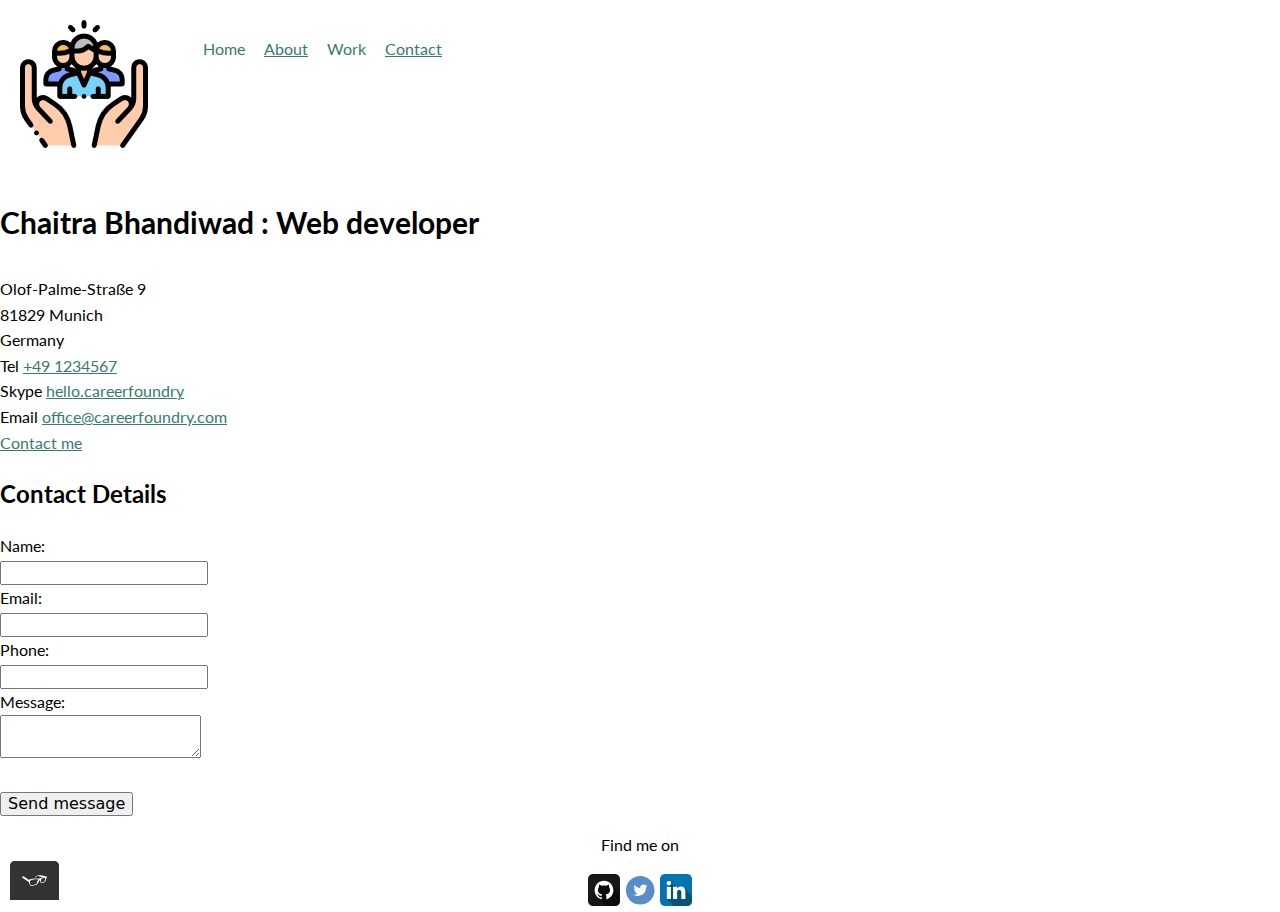
<file: Contact.html>
<!DOCTYPE html>
<html>
<head>
	<meta name="viewport" content="width=device-width, initial-scale=1">
	<!-- Title of the Page -->
	<title>
    Contact
  </title>
	<link rel="shortcut icon" href="favicon.ico">
  <link rel="stylesheet" type="text/css" href="CSS/normalize.css">
  <link href="https://fonts.googleapis.com/css?family=Lato:400,700" rel="stylesheet">
	<link rel="stylesheet" type="text/css" href="CSS/Style.Production.css">
	<meta charset="utf-8" />
</head>
<body>
	<!-- Logo of the Website -->
		<header class="page-header">
	  <img src="img/socialcare.png" alt="logo" class="page-header_item">

	<!-- Connecting Home, About and Contact pages -->
	<nav class="main-navigation page-header_item">
	 <ul role="menubar" class="navigation-list">
			<li role="presentation">
				 <a href="index.html" role="menuitem" class="navigation-list__item navigation-list__item--active">Home</a>
			</li>
			<li role="presentation">
				 <a href="about.html" role="menuitem" class="navigation-list__item">About</a>
			</li>
			<li role="presentation">
				 <a href="work.html" role="menuitem" class="navigation-list__item navigation-list__item--active">Work</a>
			</li>
		 <li role="presentation">
				 <a href="contact.html" role="menuitem" class="navigation-list__item">Contact</a>
			</li>
			<!-- <li role="presentation">
				<a href="#">Default Link</a>
	       <button type="button">Default Button</button>
				 <button class="button__secondary">Secondary Button</button>
			</li> -->
	 </ul>
	</nav>
	</header>
  <h1><p>
        Chaitra Bhandiwad : Web developer
  </p></h1>
  <div align ="left">
  Olof-Palme-Straße 9<br>
   81829 Munich<br>
   Germany<br>
   Tel <a href="tel:+491234567">+49 1234567</a><br>
     Skype <a href="skype:hello.careerfoundry"> hello.careerfoundry</a><br>
    Email <a href="mailto:office@careerfoundry.com">office@careerfoundry.com</a><br>
    <a href="mailto:office@careerfoundry.com">Contact me</a>
 </div>
<div
<!-- user contact form -->
 <h2>Contact Details</h2>

 <form action="" method="post" class="form">
   <label class="standard-label" for="contact-Name">Name: </label><br>
    <input type="name" id="contact-Name" required>
     <br>
      <label class="standard-label" for="contact-Email">Email: </label><br>
      <input type="email" id="contact-email" required>
      <br>
      <label class="standard-label" for="contact-Telephone">Phone: </label><br>
      <input type="telephone" id="contact-Telephone" pattern="\d{3}[\-]\d{3}[\-]\d{4}" required>
      <br>
      <label>Message: </label><br>
    <textarea maxlength="240" required></textarea><br>
    <br>
    <input type="submit" value="Send message">
 </form>


 <footer class="page-footer">
   <p>Find me on</p>
   <!-- Github logo -->
   <img src="img/githubsvg.svg" alt="github">
   <!-- Twitter logo -->
   <img src="img/twittersvg.svg" alt="twitter">
   <!-- LinkedIn logo -->
   <img src="img/linkedInsvg.svg" alt="linkedin">
 </footer>
<script src="js/tota11y.min.js"></script>
 </body>
 </html>
</file>
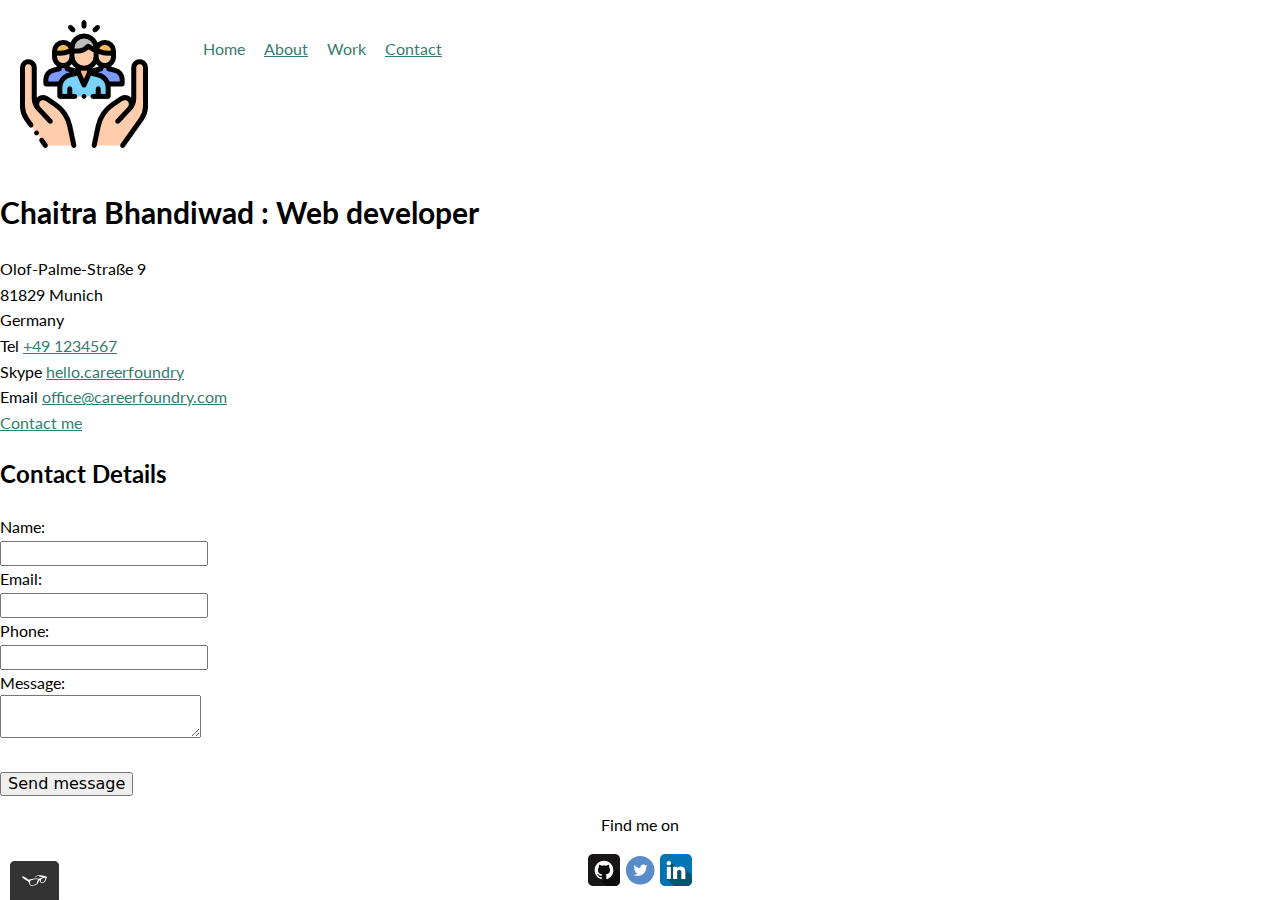
<file: ContactChaitra.html>
<!DOCTYPE html>
<html>
<head>
	<meta name="viewport" content="width=device-width, initial-scale=1">
	<!-- Title of the Page -->
	<title>
    Contact
  </title>
	<link rel="shortcut icon" href="favicon.ico">
  <link rel="stylesheet" type="text/css" href="CSS/normalize.css">
  <link href="https://fonts.googleapis.com/css?family=Lato:400,700" rel="stylesheet">
	<link rel="stylesheet" type="text/css" href="CSS/Style.Production.css">
	<meta charset="utf-8" />
</head>
<body>
	<!-- Logo of the Website -->
		<header class="page-header">
	  <img src="img/socialcare.png" alt="logo" class="page-header_item">

	<!-- Connecting Home, About and Contact pages -->
	<nav class="main-navigation page-header_item">
	 <ul role="menubar" class="navigation-list">
			<li role="presentation">
				 <a href="index.html" role="menuitem" class="navigation-list__item navigation-list__item--active">Home</a>
			</li>
			<li role="presentation">
				 <a href="AboutMe.html" role="menuitem" class="navigation-list__item">About</a>
			</li>
			<li role="presentation">
				 <a href="work.html" role="menuitem" class="navigation-list__item navigation-list__item--active">Work</a>
			</li>
		 <li role="presentation">
				 <a href="ContactChaitra.html" role="menuitem" class="navigation-list__item">Contact</a>
			</li>

			<!-- <li role="presentation">
				<a href="#">Default Link</a>
	       <button type="button">Default Button</button>
				 <button class="button__secondary">Secondary Button</button>
			</li> -->
	 </ul>
	</nav>
	</header>
  <h1>
        Chaitra Bhandiwad : Web developer
</h1>
  <div>
  Olof-Palme-Straße 9<br>
   81829 Munich<br>
   Germany<br>
   Tel <a href="tel:+491234567">+49 1234567</a><br>
     Skype <a href="skype:hello.careerfoundry"> hello.careerfoundry</a><br>
    Email <a href="mailto:office@careerfoundry.com">office@careerfoundry.com</a><br>
    <a href="mailto:office@careerfoundry.com">Contact me</a>
 </div>
<!-- user contact form -->
 <h2>Contact Details</h2>

 <form action="welcome.php " method="post" class="form">
   <label class="standard-label" for="contact-Name">Name: </label><br>
    <input type="text" id="contact-Name" required>
     <br>
      <label class="standard-label" for="contact-Email">Email: </label><br>
      <input type="email" id="contact-Email" required>
      <br>
      <label class="standard-label" for="contact-Telephone">Phone: </label><br>
      <input type="tel" id="contact-Telephone" pattern="\d{3}[\-]\d{3}[\-]\d{4}" required>
      <br>
      <label>Message: </label><br>
    <textarea maxlength="240" required></textarea><br>
    <br>
    <input type="submit" value="Send message">
 </form>


 <footer class="page-footer">
   <p>Find me on</p>
   <!-- Github logo -->
   <img src="img/githubsvg.svg" alt="github">
   <!-- Twitter logo -->
   <img src="img/twittersvg.svg" alt="twitter">
   <!-- LinkedIn logo -->
   <img src="img/linkedInsvg.svg" alt="linkedin">
 </footer>
<script src="js/tota11y.min.js"></script>
 </body>
 </html>
</file>
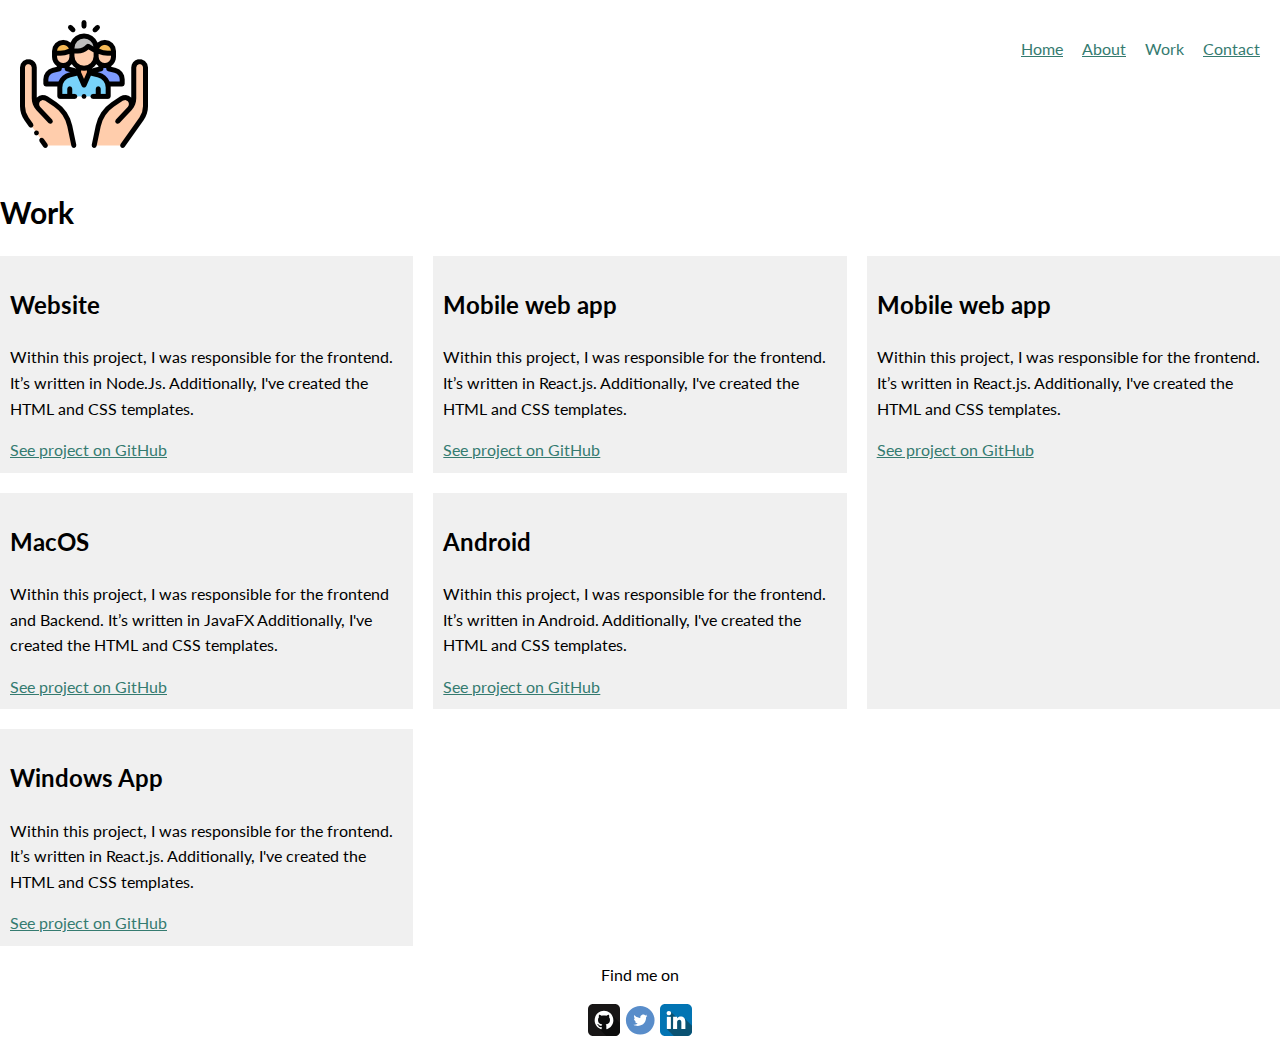
<file: work.html>
<!DOCTYPE html>
<html>
<head>
	<meta name="viewport" content="width=device-width, initial-scale=1">
	<!-- Title of the Page -->
	<title>
    Home Page
  </title>
	<link rel="shortcut icon" href="favicon.ico">
	<link rel="stylesheet" type="text/css" href="CSS/normalize.css">
	<link href="https://fonts.googleapis.com/css?family=Lato:400,700" rel="stylesheet">
	<link rel="stylesheet" type="text/css" href="CSS/Style.Production.css">
	<meta charset="utf-8" />
</head>
<body>
	

<!-- Header including the logo and the main navigation -->
<header class="page-header">
	<img src="img/socialcare.png" alt="logo" class="page-header_item">

   <nav class="main-navigation page-header__item">
      <ul role="menubar" class="navigation-list">
         <li role="presentation">
            <a href="index.html" role="menuitem" class="navigation-list__item">Home</a>
         </li>
         <li role="presentation">
            <a href="AboutMe.html" role="menuitem" class="navigation-list__item">About</a>
         </li>
         <li role="presentation">
            <a href="work.html" role="menuitem" class="navigation-list__item navigation-list__item--active">Work</a>
         </li>
         <li role="presentation">
            <a href="ContactChaitra.html" role="menuitem" class="navigation-list__item">Contact</a>
         </li>
      </ul>
   </nav>
 </header>

 <!-- Main content -->
 <section>
    <h1>Work</h1>
    <div class="grid">
       <!-- Grid items will live here -->
   <div class="grid__item">
   <h2>Website</h2>
   <p>
      Within this project, I was responsible for the frontend. It’s written in Node.Js. Additionally, I've created the HTML and CSS templates.
   </p>
   <a href="#">See project on GitHub</a>
</div>
<div class="grid__item">
   <h2>Mobile web app</h2>
   <p>
      Within this project, I was responsible for the frontend. It’s written in React.js. Additionally, I've created the HTML and CSS templates.
   </p>
   <a href="#">See project on GitHub</a>
</div>
<div class="grid__item">
   <h2>MacOS</h2>
   <p>
      Within this project, I was responsible for the frontend and Backend. It’s written in JavaFX Additionally, I've created the HTML and CSS templates.
   </p>
   <a href="#">See project on GitHub</a>
 </div>
	 <div class="grid__item">
   <h2>Android</h2>
   <p>
      Within this project, I was responsible for the frontend. It’s written in Android. Additionally, I've created the HTML and CSS templates.
   </p>
   <a href="#">See project on GitHub</a>
</div>
<div class="grid__item">
   <h2>Windows App</h2>
   <p>
      Within this project, I was responsible for the frontend. It’s written in React.js. Additionally, I've created the HTML and CSS templates.
   </p>
   <a href="#">See project on GitHub</a>
</div>
<div class="grid__item">
   <h2>Mobile web app</h2>
   <p>
      Within this project, I was responsible for the frontend. It’s written in React.js. Additionally, I've created the HTML and CSS templates.
   </p>
   <a href="#">See project on GitHub</a>
</div>
</div>
</section>

<!-- Footer with links to social media profiles -->
<footer class="page-footer">
 <p>Find me on</p>
   <!-- Github logo -->
   <img src="img/githubsvg.svg" alt="github">
   <!-- Twitter logo -->
   <img src="img/twittersvg.svg" alt="twitter">
   <!-- LinkedIn logo -->
   <img src="img/linkedInsvg.svg" alt="linkedin">
 </footer>

</body>
</file>
<file: CSS/Style.Production.css>
* {
  -webkit-box-sizing: border-box;
  box-sizing: border-box;
}

body {
  font-family: "Lato", sans-serif;
  font-weight: 400;
  font-size: 16px;
  line-height: 1.6;
}

h1 {
  font-size: 30px;
  font-weight: 700;
}
h2 {
  font-size: 24px;
  font-weight: 700;
}
h3 {
  font-size: 18px;
  font-weight: 700;
}

a {
  color: #357b70;
}

a:hover,
a:focus {
  text-decoration: none;
}

a:visited {
  background-color: #05676e;
}

a:active {
  background-color: #489c79;
}

input,
texture,
select,
button,
.button {
  font-family: system-ui;
}

.button {
  /* overwrites browser defaults */
  /* resets the border */
  border: none;
  display: inline-block;
  /* takes the font from the outer container */
  font-family:inherit;
  /* style button */
  background-color: #357b70;
  color: white;
  text-decoration: none;
  padding: 10px;
  border-radius: 3px;
  /* width of the border, type, color */
  border-bottom: 2px solid rgba(0, 0, 0, 0.3);
  -webkit-transition: 0.2s opacity;
  transition: 0.2s opacity;
}

button {
  /* overwrites browser defaults */
  /* resets the border */
  border: none;
  display: inline-block;
  /* takes the font from the outer container */
  font-family: inherit;
  /* style button */
  background-color: #357b70;
  color: white;
  text-decoration: none;
  padding: 10px;
  border-radius: 3px;
  /* width of the border, type, color */
  border-bottom: 2px solid rgba(0, 0, 0, 0.3);
  -webkit-transition: 0.2s opacity;
  transition: 0.2s opacity;
}

button:hover,
button:focus,
.button:hover,
.button:focus {
  cursor: pointer;
  opacity: 0.8;
}

.button__secondary {
  background-color: #e0b354;
  color: #2b2b2b;
}

.page-header {
  display: -webkit-box;
  display: -ms-flexbox;
  display: flex;
  width: 100%;
  padding: 20px;
}

.page-header__item {
  -webkit-box-flex: 0;
  -ms-flex: 0 1 200px;
  flex: 0 1 200px;
}

.page-header__item:last-child {
  -webkit-box-flex: 1;
  -ms-flex-positive: 1;
  flex-grow: 1;
  text-align: right;
}

.page-footer {
  clear: both;
  text-align: center;
}

.navigation-list {
  list-style-type: none;
}

.navigation-list li {
  display: inline-block;
  margin-left: 15px;
}

.navigation-list__item--active {
  text-decoration: none;
}

/* Grid fallback*/

.grid__item {
  display: inline-block;
  width: 33%;
}

/* Styling CSS grid*/

.grid {
  display: -ms-grid;
  display: grid;
  -ms-grid-columns: 1fr 20px 1fr 20px 1fr;
  grid-template-columns: 1fr 1fr 1fr;
  grid-gap: 20px;
}

.grid__item {
  background-color: #f0f0f0;
  padding: 10px;
  /* Set width to auto*/
  width: auto;
}

.grid__item:last-child {
  -ms-grid-column: 3;
  grid-column: 3 / 3;
  -ms-grid-row: 1;
  -ms-grid-row-span: 2;
  grid-row: 1 / 3;
}

.profile {
  max-width: 700px;
  margin: 0 auto;
}

.profile__portrait {
  float: left;
  width: 250px;
  margin-right: 40px;
  border-radius: 50%;
}

.profile__text {
  -webkit-box-flex: 1;
  -ms-flex: 1 1 100px;
  flex: 1 1 100px;
}
/* Styling to fit the width of browsers*/
@media all and (max-width: 500px) {
  .grid {
    -ms-grid-columns: 1fr;
    grid-template-columns: 1fr;
  }
}
@media all and (min-width: 500px) and (max-width: 750px) {
  .grid {
    -ms-grid-columns: 1fr 20px 1fr;
    grid-template-columns: 1fr 1fr;
  }
}
@media all and (max-width: 750px) {
  .grid {
    grid-gap: 10px;
  }
  .grid__item:last-child {
    grid-column: auto / auto;
    grid-row: auto / auto;
  }
  h1 {
    font-size: 22px;
  }
}

@-webkit-keyframes color-change {
  0% {
    fill: #edc655;
  }
  50% {
    fill: #fcffad;
  }
  100% {
    fill: #f76414;
  }
}
/* Adding animations to the CSS*/
@keyframes color-change {
  0% {
    fill: #edc655;
  }
  50% {
    fill: #fcffad;
  }
  100% {
    fill: #f76414;
  }
}

.sun {
  -webkit-animation: 4s color-change infinite alternate linear;
  animation: 4s color-change infinite alternate linear;
}

@-webkit-keyframes cloud-move {
  from {
    -webkit-transform: translate(0, 50px);
    transform: translate(0, 50px);
  }
  to {
    -webkit-transform: translate(200px, 50px);
    transform: translate(200px, 50px);
  }
}

@keyframes cloud-move {
  from {
    -webkit-transform: translate(0, 50px);
    transform: translate(0, 50px);
  }
  to {
    -webkit-transform: translate(200px, 50px);
    transform: translate(200px, 50px);
  }
}

.cloud-front {
  -webkit-animation: 30s cloud-move infinite alternate linear;
  animation: 30s cloud-move infinite alternate linear;
}

@-webkit-keyframes cloud-move-reverse {
  from {
    -webkit-transform: translate(446px, 48px);
    transform: translate(446px, 48px);
  }
  to {
    -webkit-transform: translate(100px, 48px);
    transform: translate(100px, 48px);
  }
}

@keyframes cloud-move-reverse {
  from {
    -webkit-transform: translate(446px, 48px);
    transform: translate(446px, 48px);
  }
  to {
    -webkit-transform: translate(100px, 48px);
    transform: translate(100px, 48px);
  }
}

.cloud-back {
  -webkit-animation: 34s cloud-move-reverse infinite alternate linear;
  animation: 34s cloud-move-reverse infinite alternate linear;
}

@-webkit-keyframes rotate-vert-center {
  0% {
    -webkit-transform: rotateY(0);
    transform: rotateY(0);
  }
  100% {
    -webkit-transform: rotateY(360deg);
    transform: rotateY(360deg);
  }
}

@keyframes rotate-vert-center {
  0% {
    -webkit-transform: rotateY(0);
    transform: rotateY(0);
  }
  100% {
    -webkit-transform: rotateY(360deg);
    transform: rotateY(360deg);
  }
}

.rotate-vert-center {
  -webkit-animation: rotate-vert-center 0.5s
    cubic-bezier(0.455, 0.03, 0.515, 0.955) both;
  animation: rotate-vert-center 0.5s cubic-bezier(0.455, 0.03, 0.515, 0.955)
    both;
}
</file>
